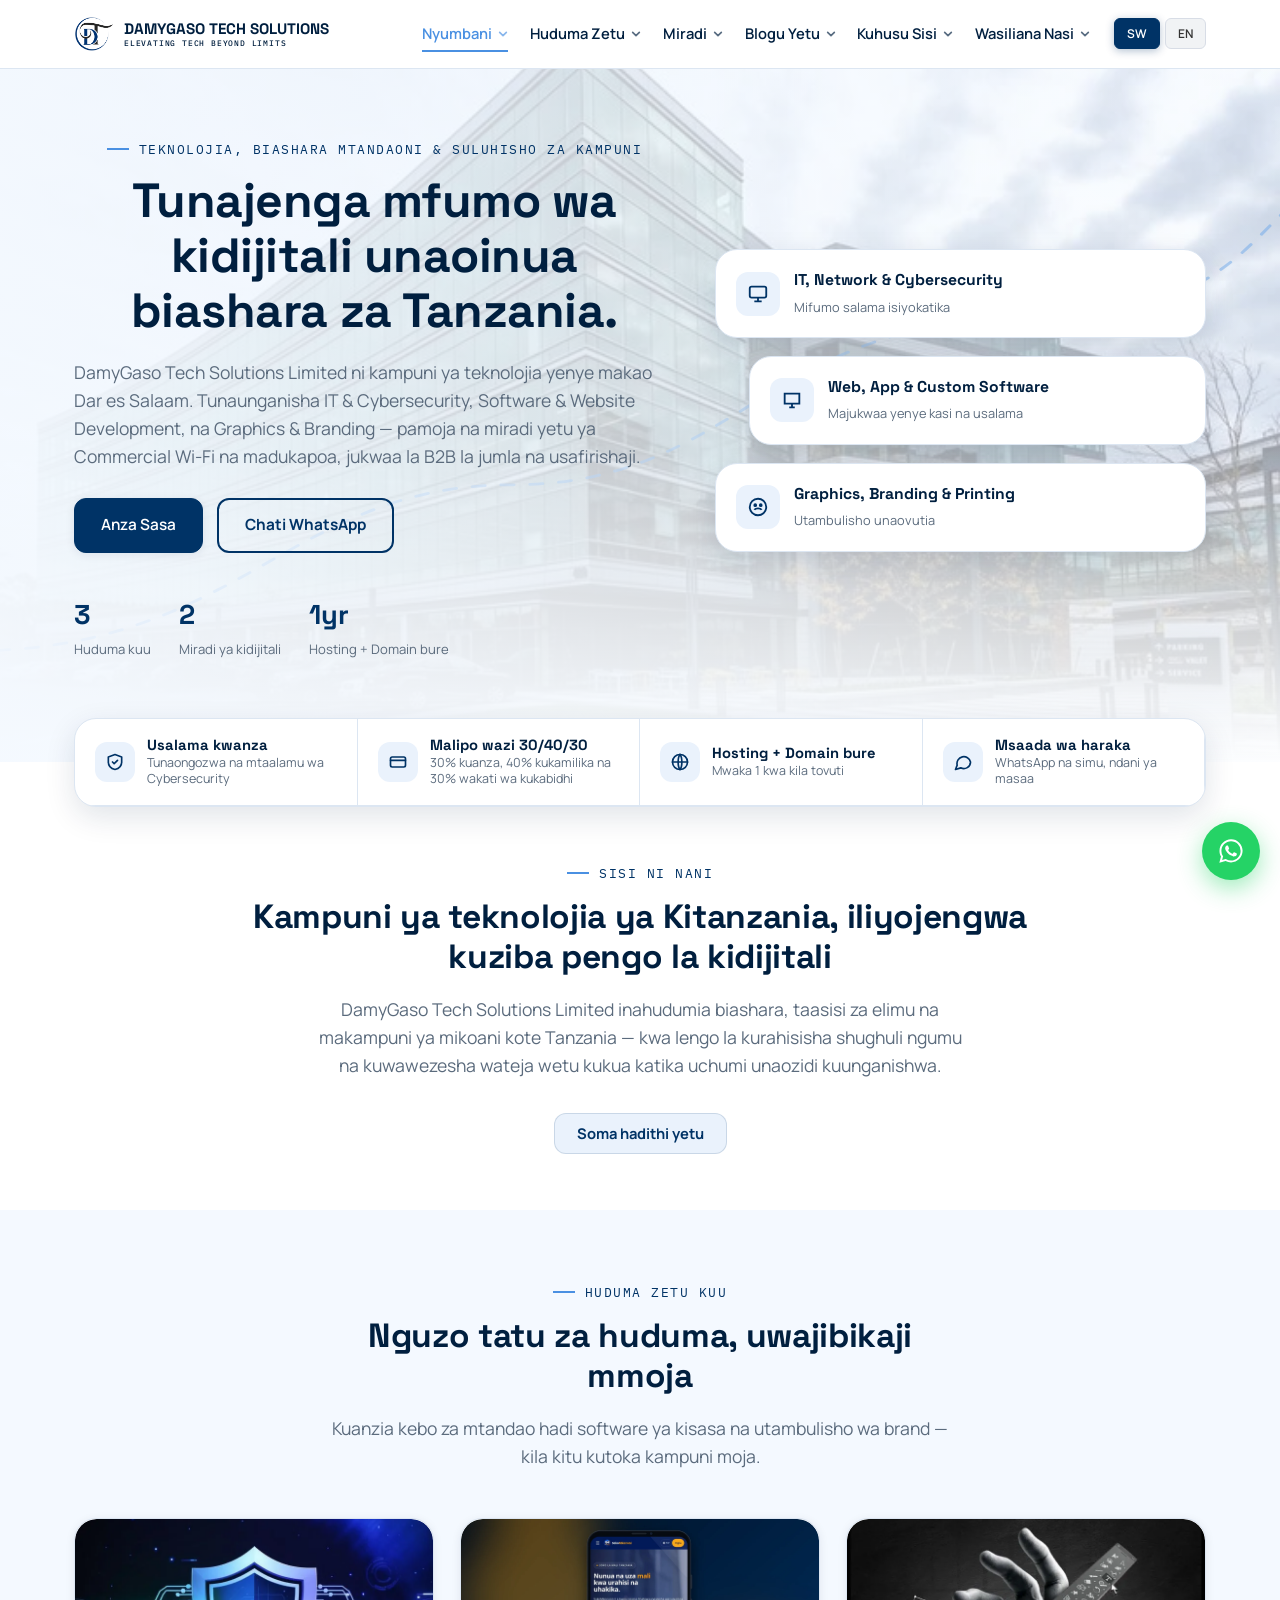
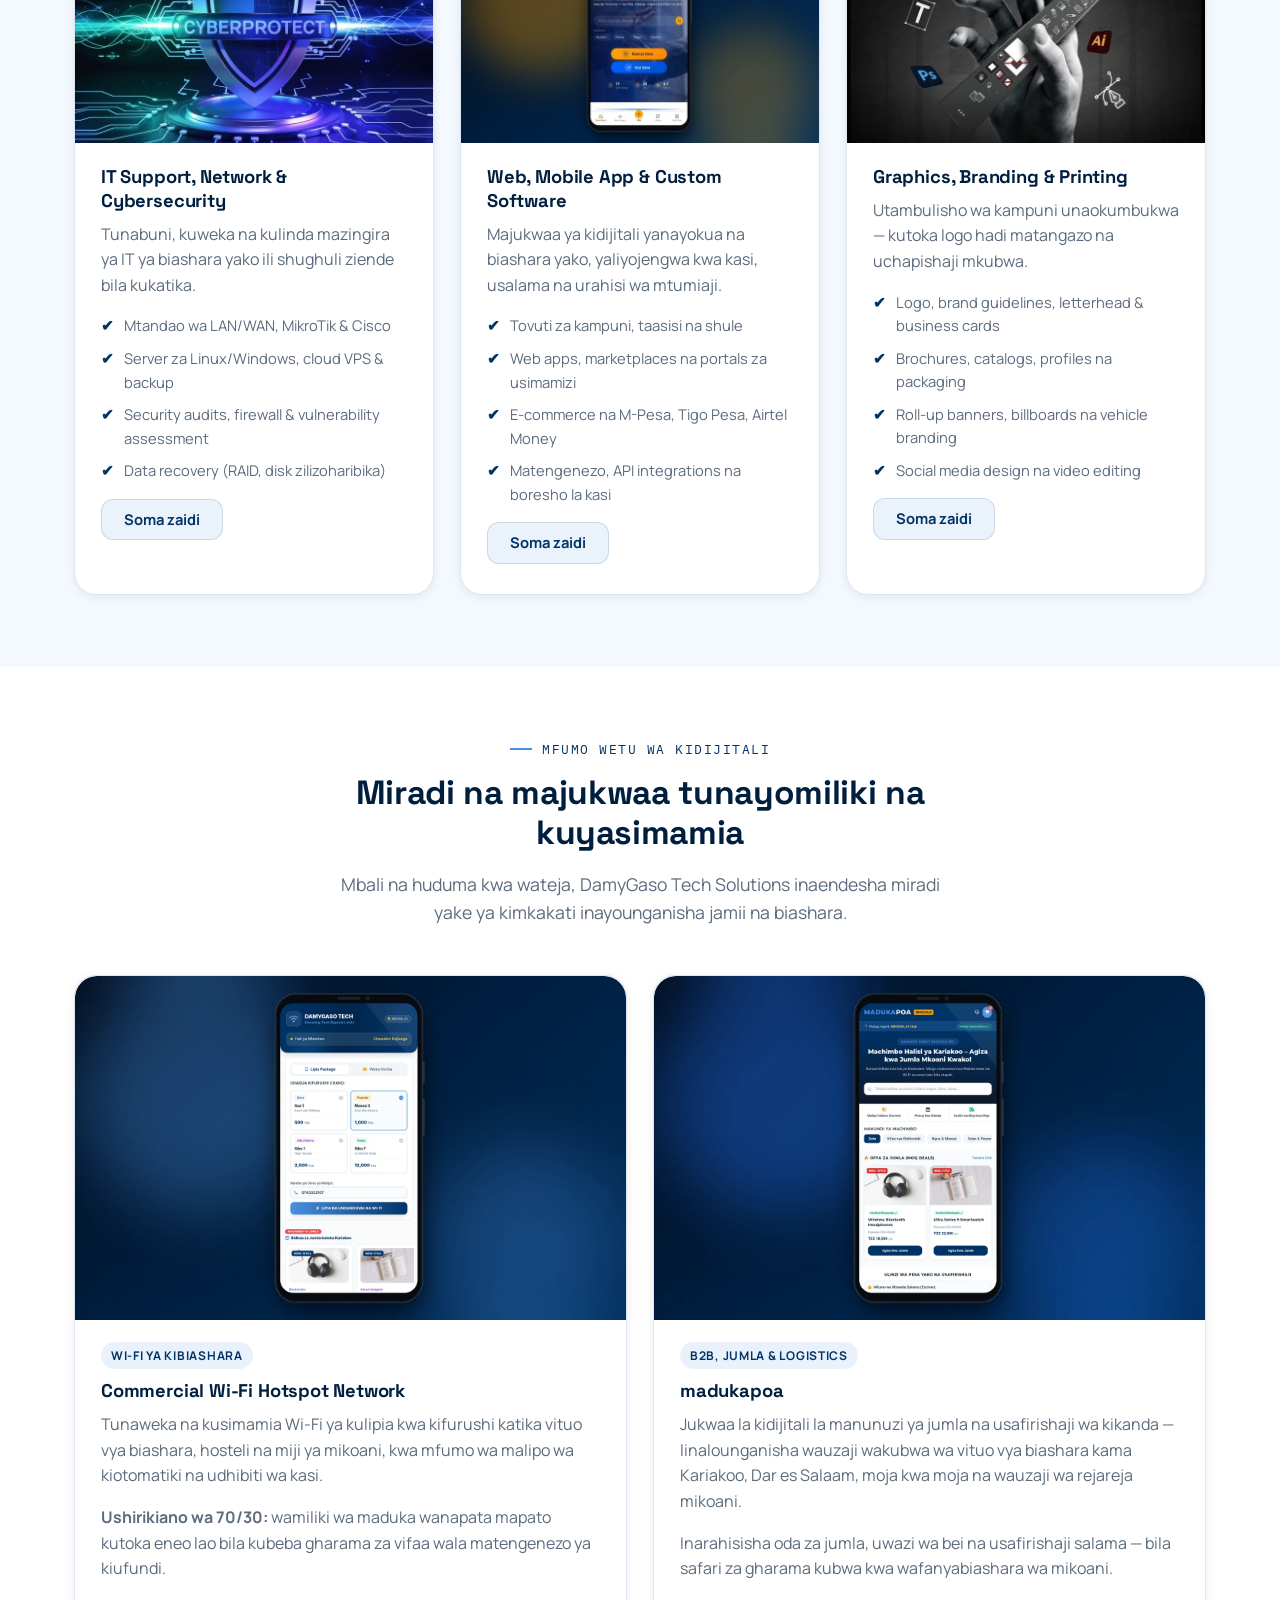
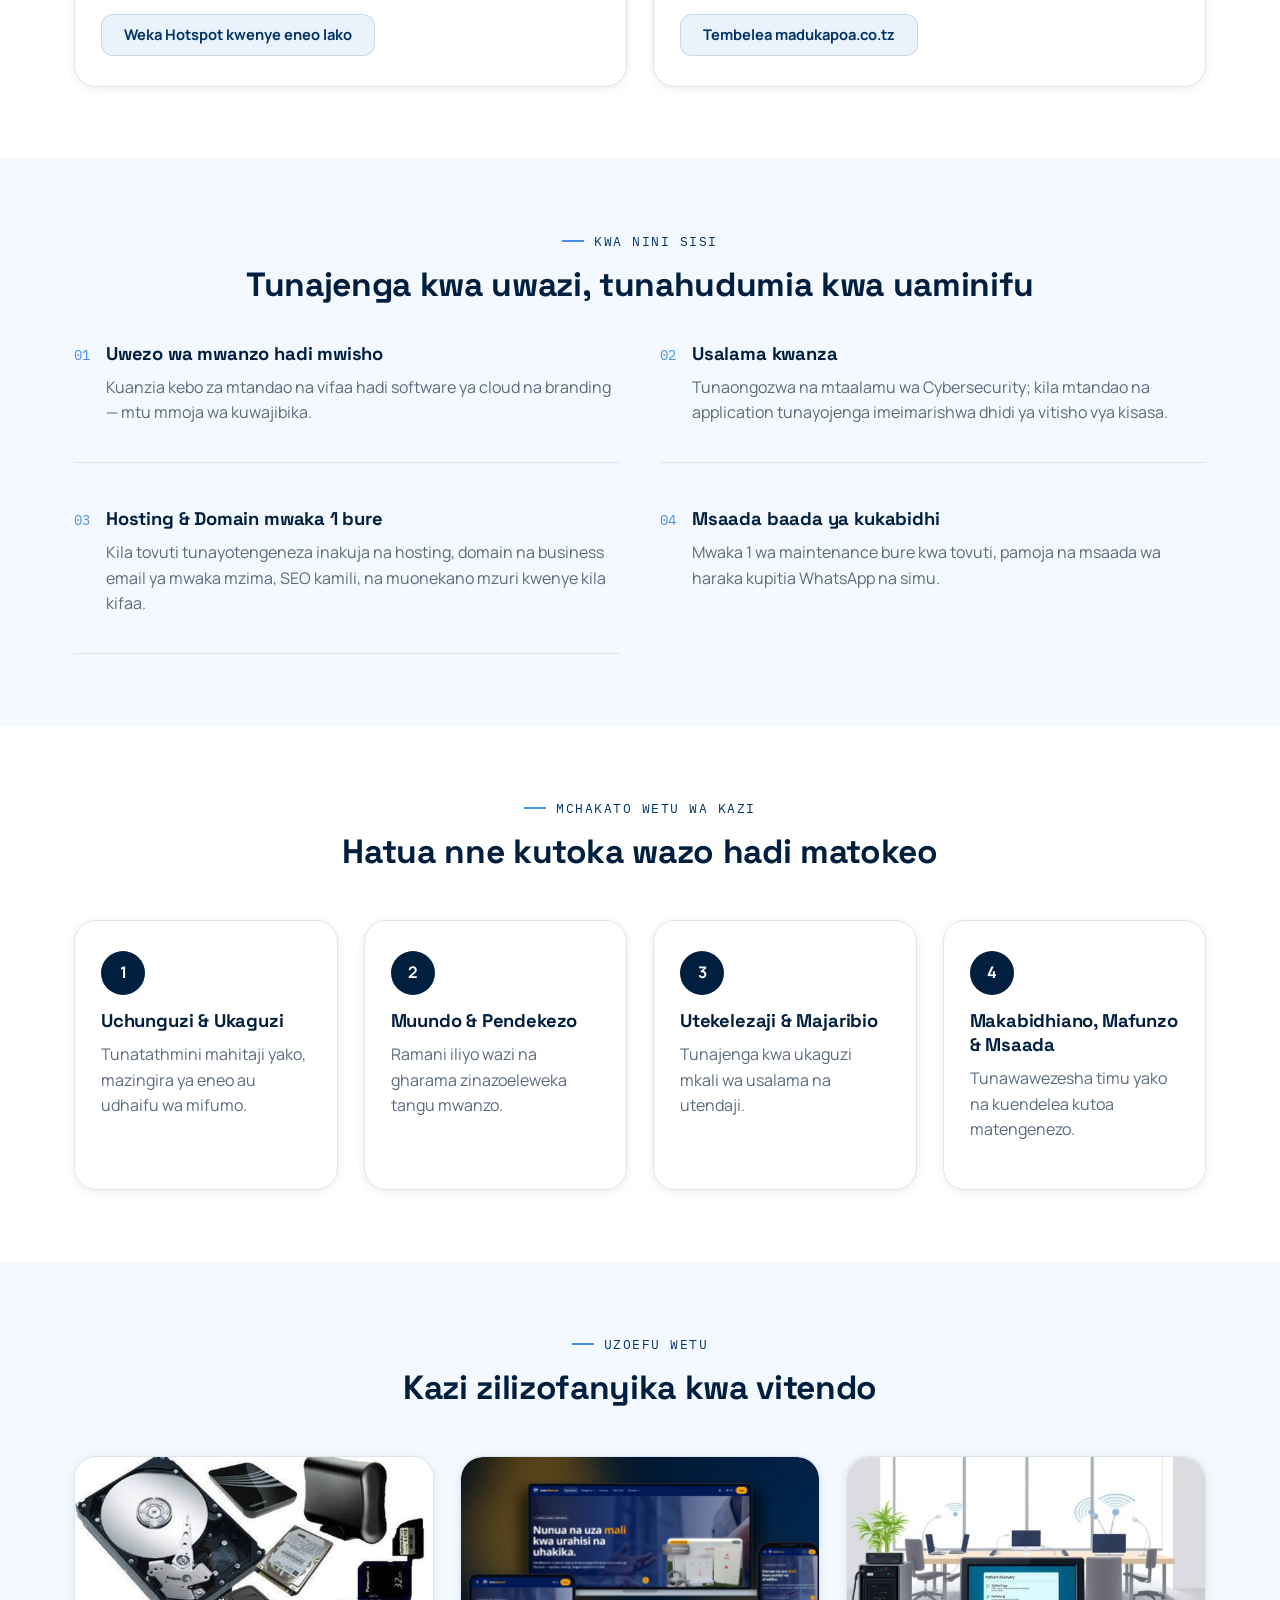
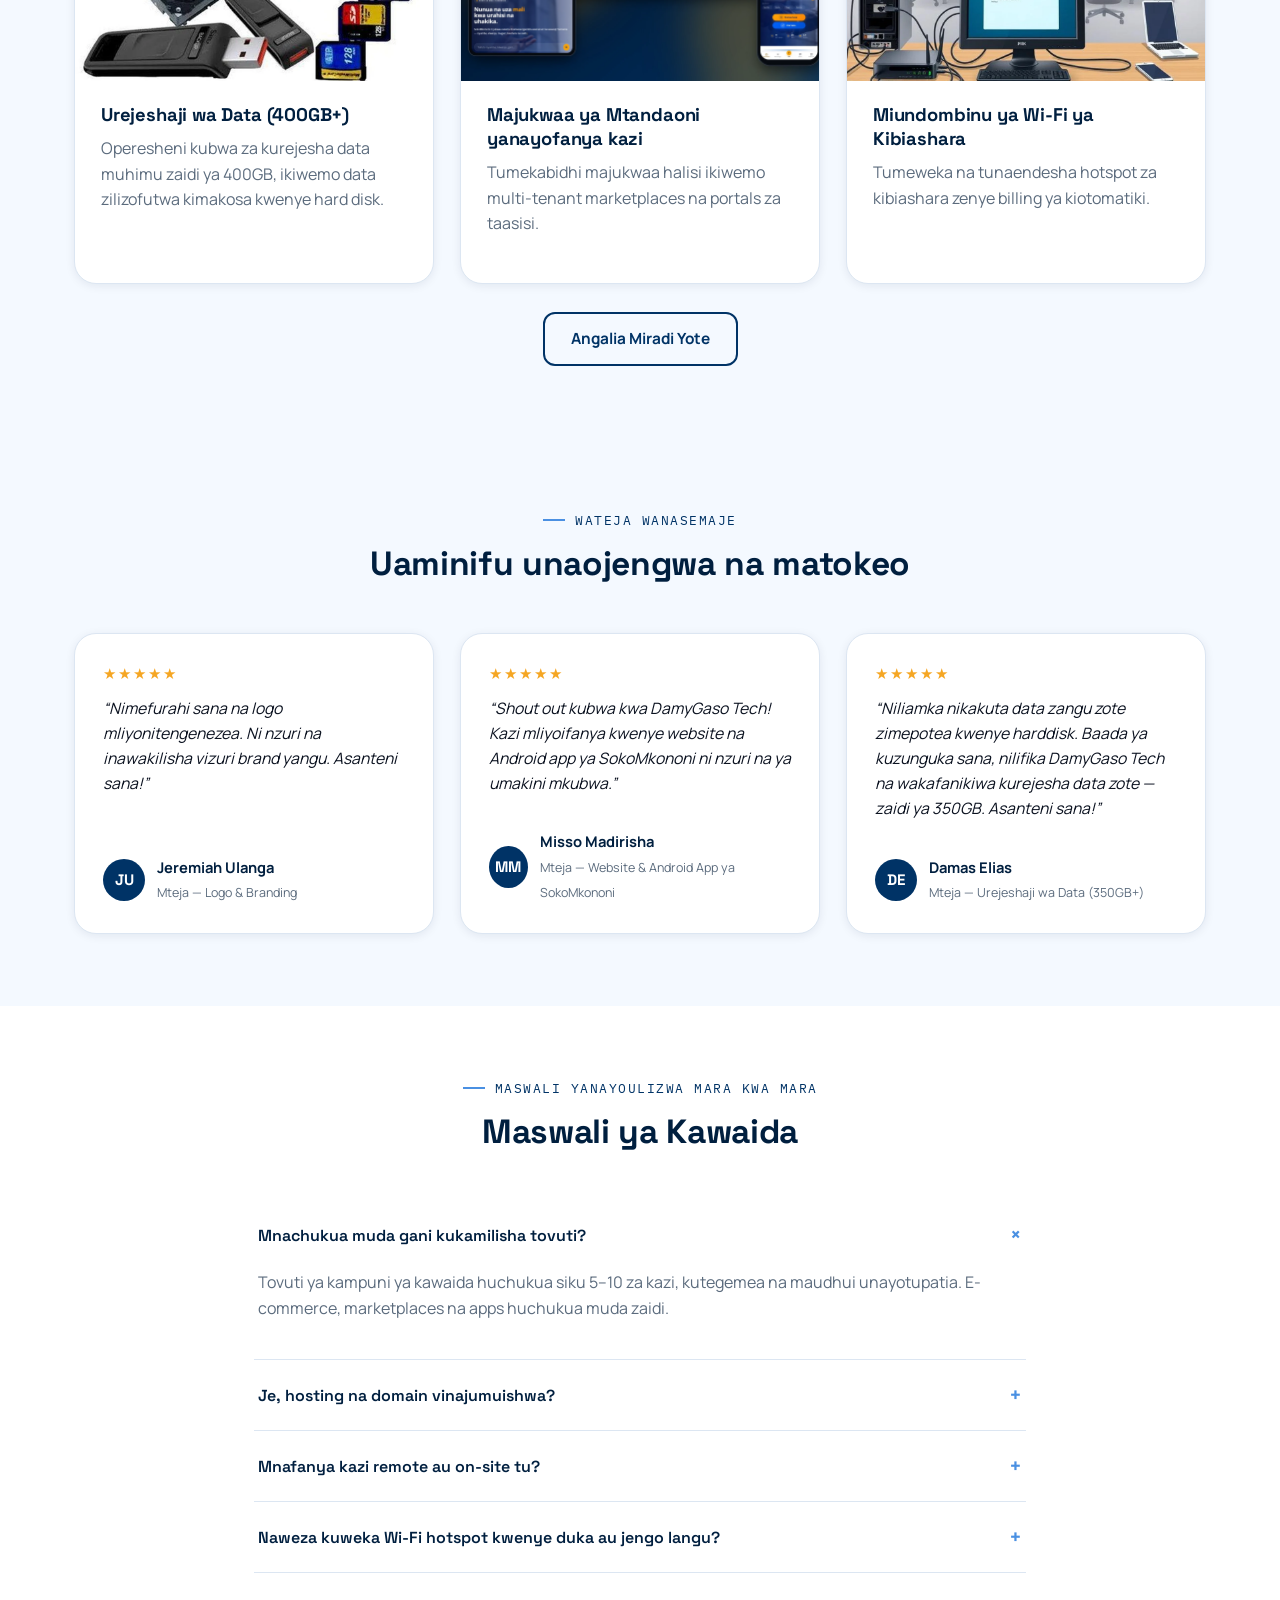
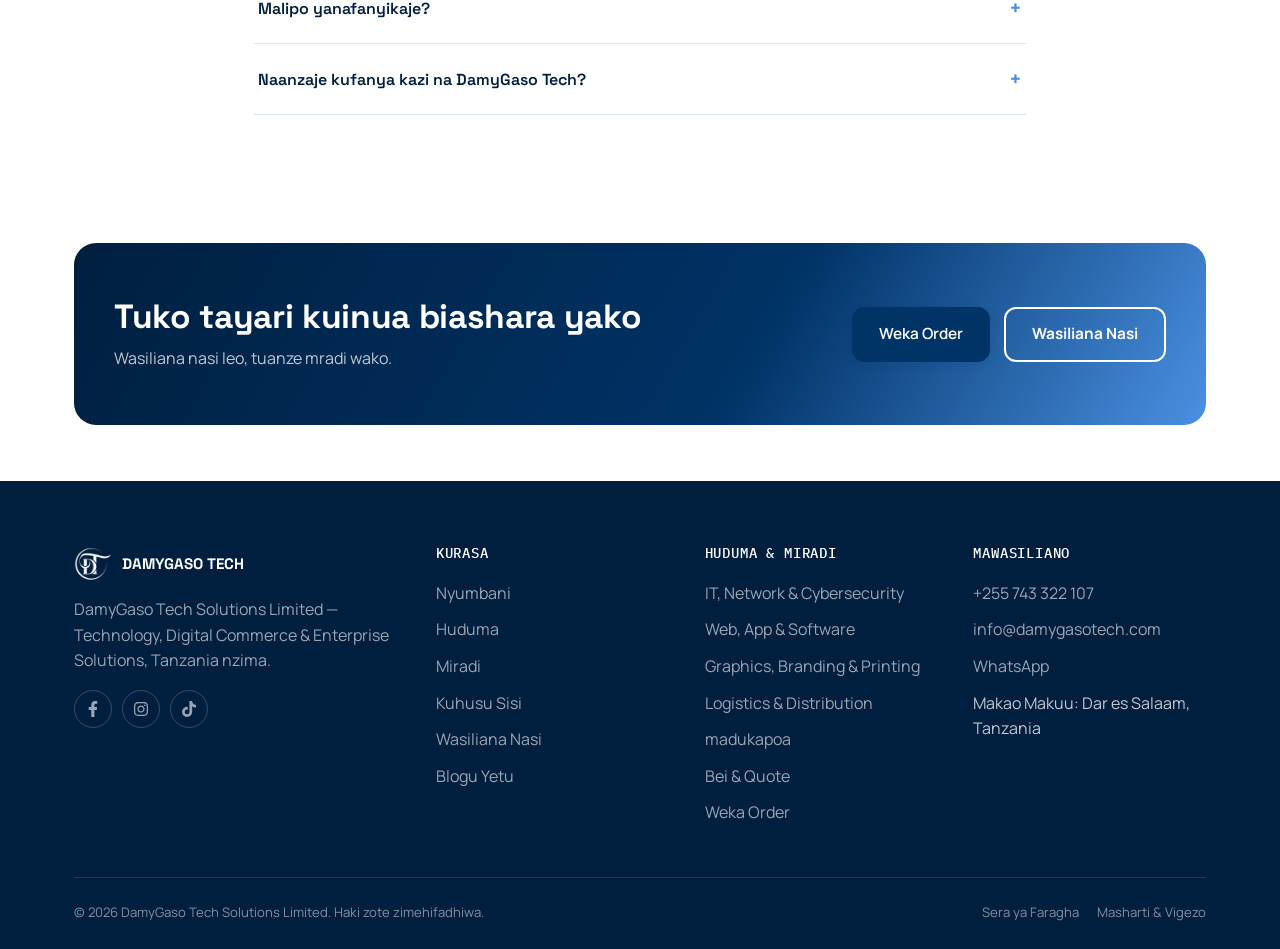
<file: index.html>
<!DOCTYPE html>
<html lang="sw" data-lang="sw">
<head>
<meta charset="UTF-8">
<script>document.documentElement.setAttribute("data-lang-early","1");document.documentElement.setAttribute("data-lang", new URLSearchParams(location.search).get("lang")==="en"?"en":"sw");</script>
<meta name="viewport" content="width=device-width, initial-scale=1.0">
<title>DamyGaso Tech Solutions Limited - IT, Software, Wi-Fi, Biashara Mtandaoni & Design | Tanzania</title>

<meta name="description" content="DamyGaso Tech Solutions Limited ni kampuni ya teknolojia Tanzania: IT Support & Cybersecurity, Website & Custom Software, Graphics & Branding, Commercial Wi-Fi Hotspot, na madukapoa — jukwaa la B2B la jumla na usafirishaji. Makao makuu Dar es Salaam.">
<meta name="keywords" content="DamyGaso Tech Solutions, kampuni ya teknolojia Tanzania, IT support Dar es Salaam, cybersecurity Tanzania, software development Tanzania, Wi-Fi hotspot Tanzania, madukapoa, graphic design Tanzania, website development Tanzania">
<meta name="robots" content="index, follow">
<link rel="canonical" href="https://www.damygasotech.com/">

<meta property="og:type" content="website">
<meta property="og:title" content="DamyGaso Tech Solutions Limited — Elevating Tech Beyond Limits">
<meta property="og:description" content="IT & Cybersecurity, Software Development, Graphics & Branding, Commercial Wi-Fi, na madukapoa B2B — mfumo mmoja wa kidijitali.">
<meta property="og:image" content="https://www.damygasotech.com/assets/images/logo-512.webp">
<meta property="og:image:width" content="512">
<meta property="og:image:height" content="512">
<meta property="og:url" content="https://www.damygasotech.com/">
<meta property="og:site_name" content="DamyGaso Tech Solutions Limited">
<meta property="og:locale" content="sw_TZ">
<meta property="og:locale:alternate" content="en_US">

<meta name="twitter:card" content="summary_large_image">
<meta name="twitter:title" content="DamyGaso Tech Solutions Limited — Elevating Tech Beyond Limits">
<meta name="twitter:description" content="IT & Cybersecurity, Software Development, Graphics & Branding, Commercial Wi-Fi, na madukapoa B2B — mfumo mmoja wa kidijitali.">
<meta name="twitter:image" content="https://www.damygasotech.com/assets/images/logo-512.webp">

<link rel="icon" href="assets/images/favicon.webp" type="image/webp">
<link rel="apple-touch-icon" href="assets/images/logo-180.webp">
<link rel="preconnect" href="https://fonts.googleapis.com">
<link rel="preconnect" href="https://fonts.gstatic.com" crossorigin>
<link rel="stylesheet" href="https://fonts.googleapis.com/css2?family=Space+Grotesk:wght@500;600;700&family=Manrope:wght@400;500;600;700;800&family=IBM+Plex+Mono:wght@400;500&display=swap">
<meta name="theme-color" content="#003366">
<link rel="stylesheet" href="assets/style.css">
<script type="application/ld+json">
{
  "@context": "https://schema.org",
  "@type": "Organization",
  "name": "DamyGaso Tech Solutions Limited",
  "alternateName": "Damygaso Tech",
  "url": "https://www.damygasotech.com/",
  "logo": "https://www.damygasotech.com/assets/images/logo-512.webp",
  "image": "https://www.damygasotech.com/assets/images/logo-512.webp",
  "slogan": "Elevating Tech Beyond Limits",
  "description": "Kampuni ya teknolojia na suluhisho za kidijitali Tanzania: IT Support & Cybersecurity, Website & Custom Software, Graphics & Branding, Commercial Wi-Fi Hotspot, na madukapoa B2B.",
  "founder": {"@type": "Person", "name": "Damas Gambo Salimu", "jobTitle": "Founder & Managing Director"},
  "email": "info@damygasotech.com",
  "telephone": "+255743322107",
  "address": {
    "@type": "PostalAddress",
    "streetAddress": "Ukonga - Mombasa",
    "addressLocality": "Dar es Salaam",
    "addressCountry": "TZ"
  },
  "areaServed": "Tanzania",
  "sameAs": [
    "https://www.instagram.com/damygaso",
    "https://www.facebook.com/damygaso",
    "https://www.tiktok.com/@damygaso"
  ]
}
</script>

<style>
  .pillar-card-img{
    margin:-30px -26px 22px;
    border-radius:var(--radius-lg) var(--radius-lg) 0 0;
    overflow:hidden;
    line-height:0;
    aspect-ratio:16/10;
    background:var(--sky-tint);
  }
  .pillar-card-img img{
    width:100%;
    height:100%;
    object-fit:cover;
    display:block;
  }
  .card-points{
    list-style:none;
    padding:0;
    margin:14px 0 0;
    display:grid;
    gap:8px;
    font-size:.95rem;
  }
  .card-points li::before{ content:"✔ "; color:var(--navy, #003366); font-weight:700; }
  @media (max-width:760px){.why-grid{grid-template-columns:1fr !important}}
</style>
</head>
<body>

  <!-- ===== HEADER ===== -->
  <header class="site-header">
  <div class="header-inner">
    <a href="index.html" class="brand">
      <img src="assets/images/logo.webp" alt="DamyGaso Tech Solutions Limited logo" width="38" height="38">
      <div class="brand-text">
        <span class="brand-word">DAMYGASO TECH SOLUTIONS</span>
        <span class="brand-slogan">ELEVATING TECH BEYOND LIMITS</span>
      </div>
    </a>

    <nav class="nav-desktop">
      <ul>
        <li class="has-dropdown"><a href="index.html" class="active" aria-haspopup="true" aria-expanded="false"><span data-sw>Nyumbani</span><span data-en>Home</span><svg class="caret" width="10" height="10" viewBox="0 0 12 12" aria-hidden="true"><path d="M2 4l4 4 4-4" fill="none" stroke="currentColor" stroke-width="2" stroke-linecap="round" stroke-linejoin="round"/></svg></a>
          <ul class="dropdown"><li><a href="index.html#about-us"><span data-sw>Sisi ni Nani</span><span data-en>Who We Are</span></a></li><li><a href="index.html#core-services"><span data-sw>Huduma Zetu Kuu</span><span data-en>Core Services</span></a></li><li><a href="index.html#ecosystem"><span data-sw>Mfumo wa Kidijitali</span><span data-en>Digital Ecosystem</span></a></li><li><a href="index.html#why-us"><span data-sw>Kwa Nini Sisi</span><span data-en>Why Partner With Us</span></a></li><li><a href="index.html#approach"><span data-sw>Mchakato Wetu</span><span data-en>Our Approach</span></a></li><li><a href="index.html#track-record"><span data-sw>Uzoefu Wetu</span><span data-en>Track Record</span></a></li><li><a href="index.html#testimonials"><span data-sw>Wateja Wanasemaje</span><span data-en>What Clients Say</span></a></li><li><a href="index.html#faqs"><span data-sw>Maswali ya Kawaida</span><span data-en>FAQs</span></a></li></ul>
        </li>
        <li class="has-dropdown"><a href="services.html" aria-haspopup="true" aria-expanded="false"><span data-sw>Huduma Zetu</span><span data-en>Our Services</span><svg class="caret" width="10" height="10" viewBox="0 0 12 12" aria-hidden="true"><path d="M2 4l4 4 4-4" fill="none" stroke="currentColor" stroke-width="2" stroke-linecap="round" stroke-linejoin="round"/></svg></a>
          <ul class="dropdown"><li><a href="services.html#it-support"><span data-sw>IT, Network &amp; Cybersecurity</span><span data-en>IT, Network &amp; Cybersecurity</span></a></li><li><a href="services.html#web-app"><span data-sw>Web, App &amp; Software</span><span data-en>Web, App &amp; Software</span></a></li><li><a href="services.html#design"><span data-sw>Graphics, Branding &amp; Printing</span><span data-en>Graphics, Branding &amp; Printing</span></a></li><li><a href="services.html#logistics"><span data-sw>Logistics &amp; Usafirishaji</span><span data-en>Logistics &amp; Distribution</span></a></li><li><a href="services.html#wifi-hotspot"><span data-sw>Wi-Fi Hotspot ya Kibiashara</span><span data-en>Commercial Wi-Fi Hotspot</span></a></li><li><a href="pricing.html"><span data-sw>Bei &amp; Quote</span><span data-en>Pricing &amp; Quote</span></a></li></ul>
        </li>
        <li class="has-dropdown"><a href="portfolio.html" aria-haspopup="true" aria-expanded="false"><span data-sw>Miradi</span><span data-en>Portfolio</span><svg class="caret" width="10" height="10" viewBox="0 0 12 12" aria-hidden="true"><path d="M2 4l4 4 4-4" fill="none" stroke="currentColor" stroke-width="2" stroke-linecap="round" stroke-linejoin="round"/></svg></a>
          <ul class="dropdown"><li><a href="portfolio.html#web-apps"><span data-sw>Web Apps &amp; Majukwaa</span><span data-en>Web Apps &amp; Platforms</span></a></li><li><a href="portfolio.html#mobile-wifi"><span data-sw>Mobile App &amp; Wi-Fi</span><span data-en>Mobile App &amp; Wi-Fi</span></a></li><li><a href="portfolio.html#it-support-work"><span data-sw>Kazi za IT Support</span><span data-en>IT Support Work</span></a></li><li><a href="portfolio.html#sample-designs"><span data-sw>Designs Halisi</span><span data-en>Sample Designs</span></a></li></ul>
        </li>
        <li class="has-dropdown"><a href="https://blog.damygasotech.com/" aria-haspopup="true" aria-expanded="false"><span data-sw>Blogu Yetu</span><span data-en>Our Blog</span><svg class="caret" width="10" height="10" viewBox="0 0 12 12" aria-hidden="true"><path d="M2 4l4 4 4-4" fill="none" stroke="currentColor" stroke-width="2" stroke-linecap="round" stroke-linejoin="round"/></svg></a>
          <ul class="dropdown"><li><a href="https://blog.damygasotech.com/"><span data-sw>Makala Zote</span><span data-en>All Articles</span></a></li><li><a href="https://blog.damygasotech.com/search/label/SEO"><span data-sw>SEO &amp; Digital Marketing</span><span data-en>SEO &amp; Digital Marketing</span></a></li><li><a href="https://blog.damygasotech.com/search/label/Graphics%20%26%20Branding"><span data-sw>Graphics &amp; Branding</span><span data-en>Graphics &amp; Branding</span></a></li><li><a href="https://blog.damygasotech.com/search/label/IT%20Support"><span data-sw>IT Support &amp; Security</span><span data-en>IT Support &amp; Security</span></a></li><li><a href="https://blog.damygasotech.com/search/label/Tech%20Consultant"><span data-sw>Tech Consultant</span><span data-en>Tech Consultant</span></a></li><li><a href="https://blog.damygasotech.com/search/label/Website%20%26%20Apps"><span data-sw>Website &amp; Apps</span><span data-en>Website &amp; Apps</span></a></li><li><a href="https://blog.damygasotech.com/p/kuhusu-damygaso-tech.html"><span data-sw>Kuhusu Blogu</span><span data-en>About the Blog</span></a></li></ul>
        </li>
        <li class="has-dropdown"><a href="about.html" aria-haspopup="true" aria-expanded="false"><span data-sw>Kuhusu Sisi</span><span data-en>About Us</span><svg class="caret" width="10" height="10" viewBox="0 0 12 12" aria-hidden="true"><path d="M2 4l4 4 4-4" fill="none" stroke="currentColor" stroke-width="2" stroke-linecap="round" stroke-linejoin="round"/></svg></a>
          <ul class="dropdown"><li><a href="about.html#story"><span data-sw>Hadithi Yetu</span><span data-en>Our Story</span></a></li><li><a href="about.html#vision"><span data-sw>Dira &amp; Dhamira</span><span data-en>Vision &amp; Mission</span></a></li><li><a href="about.html#values"><span data-sw>Misingi Yetu Mikuu</span><span data-en>Our Core Values</span></a></li><li><a href="about.html#what-we-do"><span data-sw>Tunachofanya</span><span data-en>What We Do</span></a></li><li><a href="about.html#why-us"><span data-sw>Faida Yetu</span><span data-en>Why Us</span></a></li><li><a href="about.html#approach"><span data-sw>Mchakato wa Kazi</span><span data-en>Our Approach</span></a></li><li><a href="about.html#team"><span data-sw>Uongozi &amp; Timu</span><span data-en>Leadership &amp; Team</span></a></li></ul>
        </li>
        <li class="has-dropdown"><a href="contact.html" aria-haspopup="true" aria-expanded="false"><span data-sw>Wasiliana Nasi</span><span data-en>Contact Us</span><svg class="caret" width="10" height="10" viewBox="0 0 12 12" aria-hidden="true"><path d="M2 4l4 4 4-4" fill="none" stroke="currentColor" stroke-width="2" stroke-linecap="round" stroke-linejoin="round"/></svg></a>
          <ul class="dropdown"><li><a href="contact.html#contact-info"><span data-sw>Njia za Mawasiliano</span><span data-en>Ways to Reach Us</span></a></li><li><a href="contact.html#map"><span data-sw>Ramani ya Ofisi</span><span data-en>Office Map</span></a></li><li><a href="contact.html#message"><span data-sw>Tuma Ujumbe</span><span data-en>Send a Message</span></a></li><li><a href="contact.html#faqs"><span data-sw>Maswali ya Kawaida</span><span data-en>FAQs</span></a></li><li><a href="https://wa.me/255743322107?text=Habari%20DamyGaso%20Tech"><span data-sw>Chati WhatsApp</span><span data-en>Chat on WhatsApp</span></a></li></ul>
        </li>
      </ul>

      <!-- Kitufe cha lugha kwa ajili ya Laptop -->
      <div class="lang-toggle-desktop">
        <button data-lang-btn="sw" class="lang-btn active">SW</button>
        <button data-lang-btn="en" class="lang-btn">EN</button>
      </div>
    </nav>

    <button class="hamburger" aria-label="Fungua menyu">
      <span></span>
      <span></span>
      <span></span>
    </button>
  </div>
</header>


<!-- ===== OFFCANVAS MENU ===== -->
<div class="offcanvas-backdrop"></div>
<aside class="offcanvas">
  <div class="offcanvas-top">
    <img src="assets/images/logo-white.webp" alt="DamyGaso Tech" width="34" height="34" style="height:34px">
    <button class="offcanvas-close" aria-label="Funga menyu">&times;</button>
  </div>

  <nav>
    <ul>
      <li><a href="index.html"><span data-sw>Nyumbani</span><span data-en>Home</span></a></li>
      <li><a href="services.html"><span data-sw>Huduma Zetu</span><span data-en> Our Services</span></a></li>
      <li><a href="portfolio.html"><span data-sw>Miradi</span><span data-en>Portfolio</span></a></li>
      <li><a href="https://blog.damygasotech.com"><span data-sw>Blogu Yetu</span><span data-en>Our Blog</span></a></li>
      <li><a href="about.html"><span data-sw>Kuhusu Sisi</span><span data-en>About Us</span></a></li>
      <li><a href="contact.html"><span data-sw>Wasiliana Nasi</span><span data-en>Contact Us</span></a></li>
      <li><a href="privacy-policy.html"><span data-sw>Sera ya Faragha</span><span data-en>Privacy Policy</span></a></li>
      <li><a href="terms.html"><span data-sw>Masharti &amp; Vigezo</span><span data-en>Terms &amp; Conditions</span></a></li>
    </ul>
  </nav>

  <div class="offcanvas-actions">
    <div class="lang-slider" role="group" aria-label="Language / Lugha">
      <button type="button" data-lang-btn="sw" class="lang-btn active">SW</button>
      <button type="button" data-lang-btn="en" class="lang-btn">EN</button>
    </div>
  </div>

  <div class="offcanvas-foot">
    <p>Dar es Salaam &  Tanzania nzima</p>
    <p style="margin-top:6px;">+255 743 322 107</p>
    <p style="margin-top:6px;">info@damygasotech.com</p>
    <div class="socials">
      <a href="https://www.facebook.com/damygaso" aria-label="Facebook" target="_blank" rel="noopener"><svg width="16" height="16" viewBox="0 0 320 512" fill="currentColor" aria-hidden="true"><path d="M279.14 288l14.22-92.66h-88.91v-60.13c0-25.35 12.42-50.06 52.24-50.06h40.42V6.26S260.43 0 225.36 0c-73.22 0-121.08 44.38-121.08 124.72v70.62H22.89V288h81.39v224h100.17V288z"/></svg></a>
      <a href="https://www.instagram.com/damygaso" aria-label="Instagram" target="_blank" rel="noopener"><svg width="16" height="16" viewBox="0 0 448 512" fill="currentColor" aria-hidden="true"><path d="M224.1 141c-63.6 0-114.9 51.3-114.9 114.9s51.3 114.9 114.9 114.9S339 319.5 339 255.9 287.7 141 224.1 141zm0 189.6c-41.1 0-74.7-33.5-74.7-74.7s33.5-74.7 74.7-74.7 74.7 33.5 74.7 74.7-33.6 74.7-74.7 74.7zm146.4-194.3c0 14.9-12 26.8-26.8 26.8-14.9 0-26.8-12-26.8-26.8s12-26.8 26.8-26.8 26.8 12 26.8 26.8zm76.1 27.2c-1.7-35.9-9.9-67.7-36.2-93.9-26.2-26.2-58-34.4-93.9-36.2-37-2.1-147.9-2.1-184.9 0-35.8 1.7-67.6 9.9-93.9 36.1s-34.4 58-36.2 93.9c-2.1 37-2.1 147.9 0 184.9 1.7 35.9 9.9 67.7 36.2 93.9s58 34.4 93.9 36.2c37 2.1 147.9 2.1 184.9 0 35.9-1.7 67.7-9.9 93.9-36.2 26.2-26.2 34.4-58 36.2-93.9 2.1-37 2.1-147.8 0-184.8zM398.8 388c-7.8 19.6-22.9 34.7-42.6 42.6-29.5 11.7-99.5 9-132.1 9s-102.7 2.6-132.1-9c-19.6-7.8-34.7-22.9-42.6-42.6-11.7-29.5-9-99.5-9-132.1s-2.6-102.7 9-132.1c7.8-19.6 22.9-34.7 42.6-42.6 29.5-11.7 99.5-9 132.1-9s102.7-2.6 132.1 9c19.6 7.8 34.7 22.9 42.6 42.6 11.7 29.5 9 99.5 9 132.1s2.7 102.7-9 132.1z"/></svg></a>
      <a href="https://www.tiktok.com/@damygaso" aria-label="TikTok" target="_blank" rel="noopener"><svg width="16" height="16" viewBox="0 0 448 512" fill="currentColor" aria-hidden="true"><path d="M448,209.91a210.06,210.06,0,0,1-122.77-39.25V349.38A162.55,162.55,0,1,1,185,188.31V278.2a74.62,74.62,0,1,0,52.23,71.18V0l88,0a121.18,121.18,0,0,0,1.86,22.17h0A122.18,122.18,0,0,0,381,102.39a121.43,121.43,0,0,0,67,20.14Z"/></svg></a>
    </div>
  </div>
</aside>


<!-- ===== HERO ===== -->
<section class="hero">
  <svg class="signal-path" viewBox="0 0 800 500" preserveAspectRatio="none" aria-hidden="true">
    <path d="M -20 420 C 150 420, 180 300, 320 300 S 480 180, 640 180 S 780 80, 850 80"></path>
  </svg>
  <div class="container hero-inner">
    <div>
      <div style="text-align:center;">
        <p class="eyebrow" style="justify-content:center" data-sw>TEKNOLOJIA, BIASHARA MTANDAONI &amp; SULUHISHO ZA KAMPUNI</p>
        <p class="eyebrow" style="justify-content:center" data-en>TECHNOLOGY, DIGITAL COMMERCE &amp; ENTERPRISE SOLUTIONS</p>

        <h1>
          <span data-sw>Tunajenga mfumo wa kidijitali unaoinua biashara za Tanzania.</span>
          <span data-en>We build the digital ecosystem that elevates Tanzanian business.</span>
        </h1>
      </div>
      <p class="lede" data-sw>DamyGaso Tech Solutions Limited ni kampuni ya teknolojia yenye makao Dar es Salaam. Tunaunganisha IT &amp; Cybersecurity, Software &amp; Website Development, na Graphics &amp; Branding — pamoja na miradi yetu ya Commercial Wi-Fi na madukapoa, jukwaa la B2B la jumla na usafirishaji.</p>
      <p class="lede" data-en>DamyGaso Tech Solutions Limited is a Dar es Salaam-based technology company. We combine IT &amp; Cybersecurity, Software &amp; Website Development, and Graphics &amp; Branding — alongside our own Commercial Wi-Fi network and madukapoa, a B2B wholesale and logistics platform.</p>
      <div class="hero-cta">
        <a href="services.html#booking" class="btn btn-primary" data-sw>Anza Sasa</a>
        <a href="services.html#booking" class="btn btn-primary" data-en>Get Started</a>
        <a href="https://wa.me/255743322107?text=Habari%20DamyGaso%20Tech%2C%20naomba%20maelezo%20zaidi" target="_blank" rel="noopener" class="btn btn-outline" data-sw>Chati WhatsApp</a>
        <a href="https://wa.me/255743322107?text=Hello%20DamyGaso%20Tech%2C%20I%27d%20like%20more%20info" target="_blank" rel="noopener" class="btn btn-outline" data-en>Chat on WhatsApp</a>
      </div>
      <div class="hero-stats">
        <div class="stat"><b>3</b><span data-sw>Huduma kuu</span><span data-en>Core services</span></div>
        <div class="stat"><b>2</b><span data-sw>Miradi ya kidijitali</span><span data-en>Digital ventures</span></div>
        <div class="stat"><b>1yr</b><span data-sw>Hosting + Domain bure</span><span data-en>Free hosting + domain</span></div>
      </div>
    </div>
    <div class="hero-diagram">
      <div class="node-stack">
        <div class="node-card">
          <div class="ico">
            <svg width="22" height="22" viewBox="0 0 24 24" fill="none" stroke="#003366" stroke-width="2"><rect x="3" y="4" width="18" height="12" rx="2"/><path d="M8 20h8M12 16v4"/></svg>
          </div>
          <div><b data-sw>IT, Network &amp; Cybersecurity</b><b data-en>IT, Network &amp; Cybersecurity</b><span data-sw>Mifumo salama isiyokatika</span><span data-en>Secure, uninterrupted systems</span></div>
        </div>
        <div class="node-card">
          <div class="ico">
            <svg width="22" height="22" viewBox="0 0 24 24" fill="none" stroke="#003366" stroke-width="2"><path d="M4 5h16v11H4z"/><path d="M9 20h6M12 16v4"/></svg>
          </div>
          <div><b data-sw>Web, App &amp; Custom Software</b><b data-en>Web, App &amp; Custom Software</b><span data-sw>Majukwaa yenye kasi na usalama</span><span data-en>Fast, secure platforms</span></div>
        </div>
        <div class="node-card">
          <div class="ico">
            <svg width="22" height="22" viewBox="0 0 24 24" fill="none" stroke="#003366" stroke-width="2"><circle cx="12" cy="12" r="9"/><path d="M8 15c1.5-2 6.5-2 8 0"/><circle cx="9" cy="10" r="1" fill="#003366"/><circle cx="15" cy="10" r="1" fill="#003366"/></svg>
          </div>
          <div><b data-sw>Graphics, Branding &amp; Printing</b><b data-en>Graphics, Branding &amp; Printing</b><span data-sw>Utambulisho unaovutia</span><span data-en>Identity that stands out</span></div>
        </div>
      </div>
    </div>
  </div>
</section>

<!-- ===== TRUST STRIP ===== -->
<section class="trust-strip" aria-label="Trust">
  <div class="container">
    <div class="trust-grid">
      <div class="trust-item"><div class="ico"><svg width="20" height="20" viewBox="0 0 24 24" fill="none" stroke="currentColor" stroke-width="2" stroke-linecap="round" stroke-linejoin="round" aria-hidden="true"><path d="M12 3l8 3v6c0 5-3.5 8-8 9-4.5-1-8-4-8-9V6z"/><path d="M9 12l2 2 4-4"/></svg></div><div><b data-sw>Usalama kwanza</b><b data-en>Security-first</b><span class="sub" data-sw>Tunaongozwa na mtaalamu wa Cybersecurity</span><span class="sub" data-en>Led by a Cybersecurity specialist</span></div></div>
      <div class="trust-item"><div class="ico"><svg width="20" height="20" viewBox="0 0 24 24" fill="none" stroke="currentColor" stroke-width="2" stroke-linecap="round" stroke-linejoin="round" aria-hidden="true"><rect x="3" y="6" width="18" height="12" rx="2"/><path d="M3 10h18"/></svg></div><div><b data-sw>Malipo wazi 30/40/30</b><b data-en>30/40/30 payments</b><span class="sub" data-sw>30% kuanza, 40% kukamilika na 30% wakati wa kukabidhi</span><span class="sub" data-en>30% to start, 40% completion, and 30% during delivery</span></div></div>
      <div class="trust-item"><div class="ico"><svg width="20" height="20" viewBox="0 0 24 24" fill="none" stroke="currentColor" stroke-width="2" stroke-linecap="round" stroke-linejoin="round" aria-hidden="true"><circle cx="12" cy="12" r="9"/><path d="M3 12h18M12 3c3 3.5 3 14.5 0 18M12 3c-3 3.5-3 14.5 0 18"/></svg></div><div><b data-sw>Hosting + Domain bure</b><b data-en>Free hosting + domain</b><span class="sub" data-sw>Mwaka 1 kwa kila tovuti</span><span class="sub" data-en>1 year with every website</span></div></div>
      <div class="trust-item"><div class="ico"><svg width="20" height="20" viewBox="0 0 24 24" fill="none" stroke="currentColor" stroke-width="2" stroke-linecap="round" stroke-linejoin="round" aria-hidden="true"><path d="M21 12a8 8 0 0 1-11.7 7L3 21l2-5.3A8 8 0 1 1 21 12z"/></svg></div><div><b data-sw>Msaada wa haraka</b><b data-en>Fast support</b><span class="sub" data-sw>WhatsApp na simu, ndani ya masaa</span><span class="sub" data-en>WhatsApp and phone, within hours</span></div></div>
    </div>
  </div>
</section>

<!-- ===== ABOUT STRIP ===== -->
<section id="about-us" class="section-tight">
  <div class="container" style="max-width:860px; text-align:center;">
    <p class="eyebrow" style="justify-content:center" data-sw>sisi ni nani</p>
    <p class="eyebrow" style="justify-content:center" data-en>WHO WE ARE</p>
    <h2 data-sw>Kampuni ya teknolojia ya Kitanzania, iliyojengwa kuziba pengo la kidijitali</h2>
    <h2 data-en>A Tanzanian technology company built to bridge the digital gap</h2>
    <p class="lede" style="margin-inline:auto" data-sw>DamyGaso Tech Solutions Limited inahudumia biashara, taasisi za elimu na makampuni ya mikoani kote Tanzania — kwa lengo la kurahisisha shughuli ngumu na kuwawezesha wateja wetu kukua katika uchumi unaozidi kuunganishwa.</p>
    <p class="lede" style="margin-inline:auto" data-en>DamyGaso Tech Solutions Limited serves businesses, educational institutions and regional enterprises across Tanzania — simplifying complex operations so clients can scale in an increasingly connected economy.</p>
    <a href="about.html" class="btn btn-ghost" style="margin-top:16px;" data-sw>Soma hadithi yetu</a>
    <a href="about.html" class="btn btn-ghost" style="margin-top:16px;" data-en>Read our story</a>
  </div>
</section>

<!-- ===== CORE SERVICES ===== -->
<section id="core-services" class="bg-tint">
  <div class="container">
    <div class="section-head center" style="margin-inline:auto;">
      <p class="eyebrow" style="justify-content:center" data-sw>HUDUMA ZETU KUU</p>
      <p class="eyebrow" style="justify-content:center" data-en>OUR CORE SERVICES</p>
      <h2 data-sw>Nguzo tatu za huduma, uwajibikaji mmoja</h2>
      <h2 data-en>Three service pillars, one point of accountability</h2>
      <p class="lede" style="margin-inline:auto" data-sw>Kuanzia kebo za mtandao hadi software ya kisasa na utambulisho wa brand — kila kitu kutoka kampuni moja.</p>
      <p class="lede" style="margin-inline:auto" data-en>From network cabling to custom cloud software and brand identity — everything from one accountable partner.</p>
    </div>

    <div class="grid grid-3">
      <div class="card reveal">
        <div class="pillar-card-img">
          <img src="./assets/images/cyber.webp" alt="IT Support, Network & Cybersecurity - DamyGaso Tech" loading="lazy" decoding="async">
        </div>
        <h3 data-sw>IT Support, Network &amp; Cybersecurity</h3>
        <h3 data-en>IT Support, Network &amp; Cybersecurity</h3>
        <p data-sw>Tunabuni, kuweka na kulinda mazingira ya IT ya biashara yako ili shughuli ziende bila kukatika.</p>
        <p data-en>We design, deploy and safeguard your IT environment so operations run without interruption.</p>
        <ul class="card-points" data-sw>
          <li>Mtandao wa LAN/WAN, MikroTik &amp; Cisco</li>
          <li>Server za Linux/Windows, cloud VPS &amp; backup</li>
          <li>Security audits, firewall &amp; vulnerability assessment</li>
          <li>Data recovery (RAID, disk zilizoharibika)</li>
        </ul>
        <ul class="card-points" data-en>
          <li>LAN/WAN design, MikroTik &amp; Cisco routing</li>
          <li>Linux/Windows servers, cloud VPS &amp; backups</li>
          <li>Security audits, firewalls &amp; vulnerability assessments</li>
          <li>Data recovery (RAID, corrupted drives)</li>
        </ul>
        <a href="services.html#it-support" class="btn btn-ghost" style="margin-top:16px;" data-sw>Soma zaidi</a>
        <a href="services.html#it-support" class="btn btn-ghost" style="margin-top:16px;" data-en>Learn more</a>
      </div>

      <div class="card reveal">
        <div class="pillar-card-img">
          <img src="./assets/images/sokomkononi.webp" alt="Web, Mobile App & Custom Software - DamyGaso Tech" loading="lazy" decoding="async">
        </div>
        <h3 data-sw>Web, Mobile App &amp; Custom Software</h3>
        <h3 data-en>Web, Mobile App &amp; Custom Software</h3>
        <p data-sw>Majukwaa ya kidijitali yanayokua na biashara yako, yaliyojengwa kwa kasi, usalama na urahisi wa mtumiaji.</p>
        <p data-en>Scalable, user-centric digital platforms engineered for performance and security.</p>
        <ul class="card-points" data-sw>
          <li>Tovuti za kampuni, taasisi na shule</li>
          <li>Web apps, marketplaces na portals za usimamizi</li>
          <li>E-commerce na M-Pesa, Tigo Pesa, Airtel Money</li>
          <li>Matengenezo, API integrations na boresho la kasi</li>
        </ul>
        <ul class="card-points" data-en>
          <li>Corporate, institutional and school websites</li>
          <li>Web apps, marketplaces and management portals</li>
          <li>E-commerce with M-Pesa, Tigo Pesa, Airtel Money</li>
          <li>Maintenance, API integrations and optimization</li>
        </ul>
        <a href="services.html#web-app" class="btn btn-ghost" style="margin-top:16px;" data-sw>Soma zaidi</a>
        <a href="services.html#web-app" class="btn btn-ghost" style="margin-top:16px;" data-en>Learn more</a>
      </div>

      <div class="card reveal">
        <div class="pillar-card-img">
          <img src="./assets/images/design.webp" alt="Graphics, Branding & Printing - DamyGaso Tech" loading="lazy" decoding="async">
        </div>
        <h3 data-sw>Graphics, Branding &amp; Printing</h3>
        <h3 data-en>Graphics, Branding &amp; Printing</h3>
        <p data-sw>Utambulisho wa kampuni unaokumbukwa — kutoka logo hadi matangazo na uchapishaji mkubwa.</p>
        <p data-en>Memorable corporate identity — from logos to campaigns and large-format printing.</p>
        <ul class="card-points" data-sw>
          <li>Logo, brand guidelines, letterhead &amp; business cards</li>
          <li>Brochures, catalogs, profiles na packaging</li>
          <li>Roll-up banners, billboards na vehicle branding</li>
          <li>Social media design na video editing</li>
        </ul>
        <ul class="card-points" data-en>
          <li>Logos, brand guidelines, letterheads &amp; business cards</li>
          <li>Brochures, catalogs, profiles and packaging</li>
          <li>Roll-up banners, billboards and vehicle branding</li>
          <li>Social media design and video editing</li>
        </ul>
        <a href="services.html#design" class="btn btn-ghost" style="margin-top:16px;" data-sw>Soma zaidi</a>
        <a href="services.html#design" class="btn btn-ghost" style="margin-top:16px;" data-en>Learn more</a>
      </div>
    </div>
  </div>
</section>

<!-- ===== DIGITAL ECOSYSTEM ===== -->
<section id="ecosystem">
  <div class="container">
    <div class="section-head center" style="margin-inline:auto;">
      <p class="eyebrow" style="justify-content:center" data-sw>MFUMO WETU WA KIDIJITALI</p>
      <p class="eyebrow" style="justify-content:center" data-en>OUR DIGITAL ECOSYSTEM</p>
      <h2 data-sw>Miradi na majukwaa tunayomiliki na kuyasimamia</h2>
      <h2 data-en>Ventures and platforms we own and operate</h2>
      <p class="lede" style="margin-inline:auto" data-sw>Mbali na huduma kwa wateja, DamyGaso Tech Solutions inaendesha miradi yake ya kimkakati inayounganisha jamii na biashara.</p>
      <p class="lede" style="margin-inline:auto" data-en>Beyond client services, DamyGaso Tech Solutions runs its own strategic ventures that connect communities and businesses.</p>
    </div>

    <div class="grid grid-2">
      <div class="card reveal">
        <div class="pillar-card-img">
          <img src="./assets/images/portal.webp" alt="Commercial Wi-Fi Hotspot Network - DamyGaso Tech" loading="lazy" decoding="async">
        </div>
        <span class="venture-tag" data-sw>Wi-Fi ya Kibiashara</span>
        <span class="venture-tag" data-en>Commercial Wi-Fi</span>
        <h3 data-sw>Commercial Wi-Fi Hotspot Network</h3>
        <h3 data-en>Commercial Wi-Fi Hotspot Network</h3>
        <p data-sw>Tunaweka na kusimamia Wi-Fi ya kulipia kwa kifurushi katika vituo vya biashara, hosteli na miji ya mikoani, kwa mfumo wa malipo wa kiotomatiki na udhibiti wa kasi.</p>
        <p data-en>We deploy and manage prepaid, high-speed Wi-Fi hotspot zones in commercial centers, hostels and regional towns, with automated billing and bandwidth management.</p>
        <p data-sw><b>Ushirikiano wa 70/30:</b> wamiliki wa maduka wanapata mapato kutoka eneo lao bila kubeba gharama za vifaa wala matengenezo ya kiufundi.</p>
        <p data-en><b>70/30 revenue-sharing:</b> shop owners earn from their location without carrying hardware or technical maintenance burdens.</p>
        <a href="https://wa.me/255743322107?text=Habari%20DamyGaso%20Tech%2C%20nataka%20Wi-Fi%20hotspot%20kwenye%20eneo%20langu.%20Eneo%20ni%3A%20" target="_blank" rel="noopener" class="btn btn-ghost" style="margin-top:16px;" data-sw>Weka Hotspot kwenye eneo lako</a>
        <a href="https://wa.me/255743322107?text=Hello%20DamyGaso%20Tech%2C%20I%20would%20like%20a%20Wi-Fi%20hotspot%20at%20my%20location.%20The%20location%20is%3A%20" target="_blank" rel="noopener" class="btn btn-ghost" style="margin-top:16px;" data-en>Host a hotspot at your location</a>
      </div>

      <div class="card reveal">
        <div class="pillar-card-img">
          <img src="./assets/images/madukapoa.webp" alt="madukapoa B2B Wholesale and Logistics Hub" loading="lazy" decoding="async">
        </div>
        <span class="venture-tag" data-sw>B2B, Jumla &amp; Logistics</span>
        <span class="venture-tag" data-en>B2B, Wholesale &amp; Logistics</span>
        <h3>madukapoa</h3>
        <p data-sw>Jukwaa la kidijitali la manunuzi ya jumla na usafirishaji wa kikanda — linalounganisha wauzaji wakubwa wa vituo vya biashara kama Kariakoo, Dar es Salaam, moja kwa moja na wauzaji wa rejareja mikoani.</p>
        <p data-en>A digital procurement and logistics platform connecting major wholesalers in commercial hubs such as Kariakoo, Dar es Salaam directly with retailers across the regions.</p>
        <p data-sw>Inarahisisha oda za jumla, uwazi wa bei na usafirishaji salama — bila safari za gharama kubwa kwa wafanyabiashara wa mikoani.</p>
        <p data-en>It streamlines bulk ordering, price transparency and secure freight dispatch — removing costly travel for upcountry merchants.</p>
        <a href="https://madukapoa.co.tz" target="_blank" rel="noopener" class="btn btn-ghost" style="margin-top:16px;" data-sw>Tembelea madukapoa.co.tz</a>
        <a href="https://madukapoa.co.tz" target="_blank" rel="noopener" class="btn btn-ghost" style="margin-top:16px;" data-en>Visit madukapoa.co.tz</a>
      </div>
    </div>
  </div>
</section>

<!-- ===== WHY CHOOSE US ===== -->
<section id="why-us" class="bg-tint">
  <div class="container">
    <div>
      <div style="text-align:center;">
        <p class="eyebrow" style="justify-content:center" data-sw>KWA NINI SISI</p>
        <p class="eyebrow" style="justify-content:center" data-en>WHY PARTNER WITH US</p>
        <h2 data-sw>Tunajenga kwa uwazi, tunahudumia kwa uaminifu</h2>
        <h2 data-en>We build with clarity, we serve with trust</h2>
      </div>

      <div class="why-grid" style="display:grid; grid-template-columns:repeat(2,1fr); gap:24px 40px; margin-top:8px;">
      <div class="feature-row">
        <span class="num">01</span>
        <div><h3 data-sw>Uwezo wa mwanzo hadi mwisho</h3><h3 data-en>End-to-end capability</h3>
        <p data-sw>Kuanzia kebo za mtandao na vifaa hadi software ya cloud na branding — mtu mmoja wa kuwajibika.</p>
        <p data-en>From physical cabling and hardware to cloud software and branding — a single point of accountability.</p></div>
      </div>
      <div class="feature-row">
        <span class="num">02</span>
        <div><h3 data-sw>Usalama kwanza</h3><h3 data-en>Security-first mindset</h3>
        <p data-sw>Tunaongozwa na mtaalamu wa Cybersecurity; kila mtandao na application tunayojenga imeimarishwa dhidi ya vitisho vya kisasa.</p>
        <p data-en>Led by a Cybersecurity specialist — every network and application we build is hardened against modern threats.</p></div>
      </div>
      <div class="feature-row">
        <span class="num">03</span>
        <div><h3 data-sw>Hosting &amp; Domain mwaka 1 bure</h3><h3 data-en>1 year free hosting &amp; domain</h3>
        <p data-sw>Kila tovuti tunayotengeneza inakuja na hosting, domain na business email ya mwaka mzima, SEO kamili, na muonekano mzuri kwenye kila kifaa.</p>
        <p data-en>Every website we build includes a year of hosting, domain and business email, full SEO, and a polished look on every device.</p></div>
      </div>
      <div class="feature-row">
        <span class="num">04</span>
        <div><h3 data-sw>Msaada baada ya kukabidhi</h3><h3 data-en>Support after delivery</h3>
        <p data-sw>Mwaka 1 wa maintenance bure kwa tovuti, pamoja na msaada wa haraka kupitia WhatsApp na simu.</p>
        <p data-en>1 year of free website maintenance, plus fast support via WhatsApp and phone.</p></div>
      </div>
      </div>
    </div>
  </div>
</section>

<!-- ===== OUR APPROACH ===== -->
<section id="approach">
  <div class="container">
    <div class="section-head center" style="margin-inline:auto;">
      <p class="eyebrow" style="justify-content:center" data-sw>MCHAKATO WETU WA KAZI</p>
      <p class="eyebrow" style="justify-content:center" data-en>OUR APPROACH</p>
      <h2 data-sw>Hatua nne kutoka wazo hadi matokeo</h2>
      <h2 data-en>Four steps from idea to result</h2>
    </div>
    <div class="grid grid-3" style="grid-template-columns:repeat(auto-fit,minmax(220px,1fr));">
      <div class="card reveal">
        <div class="step-num">1</div>
        <h3 data-sw>Uchunguzi &amp; Ukaguzi</h3><h3 data-en>Discovery &amp; Audit</h3>
        <p data-sw>Tunatathmini mahitaji yako, mazingira ya eneo au udhaifu wa mifumo.</p>
        <p data-en>We assess your requirements, site conditions or system vulnerabilities.</p>
      </div>
      <div class="card reveal">
        <div class="step-num">2</div>
        <h3 data-sw>Muundo &amp; Pendekezo</h3><h3 data-en>Architecture &amp; Proposal</h3>
        <p data-sw>Ramani iliyo wazi na gharama zinazoeleweka tangu mwanzo.</p>
        <p data-en>A clear roadmap and transparent cost structure from the start.</p>
      </div>
      <div class="card reveal">
        <div class="step-num">3</div>
        <h3 data-sw>Utekelezaji &amp; Majaribio</h3><h3 data-en>Deployment &amp; Testing</h3>
        <p data-sw>Tunajenga kwa ukaguzi mkali wa usalama na utendaji.</p>
        <p data-en>We build with rigorous security and performance checks.</p>
      </div>
      <div class="card reveal">
        <div class="step-num">4</div>
        <h3 data-sw>Makabidhiano, Mafunzo &amp; Msaada</h3><h3 data-en>Handover, Training &amp; Support</h3>
        <p data-sw>Tunawawezesha timu yako na kuendelea kutoa matengenezo.</p>
        <p data-en>We empower your team and provide continuous maintenance.</p>
      </div>
    </div>
  </div>
</section>

<!-- ===== TRACK RECORD ===== -->
<section id="track-record" class="bg-tint">
  <div class="container">
    <div class="section-head center" style="margin-inline:auto;">
      <p class="eyebrow" style="justify-content:center" data-sw>UZOEFU WETU</p>
      <p class="eyebrow" style="justify-content:center" data-en>OUR TRACK RECORD</p>
      <h2 data-sw>Kazi zilizofanyika kwa vitendo</h2>
      <h2 data-en>Proven execution in the field</h2>
    </div>
    <div class="grid grid-3">
      <div class="card reveal">
        <div class="pillar-card-img">
          <img src="./assets/images/recover.webp" alt="Data recovery on-site" loading="lazy" decoding="async">
        </div>
        <h3 data-sw>Urejeshaji wa Data (400GB+)</h3><h3 data-en>Data Recovery (400GB+)</h3>
        <p data-sw>Operesheni kubwa za kurejesha data muhimu zaidi ya 400GB, ikiwemo data zilizofutwa kimakosa kwenye hard disk.</p>
        <p data-en>Large-scale recovery operations restoring 400GB+ of critical data, including files accidentally deleted from hard drives.</p>
      </div>
      <div class="card reveal">
        <div class="pillar-card-img">
          <img src="./assets/images/cmpny.webp" alt="Production web platforms" loading="lazy" decoding="async">
        </div>
        <h3 data-sw>Majukwaa ya Mtandaoni yanayofanya kazi</h3><h3 data-en>Live Web Platforms</h3>
        <p data-sw>Tumekabidhi majukwaa halisi ikiwemo multi-tenant marketplaces na portals za taasisi.</p>
        <p data-en>We have delivered production platforms, including multi-tenant marketplaces and institutional portals.</p>
      </div>
      <div class="card reveal">
        <div class="pillar-card-img">
          <img src="./assets/images/network.webp" alt="Commercial hotspot infrastructure" loading="lazy" decoding="async">
        </div>
        <h3 data-sw>Miundombinu ya Wi-Fi ya Kibiashara</h3><h3 data-en>Commercial Hotspot Infrastructure</h3>
        <p data-sw>Tumeweka na tunaendesha hotspot za kibiashara zenye billing ya kiotomatiki.</p>
        <p data-en>We have deployed and operate commercial hotspots with automated billing.</p>
      </div>
    </div>
    <div style="text-align:center; margin-top:28px;">
      <a href="portfolio.html" class="btn btn-outline" data-sw>Angalia Miradi Yote</a>
      <a href="portfolio.html" class="btn btn-outline" data-en>View All Projects</a>
    </div>
  </div>
</section>

<!-- ===== TESTIMONIALS ===== -->
<section class="bg-tint" id="testimonials">
  <div class="container">
    <div class="section-head center" style="margin-inline:auto;">
      <p class="eyebrow" style="justify-content:center" data-sw>WATEJA WANASEMAJE</p>
      <p class="eyebrow" style="justify-content:center" data-en>WHAT CLIENTS SAY</p>
      <h2 data-sw>Uaminifu unaojengwa na matokeo</h2>
      <h2 data-en>Trust built on results</h2>
    </div>
    <div class="grid grid-3">
      <div class="testi-card reveal">
        <div class="testi-stars" aria-label="5 stars">★★★★★</div>
        <p data-sw>“Nimefurahi sana na logo mliyonitengenezea. Ni nzuri na inawakilisha vizuri brand yangu. Asanteni sana!”</p>
        <p data-en>“I’m very happy with the logo you designed for me. It’s beautiful and truly represents my brand. Thank you so much!”</p>
        <div class="testi-person">
          <div class="avatar">JU</div>
          <div><b>Jeremiah Ulanga</b><span data-sw>Mteja — Logo &amp; Branding</span><span data-en>Client — Logo &amp; Branding</span></div>
        </div>
      </div>
      <div class="testi-card reveal">
        <div class="testi-stars" aria-label="5 stars">★★★★★</div>
        <p data-sw>“Shout out kubwa kwa DamyGaso Tech! Kazi mliyoifanya kwenye website na Android app ya SokoMkononi ni nzuri na ya umakini mkubwa.”</p>
        <p data-en>“A big shout-out to DamyGaso Tech! The work you did on the SokoMkononi website and Android app is excellent and very carefully done.”</p>
        <div class="testi-person">
          <div class="avatar">MM</div>
          <div><b>Misso Madirisha</b><span data-sw>Mteja — Website &amp; Android App ya SokoMkononi</span><span data-en>Client — SokoMkononi Website &amp; Android App</span></div>
        </div>
      </div>
      <div class="testi-card reveal">
        <div class="testi-stars" aria-label="5 stars">★★★★★</div>
        <p data-sw>“Niliamka nikakuta data zangu zote zimepotea kwenye harddisk. Baada ya kuzunguka sana, nilifika DamyGaso Tech na wakafanikiwa kurejesha data zote — zaidi ya 350GB. Asanteni sana!”</p>
        <p data-en>“I woke up to find all my data gone from my hard drive. After searching everywhere, I came to DamyGaso Tech and they recovered all of it — over 350GB. Thank you so much!”</p>
        <div class="testi-person">
          <div class="avatar">DE</div>
          <div><b>Damas Elias</b><span data-sw>Mteja — Urejeshaji wa Data (350GB+)</span><span data-en>Client — Data Recovery (350GB+)</span></div>
        </div>
      </div>
    </div>
  </div>
</section>

<!-- ===== FAQS ===== -->
<section id="faqs">
  <div class="container" style="max-width:820px;">
    <div class="section-head center">
      <p class="eyebrow" style="justify-content:center" data-sw>MASWALI YANAYOULIZWA MARA KWA MARA</p>
      <p class="eyebrow" style="justify-content:center" data-en>FREQUENTLY ASKED QUESTIONS</p>
      <h2>
        <span data-sw>Maswali ya Kawaida</span>
        <span data-en>FAQs</span>
      </h2>
    </div>

    <div class="faq-item is-open">
      <button class="faq-q"><span data-sw>Mnachukua muda gani kukamilisha tovuti?</span><span data-en>How long does a website take to complete?</span><span class="plus">+</span></button>
      <div class="faq-a">
        <p data-sw>Tovuti ya kampuni ya kawaida huchukua siku 5–10 za kazi, kutegemea na maudhui unayotupatia. E-commerce, marketplaces na apps huchukua muda zaidi.</p>
        <p data-en>A standard company website takes about 5–10 working days, depending on how quickly content is provided. E-commerce, marketplaces and apps take longer.</p>
      </div>
    </div>
    <div class="faq-item">
      <button class="faq-q"><span data-sw>Je, hosting na domain vinajumuishwa?</span><span data-en>Are hosting and domain included?</span><span class="plus">+</span></button>
      <div class="faq-a">
        <p data-sw>Ndiyo — kila mradi wa website unakuja na mwaka mmoja wa hosting na domain, pamoja na mwaka mmoja wa maintenance bila malipo. Kuanzia mwaka wa pili kuna uhuishaji wa kila mwaka; angalia bei kwenye ukurasa wa Huduma.</p>
        <p data-en>Yes — every website project includes one year of hosting and domain, plus one year of free maintenance. From year two an annual renewal applies; see the Services page for rates.</p>
      </div>
    </div>
    <div class="faq-item">
      <button class="faq-q"><span data-sw>Mnafanya kazi remote au on-site tu?</span><span data-en>Do you only work on-site, or remotely too?</span><span class="plus">+</span></button>
      <div class="faq-a">
        <p data-sw>Zote mbili. Huduma za IT support tunaweza kufanya on-site (Dar es Salaam) au remote kwa maeneo mengine ya Tanzania.</p>
        <p data-en>Both. IT support can be delivered on-site in Dar es Salaam or remotely for clients elsewhere in Tanzania.</p>
      </div>
    </div>
    <div class="faq-item">
      <button class="faq-q"><span data-sw>Naweza kuweka Wi-Fi hotspot kwenye duka au jengo langu?</span><span data-en>Can I host a Wi-Fi hotspot at my shop or building?</span><span class="plus">+</span></button>
      <div class="faq-a">
        <p data-sw>Ndiyo. Kupitia mfumo wetu wa ushirikiano wa 70/30, sisi tunaweka na kusimamia vifaa na mfumo wa malipo, wewe unapata sehemu ya mapato. Wasiliana nasi tuangalie eneo lako.</p>
        <p data-en>Yes. Through our 50/50 revenue-sharing model, we install and manage the equipment and billing, and you earn a share of revenue. Contact us and we'll assess your location.</p>
      </div>
    </div>
    <div class="faq-item">
      <button class="faq-q"><span data-sw>Malipo yanafanyikaje?</span><span data-en>How does payment work?</span><span class="plus">+</span></button>
      <div class="faq-a">
        <p data-sw>Tunatumia mfumo wa awamu tatu: asilimia 30 kuanza mradi,asilimia 40 kukamilisha na asilimia 30 ukabidhi kazi ya mwisho.</p>
        <p data-en>We use a three-part payment plan: 30% to start the project, 40% to complete and 30% to final delivery.</p>
      </div>
    </div>
    <div class="faq-item">
      <button class="faq-q"><span data-sw>Naanzaje kufanya kazi na DamyGaso Tech?</span><span data-en>How do I get started with DamyGaso Tech?</span><span class="plus">+</span></button>
      <div class="faq-a">
        <p data-sw>Jaza fomu ya "Book yours now" kwenye ukurasa wa Huduma, au tuma ujumbe WhatsApp — tutakujibu ndani ya masaa machache.</p>
        <p data-en>Fill the "Book yours now" form on the Services page, or message us on WhatsApp — we'll reply within hours.</p>
      </div>
    </div>
  </div>
</section>

<!-- ===== CTA BANNER ===== -->
<section class="section-tight">
  <div class="container">
    <div class="cta-banner reveal">
      <div>
        <h2 data-sw>Tuko tayari kuinua biashara yako</h2>
        <h2 data-en>We're ready to elevate your business</h2>
        <p data-sw>Wasiliana nasi leo, tuanze mradi wako.</p>
        <p data-en>Get in touch today and let's start your project.</p>
      </div>
      <div style="display:flex; gap:14px; flex-wrap:wrap;">
        <a href="services.html#booking" class="btn btn-primary" style="background:#fff; color:var(--navy);" data-sw>Weka Order</a>
        <a href="services.html#booking" class="btn btn-primary" style="background:#fff; color:var(--navy);" data-en>Book Now</a>
        <a href="contact.html" class="btn btn-outline" style="border-color:#fff; color:#fff;" data-sw>Wasiliana Nasi</a>
        <a href="contact.html" class="btn btn-outline" style="border-color:#fff; color:#fff;" data-en>Contact Us</a>
      </div>
    </div>
  </div>
</section>

<!-- ===== FOOTER ===== -->
<footer class="site-footer">
  <div class="container">
    <div class="footer-grid">
      <div class="footer-brand">
        <div class="brand" style="margin-bottom:14px;">
          <img src="assets/images/logo-white.webp" alt="DamyGaso Tech" width="38" height="38" style="height:38px;">
          <span class="brand-word">DAMYGASO TECH</span>
        </div>
        <p data-sw>DamyGaso Tech Solutions Limited — Technology, Digital Commerce &amp; Enterprise Solutions, Tanzania nzima.</p>
        <p data-en>DamyGaso Tech Solutions Limited — Technology, Digital Commerce &amp; Enterprise Solutions, across Tanzania.</p>
        <div class="footer-socials">
          <a href="https://www.facebook.com/damygaso" aria-label="Facebook" target="_blank" rel="noopener"><svg width="16" height="16" viewBox="0 0 320 512" fill="currentColor" aria-hidden="true"><path d="M279.14 288l14.22-92.66h-88.91v-60.13c0-25.35 12.42-50.06 52.24-50.06h40.42V6.26S260.43 0 225.36 0c-73.22 0-121.08 44.38-121.08 124.72v70.62H22.89V288h81.39v224h100.17V288z"/></svg></a>
          <a href="https://www.instagram.com/damygaso" aria-label="Instagram" target="_blank" rel="noopener"><svg width="16" height="16" viewBox="0 0 448 512" fill="currentColor" aria-hidden="true"><path d="M224.1 141c-63.6 0-114.9 51.3-114.9 114.9s51.3 114.9 114.9 114.9S339 319.5 339 255.9 287.7 141 224.1 141zm0 189.6c-41.1 0-74.7-33.5-74.7-74.7s33.5-74.7 74.7-74.7 74.7 33.5 74.7 74.7-33.6 74.7-74.7 74.7zm146.4-194.3c0 14.9-12 26.8-26.8 26.8-14.9 0-26.8-12-26.8-26.8s12-26.8 26.8-26.8 26.8 12 26.8 26.8zm76.1 27.2c-1.7-35.9-9.9-67.7-36.2-93.9-26.2-26.2-58-34.4-93.9-36.2-37-2.1-147.9-2.1-184.9 0-35.8 1.7-67.6 9.9-93.9 36.1s-34.4 58-36.2 93.9c-2.1 37-2.1 147.9 0 184.9 1.7 35.9 9.9 67.7 36.2 93.9s58 34.4 93.9 36.2c37 2.1 147.9 2.1 184.9 0 35.9-1.7 67.7-9.9 93.9-36.2 26.2-26.2 34.4-58 36.2-93.9 2.1-37 2.1-147.8 0-184.8zM398.8 388c-7.8 19.6-22.9 34.7-42.6 42.6-29.5 11.7-99.5 9-132.1 9s-102.7 2.6-132.1-9c-19.6-7.8-34.7-22.9-42.6-42.6-11.7-29.5-9-99.5-9-132.1s-2.6-102.7 9-132.1c7.8-19.6 22.9-34.7 42.6-42.6 29.5-11.7 99.5-9 132.1-9s102.7-2.6 132.1 9c19.6 7.8 34.7 22.9 42.6 42.6 11.7 29.5 9 99.5 9 132.1s2.7 102.7-9 132.1z"/></svg></a>
          <a href="https://www.tiktok.com/@damygaso" aria-label="TikTok" target="_blank" rel="noopener"><svg width="16" height="16" viewBox="0 0 448 512" fill="currentColor" aria-hidden="true"><path d="M448,209.91a210.06,210.06,0,0,1-122.77-39.25V349.38A162.55,162.55,0,1,1,185,188.31V278.2a74.62,74.62,0,1,0,52.23,71.18V0l88,0a121.18,121.18,0,0,0,1.86,22.17h0A122.18,122.18,0,0,0,381,102.39a121.43,121.43,0,0,0,67,20.14Z"/></svg></a>
        </div>
      </div>
      <div>
        <h3>
          <span data-sw>Kurasa</span>
          <span data-en>Pages</span>
        </h3>
        <ul>
          <li><a href="index.html" data-sw>Nyumbani</a><a href="index.html" data-en>Home</a></li>
          <li><a href="services.html" data-sw>Huduma</a><a href="services.html" data-en>Services</a></li>
          <li><a href="portfolio.html" data-sw>Miradi</a><a href="portfolio.html" data-en>Portfolio</a></li>
          <li><a href="about.html" data-sw>Kuhusu Sisi</a><a href="about.html" data-en>About Us</a></li>
          <li><a href="contact.html" data-sw>Wasiliana Nasi</a><a href="contact.html" data-en>Contact</a></li>
          <li><a href="https://blog.damygasotech.com"><span data-sw>Blogu Yetu</span><span data-en>Our Blog</span></a></li>
        </ul>
      </div>
      <div>
        <h3>
          <span data-sw>Huduma &amp; Miradi</span>
          <span data-en>Services &amp; Ventures</span>
        </h3>
        <ul>
          <li><a href="services.html#it-support">IT, Network &amp; Cybersecurity</a></li>
          <li><a href="services.html#web-app">Web, App &amp; Software</a></li>
          <li><a href="services.html#design">Graphics, Branding &amp; Printing</a></li>
          <li><a href="services.html#logistics">Logistics &amp; Distribution</a></li>
          <li><a href="https://madukapoa.co.tz" target="_blank" rel="noopener">madukapoa</a></li>
          <li><a href="pricing.html"><span data-sw>Bei &amp; Quote</span><span data-en>Pricing &amp; Quote</span></a></li>
          <li><a href="services.html#booking" data-sw>Weka Order</a><a href="services.html#booking" data-en>Book Now</a></li>
        </ul>
      </div>
      <div>
        <h3>
          <span data-sw>Mawasiliano</span>
          <span data-en>Contact</span>
        </h3>
        <ul>
          <li><a href="tel:+255743322107">+255 743 322 107</a></li>
          <li><a href="mailto:info@damygasotech.com">info@damygasotech.com</a></li>
          <li><a href="https://wa.me/255743322107" target="_blank" rel="noopener">WhatsApp</a></li>
          <li data-sw>Makao Makuu: Dar es Salaam, Tanzania</li>
          <li data-en>Head Office: Dar es Salaam, Tanzania</li>
        </ul>
      </div>
    </div>
    <div class="footer-bottom">
      <span>&copy; <span id="year"></span> DamyGaso Tech Solutions Limited. <span data-sw>Haki zote zimehifadhiwa.</span><span data-en>All rights reserved.</span></span>
      <span style="display:flex; gap:18px;">
        <a href="privacy-policy.html"><span data-sw>Sera ya Faragha</span><span data-en>Privacy Policy</span></a>
        <a href="terms.html"><span data-sw>Masharti &amp; Vigezo</span><span data-en>Terms &amp; Conditions</span></a>
      </span>
    </div>
  </div>
</footer>

<!-- ===== WHATSAPP FLOAT ===== -->
<a class="wa-float" href="https://wa.me/255743322107?text=Habari%20DamyGaso%20Tech" target="_blank" rel="noopener" aria-label="WhatsApp">
  <svg width="28" height="28" viewBox="0 0 24 24" fill="#fff"><path d="M12.04 2C6.58 2 2.13 6.45 2.13 11.91c0 1.72.45 3.39 1.3 4.86L2 22l5.36-1.4a9.9 9.9 0 0 0 4.68 1.19h.01c5.46 0 9.9-4.45 9.9-9.91 0-2.65-1.03-5.14-2.9-7.01A9.85 9.85 0 0 0 12.04 2zm0 18.13h-.01a8.2 8.2 0 0 1-4.2-1.15l-.3-.18-3.12.82.83-3.04-.2-.31a8.17 8.17 0 0 1-1.26-4.36c0-4.53 3.69-8.22 8.24-8.22 2.2 0 4.27.86 5.82 2.41a8.15 8.15 0 0 1 2.41 5.82c0 4.53-3.7 8.21-8.21 8.21zm4.5-6.16c-.25-.12-1.47-.72-1.7-.81-.23-.08-.39-.12-.56.13-.17.24-.64.81-.78.97-.14.17-.29.19-.53.06-.25-.12-1.04-.38-1.98-1.22-.73-.65-1.23-1.46-1.37-1.7-.14-.25-.02-.38.11-.51.11-.11.25-.29.37-.43.12-.15.16-.25.24-.42.08-.16.04-.31-.02-.43-.06-.12-.56-1.35-.77-1.85-.2-.48-.41-.42-.56-.43h-.48c-.16 0-.43.06-.66.31-.23.25-.86.84-.86 2.05 0 1.21.88 2.38 1 2.54.12.17 1.74 2.65 4.21 3.72.59.25 1.05.4 1.41.52.59.19 1.13.16 1.56.1.48-.07 1.47-.6 1.68-1.18.2-.58.2-1.08.14-1.18-.06-.1-.23-.16-.48-.28z"/></svg>
</a>

<script src="assets/script.js"></script>
<script>document.getElementById('year').textContent = new Date().getFullYear();</script>
</body>
</html>
</file>
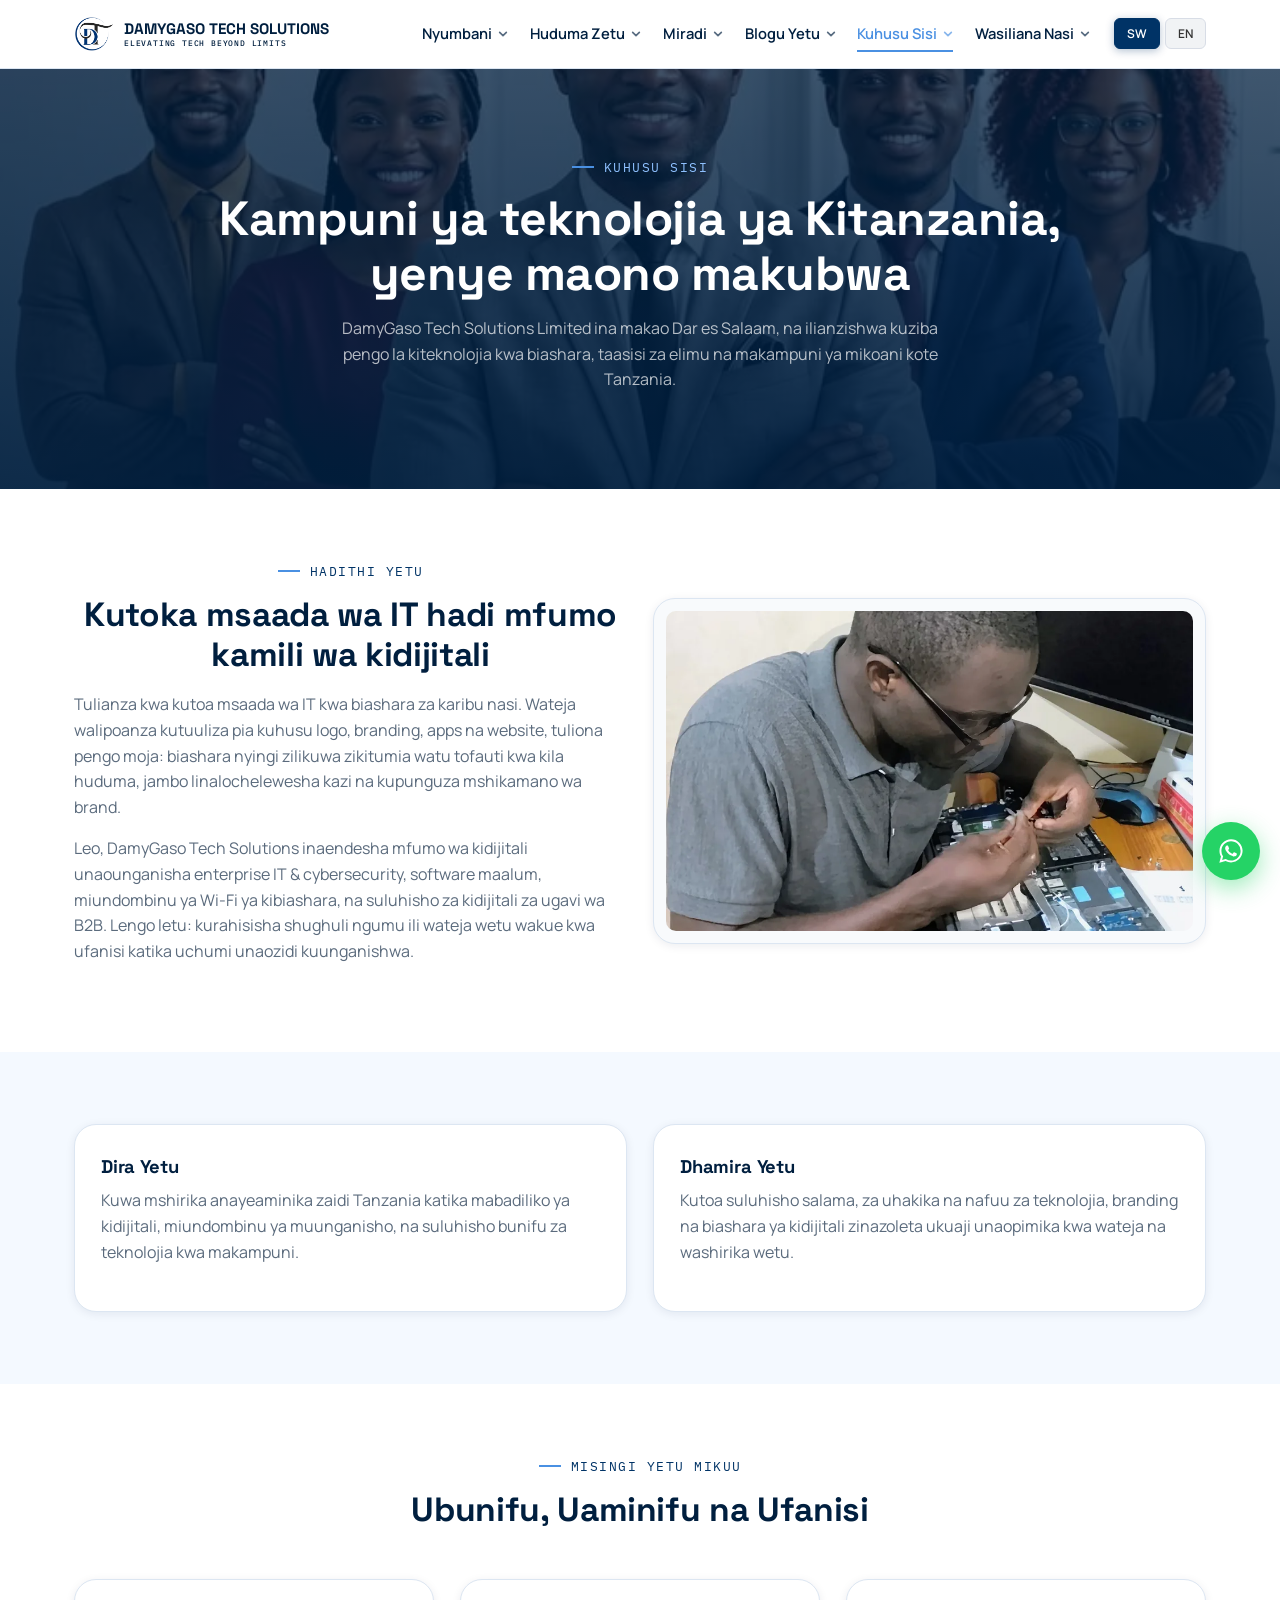
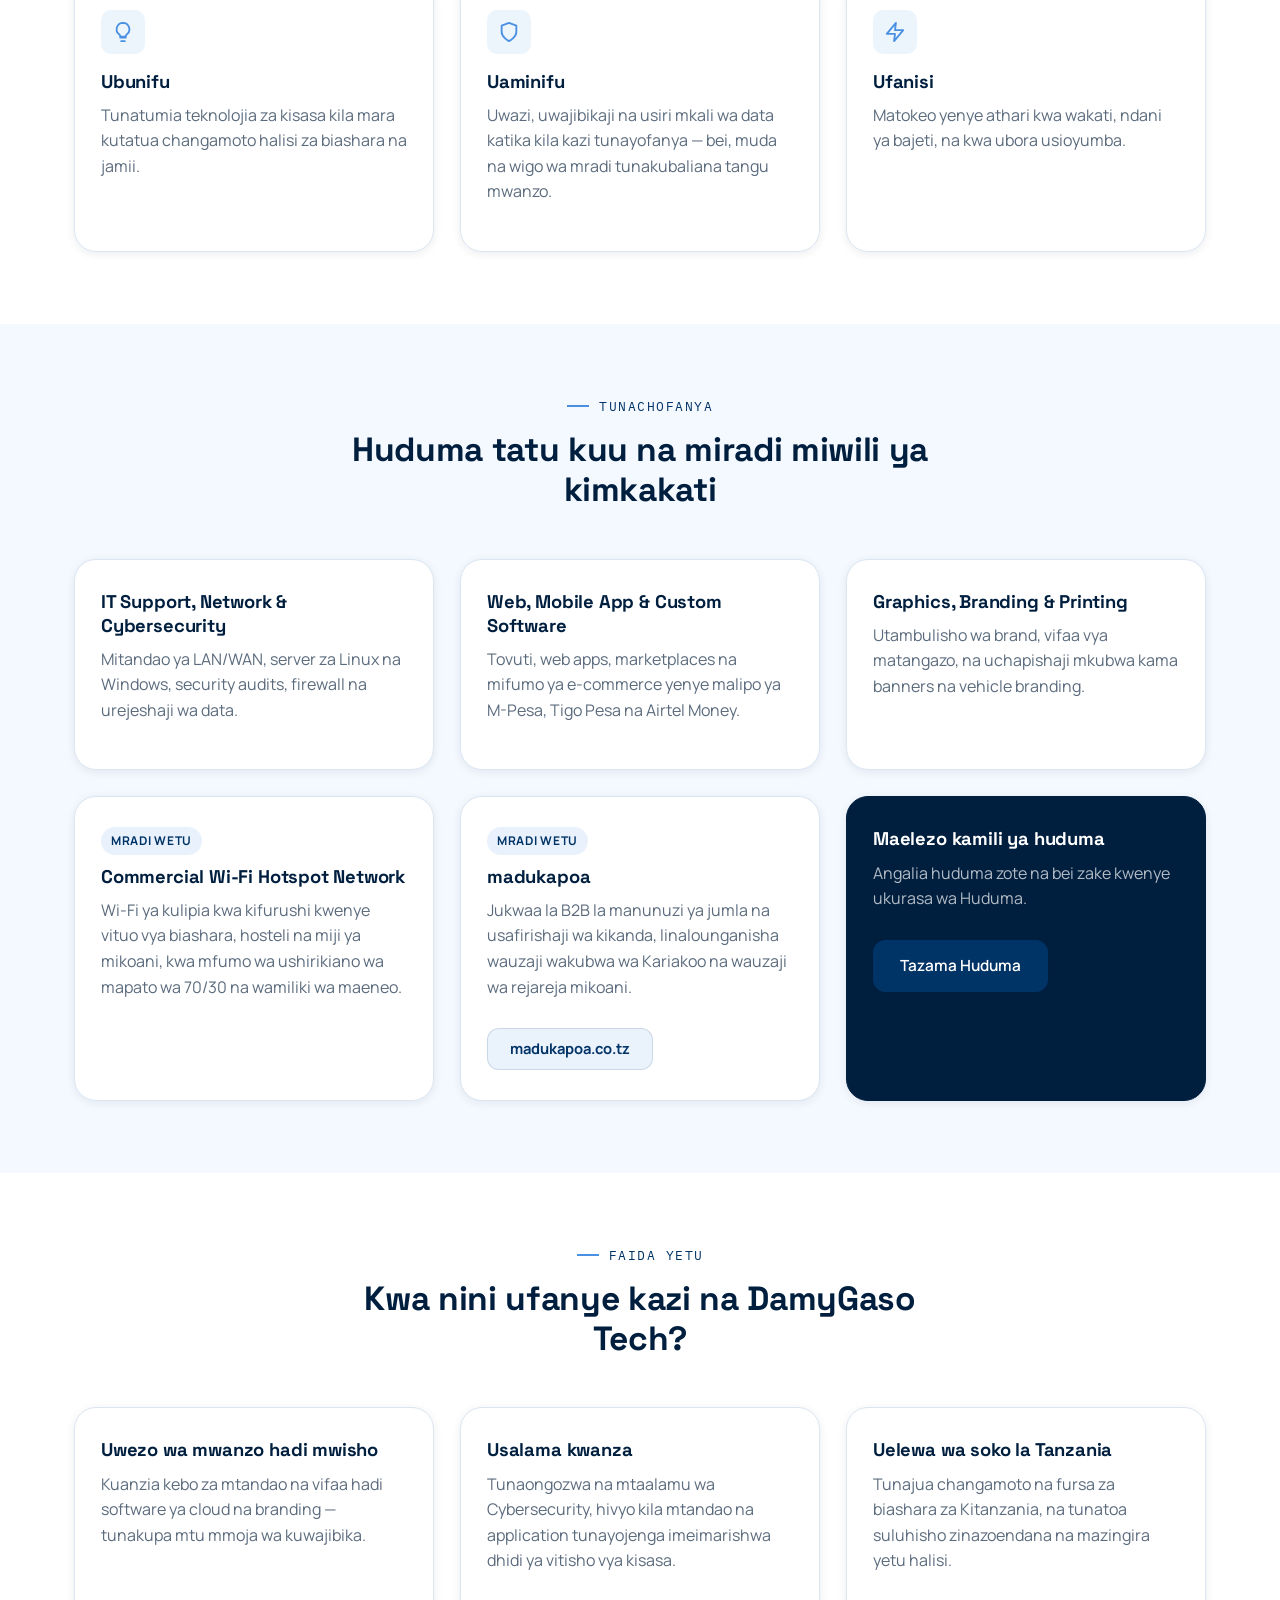
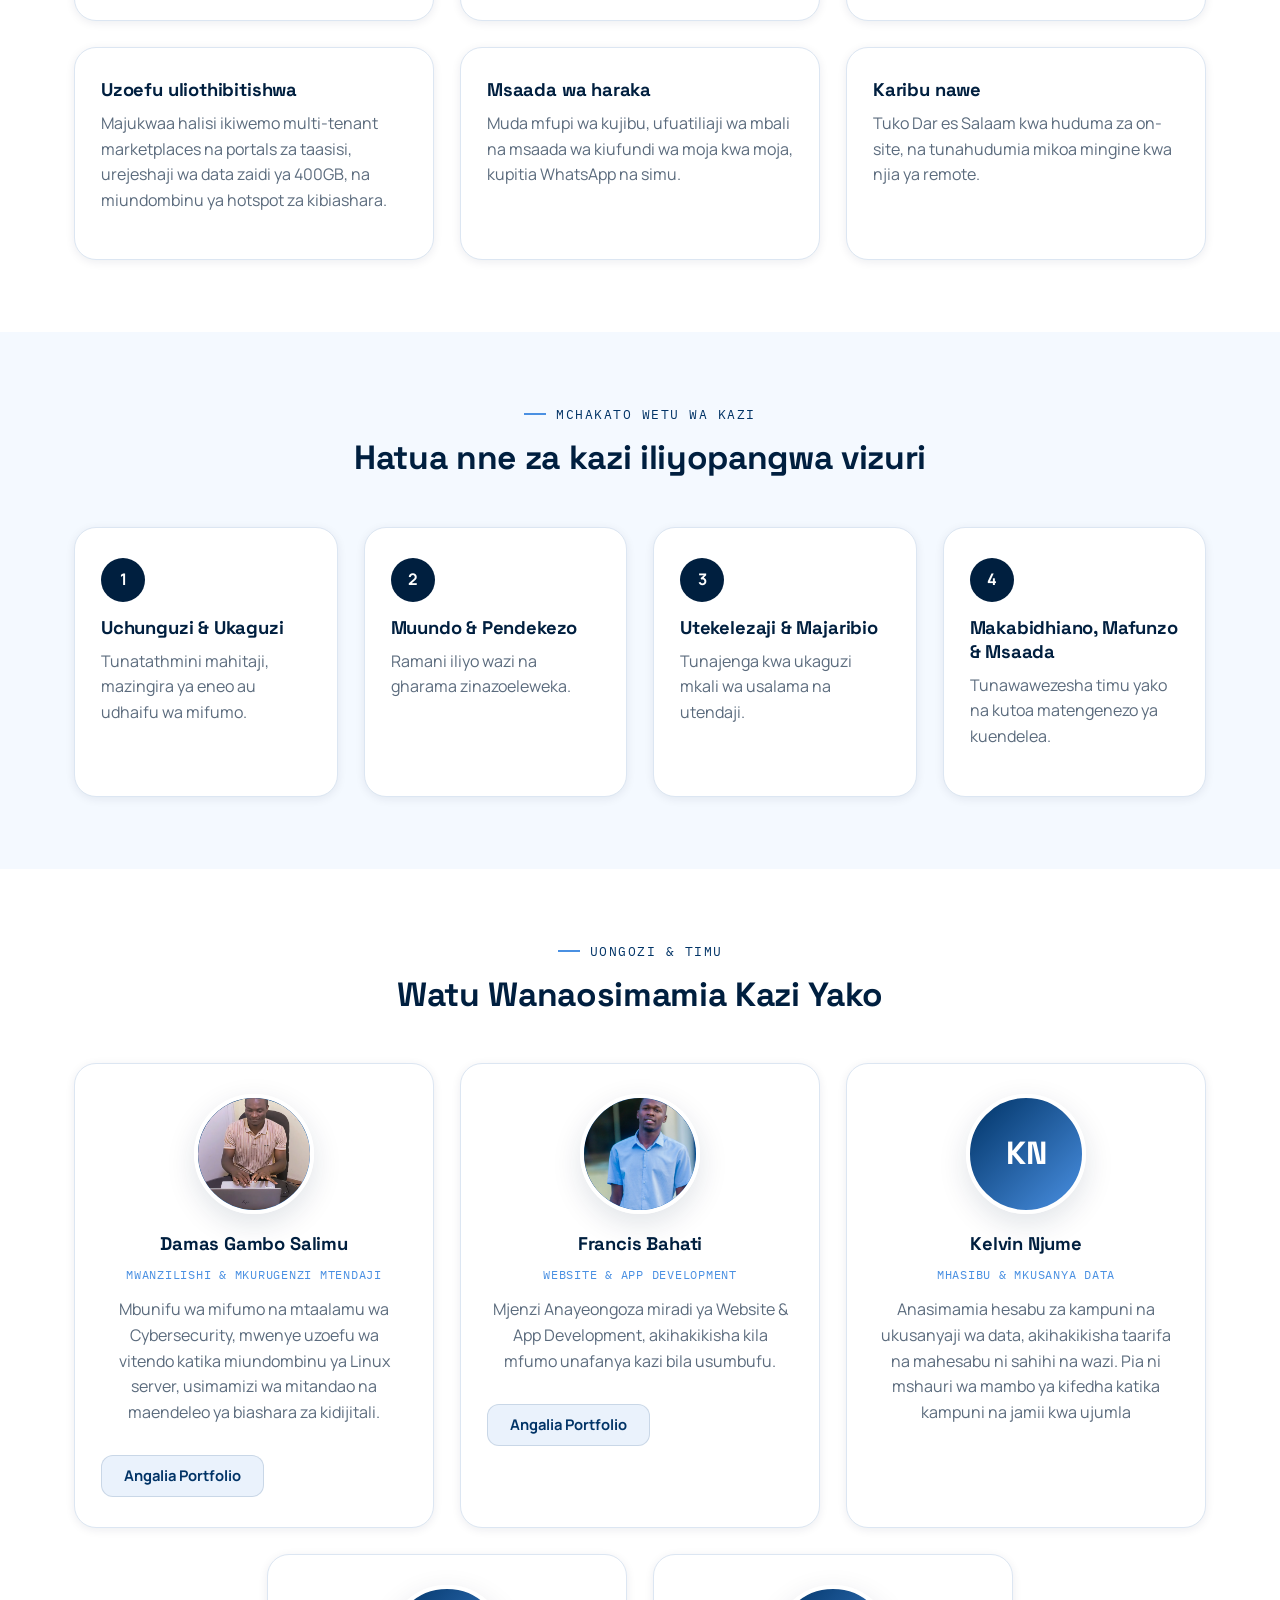
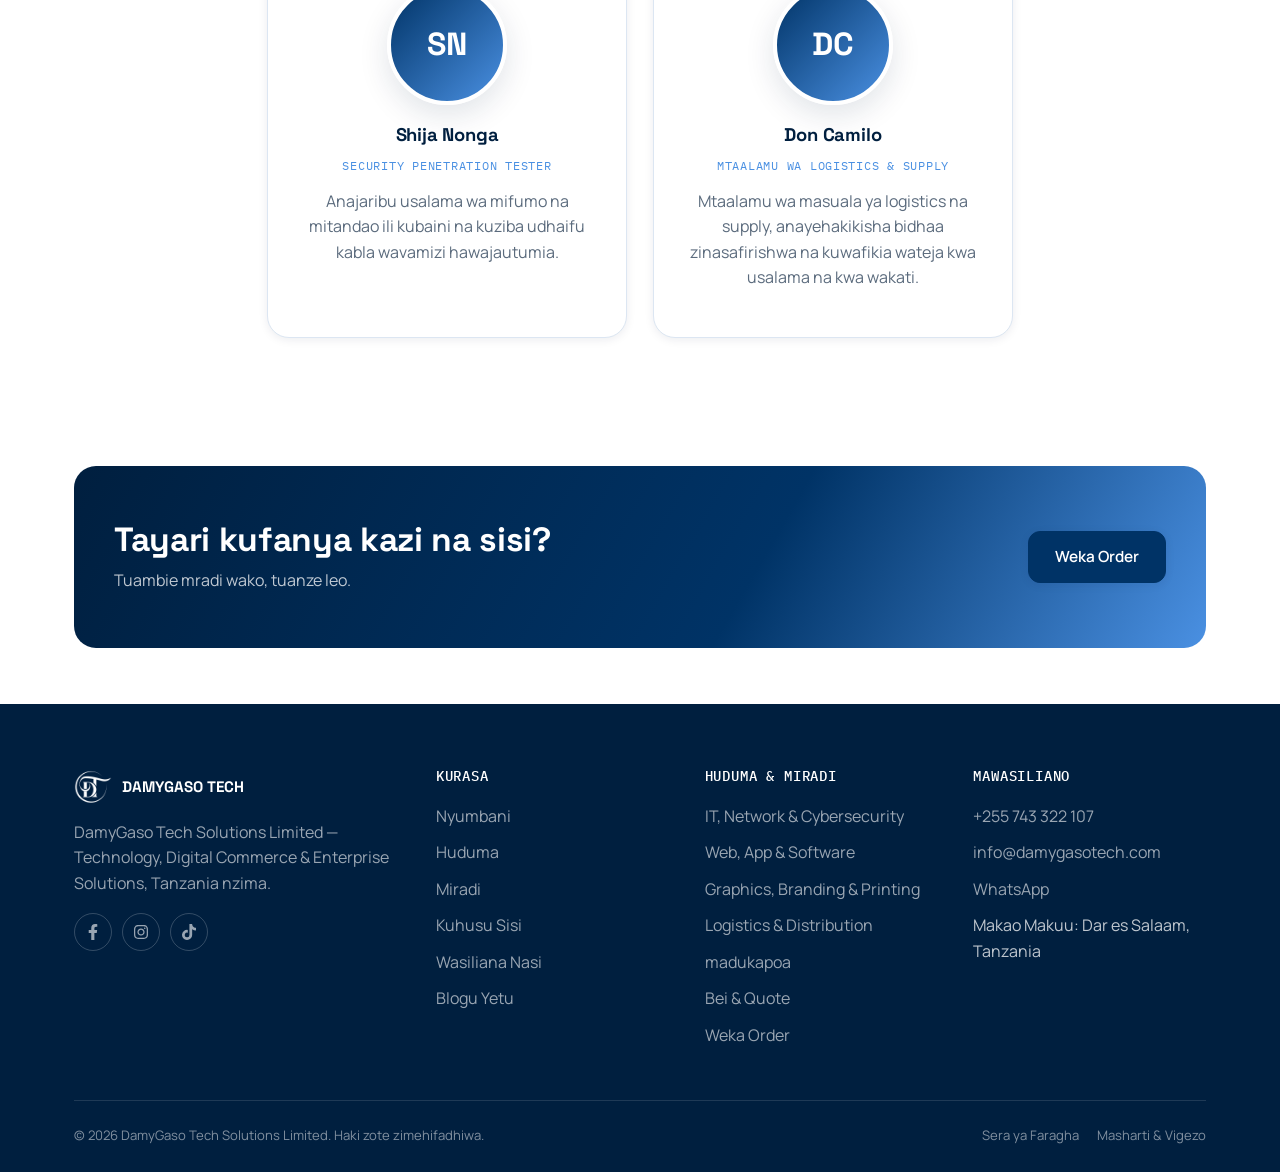
<file: about.html>
<!DOCTYPE html>
<html lang="sw" data-lang="sw">
<head>
<meta charset="UTF-8">
<meta name="description" content="Jifunze kuhusu DamyGaso Tech Solutions Limited — kampuni ya teknolojia na suluhisho za kidijitali yenye makao Dar es Salaam: IT & Cybersecurity, Software Development, Graphics & Branding, Commercial Wi-Fi na madukapoa.">

<script>document.documentElement.setAttribute("data-lang-early","1");document.documentElement.setAttribute("data-lang", new URLSearchParams(location.search).get("lang")==="en"?"en":"sw");</script>
<meta name="viewport" content="width=device-width, initial-scale=1.0">
<title>Kuhusu Sisi | DamyGaso Tech Solutions Limited — Historia, Dira na Uongozi</title>

<link rel="canonical" href="https://www.damygasotech.com/about.html">

<meta property="og:type" content="website">
<meta property="og:title" content="Kuhusu Sisi — DamyGaso Tech Solutions Limited">
<meta property="og:description" content="Kampuni ya teknolojia na suluhisho za kidijitali yenye makao Dar es Salaam, inayohudumia Tanzania nzima.">
<meta property="og:image" content="https://www.damygasotech.com/assets/images/logo-512.webp">
<meta property="og:image:width" content="512">
<meta property="og:image:height" content="512">
<meta property="og:url" content="https://www.damygasotech.com/about.html">
<meta property="og:site_name" content="DamyGaso Tech Solutions Limited">
<meta property="og:locale" content="sw_TZ">

<meta name="twitter:card" content="summary_large_image">
<meta name="twitter:title" content="Kuhusu Sisi — DamyGaso Tech Solutions Limited">
<meta name="twitter:description" content="Kampuni ya teknolojia na suluhisho za kidijitali yenye makao Dar es Salaam.">
<meta name="twitter:image" content="https://www.damygasotech.com/assets/images/logo-512.webp">
<meta name="robots" content="index, follow">

<link rel="icon" href="assets/images/favicon.webp" type="image/webp">
<link rel="preconnect" href="https://fonts.googleapis.com">
<link rel="preconnect" href="https://fonts.gstatic.com" crossorigin>
<link rel="stylesheet" href="https://fonts.googleapis.com/css2?family=Space+Grotesk:wght@500;600;700&family=Manrope:wght@400;500;600;700;800&family=IBM+Plex+Mono:wght@400;500&display=swap">
<meta name="theme-color" content="#003366">
<link rel="stylesheet" href="assets/style.css">


<script type="application/ld+json">
{
  "@context": "https://schema.org",
  "@type": "AboutPage",
  "url": "https://www.damygasotech.com/about.html",
  "mainEntity": {
    "@type": "Organization",
    "name": "DamyGaso Tech Solutions Limited",
    "alternateName": "Damygaso Tech",
    "url": "https://www.damygasotech.com/",
    "logo": "https://www.damygasotech.com/assets/images/logo-512.webp",
    "slogan": "Elevating Tech Beyond Limits",
    "email": "info@damygasotech.com",
    "foundingLocation": "Dar es Salaam, Tanzania",
    "founder": {"@type":"Person","name":"Damas Gambo Salimu","jobTitle":"Founder & Managing Director"},
    "employee": [
      {"@type":"Person","name":"Damas Gambo Salimu","jobTitle":"Founder & Managing Director"},
      {"@type":"Person","name":"Francis Bahati","jobTitle":"Website & App Development"}
    ]
  }
}
</script>
</head>
<body>

 <!-- ===== HEADER ===== -->
  <header class="site-header">
  <div class="header-inner">
    <a href="index.html" class="brand">
      <img src="assets/images/logo.webp" alt="DamyGaso Tech Solutions Limited logo" width="38" height="38">
      <div class="brand-text">
        <span class="brand-word">DAMYGASO TECH SOLUTIONS</span>
        <span class="brand-slogan">ELEVATING TECH BEYOND LIMITS</span>
      </div>
    </a>

    <nav class="nav-desktop">
      <ul>
        <li class="has-dropdown"><a href="index.html" aria-haspopup="true" aria-expanded="false"><span data-sw>Nyumbani</span><span data-en>Home</span><svg class="caret" width="10" height="10" viewBox="0 0 12 12" aria-hidden="true"><path d="M2 4l4 4 4-4" fill="none" stroke="currentColor" stroke-width="2" stroke-linecap="round" stroke-linejoin="round"/></svg></a>
          <ul class="dropdown"><li><a href="index.html#about-us"><span data-sw>Sisi ni Nani</span><span data-en>Who We Are</span></a></li><li><a href="index.html#core-services"><span data-sw>Huduma Zetu Kuu</span><span data-en>Core Services</span></a></li><li><a href="index.html#ecosystem"><span data-sw>Mfumo wa Kidijitali</span><span data-en>Digital Ecosystem</span></a></li><li><a href="index.html#why-us"><span data-sw>Kwa Nini Sisi</span><span data-en>Why Partner With Us</span></a></li><li><a href="index.html#approach"><span data-sw>Mchakato Wetu</span><span data-en>Our Approach</span></a></li><li><a href="index.html#track-record"><span data-sw>Uzoefu Wetu</span><span data-en>Track Record</span></a></li><li><a href="index.html#testimonials"><span data-sw>Wateja Wanasemaje</span><span data-en>What Clients Say</span></a></li><li><a href="index.html#faqs"><span data-sw>Maswali ya Kawaida</span><span data-en>FAQs</span></a></li></ul>
        </li>
        <li class="has-dropdown"><a href="services.html" aria-haspopup="true" aria-expanded="false"><span data-sw>Huduma Zetu</span><span data-en>Our Services</span><svg class="caret" width="10" height="10" viewBox="0 0 12 12" aria-hidden="true"><path d="M2 4l4 4 4-4" fill="none" stroke="currentColor" stroke-width="2" stroke-linecap="round" stroke-linejoin="round"/></svg></a>
          <ul class="dropdown"><li><a href="services.html#it-support"><span data-sw>IT, Network &amp; Cybersecurity</span><span data-en>IT, Network &amp; Cybersecurity</span></a></li><li><a href="services.html#web-app"><span data-sw>Web, App &amp; Software</span><span data-en>Web, App &amp; Software</span></a></li><li><a href="services.html#design"><span data-sw>Graphics, Branding &amp; Printing</span><span data-en>Graphics, Branding &amp; Printing</span></a></li><li><a href="services.html#logistics"><span data-sw>Logistics &amp; Usafirishaji</span><span data-en>Logistics &amp; Distribution</span></a></li><li><a href="services.html#wifi-hotspot"><span data-sw>Wi-Fi Hotspot ya Kibiashara</span><span data-en>Commercial Wi-Fi Hotspot</span></a></li><li><a href="pricing.html"><span data-sw>Bei &amp; Quote</span><span data-en>Pricing &amp; Quote</span></a></li></ul>
        </li>
        <li class="has-dropdown"><a href="portfolio.html" aria-haspopup="true" aria-expanded="false"><span data-sw>Miradi</span><span data-en>Portfolio</span><svg class="caret" width="10" height="10" viewBox="0 0 12 12" aria-hidden="true"><path d="M2 4l4 4 4-4" fill="none" stroke="currentColor" stroke-width="2" stroke-linecap="round" stroke-linejoin="round"/></svg></a>
          <ul class="dropdown"><li><a href="portfolio.html#web-apps"><span data-sw>Web Apps &amp; Majukwaa</span><span data-en>Web Apps &amp; Platforms</span></a></li><li><a href="portfolio.html#mobile-wifi"><span data-sw>Mobile App &amp; Wi-Fi</span><span data-en>Mobile App &amp; Wi-Fi</span></a></li><li><a href="portfolio.html#it-support-work"><span data-sw>Kazi za IT Support</span><span data-en>IT Support Work</span></a></li><li><a href="portfolio.html#sample-designs"><span data-sw>Designs Halisi</span><span data-en>Sample Designs</span></a></li></ul>
        </li>
        <li class="has-dropdown"><a href="https://blog.damygasotech.com/" aria-haspopup="true" aria-expanded="false"><span data-sw>Blogu Yetu</span><span data-en>Our Blog</span><svg class="caret" width="10" height="10" viewBox="0 0 12 12" aria-hidden="true"><path d="M2 4l4 4 4-4" fill="none" stroke="currentColor" stroke-width="2" stroke-linecap="round" stroke-linejoin="round"/></svg></a>
          <ul class="dropdown"><li><a href="https://blog.damygasotech.com/"><span data-sw>Makala Zote</span><span data-en>All Articles</span></a></li><li><a href="https://blog.damygasotech.com/search/label/SEO"><span data-sw>SEO &amp; Digital Marketing</span><span data-en>SEO &amp; Digital Marketing</span></a></li><li><a href="https://blog.damygasotech.com/search/label/Graphics%20%26%20Branding"><span data-sw>Graphics &amp; Branding</span><span data-en>Graphics &amp; Branding</span></a></li><li><a href="https://blog.damygasotech.com/search/label/IT%20Support"><span data-sw>IT Support &amp; Security</span><span data-en>IT Support &amp; Security</span></a></li><li><a href="https://blog.damygasotech.com/search/label/Tech%20Consultant"><span data-sw>Tech Consultant</span><span data-en>Tech Consultant</span></a></li><li><a href="https://blog.damygasotech.com/search/label/Website%20%26%20Apps"><span data-sw>Website &amp; Apps</span><span data-en>Website &amp; Apps</span></a></li><li><a href="https://blog.damygasotech.com/p/kuhusu-damygaso-tech.html"><span data-sw>Kuhusu Blogu</span><span data-en>About the Blog</span></a></li></ul>
        </li>
        <li class="has-dropdown"><a href="about.html" class="active" aria-haspopup="true" aria-expanded="false"><span data-sw>Kuhusu Sisi</span><span data-en>About Us</span><svg class="caret" width="10" height="10" viewBox="0 0 12 12" aria-hidden="true"><path d="M2 4l4 4 4-4" fill="none" stroke="currentColor" stroke-width="2" stroke-linecap="round" stroke-linejoin="round"/></svg></a>
          <ul class="dropdown"><li><a href="about.html#story"><span data-sw>Hadithi Yetu</span><span data-en>Our Story</span></a></li><li><a href="about.html#vision"><span data-sw>Dira &amp; Dhamira</span><span data-en>Vision &amp; Mission</span></a></li><li><a href="about.html#values"><span data-sw>Misingi Yetu Mikuu</span><span data-en>Our Core Values</span></a></li><li><a href="about.html#what-we-do"><span data-sw>Tunachofanya</span><span data-en>What We Do</span></a></li><li><a href="about.html#why-us"><span data-sw>Faida Yetu</span><span data-en>Why Us</span></a></li><li><a href="about.html#approach"><span data-sw>Mchakato wa Kazi</span><span data-en>Our Approach</span></a></li><li><a href="about.html#team"><span data-sw>Uongozi &amp; Timu</span><span data-en>Leadership &amp; Team</span></a></li></ul>
        </li>
        <li class="has-dropdown"><a href="contact.html" aria-haspopup="true" aria-expanded="false"><span data-sw>Wasiliana Nasi</span><span data-en>Contact Us</span><svg class="caret" width="10" height="10" viewBox="0 0 12 12" aria-hidden="true"><path d="M2 4l4 4 4-4" fill="none" stroke="currentColor" stroke-width="2" stroke-linecap="round" stroke-linejoin="round"/></svg></a>
          <ul class="dropdown"><li><a href="contact.html#contact-info"><span data-sw>Njia za Mawasiliano</span><span data-en>Ways to Reach Us</span></a></li><li><a href="contact.html#map"><span data-sw>Ramani ya Ofisi</span><span data-en>Office Map</span></a></li><li><a href="contact.html#message"><span data-sw>Tuma Ujumbe</span><span data-en>Send a Message</span></a></li><li><a href="contact.html#faqs"><span data-sw>Maswali ya Kawaida</span><span data-en>FAQs</span></a></li><li><a href="https://wa.me/255743322107?text=Habari%20DamyGaso%20Tech"><span data-sw>Chati WhatsApp</span><span data-en>Chat on WhatsApp</span></a></li></ul>
        </li>
      </ul>

      <div class="lang-toggle-desktop">
        <button data-lang-btn="sw" class="lang-btn active">SW</button>
        <button data-lang-btn="en" class="lang-btn">EN</button>
      </div>
    </nav>

    <button class="hamburger" aria-label="Fungua menyu">
      <span></span>
      <span></span>
      <span></span>
    </button>
  </div>
</header>


<!-- ===== OFFCANVAS MENU ===== -->
<div class="offcanvas-backdrop"></div>
<aside class="offcanvas">
  <div class="offcanvas-top">
    <img src="assets/images/logo-white.webp" alt="DamyGaso Tech" width="34" height="34" style="height:34px">
    <button class="offcanvas-close" aria-label="Funga menyu">&times;</button>
  </div>

  <nav>
    <ul>
      <li><a href="index.html"><span data-sw>Nyumbani</span><span data-en>Home</span></a></li>
      <li><a href="services.html"><span data-sw>Huduma Zetu</span><span data-en>Our Services</span></a></li>
      <li><a href="portfolio.html"><span data-sw>Miradi</span><span data-en>Portfolio</span></a></li>
      <li><a href="https://blog.damygasotech.com"><span data-sw>Blogu Yetu</span><span data-en>Our Blog</span></a></li>
      <li><a href="about.html"><span data-sw>Kuhusu Sisi</span><span data-en>About Us</span></a></li>
      <li><a href="contact.html"><span data-sw>Wasiliana Nasi</span><span data-en>Contact Us</span></a></li>
      <li><a href="privacy-policy.html"><span data-sw>Sera ya Faragha</span><span data-en>Privacy Policy</span></a></li>
      <li><a href="terms.html"><span data-sw>Masharti &amp; Vigezo</span><span data-en>Terms &amp; Conditions</span></a></li>
    </ul>
  </nav>

  <div class="offcanvas-actions">
    <div class="lang-slider" role="group" aria-label="Language / Lugha">
      <button type="button" data-lang-btn="sw" class="lang-btn active">SW</button>
      <button type="button" data-lang-btn="en" class="lang-btn">EN</button>
    </div>
  </div>

  <div class="offcanvas-foot">
    <p>Dar es Salaam & Tanzania nzima</p>
    <p style="margin-top:6px;">+255 743 322 107</p>
    <p style="margin-top:6px;">info@damygasotech.com</p>
    <div class="socials">
      <a href="https://www.facebook.com/damygaso" aria-label="Facebook" target="_blank" rel="noopener"><svg width="16" height="16" viewBox="0 0 320 512" fill="currentColor" aria-hidden="true"><path d="M279.14 288l14.22-92.66h-88.91v-60.13c0-25.35 12.42-50.06 52.24-50.06h40.42V6.26S260.43 0 225.36 0c-73.22 0-121.08 44.38-121.08 124.72v70.62H22.89V288h81.39v224h100.17V288z"/></svg></a>
      <a href="https://www.instagram.com/damygaso" aria-label="Instagram" target="_blank" rel="noopener"><svg width="16" height="16" viewBox="0 0 448 512" fill="currentColor" aria-hidden="true"><path d="M224.1 141c-63.6 0-114.9 51.3-114.9 114.9s51.3 114.9 114.9 114.9S339 319.5 339 255.9 287.7 141 224.1 141zm0 189.6c-41.1 0-74.7-33.5-74.7-74.7s33.5-74.7 74.7-74.7 74.7 33.5 74.7 74.7-33.6 74.7-74.7 74.7zm146.4-194.3c0 14.9-12 26.8-26.8 26.8-14.9 0-26.8-12-26.8-26.8s12-26.8 26.8-26.8 26.8 12 26.8 26.8zm76.1 27.2c-1.7-35.9-9.9-67.7-36.2-93.9-26.2-26.2-58-34.4-93.9-36.2-37-2.1-147.9-2.1-184.9 0-35.8 1.7-67.6 9.9-93.9 36.1s-34.4 58-36.2 93.9c-2.1 37-2.1 147.9 0 184.9 1.7 35.9 9.9 67.7 36.2 93.9s58 34.4 93.9 36.2c37 2.1 147.9 2.1 184.9 0 35.9-1.7 67.7-9.9 93.9-36.2 26.2-26.2 34.4-58 36.2-93.9 2.1-37 2.1-147.8 0-184.8zM398.8 388c-7.8 19.6-22.9 34.7-42.6 42.6-29.5 11.7-99.5 9-132.1 9s-102.7 2.6-132.1-9c-19.6-7.8-34.7-22.9-42.6-42.6-11.7-29.5-9-99.5-9-132.1s-2.6-102.7 9-132.1c7.8-19.6 22.9-34.7 42.6-42.6 29.5-11.7 99.5-9 132.1-9s102.7-2.6 132.1 9c19.6 7.8 34.7 22.9 42.6 42.6 11.7 29.5 9 99.5 9 132.1s2.7 102.7-9 132.1z"/></svg></a>
      <a href="https://www.tiktok.com/@damygaso" aria-label="TikTok" target="_blank" rel="noopener"><svg width="16" height="16" viewBox="0 0 448 512" fill="currentColor" aria-hidden="true"><path d="M448,209.91a210.06,210.06,0,0,1-122.77-39.25V349.38A162.55,162.55,0,1,1,185,188.31V278.2a74.62,74.62,0,1,0,52.23,71.18V0l88,0a121.18,121.18,0,0,0,1.86,22.17h0A122.18,122.18,0,0,0,381,102.39a121.43,121.43,0,0,0,67,20.14Z"/></svg></a>
    </div>
  </div>
</aside>

<main>
<section class="page-hero" style="--hero-img:url('images/about.webp')">
  <div class="container">
    <p class="eyebrow" style="color:#8FC1FF; justify-content:center;" data-sw>KUHUSU SISI</p>
    <p class="eyebrow" style="color:#8FC1FF; justify-content:center;" data-en>ABOUT US</p>
    <h1 style="text-align:center;">
    <span data-sw>Kampuni ya teknolojia ya Kitanzania, yenye maono makubwa</span>
    <span data-en>A Tanzanian technology company with big ambitions</span>
</h1>
    <p style="text-align:center;" data-sw>DamyGaso Tech Solutions Limited ina makao Dar es Salaam, na ilianzishwa kuziba pengo la kiteknolojia kwa biashara, taasisi za elimu na makampuni ya mikoani kote Tanzania.</p>
    <p style="text-align:center;" data-en>DamyGaso Tech Solutions Limited is headquartered in Dar es Salaam and was established to bridge the technology gap for businesses, educational institutions and regional enterprises across Tanzania.</p>
  </div>
</section>

<!-- ===== HADITHI YETU ===== -->
<section id="story">
  <div class="container grid grid-2" style="align-items:center;">
    <div>
      <div style="text-align:center;">
        <p class="eyebrow" style="justify-content:center" data-sw>HADITHI YETU</p>
        <p class="eyebrow" style="justify-content:center" data-en>OUR STORY</p>
        <h2><span data-sw>Kutoka msaada wa IT hadi mfumo kamili wa kidijitali</span>
        <span data-en>From IT support to a full digital ecosystem</span></h2>
      </div>
      <p data-sw>Tulianza kwa kutoa msaada wa IT kwa biashara za karibu nasi. Wateja walipoanza kutuuliza pia kuhusu logo, branding, apps na website, tuliona pengo moja: biashara nyingi zilikuwa zikitumia watu tofauti kwa kila huduma, jambo linalochelewesha kazi na kupunguza mshikamano wa brand.</p>
      <p data-en>We started by offering IT support to businesses near us. When clients began asking about logos, branding, apps and websites too, we noticed a gap: many businesses were juggling different providers for each service — slowing work down and breaking brand consistency.</p>
      <p data-sw>Leo, DamyGaso Tech Solutions inaendesha mfumo wa kidijitali unaounganisha enterprise IT &amp; cybersecurity, software maalum, miundombinu ya Wi-Fi ya kibiashara, na suluhisho za kidijitali za ugavi wa B2B. Lengo letu: kurahisisha shughuli ngumu ili wateja wetu wakue kwa ufanisi katika uchumi unaozidi kuunganishwa.</p>
      <p data-en>Today, DamyGaso Tech Solutions operates an integrated digital ecosystem that combines enterprise IT &amp; cybersecurity, custom software, commercial Wi-Fi infrastructure and digital B2B supply chain solutions. Our aim: simplify complex operations so clients can scale efficiently in an increasingly connected economy.</p>
    </div>
    <div class="card" style="padding: 12px; background: #f8fafc;">
      <img src="assets/images/it.webp" alt="DamyGaso Tech Solutions Office &amp; Team" style="width:100%; height:320px; object-fit:cover; border-radius:10px; display:block;" loading="lazy" decoding="async">
    </div>
  </div>
</section>

<!-- ===== DIRA NA DHAMIRA ===== -->
<section class="bg-tint" id="vision">
  <div class="container grid grid-2">
    <div class="card reveal">
      <h3 data-sw>Dira Yetu</h3><h3 data-en>Our Vision</h3>
      <p data-sw>Kuwa mshirika anayeaminika zaidi Tanzania katika mabadiliko ya kidijitali, miundombinu ya muunganisho, na suluhisho bunifu za teknolojia kwa makampuni.</p>
      <p data-en>To be Tanzania's most trusted partner in digital transformation, connectivity infrastructure and innovative enterprise technology solutions.</p>
    </div>
    <div class="card reveal">
      <h3 data-sw>Dhamira Yetu</h3><h3 data-en>Our Mission</h3>
      <p data-sw>Kutoa suluhisho salama, za uhakika na nafuu za teknolojia, branding na biashara ya kidijitali zinazoleta ukuaji unaopimika kwa wateja na washirika wetu.</p>
      <p data-en>To deliver secure, reliable and cost-effective technology, branding and digital commerce solutions that drive measurable growth for our clients and partners.</p>
    </div>
  </div>
</section>

<!-- ===== MISINGI YETU ===== -->
<section id="values">
  <div class="container">
    <div class="section-head center">
      <p class="eyebrow" style="justify-content:center" data-sw>MISINGI YETU MIKUU</p>
      <p class="eyebrow" style="justify-content:center" data-en>OUR CORE VALUES</p>
      <h2><span data-sw>Ubunifu, Uaminifu na Ufanisi</span>
      <span data-en>Innovation, Integrity and Efficiency</span></h2>
    </div>
    <div class="grid grid-3">
      <div class="card reveal" style="background: #ffffff;">
        <div class="ico" style="width: 44px; height: 44px; border-radius: 10px; background: rgba(74, 144, 226, 0.1); display: flex; align-items: center; justify-content: center; margin-bottom: 16px;">
          <svg width="22" height="22" viewBox="0 0 24 24" fill="none" stroke="#4A90E2" stroke-width="2" stroke-linecap="round" stroke-linejoin="round"><path d="M9 18h6"/><path d="M10 22h4"/><path d="M12 2a7 7 0 0 0-4 12.7c.6.5 1 1.2 1 2V17h6v-.3c0-.8.4-1.5 1-2A7 7 0 0 0 12 2z"/></svg>
        </div>
        <h3 data-sw>Ubunifu</h3><h3 data-en>Innovation</h3>
        <p data-sw>Tunatumia teknolojia za kisasa kila mara kutatua changamoto halisi za biashara na jamii.</p>
        <p data-en>We continuously adopt modern technologies to solve real-world business and community challenges.</p>
      </div>

      <div class="card reveal" style="background: #ffffff;">
        <div class="ico" style="width: 44px; height: 44px; border-radius: 10px; background: rgba(74, 144, 226, 0.1); display: flex; align-items: center; justify-content: center; margin-bottom: 16px;">
          <svg width="22" height="22" viewBox="0 0 24 24" fill="none" stroke="#4A90E2" stroke-width="2" stroke-linecap="round" stroke-linejoin="round"><path d="M12 22s8-4 8-10V5l-8-3-8 3v7c0 6 8 10 8 10z"/></svg>
        </div>
        <h3 data-sw>Uaminifu</h3><h3 data-en>Integrity</h3>
        <p data-sw>Uwazi, uwajibikaji na usiri mkali wa data katika kila kazi tunayofanya — bei, muda na wigo wa mradi tunakubaliana tangu mwanzo.</p>
        <p data-en>Transparency, accountability and strict data confidentiality in every engagement — price, timeline and scope are agreed upfront.</p>
      </div>

      <div class="card reveal" style="background: #ffffff;">
        <div class="ico" style="width: 44px; height: 44px; border-radius: 10px; background: rgba(74, 144, 226, 0.1); display: flex; align-items: center; justify-content: center; margin-bottom: 16px;">
          <svg width="22" height="22" viewBox="0 0 24 24" fill="none" stroke="#4A90E2" stroke-width="2" stroke-linecap="round" stroke-linejoin="round"><path d="M13 2L3 14h9l-1 8 10-12h-9l1-8z"/></svg>
        </div>
        <h3 data-sw>Ufanisi</h3><h3 data-en>Efficiency</h3>
        <p data-sw>Matokeo yenye athari kwa wakati, ndani ya bajeti, na kwa ubora usioyumba.</p>
        <p data-en>High-impact results delivered on schedule, within budget and with uncompromising quality.</p>
      </div>
    </div>
  </div>
</section>

<!-- ===== TUNACHOFANYA / NGUZO ===== -->
<section class="bg-tint" id="what-we-do">
  <div class="container">
    <div class="section-head center">
      <p class="eyebrow" style="justify-content:center" data-sw>TUNACHOFANYA</p>
      <p class="eyebrow" style="justify-content:center" data-en>WHAT WE DO</p>
      <h2><span data-sw>Huduma tatu kuu na miradi miwili ya kimkakati</span>
      <span data-en>Three core services and two strategic ventures</span></h2>
    </div>
    <div class="grid grid-3">
      <div class="card reveal">
        <h3 data-sw>IT Support, Network &amp; Cybersecurity</h3><h3 data-en>IT Support, Network &amp; Cybersecurity</h3>
        <p data-sw>Mitandao ya LAN/WAN, server za Linux na Windows, security audits, firewall na urejeshaji wa data.</p>
        <p data-en>LAN/WAN networks, Linux and Windows servers, security audits, firewalls and data recovery.</p>
      </div>
      <div class="card reveal">
        <h3 data-sw>Web, Mobile App &amp; Custom Software</h3><h3 data-en>Web, Mobile App &amp; Custom Software</h3>
        <p data-sw>Tovuti, web apps, marketplaces na mifumo ya e-commerce yenye malipo ya M-Pesa, Tigo Pesa na Airtel Money.</p>
        <p data-en>Websites, web apps, marketplaces and e-commerce systems with M-Pesa, Tigo Pesa and Airtel Money payments.</p>
      </div>
      <div class="card reveal">
        <h3 data-sw>Graphics, Branding &amp; Printing</h3><h3 data-en>Graphics, Branding &amp; Printing</h3>
        <p data-sw>Utambulisho wa brand, vifaa vya matangazo, na uchapishaji mkubwa kama banners na vehicle branding.</p>
        <p data-en>Brand identity, marketing collateral and large-format printing such as banners and vehicle branding.</p>
      </div>
      <div class="card reveal">
        <span class="venture-tag" data-sw>Mradi wetu</span><span class="venture-tag" data-en>Our venture</span>
        <h3 data-sw>Commercial Wi-Fi Hotspot Network</h3><h3 data-en>Commercial Wi-Fi Hotspot Network</h3>
        <p data-sw>Wi-Fi ya kulipia kwa kifurushi kwenye vituo vya biashara, hosteli na miji ya mikoani, kwa mfumo wa ushirikiano wa mapato wa 70/30 na wamiliki wa maeneo.</p>
        <p data-en>Prepaid Wi-Fi in commercial centers, hostels and regional towns, run through a 50/50 revenue-sharing partnership with location owners.</p>
      </div>
      <div class="card reveal">
        <span class="venture-tag" data-sw>Mradi wetu</span><span class="venture-tag" data-en>Our venture</span>
        <h3>madukapoa</h3>
        <p data-sw>Jukwaa la B2B la manunuzi ya jumla na usafirishaji wa kikanda, linalounganisha wauzaji wakubwa wa Kariakoo na wauzaji wa rejareja mikoani.</p>
        <p data-en>A B2B wholesale and regional logistics platform connecting major Kariakoo wholesalers with retailers across the regions.</p>
        <a href="https://madukapoa.co.tz" target="_blank" rel="noopener" class="btn btn-ghost" style="margin-top:12px;" data-sw>madukapoa.co.tz</a>
        <a href="https://madukapoa.co.tz" target="_blank" rel="noopener" class="btn btn-ghost" style="margin-top:12px;" data-en>madukapoa.co.tz</a>
      </div>
      <div class="card reveal" style="background:var(--navy-deep); border-color:var(--navy-deep);">
        <h3 style="color:#fff" data-sw>Maelezo kamili ya huduma</h3><h3 style="color:#fff" data-en>Full service details</h3>
        <p style="color:rgba(255,255,255,.7)" data-sw>Angalia huduma zote na bei zake kwenye ukurasa wa Huduma.</p>
        <p style="color:rgba(255,255,255,.7)" data-en>See every service and its pricing on the Services page.</p>
        <a href="services.html" class="btn btn-primary" style="margin-top:12px;" data-sw>Tazama Huduma</a>
        <a href="services.html" class="btn btn-primary" style="margin-top:12px;" data-en>View Services</a>
      </div>
    </div>
  </div>
</section>

<!-- ===== KWA NINI UCHAGUE ===== -->
<section id="why-us">
  <div class="container">
    <div class="section-head center">
      <p class="eyebrow" style="justify-content:center" data-sw>FAIDA YETU</p>
      <p class="eyebrow" style="justify-content:center" data-en>WHY US</p>
      <h2><span data-sw>Kwa nini ufanye kazi na DamyGaso Tech?</span>
      <span data-en>Why partner with DamyGaso Tech?</span></h2>
    </div>
    <div class="grid grid-3">
      <div class="card reveal">
        <h3 data-sw>Uwezo wa mwanzo hadi mwisho</h3><h3 data-en>End-to-end capability</h3>
        <p data-sw>Kuanzia kebo za mtandao na vifaa hadi software ya cloud na branding — tunakupa mtu mmoja wa kuwajibika.</p>
        <p data-en>From physical cabling and hardware to custom cloud software and branding, you get a single point of accountability.</p>
      </div>
      <div class="card reveal">
        <h3 data-sw>Usalama kwanza</h3><h3 data-en>Security-first mindset</h3>
        <p data-sw>Tunaongozwa na mtaalamu wa Cybersecurity, hivyo kila mtandao na application tunayojenga imeimarishwa dhidi ya vitisho vya kisasa.</p>
        <p data-en>Led by a Cybersecurity specialist, every network and application we build is hardened against modern digital threats.</p>
      </div>
      <div class="card reveal">
        <h3 data-sw>Uelewa wa soko la Tanzania</h3><h3 data-en>Local market insight</h3>
        <p data-sw>Tunajua changamoto na fursa za biashara za Kitanzania, na tunatoa suluhisho zinazoendana na mazingira yetu halisi.</p>
        <p data-en>We understand the Tanzanian business landscape and deliver solutions tailored to our environment.</p>
      </div>
      <div class="card reveal">
        <h3 data-sw>Uzoefu uliothibitishwa</h3><h3 data-en>Proven execution</h3>
        <p data-sw>Majukwaa halisi ikiwemo multi-tenant marketplaces na portals za taasisi, urejeshaji wa data zaidi ya 400GB, na miundombinu ya hotspot za kibiashara.</p>
        <p data-en>Production platforms including multi-tenant marketplaces and institutional portals, 400GB+ of critical data recovered, and commercial hotspot infrastructure.</p>
      </div>
      <div class="card reveal">
        <h3 data-sw>Msaada wa haraka</h3><h3 data-en>Dedicated support</h3>
        <p data-sw>Muda mfupi wa kujibu, ufuatiliaji wa mbali na msaada wa kiufundi wa moja kwa moja, kupitia WhatsApp na simu.</p>
        <p data-en>Rapid response times, remote monitoring and hands-on technical support through WhatsApp and phone.</p>
      </div>
      <div class="card reveal">
        <h3 data-sw>Karibu nawe</h3><h3 data-en>Close to you</h3>
        <p data-sw>Tuko Dar es Salaam kwa huduma za on-site, na tunahudumia mikoa mingine kwa njia ya remote.</p>
        <p data-en>Based in Dar es Salaam for on-site visits, and serving other regions remotely.</p>
      </div>
    </div>
  </div>
</section>

<!-- ===== MCHAKATO ===== -->
<section class="bg-tint" id="approach">
  <div class="container">
    <div class="section-head center">
      <p class="eyebrow" style="justify-content:center" data-sw>MCHAKATO WETU WA KAZI</p>
      <p class="eyebrow" style="justify-content:center" data-en>OUR APPROACH</p>
      <h2><span data-sw>Hatua nne za kazi iliyopangwa vizuri</span>
      <span data-en>Four steps to well-run delivery</span></h2>
    </div>
    <div class="grid grid-3" style="grid-template-columns:repeat(auto-fit,minmax(220px,1fr));">
      <div class="card reveal">
        <div class="step-num">1</div>
        <h3 data-sw>Uchunguzi &amp; Ukaguzi</h3><h3 data-en>Discovery &amp; Audit</h3>
        <p data-sw>Tunatathmini mahitaji, mazingira ya eneo au udhaifu wa mifumo.</p>
        <p data-en>We assess client requirements, site conditions or system vulnerabilities.</p>
      </div>
      <div class="card reveal">
        <div class="step-num">2</div>
        <h3 data-sw>Muundo &amp; Pendekezo</h3><h3 data-en>Architecture &amp; Proposal</h3>
        <p data-sw>Ramani iliyo wazi na gharama zinazoeleweka.</p>
        <p data-en>A clear roadmap and a transparent cost structure.</p>
      </div>
      <div class="card reveal">
        <div class="step-num">3</div>
        <h3 data-sw>Utekelezaji &amp; Majaribio</h3><h3 data-en>Deployment &amp; Testing</h3>
        <p data-sw>Tunajenga kwa ukaguzi mkali wa usalama na utendaji.</p>
        <p data-en>We build with rigorous security and performance checks.</p>
      </div>
      <div class="card reveal">
        <div class="step-num">4</div>
        <h3 data-sw>Makabidhiano, Mafunzo &amp; Msaada</h3><h3 data-en>Handover, Training &amp; Support</h3>
        <p data-sw>Tunawawezesha timu yako na kutoa matengenezo ya kuendelea.</p>
        <p data-en>We empower your team and provide continuous maintenance.</p>
      </div>
    </div>
  </div>
</section>

<!-- ===== UONGOZI / TIMU ===== -->
<section id="team">
  <div class="container">
    <div class="section-head center">
      <p class="eyebrow" style="justify-content:center" data-sw>UONGOZI &amp; TIMU</p>
      <p class="eyebrow" style="justify-content:center" data-en>LEADERSHIP &amp; TEAM</p>
      <h2><span data-sw>Watu Wanaosimamia Kazi Yako</span>
      <span data-en>The People Behind Your Project</span></h2>
    </div>
    <div class="team-grid">
      <div class="team-card card reveal">
        <div class="team-photo">
          <img src="assets/images/damy.webp" alt="Damas Gambo Salimu" loading="lazy" decoding="async">
        </div>
        <h3>Damas Gambo Salimu</h3>
        <p class="team-role" data-sw>Mwanzilishi &amp; Mkurugenzi Mtendaji </p>
        <p class="team-role" data-en>Founder &amp; Managing Director</p>
        <p style="margin-top:12px;" data-sw>Mbunifu wa mifumo na mtaalamu wa Cybersecurity, mwenye uzoefu wa vitendo katika miundombinu ya Linux server, usimamizi wa mitandao na maendeleo ya biashara za kidijitali.</p>
        <p style="margin-top:12px;" data-en>A systems architect and Cybersecurity specialist with hands-on expertise in Linux server infrastructure, network administration and digital business development.</p>
        <div style="margin-top:14px; display:flex; gap:10px; flex-wrap:wrap;">
          <a href="https://portfolio.damygasotech.com" target="_blank" rel="noopener noreferrer" class="team-portfolio-link" data-sw>Angalia Portfolio</a>
          <a href="https://portfolio.damygasotech.com" target="_blank" rel="noopener noreferrer" class="team-portfolio-link" data-en>View Portfolio</a>
        </div>
      </div>
      <div class="team-card card reveal">
        <div class="team-photo">
          <img src="assets/images/fb.webp" alt="Francis Bahati" loading="lazy" decoding="async">
        </div>
        <h3>Francis Bahati</h3>
        <p class="team-role" data-sw>Website &amp; App Development</p>
        <p class="team-role" data-en>Website &amp; App Development</p>
        <p style="margin-top:12px;" data-sw>Mjenzi Anayeongoza miradi ya Website &amp; App Development, akihakikisha kila mfumo unafanya kazi bila usumbufu.</p>
        <p style="margin-top:12px;" data-en>Architecture who Leads Website &amp; App Development projects, making sure every system runs without a hitch.</p>
        <div style="margin-top:14px; display:flex; gap:10px; flex-wrap:wrap;">
          <a href="https://francisbahatiportfolio.netlify.app/" target="_blank" rel="noopener noreferrer" class="team-portfolio-link" data-sw>Angalia Portfolio</a>
          <a href="https://francisbahatiportfolio.netlify.app/" target="_blank" rel="noopener noreferrer" class="team-portfolio-link" data-en>View Portfolio</a>
        </div>
      </div>
      <div class="team-card card reveal">
        <div class="team-photo">KN</div>
        <h3>Kelvin Njume</h3>
        <p class="team-role" data-sw>Mhasibu &amp; Mkusanya Data</p>
        <p class="team-role" data-en>Accountant &amp; Data Collector</p>
        <p style="margin-top:12px;" data-sw>Anasimamia hesabu za kampuni na ukusanyaji wa data, akihakikisha taarifa na mahesabu ni sahihi na wazi. Pia ni mshauri wa mambo ya kifedha katika kampuni na jamii kwa ujumla</p>
        <p style="margin-top:12px;" data-en>Manages the company’s accounts and data collection, keeping records and figures accurate and transparent. Also he is a financial advisor of the company and societies</p>
      </div>
      <div class="team-card card reveal">
        <div class="team-photo">SN</div>
        <h3>Shija Nonga</h3>
        <p class="team-role" data-sw>Security Penetration Tester</p>
        <p class="team-role" data-en>Security Penetration Tester</p>
        <p style="margin-top:12px;" data-sw>Anajaribu usalama wa mifumo na mitandao ili kubaini na kuziba udhaifu kabla wavamizi hawajautumia.</p>
        <p style="margin-top:12px;" data-en>Tests the security of systems and networks to find and close weaknesses before attackers can exploit them.</p>
      </div>
      <div class="team-card card reveal">
        <div class="team-photo">DC</div>
        <h3>Don Camilo</h3>
        <p class="team-role" data-sw>Mtaalamu wa Logistics &amp; Supply</p>
        <p class="team-role" data-en>Logistics &amp; Supply Specialist</p>
        <p style="margin-top:12px;" data-sw>Mtaalamu wa masuala ya logistics na supply, anayehakikisha bidhaa zinasafirishwa na kuwafikia wateja kwa usalama na kwa wakati.</p>
        <p style="margin-top:12px;" data-en>A logistics and supply specialist who makes sure goods are moved safely and reach customers on time.</p>
      </div>
    </div>
  </div>
</section>

<section class="section-tight">
  <div class="container">
    <div class="cta-banner reveal">
      <div>
        <h2><span data-sw>Tayari kufanya kazi na sisi?</span>
        <span data-en>Ready to work with us?</span></h2>
        <p data-sw>Tuambie mradi wako, tuanze leo.</p>
        <p data-en>Tell us about your project, and let's get started today.</p>
      </div>
      <div style="display:flex; gap:14px; flex-wrap:wrap;">
        <a href="services.html#booking" class="btn btn-primary" style="background:#fff; color:var(--navy);" data-sw>Weka Order</a>
        <a href="services.html#booking" class="btn btn-primary" style="background:#fff; color:var(--navy);" data-en>Book Now</a>
      </div>
    </div>
  </div>
</section>
</main>

<footer class="site-footer">
  <div class="container">
    <div class="footer-grid">
      <div class="footer-brand">
        <div class="brand" style="margin-bottom:14px;">
          <img src="assets/images/logo-white.webp" alt="DamyGaso Tech" width="38" height="38" style="height:38px;">
          <span class="brand-word">DAMYGASO TECH</span>
        </div>
        <p data-sw>DamyGaso Tech Solutions Limited — Technology, Digital Commerce &amp; Enterprise Solutions, Tanzania nzima.</p>
        <p data-en>DamyGaso Tech Solutions Limited — Technology, Digital Commerce &amp; Enterprise Solutions, across Tanzania.</p>
        <div class="footer-socials">
          <a href="https://www.facebook.com/damygaso" aria-label="Facebook" target="_blank" rel="noopener"><svg width="16" height="16" viewBox="0 0 320 512" fill="currentColor" aria-hidden="true"><path d="M279.14 288l14.22-92.66h-88.91v-60.13c0-25.35 12.42-50.06 52.24-50.06h40.42V6.26S260.43 0 225.36 0c-73.22 0-121.08 44.38-121.08 124.72v70.62H22.89V288h81.39v224h100.17V288z"/></svg></a>
          <a href="https://www.instagram.com/damygaso" aria-label="Instagram" target="_blank" rel="noopener"><svg width="16" height="16" viewBox="0 0 448 512" fill="currentColor" aria-hidden="true"><path d="M224.1 141c-63.6 0-114.9 51.3-114.9 114.9s51.3 114.9 114.9 114.9S339 319.5 339 255.9 287.7 141 224.1 141zm0 189.6c-41.1 0-74.7-33.5-74.7-74.7s33.5-74.7 74.7-74.7 74.7 33.5 74.7 74.7-33.6 74.7-74.7 74.7zm146.4-194.3c0 14.9-12 26.8-26.8 26.8-14.9 0-26.8-12-26.8-26.8s12-26.8 26.8-26.8 26.8 12 26.8 26.8zm76.1 27.2c-1.7-35.9-9.9-67.7-36.2-93.9-26.2-26.2-58-34.4-93.9-36.2-37-2.1-147.9-2.1-184.9 0-35.8 1.7-67.6 9.9-93.9 36.1s-34.4 58-36.2 93.9c-2.1 37-2.1 147.9 0 184.9 1.7 35.9 9.9 67.7 36.2 93.9s58 34.4 93.9 36.2c37 2.1 147.9 2.1 184.9 0 35.9-1.7 67.7-9.9 93.9-36.2 26.2-26.2 34.4-58 36.2-93.9 2.1-37 2.1-147.8 0-184.8zM398.8 388c-7.8 19.6-22.9 34.7-42.6 42.6-29.5 11.7-99.5 9-132.1 9s-102.7 2.6-132.1-9c-19.6-7.8-34.7-22.9-42.6-42.6-11.7-29.5-9-99.5-9-132.1s-2.6-102.7 9-132.1c7.8-19.6 22.9-34.7 42.6-42.6 29.5-11.7 99.5-9 132.1-9s102.7-2.6 132.1 9c19.6 7.8 34.7 22.9 42.6 42.6 11.7 29.5 9 99.5 9 132.1s2.7 102.7-9 132.1z"/></svg></a>
          <a href="https://www.tiktok.com/@damygaso" aria-label="TikTok" target="_blank" rel="noopener"><svg width="16" height="16" viewBox="0 0 448 512" fill="currentColor" aria-hidden="true"><path d="M448,209.91a210.06,210.06,0,0,1-122.77-39.25V349.38A162.55,162.55,0,1,1,185,188.31V278.2a74.62,74.62,0,1,0,52.23,71.18V0l88,0a121.18,121.18,0,0,0,1.86,22.17h0A122.18,122.18,0,0,0,381,102.39a121.43,121.43,0,0,0,67,20.14Z"/></svg></a>
        </div>
      </div>
      <div>
        <h3>
          <span data-sw>Kurasa</span>
          <span data-en>Pages</span>
        </h3>
        <ul>
          <li><a href="index.html" data-sw>Nyumbani</a><a href="index.html" data-en>Home</a></li>
          <li><a href="services.html" data-sw>Huduma</a><a href="services.html" data-en>Services</a></li>
          <li><a href="portfolio.html" data-sw>Miradi</a><a href="portfolio.html" data-en>Portfolio</a></li>
          <li><a href="about.html" data-sw>Kuhusu Sisi</a><a href="about.html" data-en>About Us</a></li>
          <li><a href="contact.html" data-sw>Wasiliana Nasi</a><a href="contact.html" data-en>Contact</a></li>
          <li><a href="https://blog.damygasotech.com"><span data-sw>Blogu Yetu</span><span data-en>Our Blog</span></a></li>
        </ul>
      </div>
      <div>
        <h3>
          <span data-sw>Huduma &amp; Miradi</span>
          <span data-en>Services &amp; Ventures</span>
        </h3>
        <ul>
          <li><a href="services.html#it-support">IT, Network &amp; Cybersecurity</a></li>
          <li><a href="services.html#web-app">Web, App &amp; Software</a></li>
          <li><a href="services.html#design">Graphics, Branding &amp; Printing</a></li>
          <li><a href="services.html#logistics">Logistics &amp; Distribution</a></li>
          <li><a href="https://madukapoa.co.tz" target="_blank" rel="noopener">madukapoa</a></li>
          <li><a href="pricing.html"><span data-sw>Bei &amp; Quote</span><span data-en>Pricing &amp; Quote</span></a></li>
          <li><a href="services.html#booking" data-sw>Weka Order</a><a href="services.html#booking" data-en>Book Now</a></li>
        </ul>
      </div>
      <div>
        <h3>
          <span data-sw>Mawasiliano</span>
          <span data-en>Contact</span>
        </h3>
        <ul>
          <li><a href="tel:+255743322107">+255 743 322 107</a></li>
          <li><a href="mailto:info@damygasotech.com">info@damygasotech.com</a></li>
          <li><a href="https://wa.me/255743322107" target="_blank" rel="noopener">WhatsApp</a></li>
          <li data-sw>Makao Makuu: Dar es Salaam, Tanzania</li>
          <li data-en>Head Office: Dar es Salaam, Tanzania</li>
        </ul>
      </div>
    </div>
    <div class="footer-bottom">
      <span>&copy; <span id="year"></span> DamyGaso Tech Solutions Limited. <span data-sw>Haki zote zimehifadhiwa.</span><span data-en>All rights reserved.</span></span>
      <span style="display:flex; gap:18px;">
        <a href="privacy-policy.html"><span data-sw>Sera ya Faragha</span><span data-en>Privacy Policy</span></a>
        <a href="terms.html"><span data-sw>Masharti &amp; Vigezo</span><span data-en>Terms &amp; Conditions</span></a>
      </span>
    </div>
  </div>
</footer>

<a class="wa-float" href="https://wa.me/255743322107?text=Habari%20DamyGaso%20Tech" target="_blank" rel="noopener" aria-label="WhatsApp">
  <svg width="28" height="28" viewBox="0 0 24 24" fill="#fff"><path d="M12.04 2C6.58 2 2.13 6.45 2.13 11.91c0 1.72.45 3.39 1.3 4.86L2 22l5.36-1.4a9.9 9.9 0 0 0 4.68 1.19h.01c5.46 0 9.9-4.45 9.9-9.91 0-2.65-1.03-5.14-2.9-7.01A9.85 9.85 0 0 0 12.04 2zm0 18.13h-.01a8.2 8.2 0 0 1-4.2-1.15l-.3-.18-3.12.82.83-3.04-.2-.31a8.17 8.17 0 0 1-1.26-4.36c0-4.53 3.69-8.22 8.24-8.22 2.2 0 4.27.86 5.82 2.41a8.15 8.15 0 0 1 2.41 5.82c0 4.53-3.7 8.21-8.21 8.21zm4.5-6.16c-.25-.12-1.47-.72-1.7-.81-.23-.08-.39-.12-.56.13-.17.24-.64.81-.78.97-.14.17-.29.19-.53.06-.25-.12-1.04-.38-1.98-1.22-.73-.65-1.23-1.46-1.37-1.7-.14-.25-.02-.38.11-.51.11-.11.25-.29.37-.43.12-.15.16-.25.24-.42.08-.16.04-.31-.02-.43-.06-.12-.56-1.35-.77-1.85-.2-.48-.41-.42-.56-.43h-.48c-.16 0-.43.06-.66.31-.23.25-.86.84-.86 2.05 0 1.21.88 2.38 1 2.54.12.17 1.74 2.65 4.21 3.72.59.25 1.05.4 1.41.52.59.19 1.13.16 1.56.1.48-.07 1.47-.6 1.68-1.18.2-.58.2-1.08.14-1.18-.06-.1-.23-.16-.48-.28z"/></svg>
</a>

<script src="assets/script.js"></script>
<script>document.getElementById('year').textContent = new Date().getFullYear();</script>
</body>
</html>
</file>
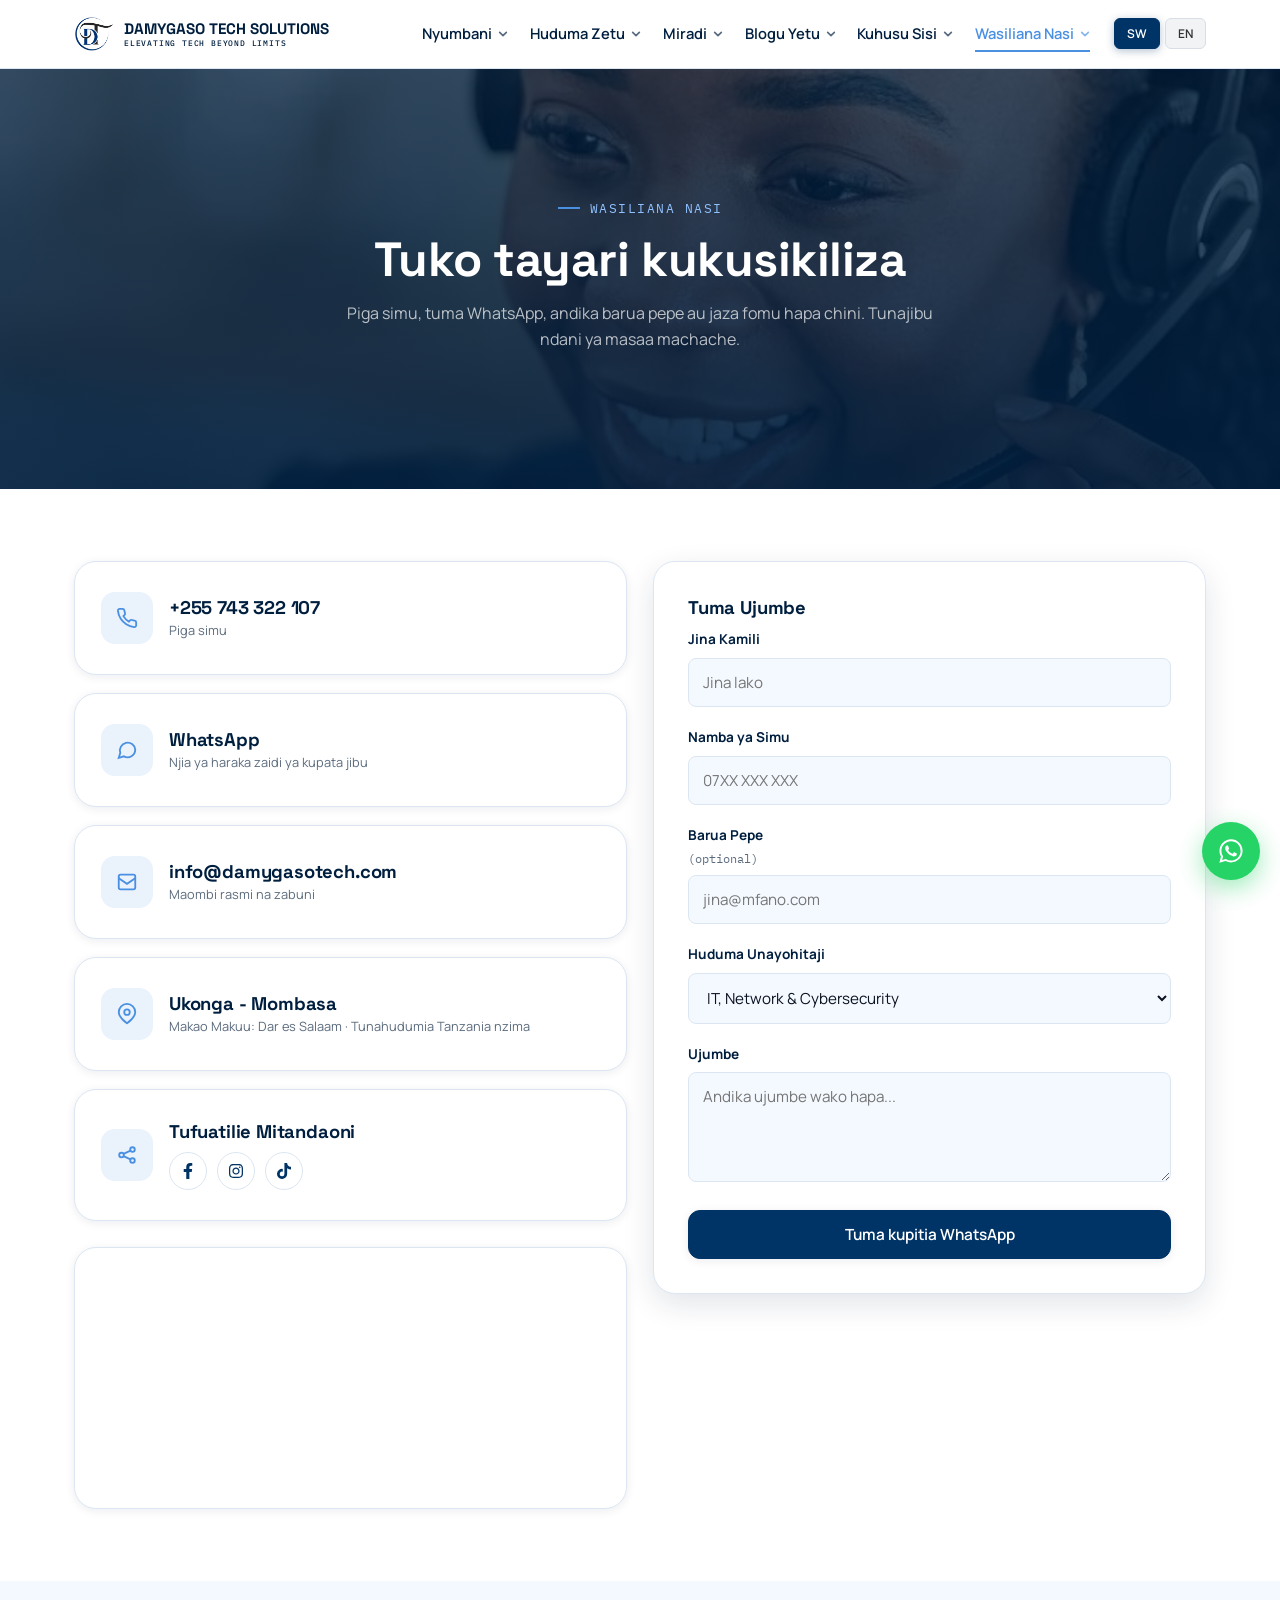
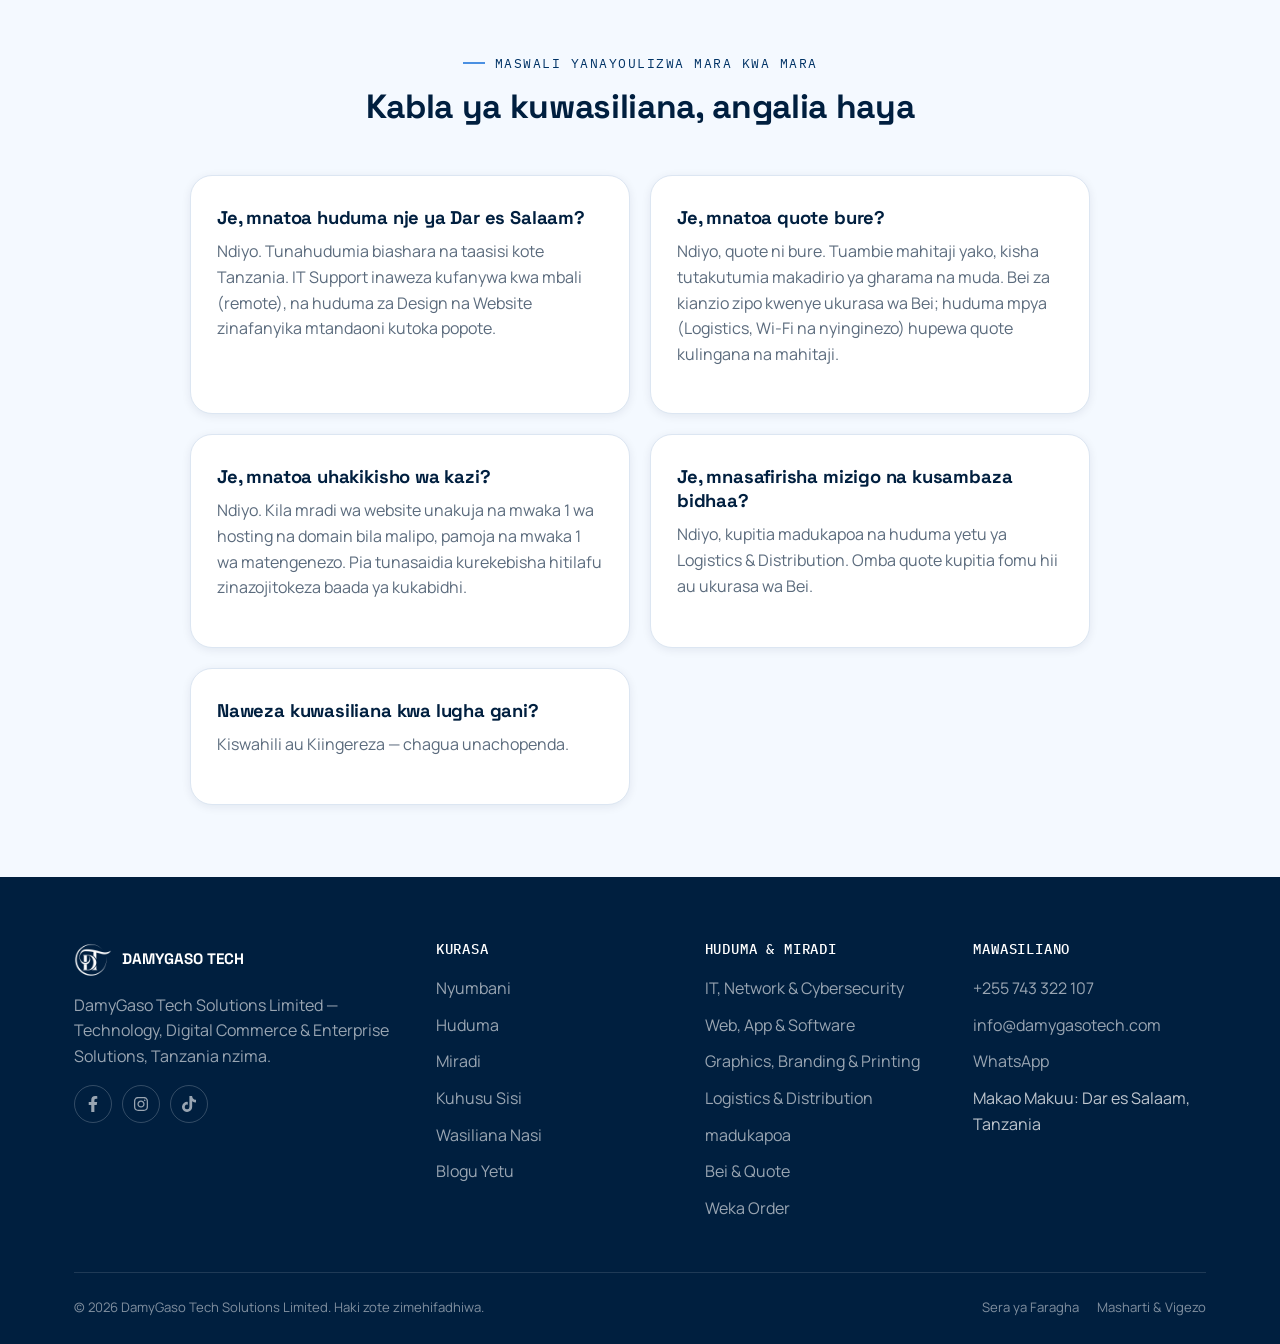
<file: contact.html>
<!DOCTYPE html>
<html lang="sw" data-lang="sw">
<head>
<meta charset="UTF-8">
<script>document.documentElement.setAttribute("data-lang-early","1");document.documentElement.setAttribute("data-lang", new URLSearchParams(location.search).get("lang")==="en"?"en":"sw");</script>
<meta name="viewport" content="width=device-width, initial-scale=1.0">
<title>Wasiliana Nasi | DamyGaso Tech Solutions Limited</title>
<meta name="description" content="Wasiliana na DamyGaso Tech Solutions Limited kwa simu, WhatsApp, barua pepe au fomu. Dar es Salaam, tunahudumia Tanzania nzima.">
<link rel="canonical" href="https://www.damygasotech.com/contact.html">
<meta name="robots" content="index, follow">

<meta property="og:type" content="website">
<meta property="og:title" content="Wasiliana Nasi — DamyGaso Tech Solutions Limited">
<meta property="og:description" content="Wasiliana na DamyGaso Tech Solutions Limited kwa simu, WhatsApp, barua pepe au fomu. Dar es Salaam, tunahudumia Tanzania nzima.">
<meta property="og:image" content="https://www.damygasotech.com/assets/images/logo-512.webp">
<meta property="og:image:width" content="512">
<meta property="og:image:height" content="512">
<meta property="og:url" content="https://www.damygasotech.com/contact.html">
<meta property="og:site_name" content="DamyGaso Tech Solutions Limited">
<meta property="og:locale" content="sw_TZ">

<meta name="twitter:card" content="summary_large_image">
<meta name="twitter:title" content="Wasiliana Nasi — DamyGaso Tech Solutions Limited">
<meta name="twitter:description" content="Wasiliana na DamyGaso Tech Solutions Limited kwa simu, WhatsApp, barua pepe au fomu. Dar es Salaam, tunahudumia Tanzania nzima.">
<meta name="twitter:image" content="https://www.damygasotech.com/assets/images/logo-512.webp">

<link rel="icon" href="assets/images/favicon.webp" type="image/webp">
<link rel="preconnect" href="https://fonts.googleapis.com">
<link rel="preconnect" href="https://fonts.gstatic.com" crossorigin>
<link rel="stylesheet" href="https://fonts.googleapis.com/css2?family=Space+Grotesk:wght@500;600;700&family=Manrope:wght@400;500;600;700;800&family=IBM+Plex+Mono:wght@400;500&display=swap">
<meta name="theme-color" content="#003366">
<link rel="stylesheet" href="assets/style.css">
<script type="application/ld+json">
{
  "@context": "https://schema.org",
  "@type": "ContactPage",
  "url": "https://www.damygasotech.com/contact.html",
  "mainEntity": {
    "@type": "Organization",
    "name": "DamyGaso Tech Solutions Limited",
    "alternateName": "Damygaso Tech",
    "url": "https://www.damygasotech.com/",
    "telephone": "+255743322107",
    "email": "info@damygasotech.com",
    "address": {"@type": "PostalAddress", "streetAddress": "Ukonga - Mombasa", "addressLocality": "Dar es Salaam", "addressCountry": "TZ"},
    "contactPoint": {"@type": "ContactPoint", "telephone": "+255743322107", "contactType": "customer service", "availableLanguage": ["sw", "en"]},
    "sameAs": ["https://www.facebook.com/damygaso", "https://www.instagram.com/damygaso", "https://www.tiktok.com/@damygaso"]
  }
}
</script>
</head>
<body>

 <!-- ===== HEADER ===== -->
  <header class="site-header">
  <div class="header-inner">
    <a href="index.html" class="brand">
      <img src="assets/images/logo.webp" alt="DamyGaso Tech Solutions Limited logo" width="38" height="38">
      <div class="brand-text">
        <span class="brand-word">DAMYGASO TECH SOLUTIONS</span>
        <span class="brand-slogan">ELEVATING TECH BEYOND LIMITS</span>
      </div>
    </a>

    <nav class="nav-desktop">
      <ul>
        <li class="has-dropdown"><a href="index.html" aria-haspopup="true" aria-expanded="false"><span data-sw>Nyumbani</span><span data-en>Home</span><svg class="caret" width="10" height="10" viewBox="0 0 12 12" aria-hidden="true"><path d="M2 4l4 4 4-4" fill="none" stroke="currentColor" stroke-width="2" stroke-linecap="round" stroke-linejoin="round"/></svg></a>
          <ul class="dropdown"><li><a href="index.html#about-us"><span data-sw>Sisi ni Nani</span><span data-en>Who We Are</span></a></li><li><a href="index.html#core-services"><span data-sw>Huduma Zetu Kuu</span><span data-en>Core Services</span></a></li><li><a href="index.html#ecosystem"><span data-sw>Mfumo wa Kidijitali</span><span data-en>Digital Ecosystem</span></a></li><li><a href="index.html#why-us"><span data-sw>Kwa Nini Sisi</span><span data-en>Why Partner With Us</span></a></li><li><a href="index.html#approach"><span data-sw>Mchakato Wetu</span><span data-en>Our Approach</span></a></li><li><a href="index.html#track-record"><span data-sw>Uzoefu Wetu</span><span data-en>Track Record</span></a></li><li><a href="index.html#testimonials"><span data-sw>Wateja Wanasemaje</span><span data-en>What Clients Say</span></a></li><li><a href="index.html#faqs"><span data-sw>Maswali ya Kawaida</span><span data-en>FAQs</span></a></li></ul>
        </li>
        <li class="has-dropdown"><a href="services.html" aria-haspopup="true" aria-expanded="false"><span data-sw>Huduma Zetu</span><span data-en>Our Services</span><svg class="caret" width="10" height="10" viewBox="0 0 12 12" aria-hidden="true"><path d="M2 4l4 4 4-4" fill="none" stroke="currentColor" stroke-width="2" stroke-linecap="round" stroke-linejoin="round"/></svg></a>
          <ul class="dropdown"><li><a href="services.html#it-support"><span data-sw>IT, Network &amp; Cybersecurity</span><span data-en>IT, Network &amp; Cybersecurity</span></a></li><li><a href="services.html#web-app"><span data-sw>Web, App &amp; Software</span><span data-en>Web, App &amp; Software</span></a></li><li><a href="services.html#design"><span data-sw>Graphics, Branding &amp; Printing</span><span data-en>Graphics, Branding &amp; Printing</span></a></li><li><a href="services.html#logistics"><span data-sw>Logistics &amp; Usafirishaji</span><span data-en>Logistics &amp; Distribution</span></a></li><li><a href="services.html#wifi-hotspot"><span data-sw>Wi-Fi Hotspot ya Kibiashara</span><span data-en>Commercial Wi-Fi Hotspot</span></a></li><li><a href="pricing.html"><span data-sw>Bei &amp; Quote</span><span data-en>Pricing &amp; Quote</span></a></li></ul>
        </li>
        <li class="has-dropdown"><a href="portfolio.html" aria-haspopup="true" aria-expanded="false"><span data-sw>Miradi</span><span data-en>Portfolio</span><svg class="caret" width="10" height="10" viewBox="0 0 12 12" aria-hidden="true"><path d="M2 4l4 4 4-4" fill="none" stroke="currentColor" stroke-width="2" stroke-linecap="round" stroke-linejoin="round"/></svg></a>
          <ul class="dropdown"><li><a href="portfolio.html#web-apps"><span data-sw>Web Apps &amp; Majukwaa</span><span data-en>Web Apps &amp; Platforms</span></a></li><li><a href="portfolio.html#mobile-wifi"><span data-sw>Mobile App &amp; Wi-Fi</span><span data-en>Mobile App &amp; Wi-Fi</span></a></li><li><a href="portfolio.html#it-support-work"><span data-sw>Kazi za IT Support</span><span data-en>IT Support Work</span></a></li><li><a href="portfolio.html#sample-designs"><span data-sw>Designs Halisi</span><span data-en>Sample Designs</span></a></li></ul>
        </li>
        <li class="has-dropdown"><a href="https://blog.damygasotech.com/" aria-haspopup="true" aria-expanded="false"><span data-sw>Blogu Yetu</span><span data-en>Our Blog</span><svg class="caret" width="10" height="10" viewBox="0 0 12 12" aria-hidden="true"><path d="M2 4l4 4 4-4" fill="none" stroke="currentColor" stroke-width="2" stroke-linecap="round" stroke-linejoin="round"/></svg></a>
          <ul class="dropdown"><li><a href="https://blog.damygasotech.com/"><span data-sw>Makala Zote</span><span data-en>All Articles</span></a></li><li><a href="https://blog.damygasotech.com/search/label/SEO"><span data-sw>SEO &amp; Digital Marketing</span><span data-en>SEO &amp; Digital Marketing</span></a></li><li><a href="https://blog.damygasotech.com/search/label/Graphics%20%26%20Branding"><span data-sw>Graphics &amp; Branding</span><span data-en>Graphics &amp; Branding</span></a></li><li><a href="https://blog.damygasotech.com/search/label/IT%20Support"><span data-sw>IT Support &amp; Security</span><span data-en>IT Support &amp; Security</span></a></li><li><a href="https://blog.damygasotech.com/search/label/Tech%20Consultant"><span data-sw>Tech Consultant</span><span data-en>Tech Consultant</span></a></li><li><a href="https://blog.damygasotech.com/search/label/Website%20%26%20Apps"><span data-sw>Website &amp; Apps</span><span data-en>Website &amp; Apps</span></a></li><li><a href="https://blog.damygasotech.com/p/kuhusu-damygaso-tech.html"><span data-sw>Kuhusu Blogu</span><span data-en>About the Blog</span></a></li></ul>
        </li>
        <li class="has-dropdown"><a href="about.html" aria-haspopup="true" aria-expanded="false"><span data-sw>Kuhusu Sisi</span><span data-en>About Us</span><svg class="caret" width="10" height="10" viewBox="0 0 12 12" aria-hidden="true"><path d="M2 4l4 4 4-4" fill="none" stroke="currentColor" stroke-width="2" stroke-linecap="round" stroke-linejoin="round"/></svg></a>
          <ul class="dropdown"><li><a href="about.html#story"><span data-sw>Hadithi Yetu</span><span data-en>Our Story</span></a></li><li><a href="about.html#vision"><span data-sw>Dira &amp; Dhamira</span><span data-en>Vision &amp; Mission</span></a></li><li><a href="about.html#values"><span data-sw>Misingi Yetu Mikuu</span><span data-en>Our Core Values</span></a></li><li><a href="about.html#what-we-do"><span data-sw>Tunachofanya</span><span data-en>What We Do</span></a></li><li><a href="about.html#why-us"><span data-sw>Faida Yetu</span><span data-en>Why Us</span></a></li><li><a href="about.html#approach"><span data-sw>Mchakato wa Kazi</span><span data-en>Our Approach</span></a></li><li><a href="about.html#team"><span data-sw>Uongozi &amp; Timu</span><span data-en>Leadership &amp; Team</span></a></li></ul>
        </li>
        <li class="has-dropdown"><a href="contact.html" class="active" aria-haspopup="true" aria-expanded="false"><span data-sw>Wasiliana Nasi</span><span data-en>Contact Us</span><svg class="caret" width="10" height="10" viewBox="0 0 12 12" aria-hidden="true"><path d="M2 4l4 4 4-4" fill="none" stroke="currentColor" stroke-width="2" stroke-linecap="round" stroke-linejoin="round"/></svg></a>
          <ul class="dropdown"><li><a href="contact.html#contact-info"><span data-sw>Njia za Mawasiliano</span><span data-en>Ways to Reach Us</span></a></li><li><a href="contact.html#map"><span data-sw>Ramani ya Ofisi</span><span data-en>Office Map</span></a></li><li><a href="contact.html#message"><span data-sw>Tuma Ujumbe</span><span data-en>Send a Message</span></a></li><li><a href="contact.html#faqs"><span data-sw>Maswali ya Kawaida</span><span data-en>FAQs</span></a></li><li><a href="https://wa.me/255743322107?text=Habari%20DamyGaso%20Tech"><span data-sw>Chati WhatsApp</span><span data-en>Chat on WhatsApp</span></a></li></ul>
        </li>
      </ul>

      <div class="lang-toggle-desktop">
        <button data-lang-btn="sw" class="lang-btn active">SW</button>
        <button data-lang-btn="en" class="lang-btn">EN</button>
      </div>
    </nav>

    <button class="hamburger" aria-label="Fungua menyu">
      <span></span>
      <span></span>
      <span></span>
    </button>
  </div>
</header>


<!-- ===== OFFCANVAS MENU ===== -->
<div class="offcanvas-backdrop"></div>
<aside class="offcanvas">
  <div class="offcanvas-top">
    <img src="assets/images/logo-white.webp" alt="DamyGaso Tech" width="34" height="34" style="height:34px">
    <button class="offcanvas-close" aria-label="Funga menyu">&times;</button>
  </div>

  <nav>
    <ul>
      <li><a href="index.html"><span data-sw>Nyumbani</span><span data-en>Home</span></a></li>
      <li><a href="services.html"><span data-sw>Huduma Zetu</span><span data-en>Our Services</span></a></li>
      <li><a href="portfolio.html"><span data-sw>Miradi</span><span data-en>Portfolio</span></a></li>
      <li><a href="https://blog.damygasotech.com"><span data-sw>Blogu Yetu</span><span data-en>Our Blog</span></a></li>
      <li><a href="about.html"><span data-sw>Kuhusu Sisi</span><span data-en>About Us</span></a></li>
      <li><a href="contact.html"><span data-sw>Wasiliana Nasi</span><span data-en>Contact Us</span></a></li>
      <li><a href="privacy-policy.html"><span data-sw>Sera ya Faragha</span><span data-en>Privacy Policy</span></a></li>
      <li><a href="terms.html"><span data-sw>Masharti &amp; Vigezo</span><span data-en>Terms &amp; Conditions</span></a></li>
    </ul>
  </nav>

  <div class="offcanvas-actions">
    <div class="lang-slider" role="group" aria-label="Language / Lugha">
      <button type="button" data-lang-btn="sw" class="lang-btn active">SW</button>
      <button type="button" data-lang-btn="en" class="lang-btn">EN</button>
    </div>
  </div>

  <div class="offcanvas-foot">
    <p>Dar es Salaam & Tanzania nzima</p>
    <p style="margin-top:6px;">+255 743 322 107</p>
    <p style="margin-top:6px;">info@damygasotech.com</p>
    <div class="socials">
      <a href="https://www.facebook.com/damygaso" aria-label="Facebook" target="_blank" rel="noopener"><svg width="16" height="16" viewBox="0 0 320 512" fill="currentColor" aria-hidden="true"><path d="M279.14 288l14.22-92.66h-88.91v-60.13c0-25.35 12.42-50.06 52.24-50.06h40.42V6.26S260.43 0 225.36 0c-73.22 0-121.08 44.38-121.08 124.72v70.62H22.89V288h81.39v224h100.17V288z"/></svg></a>
      <a href="https://www.instagram.com/damygaso" aria-label="Instagram" target="_blank" rel="noopener"><svg width="16" height="16" viewBox="0 0 448 512" fill="currentColor" aria-hidden="true"><path d="M224.1 141c-63.6 0-114.9 51.3-114.9 114.9s51.3 114.9 114.9 114.9S339 319.5 339 255.9 287.7 141 224.1 141zm0 189.6c-41.1 0-74.7-33.5-74.7-74.7s33.5-74.7 74.7-74.7 74.7 33.5 74.7 74.7-33.6 74.7-74.7 74.7zm146.4-194.3c0 14.9-12 26.8-26.8 26.8-14.9 0-26.8-12-26.8-26.8s12-26.8 26.8-26.8 26.8 12 26.8 26.8zm76.1 27.2c-1.7-35.9-9.9-67.7-36.2-93.9-26.2-26.2-58-34.4-93.9-36.2-37-2.1-147.9-2.1-184.9 0-35.8 1.7-67.6 9.9-93.9 36.1s-34.4 58-36.2 93.9c-2.1 37-2.1 147.9 0 184.9 1.7 35.9 9.9 67.7 36.2 93.9s58 34.4 93.9 36.2c37 2.1 147.9 2.1 184.9 0 35.9-1.7 67.7-9.9 93.9-36.2 26.2-26.2 34.4-58 36.2-93.9 2.1-37 2.1-147.8 0-184.8zM398.8 388c-7.8 19.6-22.9 34.7-42.6 42.6-29.5 11.7-99.5 9-132.1 9s-102.7 2.6-132.1-9c-19.6-7.8-34.7-22.9-42.6-42.6-11.7-29.5-9-99.5-9-132.1s-2.6-102.7 9-132.1c7.8-19.6 22.9-34.7 42.6-42.6 29.5-11.7 99.5-9 132.1-9s102.7-2.6 132.1 9c19.6 7.8 34.7 22.9 42.6 42.6 11.7 29.5 9 99.5 9 132.1s2.7 102.7-9 132.1z"/></svg></a>
      <a href="https://www.tiktok.com/@damygaso" aria-label="TikTok" target="_blank" rel="noopener"><svg width="16" height="16" viewBox="0 0 448 512" fill="currentColor" aria-hidden="true"><path d="M448,209.91a210.06,210.06,0,0,1-122.77-39.25V349.38A162.55,162.55,0,1,1,185,188.31V278.2a74.62,74.62,0,1,0,52.23,71.18V0l88,0a121.18,121.18,0,0,0,1.86,22.17h0A122.18,122.18,0,0,0,381,102.39a121.43,121.43,0,0,0,67,20.14Z"/></svg></a>
    </div>
  </div>
</aside>

<main>
<section class="page-hero" style="--hero-img:url('images/contact.webp')">
  <div class="container">
    <p class="eyebrow" data-sw>WASILIANA NASI</p>
    <p class="eyebrow" data-en>GET IN TOUCH</p>
    <h1><span data-sw>Tuko tayari kukusikiliza</span><span data-en>We are ready to hear from you</span></h1>
    <p data-sw>Piga simu, tuma WhatsApp, andika barua pepe au jaza fomu hapa chini. Tunajibu ndani ya masaa machache.</p>
    <p data-en>Call, message us on WhatsApp, email us or fill the form below. We reply within hours.</p>
  </div>
</section>

<section>
  <div class="container grid grid-2" style="align-items:flex-start;">
    <div id="contact-info">
      <h2 style="position:absolute;width:1px;height:1px;overflow:hidden;clip:rect(0,0,0,0);white-space:nowrap;" data-sw>Njia za Mawasiliano</h2>
      <h2 style="position:absolute;width:1px;height:1px;overflow:hidden;clip:rect(0,0,0,0);white-space:nowrap;" data-en>Ways to Reach Us</h2>
      <div class="grid" style="gap:18px;margin-bottom:26px;">
        <div class="card contact-card"><div class="ico"><svg width="22" height="22" viewBox="0 0 24 24" fill="none" stroke="#4A90E2" stroke-width="2" aria-hidden="true"><path d="M22 16.92v3a2 2 0 0 1-2.18 2 19.79 19.79 0 0 1-8.63-3.07 19.5 19.5 0 0 1-6-6 19.79 19.79 0 0 1-3.07-8.67A2 2 0 0 1 4.11 2h3a2 2 0 0 1 2 1.72c.13.96.36 1.9.7 2.81a2 2 0 0 1-.45 2.11L8.09 9.91a16 16 0 0 0 6 6l1.27-1.27a2 2 0 0 1 2.11-.45c.9.34 1.85.57 2.81.7A2 2 0 0 1 22 16.92z"/></svg></div><div><h3><a href="tel:+255743322107">+255 743 322 107</a></h3><p class="tiny mb-0" data-sw>Piga simu</p><p class="tiny mb-0" data-en>Call us</p></div></div>
        <div class="card contact-card"><div class="ico"><svg width="22" height="22" viewBox="0 0 24 24" fill="none" stroke="#4A90E2" stroke-width="2" aria-hidden="true"><path d="M21 11.5a8.4 8.4 0 0 1-12.4 7.4L3 20.5l1.7-5.4A8.4 8.4 0 1 1 21 11.5z"/></svg></div><div><h3><a href="https://wa.me/255743322107?text=Habari%20DamyGaso%20Tech" target="_blank" rel="noopener">WhatsApp</a></h3><p class="tiny mb-0" data-sw>Njia ya haraka zaidi ya kupata jibu</p><p class="tiny mb-0" data-en>The fastest way to get a reply</p></div></div>
        <div class="card contact-card"><div class="ico"><svg width="22" height="22" viewBox="0 0 24 24" fill="none" stroke="#4A90E2" stroke-width="2" aria-hidden="true"><rect x="3" y="4" width="18" height="16" rx="2"/><path d="M3 8l9 6 9-6"/></svg></div><div><h3><a href="mailto:info@damygasotech.com">info@damygasotech.com</a></h3><p class="tiny mb-0" data-sw>Maombi rasmi na zabuni</p><p class="tiny mb-0" data-en>Formal requests and tenders</p></div></div>
        <div class="card contact-card"><div class="ico"><svg width="22" height="22" viewBox="0 0 24 24" fill="none" stroke="#4A90E2" stroke-width="2" aria-hidden="true"><path d="M21 10c0 6-9 12-9 12s-9-6-9-12a9 9 0 0 1 18 0z"/><circle cx="12" cy="10" r="3"/></svg></div><div><h3>Ukonga - Mombasa</h3><p class="tiny mb-0" data-sw>Makao Makuu: Dar es Salaam · Tunahudumia Tanzania nzima</p><p class="tiny mb-0" data-en>Head Office: Dar es Salaam · Serving all of Tanzania</p></div></div>
        <div class="card contact-card"><div class="ico"><svg width="22" height="22" viewBox="0 0 24 24" fill="none" stroke="#4A90E2" stroke-width="2" aria-hidden="true"><circle cx="6" cy="12" r="2.5"/><circle cx="18" cy="6" r="2.5"/><circle cx="18" cy="18" r="2.5"/><path d="M8.2 10.8l7.6-3.6M8.2 13.2l7.6 3.6"/></svg></div><div><h3 data-sw>Tufuatilie Mitandaoni</h3><h3 data-en>Follow Us Online</h3><div class="footer-socials" style="margin-top:8px;">
          <a style="border-color:var(--line);color:var(--navy);" href="https://www.facebook.com/damygaso" aria-label="Facebook" target="_blank" rel="noopener"><svg width="16" height="16" viewBox="0 0 320 512" fill="currentColor" aria-hidden="true"><path d="M279.14 288l14.22-92.66h-88.91v-60.13c0-25.35 12.42-50.06 52.24-50.06h40.42V6.26S260.43 0 225.36 0c-73.22 0-121.08 44.38-121.08 124.72v70.62H22.89V288h81.39v224h100.17V288z"/></svg></a>
          <a style="border-color:var(--line);color:var(--navy);" href="https://www.instagram.com/damygaso" aria-label="Instagram" target="_blank" rel="noopener"><svg width="16" height="16" viewBox="0 0 448 512" fill="currentColor" aria-hidden="true"><path d="M224.1 141c-63.6 0-114.9 51.3-114.9 114.9s51.3 114.9 114.9 114.9S339 319.5 339 255.9 287.7 141 224.1 141zm0 189.6c-41.1 0-74.7-33.5-74.7-74.7s33.5-74.7 74.7-74.7 74.7 33.5 74.7 74.7-33.6 74.7-74.7 74.7zm146.4-194.3c0 14.9-12 26.8-26.8 26.8-14.9 0-26.8-12-26.8-26.8s12-26.8 26.8-26.8 26.8 12 26.8 26.8zm76.1 27.2c-1.7-35.9-9.9-67.7-36.2-93.9-26.2-26.2-58-34.4-93.9-36.2-37-2.1-147.9-2.1-184.9 0-35.8 1.7-67.6 9.9-93.9 36.1s-34.4 58-36.2 93.9c-2.1 37-2.1 147.9 0 184.9 1.7 35.9 9.9 67.7 36.2 93.9s58 34.4 93.9 36.2c37 2.1 147.9 2.1 184.9 0 35.9-1.7 67.7-9.9 93.9-36.2 26.2-26.2 34.4-58 36.2-93.9 2.1-37 2.1-147.8 0-184.8zM398.8 388c-7.8 19.6-22.9 34.7-42.6 42.6-29.5 11.7-99.5 9-132.1 9s-102.7 2.6-132.1-9c-19.6-7.8-34.7-22.9-42.6-42.6-11.7-29.5-9-99.5-9-132.1s-2.6-102.7 9-132.1c7.8-19.6 22.9-34.7 42.6-42.6 29.5-11.7 99.5-9 132.1-9s102.7-2.6 132.1 9c19.6 7.8 34.7 22.9 42.6 42.6 11.7 29.5 9 99.5 9 132.1s2.7 102.7-9 132.1z"/></svg></a>
          <a style="border-color:var(--line);color:var(--navy);" href="https://www.tiktok.com/@damygaso" aria-label="TikTok" target="_blank" rel="noopener"><svg width="16" height="16" viewBox="0 0 448 512" fill="currentColor" aria-hidden="true"><path d="M448,209.91a210.06,210.06,0,0,1-122.77-39.25V349.38A162.55,162.55,0,1,1,185,188.31V278.2a74.62,74.62,0,1,0,52.23,71.18V0l88,0a121.18,121.18,0,0,0,1.86,22.17h0A122.18,122.18,0,0,0,381,102.39a121.43,121.43,0,0,0,67,20.14Z"/></svg></a>
        </div></div></div>
      </div>
      <div class="card" id="map" style="padding:0;overflow:hidden;">
        <iframe title="Ramani ya Ukonga Mombasa, Dar es Salaam" src="https://www.google.com/maps?q=Ukonga,Dar%20es%20Salaam,Tanzania&output=embed" width="100%" height="260" style="border:0;display:block;" loading="lazy" referrerpolicy="no-referrer-when-downgrade"></iframe>
      </div>
    </div>

    <div class="form-card" id="message">
      <div class="form-success" id="cf-success">
        <span data-sw>Asante! WhatsApp imefunguka na ujumbe wako ukiwa tayari. Bonyeza "Send" ili ututumie.</span>
        <span data-en>Thank you! WhatsApp has opened with your message ready. Press "Send" to deliver it.</span>
      </div>
      <h3 data-sw>Tuma Ujumbe</h3><h3 data-en>Send a Message</h3>
      <form id="contact-form">
        <div class="field"><label for="cf-name" data-sw>Jina Kamili</label><label for="cf-name" data-en>Full Name</label>
          <input id="cf-name" type="text" name="name" required autocomplete="name" placeholder="Jina lako"></div>
        <div class="field"><label for="cf-phone" data-sw>Namba ya Simu</label><label for="cf-phone" data-en>Phone Number</label>
          <input id="cf-phone" type="tel" name="phone" required autocomplete="tel" placeholder="07XX XXX XXX"></div>
        <div class="field"><label for="cf-email" data-sw>Barua Pepe</label><label for="cf-email" data-en>Email</label><span class="hint">(optional)</span>
          <input id="cf-email" type="email" name="email" autocomplete="email" placeholder="jina@mfano.com"></div>
        <div class="field"><label for="cf-service" data-sw>Huduma Unayohitaji</label><label for="cf-service" data-en>Service Needed</label>
          <select id="cf-service" name="service">
            <option value="it" data-sw-label="IT, Network & Cybersecurity" data-en-label="IT, Network & Cybersecurity">IT, Network &amp; Cybersecurity</option>
            <option value="web" data-sw-label="Website, App & Software" data-en-label="Website, App & Software">Website, App &amp; Software</option>
            <option value="design" data-sw-label="Graphics, Branding & Printing" data-en-label="Graphics, Branding & Printing">Graphics, Branding &amp; Printing</option>
            <option value="wifi" data-sw-label="Wi-Fi ya Kibiashara (Hotspot)" data-en-label="Commercial Wi-Fi (Hotspot)">Wi-Fi ya Kibiashara </option>
            <option value="other" data-sw-label="Nyingine / Swali la jumla" data-en-label="Other / General question">Nyingine / Swali la jumla</option>
          </select></div>
        <div class="field"><label for="cf-msg" data-sw>Ujumbe</label><label for="cf-msg" data-en>Message</label>
          <textarea id="cf-msg" name="message" required placeholder="Andika ujumbe wako hapa..."></textarea></div>
        <button type="submit" class="btn btn-primary btn-block" data-sw>Tuma kupitia WhatsApp</button>
        <button type="submit" class="btn btn-primary btn-block" data-en>Send via WhatsApp</button>
      </form>
    </div>
  </div>
</section>

<section class="bg-tint" id="faqs">
  <div class="container">
    <div class="section-head center">
      <p class="eyebrow" data-sw>MASWALI YANAYOULIZWA MARA KWA MARA</p>
      <p class="eyebrow" data-en>FREQUENTLY ASKED QUESTIONS</p>
      <h2><span data-sw>Kabla ya kuwasiliana, angalia haya</span><span data-en>Before you reach out</span></h2>
    </div>
    <div class="grid grid-2" style="max-width:900px;margin-inline:auto;gap:20px;">
      <div class="card reveal">
        <h3 data-sw>Je, mnatoa huduma nje ya Dar es Salaam?</h3><h3 data-en>Do you serve clients outside Dar es Salaam?</h3>
        <p data-sw>Ndiyo. Tunahudumia biashara na taasisi kote Tanzania. IT Support inaweza kufanywa kwa mbali (remote), na huduma za Design na Website zinafanyika mtandaoni kutoka popote.</p><p data-en>Yes. We serve businesses and institutions across Tanzania. IT Support can be delivered remotely, and Design and Website services are done fully online.</p>
      </div>
      <div class="card reveal">
        <h3 data-sw>Je, mnatoa quote bure?</h3><h3 data-en>Are quotes free?</h3>
        <p data-sw>Ndiyo, quote ni bure. Tuambie mahitaji yako, kisha tutakutumia makadirio ya gharama na muda. Bei za kianzio zipo kwenye <a href="pricing.html">ukurasa wa Bei</a>; huduma mpya (Logistics, Wi-Fi na nyinginezo) hupewa quote kulingana na mahitaji.</p><p data-en>Yes, quotes are free. Tell us what you need and we will send a cost and timeline estimate. Starting prices are on the <a href="pricing.html">Pricing page</a>; newer services (Logistics, Wi-Fi and others) are quoted to your requirements.</p>
      </div>
      <div class="card reveal">
        <h3 data-sw>Je, mnatoa uhakikisho wa kazi?</h3><h3 data-en>Do you guarantee your work?</h3>
        <p data-sw>Ndiyo. Kila mradi wa website unakuja na mwaka 1 wa hosting na domain bila malipo, pamoja na mwaka 1 wa matengenezo. Pia tunasaidia kurekebisha hitilafu zinazojitokeza baada ya kukabidhi.</p><p data-en>Yes. Every website project includes one year of free hosting and domain, plus one year of maintenance. We also fix issues that appear after handover.</p>
      </div>
      <div class="card reveal">
        <h3 data-sw>Je, mnasafirisha mizigo na kusambaza bidhaa?</h3><h3 data-en>Do you handle logistics and distribution?</h3>
        <p data-sw>Ndiyo, kupitia <a href="https://madukapoa.co.tz" target="_blank" rel="noopener">madukapoa</a> na huduma yetu ya Logistics &amp; Distribution. Omba quote kupitia fomu hii au <a href="pricing.html#pricing-logistics">ukurasa wa Bei</a>.</p><p data-en>Yes, through <a href="https://madukapoa.co.tz" target="_blank" rel="noopener">madukapoa</a> and our Logistics &amp; Distribution service. Request a quote via this form or the <a href="pricing.html#pricing-logistics">Pricing page</a>.</p>
      </div>
      <div class="card reveal">
        <h3 data-sw>Naweza kuwasiliana kwa lugha gani?</h3><h3 data-en>Which language can I use?</h3>
        <p data-sw>Kiswahili au Kiingereza — chagua unachopenda.</p><p data-en>Swahili or English — whichever you prefer.</p>
      </div>
    </div>
  </div>
</section>
</main>

<footer class="site-footer">
  <div class="container">
    <div class="footer-grid">
      <div class="footer-brand">
        <div class="brand" style="margin-bottom:14px;">
          <img src="assets/images/logo-white.webp" alt="DamyGaso Tech" width="38" height="38" style="height:38px;">
          <span class="brand-word">DAMYGASO TECH</span>
        </div>
        <p data-sw>DamyGaso Tech Solutions Limited — Technology, Digital Commerce &amp; Enterprise Solutions, Tanzania nzima.</p>
        <p data-en>DamyGaso Tech Solutions Limited — Technology, Digital Commerce &amp; Enterprise Solutions, across Tanzania.</p>
        <div class="footer-socials">
          <a href="https://www.facebook.com/damygaso" aria-label="Facebook" target="_blank" rel="noopener"><svg width="16" height="16" viewBox="0 0 320 512" fill="currentColor" aria-hidden="true"><path d="M279.14 288l14.22-92.66h-88.91v-60.13c0-25.35 12.42-50.06 52.24-50.06h40.42V6.26S260.43 0 225.36 0c-73.22 0-121.08 44.38-121.08 124.72v70.62H22.89V288h81.39v224h100.17V288z"/></svg></a>
          <a href="https://www.instagram.com/damygaso" aria-label="Instagram" target="_blank" rel="noopener"><svg width="16" height="16" viewBox="0 0 448 512" fill="currentColor" aria-hidden="true"><path d="M224.1 141c-63.6 0-114.9 51.3-114.9 114.9s51.3 114.9 114.9 114.9S339 319.5 339 255.9 287.7 141 224.1 141zm0 189.6c-41.1 0-74.7-33.5-74.7-74.7s33.5-74.7 74.7-74.7 74.7 33.5 74.7 74.7-33.6 74.7-74.7 74.7zm146.4-194.3c0 14.9-12 26.8-26.8 26.8-14.9 0-26.8-12-26.8-26.8s12-26.8 26.8-26.8 26.8 12 26.8 26.8zm76.1 27.2c-1.7-35.9-9.9-67.7-36.2-93.9-26.2-26.2-58-34.4-93.9-36.2-37-2.1-147.9-2.1-184.9 0-35.8 1.7-67.6 9.9-93.9 36.1s-34.4 58-36.2 93.9c-2.1 37-2.1 147.9 0 184.9 1.7 35.9 9.9 67.7 36.2 93.9s58 34.4 93.9 36.2c37 2.1 147.9 2.1 184.9 0 35.9-1.7 67.7-9.9 93.9-36.2 26.2-26.2 34.4-58 36.2-93.9 2.1-37 2.1-147.8 0-184.8zM398.8 388c-7.8 19.6-22.9 34.7-42.6 42.6-29.5 11.7-99.5 9-132.1 9s-102.7 2.6-132.1-9c-19.6-7.8-34.7-22.9-42.6-42.6-11.7-29.5-9-99.5-9-132.1s-2.6-102.7 9-132.1c7.8-19.6 22.9-34.7 42.6-42.6 29.5-11.7 99.5-9 132.1-9s102.7-2.6 132.1 9c19.6 7.8 34.7 22.9 42.6 42.6 11.7 29.5 9 99.5 9 132.1s2.7 102.7-9 132.1z"/></svg></a>
          <a href="https://www.tiktok.com/@damygaso" aria-label="TikTok" target="_blank" rel="noopener"><svg width="16" height="16" viewBox="0 0 448 512" fill="currentColor" aria-hidden="true"><path d="M448,209.91a210.06,210.06,0,0,1-122.77-39.25V349.38A162.55,162.55,0,1,1,185,188.31V278.2a74.62,74.62,0,1,0,52.23,71.18V0l88,0a121.18,121.18,0,0,0,1.86,22.17h0A122.18,122.18,0,0,0,381,102.39a121.43,121.43,0,0,0,67,20.14Z"/></svg></a>
        </div>
      </div>
      <div>
        <h3>
          <span data-sw>Kurasa</span>
          <span data-en>Pages</span>
        </h3>
        <ul>
          <li><a href="index.html" data-sw>Nyumbani</a><a href="index.html" data-en>Home</a></li>
          <li><a href="services.html" data-sw>Huduma</a><a href="services.html" data-en>Services</a></li>
          <li><a href="portfolio.html" data-sw>Miradi</a><a href="portfolio.html" data-en>Portfolio</a></li>
          <li><a href="about.html" data-sw>Kuhusu Sisi</a><a href="about.html" data-en>About Us</a></li>
          <li><a href="contact.html" data-sw>Wasiliana Nasi</a><a href="contact.html" data-en>Contact</a></li>
          <li><a href="https://blog.damygasotech.com"><span data-sw>Blogu Yetu</span><span data-en>Our Blog</span></a></li>
        </ul>
      </div>
      <div>
        <h3>
          <span data-sw>Huduma &amp; Miradi</span>
          <span data-en>Services &amp; Ventures</span>
        </h3>
        <ul>
          <li><a href="services.html#it-support">IT, Network &amp; Cybersecurity</a></li>
          <li><a href="services.html#web-app">Web, App &amp; Software</a></li>
          <li><a href="services.html#design">Graphics, Branding &amp; Printing</a></li>
          <li><a href="services.html#logistics">Logistics &amp; Distribution</a></li>
          <li><a href="https://madukapoa.co.tz" target="_blank" rel="noopener">madukapoa</a></li>
          <li><a href="pricing.html"><span data-sw>Bei &amp; Quote</span><span data-en>Pricing &amp; Quote</span></a></li>
          <li><a href="services.html#booking" data-sw>Weka Order</a><a href="services.html#booking" data-en>Book Now</a></li>
        </ul>
      </div>
      <div>
        <h3>
          <span data-sw>Mawasiliano</span>
          <span data-en>Contact</span>
        </h3>
        <ul>
          <li><a href="tel:+255743322107">+255 743 322 107</a></li>
          <li><a href="mailto:info@damygasotech.com">info@damygasotech.com</a></li>
          <li><a href="https://wa.me/255743322107" target="_blank" rel="noopener">WhatsApp</a></li>
          <li data-sw>Makao Makuu: Dar es Salaam, Tanzania</li>
          <li data-en>Head Office: Dar es Salaam, Tanzania</li>
        </ul>
      </div>
    </div>
    <div class="footer-bottom">
      <span>&copy; <span id="year"></span> DamyGaso Tech Solutions Limited. <span data-sw>Haki zote zimehifadhiwa.</span><span data-en>All rights reserved.</span></span>
      <span style="display:flex; gap:18px;">
        <a href="privacy-policy.html"><span data-sw>Sera ya Faragha</span><span data-en>Privacy Policy</span></a>
        <a href="terms.html"><span data-sw>Masharti &amp; Vigezo</span><span data-en>Terms &amp; Conditions</span></a>
      </span>
    </div>
  </div>
</footer>

<a class="wa-float" href="https://wa.me/255743322107?text=Habari%20DamyGaso%20Tech" target="_blank" rel="noopener" aria-label="WhatsApp">
  <svg width="28" height="28" viewBox="0 0 24 24" fill="#fff"><path d="M12.04 2C6.58 2 2.13 6.45 2.13 11.91c0 1.72.45 3.39 1.3 4.86L2 22l5.36-1.4a9.9 9.9 0 0 0 4.68 1.19h.01c5.46 0 9.9-4.45 9.9-9.91 0-2.65-1.03-5.14-2.9-7.01A9.85 9.85 0 0 0 12.04 2zm0 18.13h-.01a8.2 8.2 0 0 1-4.2-1.15l-.3-.18-3.12.82.83-3.04-.2-.31a8.17 8.17 0 0 1-1.26-4.36c0-4.53 3.69-8.22 8.24-8.22 2.2 0 4.27.86 5.82 2.41a8.15 8.15 0 0 1 2.41 5.82c0 4.53-3.7 8.21-8.21 8.21zm4.5-6.16c-.25-.12-1.47-.72-1.7-.81-.23-.08-.39-.12-.56.13-.17.24-.64.81-.78.97-.14.17-.29.19-.53.06-.25-.12-1.04-.38-1.98-1.22-.73-.65-1.23-1.46-1.37-1.7-.14-.25-.02-.38.11-.51.11-.11.25-.29.37-.43.12-.15.16-.25.24-.42.08-.16.04-.31-.02-.43-.06-.12-.56-1.35-.77-1.85-.2-.48-.41-.42-.56-.43h-.48c-.16 0-.43.06-.66.31-.23.25-.86.84-.86 2.05 0 1.21.88 2.38 1 2.54.12.17 1.74 2.65 4.21 3.72.59.25 1.05.4 1.41.52.59.19 1.13.16 1.56.1.48-.07 1.47-.6 1.68-1.18.2-.58.2-1.08.14-1.18-.06-.1-.23-.16-.48-.28z"/></svg>
</a>


<script src="assets/script.js"></script>
<script>document.getElementById('year').textContent = new Date().getFullYear();</script>
<script>
(function(){
  var f=document.getElementById('contact-form'); if(!f) return;
  f.addEventListener('submit',function(e){
    e.preventDefault();
    var en=document.documentElement.getAttribute('data-lang')==='en';
    var sel=f.service, svc=sel.options[sel.selectedIndex].getAttribute(en?'data-en-label':'data-sw-label');
    var lines=[en?'Hello DamyGaso Tech, I would like to get in touch.':'Habari DamyGaso Tech, ninahitaji kuwasiliana nanyi.',
      (en?'Name: ':'Jina: ')+f.name.value.trim(),(en?'Phone: ':'Simu: ')+f.phone.value.trim()];
    if(f.email.value.trim()) lines.push('Email: '+f.email.value.trim());
    lines.push((en?'Service: ':'Huduma: ')+svc,(en?'Message: ':'Ujumbe: ')+f.message.value.trim());
    window.open('https://wa.me/255743322107?text='+encodeURIComponent(lines.join('\n')),'_blank','noopener');
    document.getElementById('cf-success').classList.add('is-visible'); f.reset();
  });
})();
</script>
</body>
</html>
</file>
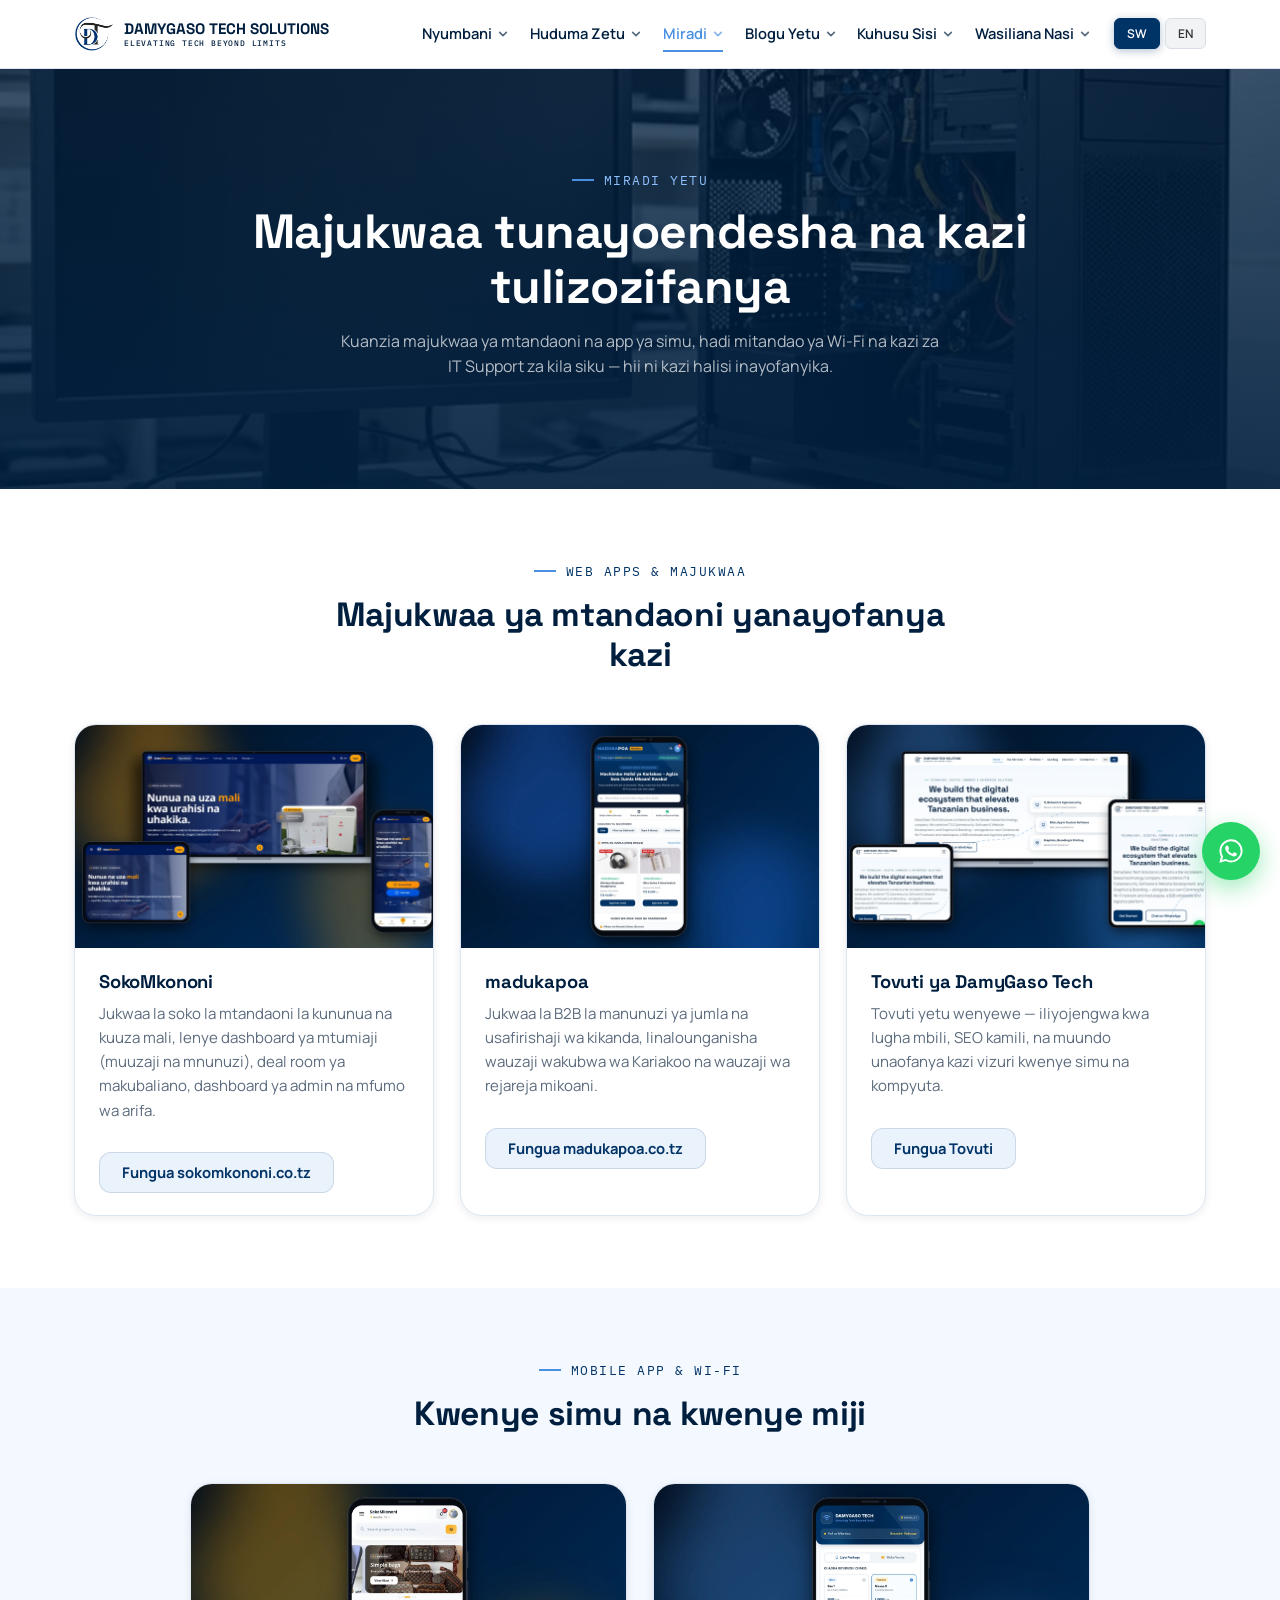
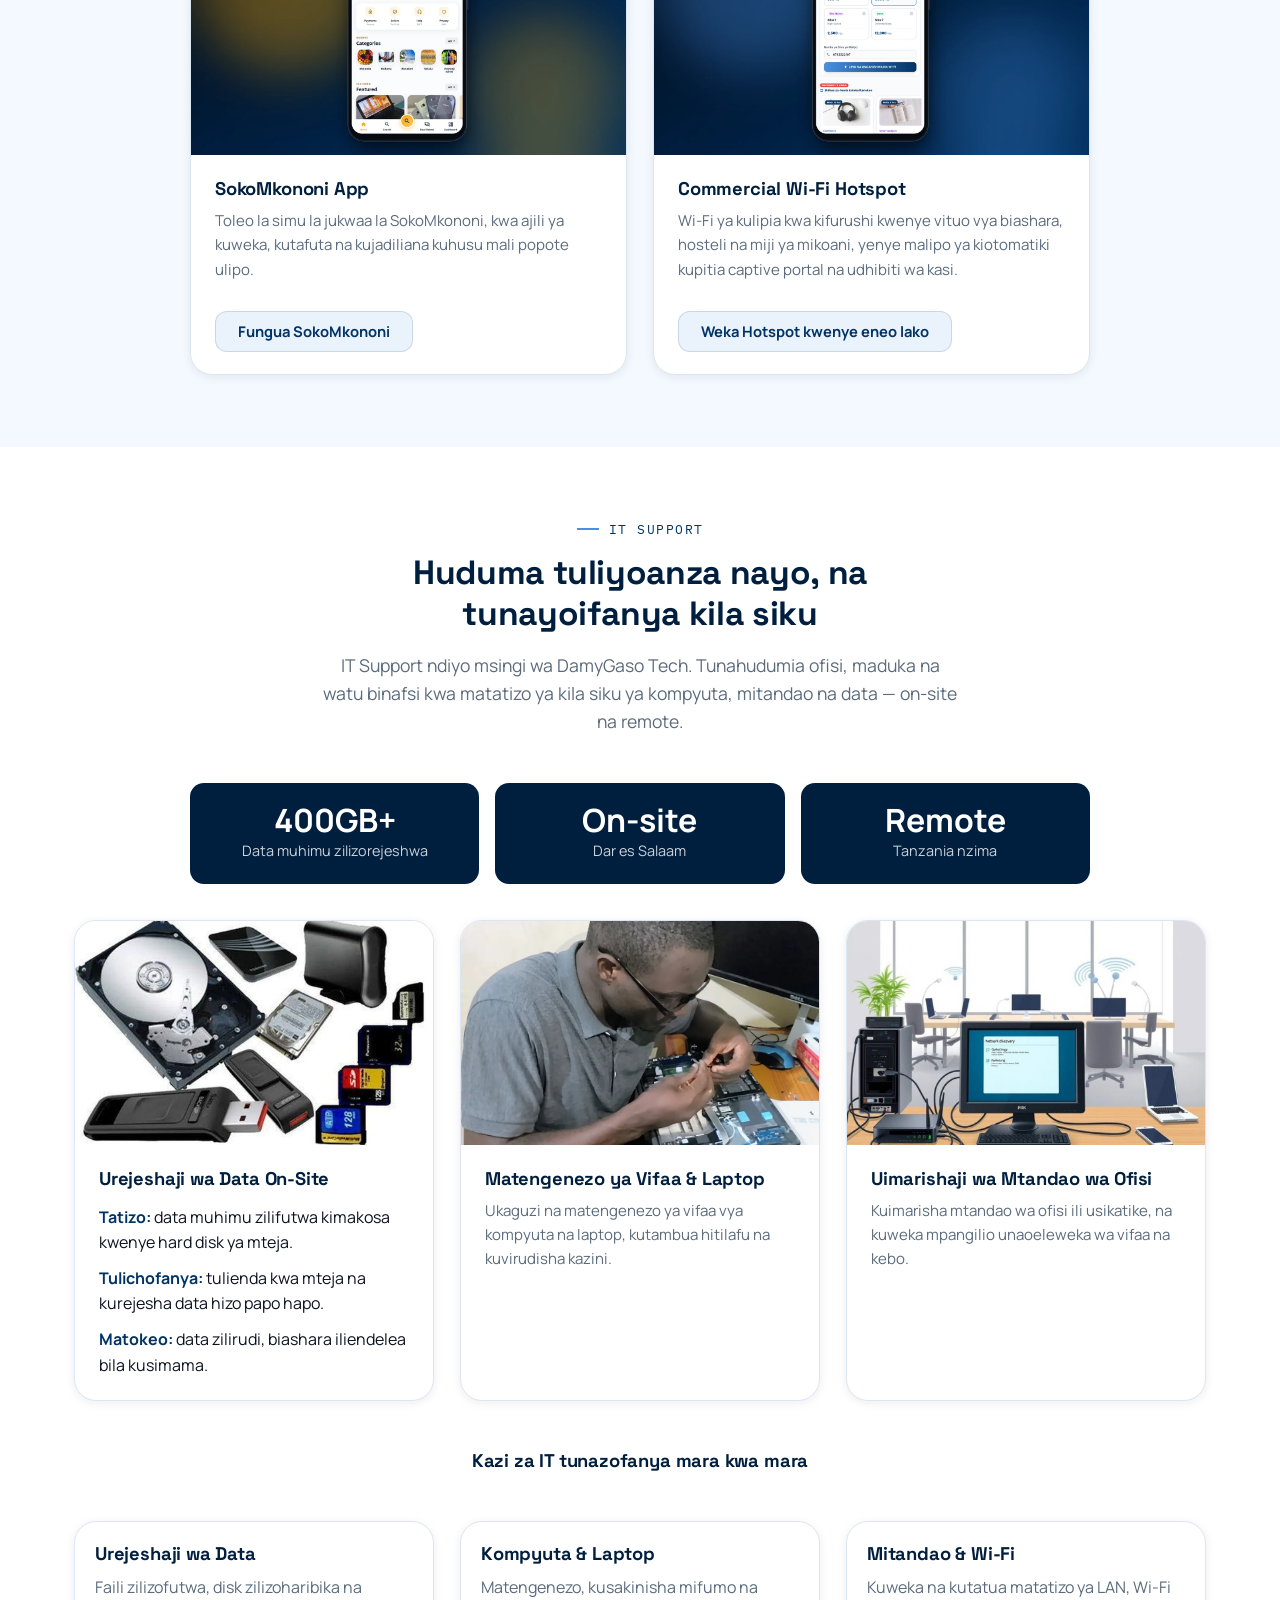
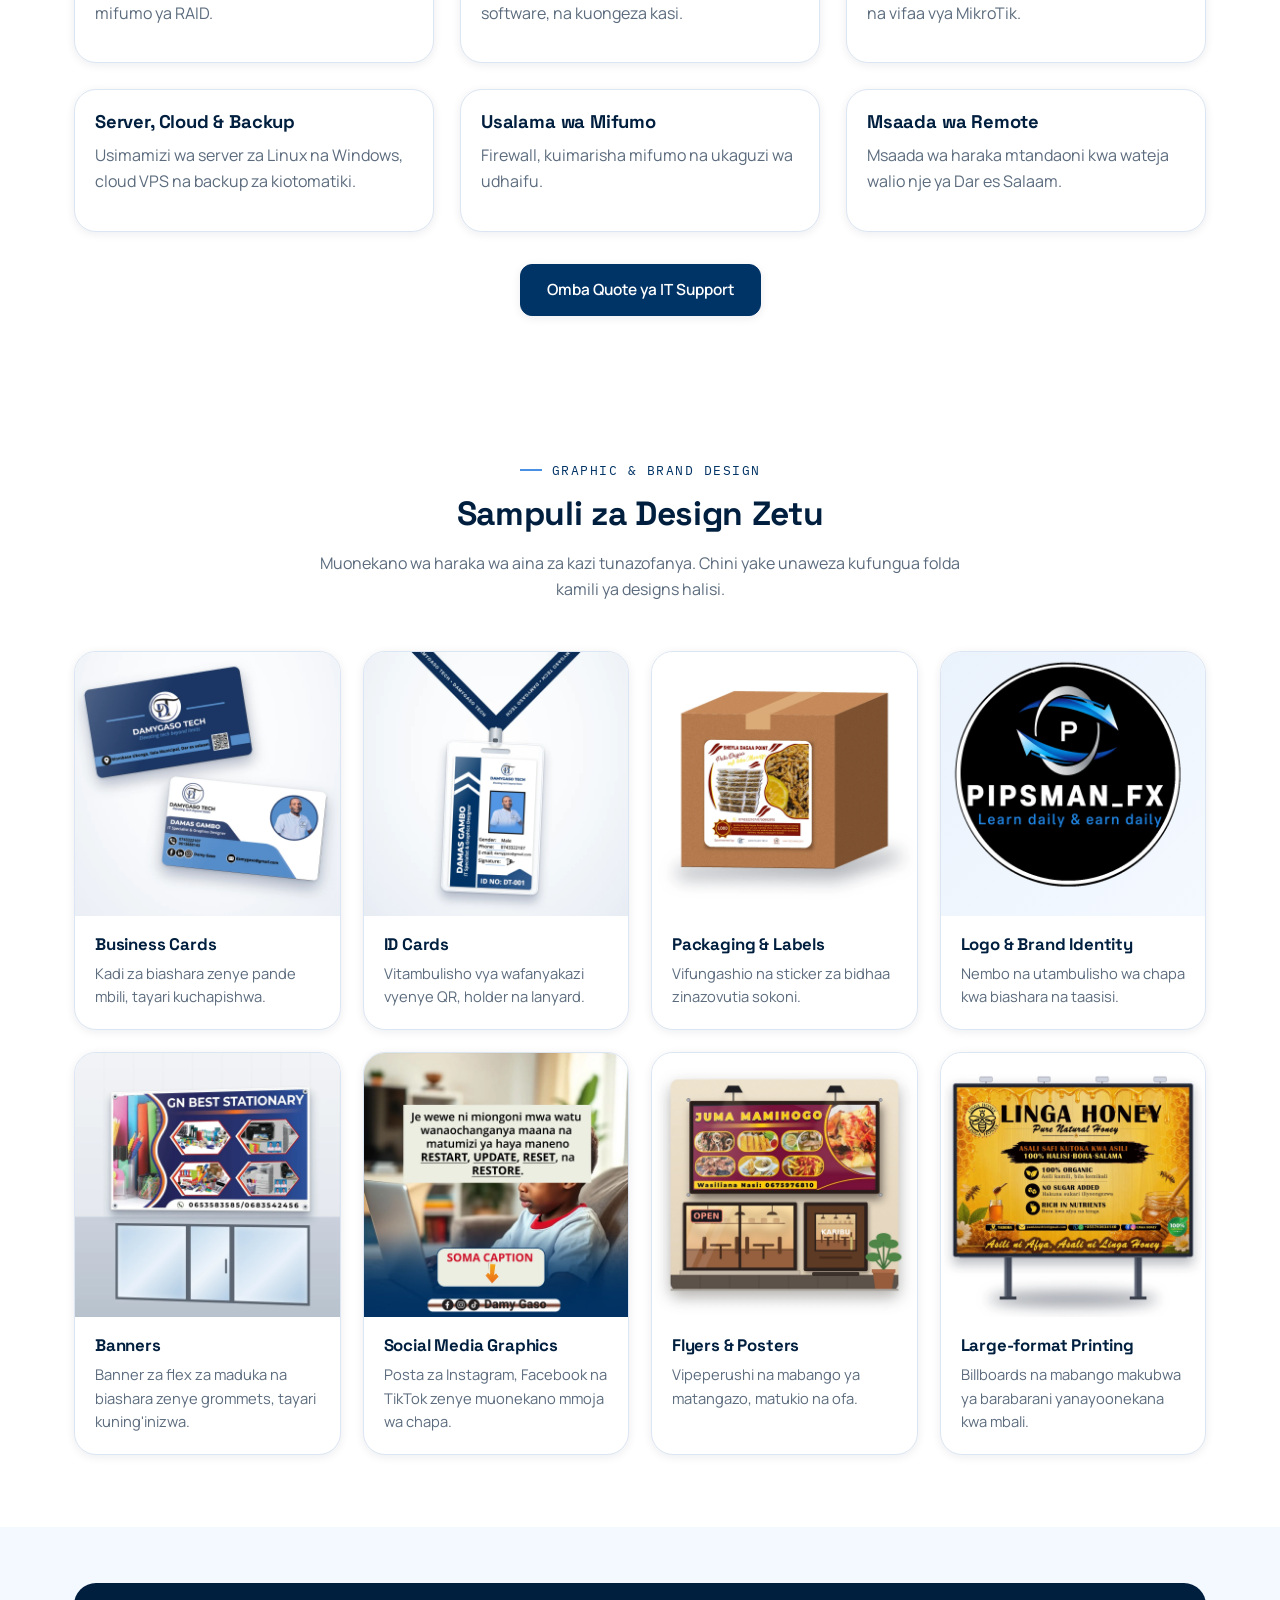
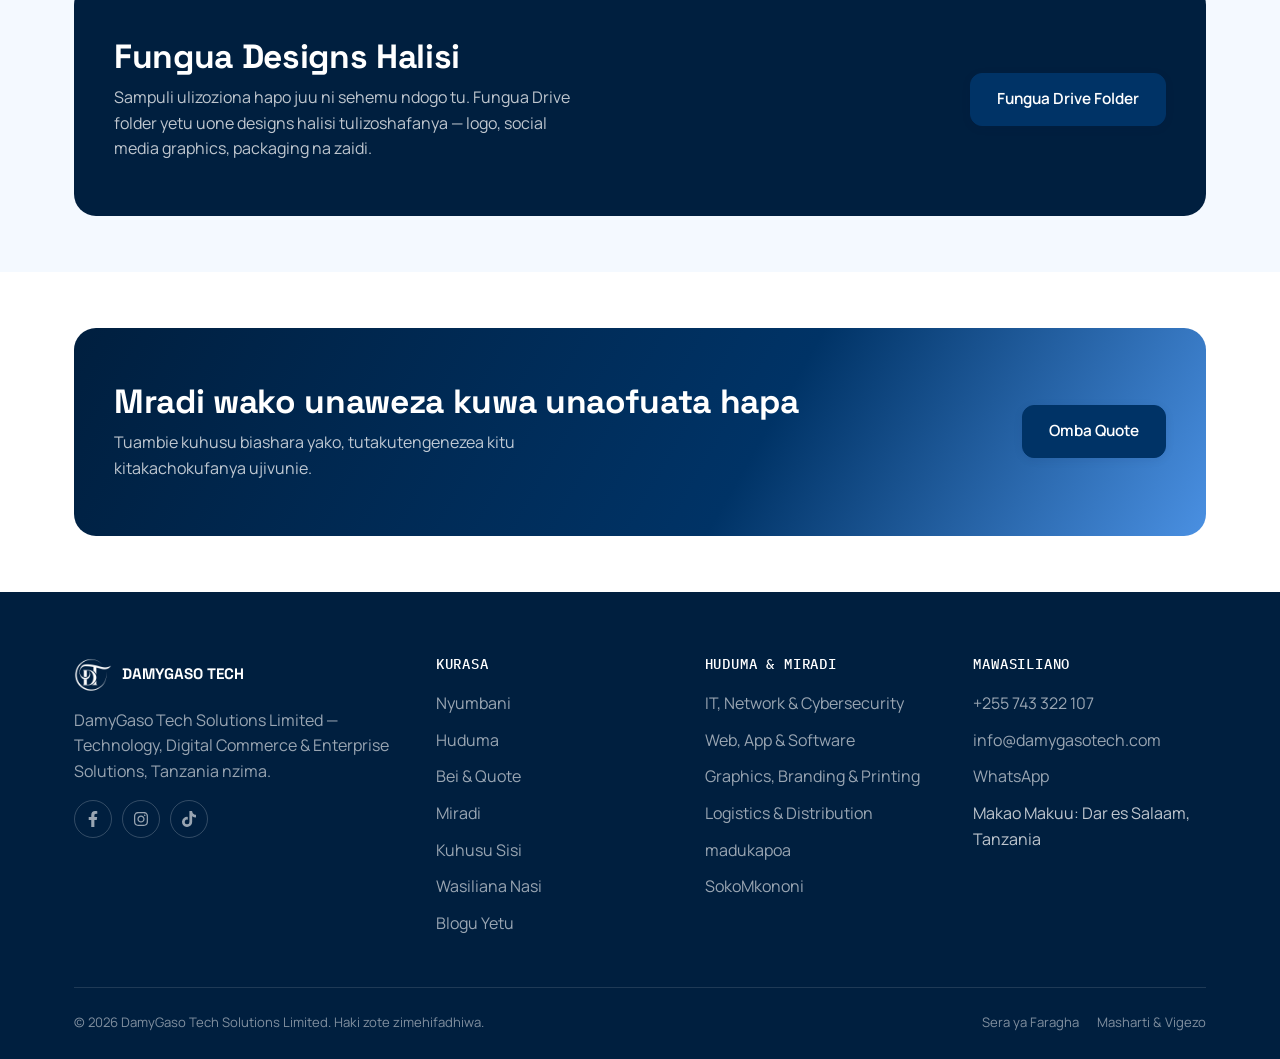
<file: portfolio.html>
<!DOCTYPE html>
<html lang="sw" data-lang="sw">
<head>
<meta charset="UTF-8">
<script>document.documentElement.setAttribute("data-lang-early","1");document.documentElement.setAttribute("data-lang", new URLSearchParams(location.search).get("lang")==="en"?"en":"sw");</script>
<meta name="viewport" content="width=device-width, initial-scale=1.0">
<!-- ===== SEO BASICS ===== -->
<title>Miradi Yetu | DamyGaso Tech Solutions Limited</title>
<meta name="description" content="Miradi ya DamyGaso Tech Solutions: majukwaa ya mtandaoni (sokomkononi.co.tz, madukapoa.co.tz), SokoMkononi App, Commercial Wi-Fi Hotspot, na kazi za IT Support kama urejeshaji wa data, matengenezo ya vifaa na mitandao ya ofisi.">
<link rel="canonical" href="https://www.damygasotech.com/portfolio.html">
<meta name="robots" content="index, follow">

<!-- ===== OPEN GRAPH ===== -->
<meta property="og:type" content="website">
<meta property="og:title" content="Miradi — DamyGaso Tech Solutions Limited">
<meta property="og:description" content="Majukwaa ya mtandaoni, mobile app, Wi-Fi hotspot na kazi za IT Support tulizozifanya.">
<meta property="og:image" content="https://www.damygasotech.com/assets/images/logo-512.webp">
<meta property="og:image:width" content="512">
<meta property="og:image:height" content="512">
<meta property="og:url" content="https://www.damygasotech.com/portfolio.html">
<meta property="og:site_name" content="DamyGaso Tech Solutions Limited">
<meta property="og:locale" content="sw_TZ">
<meta property="og:locale:alternate" content="en_US">

<!-- ===== TWITTER CARD ===== -->
<meta name="twitter:card" content="summary_large_image">
<meta name="twitter:title" content="Miradi — DamyGaso Tech Solutions Limited">
<meta name="twitter:description" content="Majukwaa ya mtandaoni, mobile app, Wi-Fi hotspot na kazi za IT Support tulizozifanya.">
<meta name="twitter:image" content="https://www.damygasotech.com/assets/images/logo-512.webp">

<meta name="keywords" content="portfolio DamyGaso Tech, sokomkononi, madukapoa, miradi ya website Tanzania, data recovery Dar es Salaam, IT support Dar es Salaam, Wi-Fi hotspot Tanzania">

<link rel="icon" href="assets/images/favicon.webp" type="image/webp">
<link rel="preconnect" href="https://fonts.googleapis.com">
<link rel="preconnect" href="https://fonts.gstatic.com" crossorigin>
<link rel="stylesheet" href="https://fonts.googleapis.com/css2?family=Space+Grotesk:wght@500;600;700&family=Manrope:wght@400;500;600;700;800&family=IBM+Plex+Mono:wght@400;500&display=swap">
<meta name="theme-color" content="#003366">
<link rel="stylesheet" href="assets/style.css">

<style>
  .design-grid{display:grid;grid-template-columns:1fr;gap:22px}
  @media (min-width:600px){.design-grid{grid-template-columns:repeat(2,1fr)}}
  @media (min-width:1100px){.design-grid{grid-template-columns:repeat(4,1fr)}}
  .design-card{background:#fff;border:1px solid var(--line);border-radius:var(--radius-lg);overflow:hidden;box-shadow:var(--shadow-sm);transition:transform .2s ease,box-shadow .2s ease}
  .design-card:hover{transform:translateY(-4px);box-shadow:var(--shadow-md)}
  .design-img{position:relative;aspect-ratio:1/1;background:linear-gradient(135deg,var(--sky-tint),var(--sky-tint-2));display:flex;align-items:center;justify-content:center;overflow:hidden}
  .design-img img{position:absolute;inset:0;width:100%;height:100%;object-fit:contain;z-index:1}
  .design-ph{font-family:var(--font-mono);font-size:.78rem;letter-spacing:.06em;text-transform:uppercase;color:var(--navy);opacity:.55;padding:0 16px;text-align:center}
  .design-body{padding:18px 20px 20px}
  .design-body h3{font-size:1.05rem;margin-bottom:6px}
  .design-body p{font-size:.92rem;margin:0}
  .grid-3 .card { overflow: hidden; padding: 20px; }
  .card-img { width: 100%; margin-bottom: 18px; }
  .card-img img {
    display: block;
    width: 100%;
    height: 180px;
    object-fit: cover;
    border-radius: 14px;
  }
  .tech-tags { display:flex; flex-wrap:wrap; gap:8px; margin-top:12px; }
  .tech-tags span {
    font-size:.75rem;
    font-weight:700;
    padding:4px 10px;
    border-radius:999px;
    background:rgba(74,144,226,.12);
    color:#003366;
  }
  .it-stats {
    display:grid;
    grid-template-columns:repeat(auto-fit,minmax(180px,1fr));
    gap:16px;
    margin:0 auto 36px;
    max-width:900px;
  }
  .it-stat {
    background:var(--navy-deep, #003366);
    color:#fff;
    border-radius:14px;
    padding:20px;
    text-align:center;
  }
  .it-stat b { display:block; font-size:2rem; line-height:1.1; }
  .it-stat span { font-size:.9rem; opacity:.8; }
  .case-flow { list-style:none; padding:0; margin:14px 0 0; display:grid; gap:10px; }
  .case-flow li b { color:var(--navy, #003366); }
</style>

<script type="application/ld+json">
{
  "@context": "https://schema.org",
  "@type": "CollectionPage",
  "name": "Miradi Yetu — DamyGaso Tech Solutions Limited",
  "url": "https://www.damygasotech.com/portfolio.html",
  "isPartOf": {
    "@type": "Organization",
    "name": "DamyGaso Tech Solutions Limited",
    "url": "https://www.damygasotech.com/"
  },
  "mainEntity": {
    "@type": "ItemList",
    "itemListElement": [
      {"@type": "ListItem", "position": 1, "name": "SokoMkononi", "url": "https://sokomkononi.co.tz"},
      {"@type": "ListItem", "position": 2, "name": "madukapoa", "url": "https://madukapoa.co.tz"},
      {"@type": "ListItem", "position": 3, "name": "DamyGaso Tech website", "url": "https://www.damygasotech.com/"}
    ]
  }
}
</script>
</head>
<body>

 <!-- ===== HEADER ===== -->
  <header class="site-header">
  <div class="header-inner">
    <a href="index.html" class="brand">
      <img src="assets/images/logo.webp" alt="DamyGaso Tech Solutions Limited logo" width="38" height="38">
      <div class="brand-text">
        <span class="brand-word">DAMYGASO TECH SOLUTIONS</span>
        <span class="brand-slogan">ELEVATING TECH BEYOND LIMITS</span>
      </div>
    </a>

    <nav class="nav-desktop">
      <ul>
        <li class="has-dropdown"><a href="index.html" aria-haspopup="true" aria-expanded="false"><span data-sw>Nyumbani</span><span data-en>Home</span><svg class="caret" width="10" height="10" viewBox="0 0 12 12" aria-hidden="true"><path d="M2 4l4 4 4-4" fill="none" stroke="currentColor" stroke-width="2" stroke-linecap="round" stroke-linejoin="round"/></svg></a>
          <ul class="dropdown"><li><a href="index.html#about-us"><span data-sw>Sisi ni Nani</span><span data-en>Who We Are</span></a></li><li><a href="index.html#core-services"><span data-sw>Huduma Zetu Kuu</span><span data-en>Core Services</span></a></li><li><a href="index.html#ecosystem"><span data-sw>Mfumo wa Kidijitali</span><span data-en>Digital Ecosystem</span></a></li><li><a href="index.html#why-us"><span data-sw>Kwa Nini Sisi</span><span data-en>Why Partner With Us</span></a></li><li><a href="index.html#approach"><span data-sw>Mchakato Wetu</span><span data-en>Our Approach</span></a></li><li><a href="index.html#track-record"><span data-sw>Uzoefu Wetu</span><span data-en>Track Record</span></a></li><li><a href="index.html#testimonials"><span data-sw>Wateja Wanasemaje</span><span data-en>What Clients Say</span></a></li><li><a href="index.html#faqs"><span data-sw>Maswali ya Kawaida</span><span data-en>FAQs</span></a></li></ul>
        </li>
        <li class="has-dropdown"><a href="services.html" aria-haspopup="true" aria-expanded="false"><span data-sw>Huduma Zetu</span><span data-en>Our Services</span><svg class="caret" width="10" height="10" viewBox="0 0 12 12" aria-hidden="true"><path d="M2 4l4 4 4-4" fill="none" stroke="currentColor" stroke-width="2" stroke-linecap="round" stroke-linejoin="round"/></svg></a>
          <ul class="dropdown"><li><a href="services.html#it-support"><span data-sw>IT, Network &amp; Cybersecurity</span><span data-en>IT, Network &amp; Cybersecurity</span></a></li><li><a href="services.html#web-app"><span data-sw>Web, App &amp; Software</span><span data-en>Web, App &amp; Software</span></a></li><li><a href="services.html#design"><span data-sw>Graphics, Branding &amp; Printing</span><span data-en>Graphics, Branding &amp; Printing</span></a></li><li><a href="services.html#logistics"><span data-sw>Logistics &amp; Usafirishaji</span><span data-en>Logistics &amp; Distribution</span></a></li><li><a href="services.html#wifi-hotspot"><span data-sw>Wi-Fi Hotspot ya Kibiashara</span><span data-en>Commercial Wi-Fi Hotspot</span></a></li><li><a href="pricing.html"><span data-sw>Bei &amp; Quote</span><span data-en>Pricing &amp; Quote</span></a></li></ul>
        </li>
        <li class="has-dropdown"><a href="portfolio.html" class="active" aria-haspopup="true" aria-expanded="false"><span data-sw>Miradi</span><span data-en>Portfolio</span><svg class="caret" width="10" height="10" viewBox="0 0 12 12" aria-hidden="true"><path d="M2 4l4 4 4-4" fill="none" stroke="currentColor" stroke-width="2" stroke-linecap="round" stroke-linejoin="round"/></svg></a>
          <ul class="dropdown"><li><a href="portfolio.html#web-apps"><span data-sw>Web Apps &amp; Majukwaa</span><span data-en>Web Apps &amp; Platforms</span></a></li><li><a href="portfolio.html#mobile-wifi"><span data-sw>Mobile App &amp; Wi-Fi</span><span data-en>Mobile App &amp; Wi-Fi</span></a></li><li><a href="portfolio.html#it-support-work"><span data-sw>Kazi za IT Support</span><span data-en>IT Support Work</span></a></li><li><a href="portfolio.html#sample-designs"><span data-sw>Designs Halisi</span><span data-en>Sample Designs</span></a></li></ul>
        </li>
        <li class="has-dropdown"><a href="https://blog.damygasotech.com/" aria-haspopup="true" aria-expanded="false"><span data-sw>Blogu Yetu</span><span data-en>Our Blog</span><svg class="caret" width="10" height="10" viewBox="0 0 12 12" aria-hidden="true"><path d="M2 4l4 4 4-4" fill="none" stroke="currentColor" stroke-width="2" stroke-linecap="round" stroke-linejoin="round"/></svg></a>
          <ul class="dropdown"><li><a href="https://blog.damygasotech.com/"><span data-sw>Makala Zote</span><span data-en>All Articles</span></a></li><li><a href="https://blog.damygasotech.com/search/label/SEO"><span data-sw>SEO &amp; Digital Marketing</span><span data-en>SEO &amp; Digital Marketing</span></a></li><li><a href="https://blog.damygasotech.com/search/label/Graphics%20%26%20Branding"><span data-sw>Graphics &amp; Branding</span><span data-en>Graphics &amp; Branding</span></a></li><li><a href="https://blog.damygasotech.com/search/label/IT%20Support"><span data-sw>IT Support &amp; Security</span><span data-en>IT Support &amp; Security</span></a></li><li><a href="https://blog.damygasotech.com/search/label/Tech%20Consultant"><span data-sw>Tech Consultant</span><span data-en>Tech Consultant</span></a></li><li><a href="https://blog.damygasotech.com/search/label/Website%20%26%20Apps"><span data-sw>Website &amp; Apps</span><span data-en>Website &amp; Apps</span></a></li><li><a href="https://blog.damygasotech.com/p/kuhusu-damygaso-tech.html"><span data-sw>Kuhusu Blogu</span><span data-en>About the Blog</span></a></li></ul>
        </li>
        <li class="has-dropdown"><a href="about.html" aria-haspopup="true" aria-expanded="false"><span data-sw>Kuhusu Sisi</span><span data-en>About Us</span><svg class="caret" width="10" height="10" viewBox="0 0 12 12" aria-hidden="true"><path d="M2 4l4 4 4-4" fill="none" stroke="currentColor" stroke-width="2" stroke-linecap="round" stroke-linejoin="round"/></svg></a>
          <ul class="dropdown"><li><a href="about.html#story"><span data-sw>Hadithi Yetu</span><span data-en>Our Story</span></a></li><li><a href="about.html#vision"><span data-sw>Dira &amp; Dhamira</span><span data-en>Vision &amp; Mission</span></a></li><li><a href="about.html#values"><span data-sw>Misingi Yetu Mikuu</span><span data-en>Our Core Values</span></a></li><li><a href="about.html#what-we-do"><span data-sw>Tunachofanya</span><span data-en>What We Do</span></a></li><li><a href="about.html#why-us"><span data-sw>Faida Yetu</span><span data-en>Why Us</span></a></li><li><a href="about.html#approach"><span data-sw>Mchakato wa Kazi</span><span data-en>Our Approach</span></a></li><li><a href="about.html#team"><span data-sw>Uongozi &amp; Timu</span><span data-en>Leadership &amp; Team</span></a></li></ul>
        </li>
        <li class="has-dropdown"><a href="contact.html" aria-haspopup="true" aria-expanded="false"><span data-sw>Wasiliana Nasi</span><span data-en>Contact Us</span><svg class="caret" width="10" height="10" viewBox="0 0 12 12" aria-hidden="true"><path d="M2 4l4 4 4-4" fill="none" stroke="currentColor" stroke-width="2" stroke-linecap="round" stroke-linejoin="round"/></svg></a>
          <ul class="dropdown"><li><a href="contact.html#contact-info"><span data-sw>Njia za Mawasiliano</span><span data-en>Ways to Reach Us</span></a></li><li><a href="contact.html#map"><span data-sw>Ramani ya Ofisi</span><span data-en>Office Map</span></a></li><li><a href="contact.html#message"><span data-sw>Tuma Ujumbe</span><span data-en>Send a Message</span></a></li><li><a href="contact.html#faqs"><span data-sw>Maswali ya Kawaida</span><span data-en>FAQs</span></a></li><li><a href="https://wa.me/255743322107?text=Habari%20DamyGaso%20Tech"><span data-sw>Chati WhatsApp</span><span data-en>Chat on WhatsApp</span></a></li></ul>
        </li>
      </ul>

      <div class="lang-toggle-desktop">
        <button data-lang-btn="sw" class="lang-btn active">SW</button>
        <button data-lang-btn="en" class="lang-btn">EN</button>
      </div>
    </nav>

    <button class="hamburger" aria-label="Fungua menyu">
      <span></span>
      <span></span>
      <span></span>
    </button>
  </div>
</header>


<!-- ===== OFFCANVAS MENU ===== -->
<div class="offcanvas-backdrop"></div>
<aside class="offcanvas">
  <div class="offcanvas-top">
    <img src="assets/images/logo-white.webp" alt="DamyGaso Tech" width="34" height="34" style="height:34px">
    <button class="offcanvas-close" aria-label="Funga menyu">&times;</button>
  </div>

  <nav>
    <ul>
      <li><a href="index.html"><span data-sw>Nyumbani</span><span data-en>Home</span></a></li>
      <li><a href="services.html"><span data-sw>Huduma Zetu</span><span data-en>Our Services</span></a></li>
      <li><a href="portfolio.html"><span data-sw>Miradi</span><span data-en>Portfolio</span></a></li>
      <li><a href="https://blog.damygasotech.com"><span data-sw>Blogu Yetu</span><span data-en>Our Blog</span></a></li>
      <li><a href="about.html"><span data-sw>Kuhusu Sisi</span><span data-en>About Us</span></a></li>
      <li><a href="contact.html"><span data-sw>Wasiliana Nasi</span><span data-en>Contact Us</span></a></li>
      <li><a href="privacy-policy.html"><span data-sw>Sera ya Faragha</span><span data-en>Privacy Policy</span></a></li>
      <li><a href="terms.html"><span data-sw>Masharti &amp; Vigezo</span><span data-en>Terms &amp; Conditions</span></a></li>
    </ul>
  </nav>

 <div class="offcanvas-actions">
    <div class="lang-slider" role="group" aria-label="Language / Lugha">
      <button type="button" data-lang-btn="sw" class="lang-btn active">SW</button>
      <button type="button" data-lang-btn="en" class="lang-btn">EN</button>
    </div>
  </div>

  <div class="offcanvas-foot">
    <p>Dar es Salaam & Tanzania nzima</p>
    <p style="margin-top:6px;">+255 743 322 107</p>
    <p style="margin-top:6px;">info@damygasotech.com</p>
    <div class="socials">
      <a href="https://www.facebook.com/damygaso" aria-label="Facebook" target="_blank" rel="noopener"><svg width="16" height="16" viewBox="0 0 320 512" fill="currentColor" aria-hidden="true"><path d="M279.14 288l14.22-92.66h-88.91v-60.13c0-25.35 12.42-50.06 52.24-50.06h40.42V6.26S260.43 0 225.36 0c-73.22 0-121.08 44.38-121.08 124.72v70.62H22.89V288h81.39v224h100.17V288z"/></svg></a>
      <a href="https://www.instagram.com/damygaso" aria-label="Instagram" target="_blank" rel="noopener"><svg width="16" height="16" viewBox="0 0 448 512" fill="currentColor" aria-hidden="true"><path d="M224.1 141c-63.6 0-114.9 51.3-114.9 114.9s51.3 114.9 114.9 114.9S339 319.5 339 255.9 287.7 141 224.1 141zm0 189.6c-41.1 0-74.7-33.5-74.7-74.7s33.5-74.7 74.7-74.7 74.7 33.5 74.7 74.7-33.6 74.7-74.7 74.7zm146.4-194.3c0 14.9-12 26.8-26.8 26.8-14.9 0-26.8-12-26.8-26.8s12-26.8 26.8-26.8 26.8 12 26.8 26.8zm76.1 27.2c-1.7-35.9-9.9-67.7-36.2-93.9-26.2-26.2-58-34.4-93.9-36.2-37-2.1-147.9-2.1-184.9 0-35.8 1.7-67.6 9.9-93.9 36.1s-34.4 58-36.2 93.9c-2.1 37-2.1 147.9 0 184.9 1.7 35.9 9.9 67.7 36.2 93.9s58 34.4 93.9 36.2c37 2.1 147.9 2.1 184.9 0 35.9-1.7 67.7-9.9 93.9-36.2 26.2-26.2 34.4-58 36.2-93.9 2.1-37 2.1-147.8 0-184.8zM398.8 388c-7.8 19.6-22.9 34.7-42.6 42.6-29.5 11.7-99.5 9-132.1 9s-102.7 2.6-132.1-9c-19.6-7.8-34.7-22.9-42.6-42.6-11.7-29.5-9-99.5-9-132.1s-2.6-102.7 9-132.1c7.8-19.6 22.9-34.7 42.6-42.6 29.5-11.7 99.5-9 132.1-9s102.7-2.6 132.1 9c19.6 7.8 34.7 22.9 42.6 42.6 11.7 29.5 9 99.5 9 132.1s2.7 102.7-9 132.1z"/></svg></a>
      <a href="https://www.tiktok.com/@damygaso" aria-label="TikTok" target="_blank" rel="noopener"><svg width="16" height="16" viewBox="0 0 448 512" fill="currentColor" aria-hidden="true"><path d="M448,209.91a210.06,210.06,0,0,1-122.77-39.25V349.38A162.55,162.55,0,1,1,185,188.31V278.2a74.62,74.62,0,1,0,52.23,71.18V0l88,0a121.18,121.18,0,0,0,1.86,22.17h0A122.18,122.18,0,0,0,381,102.39a121.43,121.43,0,0,0,67,20.14Z"/></svg></a>
    </div>
  </div>
</aside>

<main>
<section class="page-hero" style="--hero-img:url('images/projects.webp')">
  <div class="container">
    <p class="eyebrow" style="color:#8FC1FF; justify-content:center;" data-sw>MIRADI YETU</p>
    <p class="eyebrow" style="color:#8FC1FF; justify-content:center;" data-en>OUR PROJECTS</p>
    <h1 style="text-align:center;">
    <span data-sw>Majukwaa tunayoendesha na kazi tulizozifanya</span>
    <span data-en>Platforms we run and work we've delivered</span>
</h1>
    <p style="text-align:center;" data-sw>Kuanzia majukwaa ya mtandaoni na app ya simu, hadi mitandao ya Wi-Fi na kazi za IT Support za kila siku — hii ni kazi halisi inayofanyika.</p>
    <p style="text-align:center;" data-en>From online platforms and a mobile app to Wi-Fi networks and everyday IT Support — this is real work in motion.</p>
  </div>
</section>

<!-- ===== WEB PLATFORMS ===== -->
<section id="web-apps">
  <div class="container">
    <div class="section-head center">
      <p class="eyebrow" style="justify-content:center" data-sw>WEB APPS &amp; MAJUKWAA</p>
      <p class="eyebrow" style="justify-content:center" data-en>WEB APPS &amp; PLATFORMS</p>
      <h2>
        <span data-sw>Majukwaa ya mtandaoni yanayofanya kazi</span>
        <span data-en>Live web platforms</span>
      </h2>
    </div>

    <div class="grid grid-3">
      <div class="work-card reveal">
        <div class="work-img">
          <!-- Badilisha na screenshot halisi: assets/images/sokomkononi.webp -->
          <img src="assets/images/cmpny.webp" alt="SokoMkononi marketplace platform" loading="lazy" decoding="async">
        </div>
        <div class="work-body">
          <h3>SokoMkononi</h3>
          <p data-sw>Jukwaa la soko la mtandaoni la kununua na kuuza mali, lenye dashboard ya mtumiaji (muuzaji na mnunuzi), deal room ya makubaliano, dashboard ya admin na mfumo wa arifa.</p>
          <p data-en>An online marketplace for buying and selling property, with user dashboards (seller and buyer), a deal room for agreements, an admin dashboard and a notification system.</p>
          <a href="https://sokomkononi.co.tz" target="_blank" rel="noopener" class="work-link" data-sw>Fungua sokomkononi.co.tz</a>
          <a href="https://sokomkononi.co.tz" target="_blank" rel="noopener" class="work-link" data-en>Visit sokomkononi.co.tz</a>
        </div>
      </div>

      <div class="work-card reveal">
        <div class="work-img">
          <!-- Badilisha na screenshot halisi: assets/images/madukapoa.webp -->
          <img src="assets/images/madukapoa.webp" alt="madukapoa B2B wholesale and logistics platform" loading="lazy" decoding="async">
        </div>
        <div class="work-body">
          <h3>madukapoa</h3>
          <p data-sw>Jukwaa la B2B la manunuzi ya jumla na usafirishaji wa kikanda, linalounganisha wauzaji wakubwa wa Kariakoo na wauzaji wa rejareja mikoani.</p>
          <p data-en>A B2B wholesale and regional logistics platform connecting major Kariakoo wholesalers with retailers across the regions.</p>
          <a href="https://madukapoa.co.tz" target="_blank" rel="noopener" class="work-link" data-sw>Fungua madukapoa.co.tz</a>
          <a href="https://madukapoa.co.tz" target="_blank" rel="noopener" class="work-link" data-en>Visit madukapoa.co.tz</a>
        </div>
      </div>

      <div class="work-card reveal">
        <div class="work-img">
          <img src="assets/images/search.webp" alt="DamyGaso Tech website" loading="lazy" decoding="async">
        </div>
        <div class="work-body">
          <h3 data-sw>Tovuti ya DamyGaso Tech</h3>
          <h3 data-en>DamyGaso Tech Website</h3>
          <p data-sw>Tovuti yetu wenyewe — iliyojengwa kwa lugha mbili, SEO kamili, na muundo unaofanya kazi vizuri kwenye simu na kompyuta.</p>
          <p data-en>Our own website — built bilingual, fully SEO-optimized, and responsive across mobile and desktop.</p>
          <a href="https://www.damygasotech.com/" target="_blank" rel="noopener" class="work-link" data-sw>Fungua Tovuti</a>
          <a href="https://www.damygasotech.com/" target="_blank" rel="noopener" class="work-link" data-en>Visit Website</a>
        </div>
      </div>
    </div>
  </div>
</section>

<!-- ===== MOBILE APP & HOTSPOT ===== -->
<section class="bg-tint" id="mobile-wifi">
  <div class="container">
    <div class="section-head center">
      <p class="eyebrow" style="justify-content:center" data-sw>MOBILE APP &amp; WI-FI</p>
      <p class="eyebrow" style="justify-content:center" data-en>MOBILE APP &amp; WI-FI</p>
      <h2>
        <span data-sw>Kwenye simu na kwenye miji</span>
        <span data-en>On the phone and across towns</span>
      </h2>
    </div>

    <div class="grid grid-2" style="max-width:900px; margin-inline:auto;">
      <div class="work-card reveal">
        <div class="work-img">
          <!-- Badilisha na screenshot ya app: assets/images/sokomkononi-app.webp -->
          <img src="assets/images/web.webp" alt="SokoMkononi mobile app" loading="lazy" decoding="async">
        </div>
        <div class="work-body">
          <h3>SokoMkononi App</h3>
          <p data-sw>Toleo la simu la jukwaa la SokoMkononi, kwa ajili ya kuweka, kutafuta na kujadiliana kuhusu mali popote ulipo.</p>
          <p data-en>The mobile version of the SokoMkononi platform, for listing, searching and negotiating property wherever you are.</p>
          <a href="https://sokomkononi.co.tz" target="_blank" rel="noopener" class="work-link" data-sw>Fungua SokoMkononi</a>
          <a href="https://sokomkononi.co.tz" target="_blank" rel="noopener" class="work-link" data-en>Open SokoMkononi</a>
        </div>
      </div>

      <div class="work-card reveal">
        <div class="work-img">
          <img src="assets/images/portal.webp" alt="Commercial Wi-Fi hotspot network" loading="lazy" decoding="async">
        </div>
        <div class="work-body">
          <h3>Commercial Wi-Fi Hotspot</h3>
          <p data-sw>Wi-Fi ya kulipia kwa kifurushi kwenye vituo vya biashara, hosteli na miji ya mikoani, yenye malipo ya kiotomatiki kupitia captive portal na udhibiti wa kasi.</p>
          <p data-en>Prepaid Wi-Fi in commercial centers, hostels and regional towns, with automated billing through a captive portal and bandwidth management.</p>
          <a href="https://wa.me/255743322107?text=Habari%20DamyGaso%20Tech%2C%20nataka%20Wi-Fi%20hotspot%20kwenye%20eneo%20langu.%20Eneo%20ni%3A%20" target="_blank" rel="noopener" class="work-link" data-sw>Weka Hotspot kwenye eneo lako</a>
          <a href="https://wa.me/255743322107?text=Hello%20DamyGaso%20Tech%2C%20I%20would%20like%20a%20Wi-Fi%20hotspot%20at%20my%20location.%20The%20location%20is%3A%20" target="_blank" rel="noopener" class="work-link" data-en>Host a hotspot at your location</a>
        </div>
      </div>
    </div>
  </div>
</section>

<!-- ===== IT SUPPORT ===== -->
<section id="it-support-work">
  <div class="container">
    <div class="section-head center">
      <p class="eyebrow" style="justify-content:center" data-sw>IT SUPPORT</p>
      <p class="eyebrow" style="justify-content:center" data-en>IT SUPPORT</p>
      <h2>
        <span data-sw>Huduma tuliyoanza nayo, na tunayoifanya kila siku</span>
        <span data-en>Where we started, and what we do every day</span>
      </h2>
      <p class="lede" style="margin-inline:auto" data-sw>IT Support ndiyo msingi wa DamyGaso Tech. Tunahudumia ofisi, maduka na watu binafsi kwa matatizo ya kila siku ya kompyuta, mitandao na data — on-site na remote.</p>
      <p class="lede" style="margin-inline:auto" data-en>IT Support is the foundation of DamyGaso Tech. We help offices, shops and individuals with everyday computer, network and data problems — on-site and remotely.</p>
    </div>

    <!-- Ongeza takwimu zaidi hapa kutoka kwenye Excel ya kumbukumbu (idadi ya kazi, wateja, saa) pale zitakapokuwa halisi. -->
    <div class="it-stats">
      <div class="it-stat"><b>400GB+</b><span data-sw>Data muhimu zilizorejeshwa</span><span data-en>Critical data recovered</span></div>
      <div class="it-stat"><b>On-site</b><span data-sw>Dar es Salaam</span><span data-en>Dar es Salaam</span></div>
      <div class="it-stat"><b>Remote</b><span data-sw>Tanzania nzima</span><span data-en>Across Tanzania</span></div>
    </div>

    <div class="grid grid-3">
      <div class="work-card reveal">
        <div class="work-img">
          <img src="assets/images/recover.webp" alt="On-site data recovery" loading="lazy" decoding="async">
        </div>
        <div class="work-body">
          <h3 data-sw>Urejeshaji wa Data On-Site</h3>
          <h3 data-en>On-Site Data Recovery</h3>
          <ul class="case-flow">
            <li data-sw><b>Tatizo:</b> data muhimu zilifutwa kimakosa kwenye hard disk ya mteja.</li>
            <li data-sw><b>Tulichofanya:</b> tulienda kwa mteja na kurejesha data hizo papo hapo.</li>
            <li data-sw><b>Matokeo:</b> data zilirudi, biashara iliendelea bila kusimama.</li>
            <li data-en><b>Problem:</b> critical data was accidentally deleted from a client's hard drive.</li>
            <li data-en><b>What we did:</b> we went on-site and recovered the data right there.</li>
            <li data-en><b>Result:</b> the data was restored and the business kept running.</li>
          </ul>
        </div>
      </div>

      <div class="work-card reveal">
        <div class="work-img">
          <img src="assets/images/it.webp" alt="Hardware and laptop maintenance" loading="lazy" decoding="async">
        </div>
        <div class="work-body">
          <h3 data-sw>Matengenezo ya Vifaa &amp; Laptop</h3>
          <h3 data-en>Hardware &amp; Laptop Maintenance</h3>
          <p data-sw>Ukaguzi na matengenezo ya vifaa vya kompyuta na laptop, kutambua hitilafu na kuvirudisha kazini.</p>
          <p data-en>Inspection and repair of computers and laptops — diagnosing faults and getting them back to work.</p>
        </div>
      </div>

      <div class="work-card reveal">
        <div class="work-img">
          <img src="assets/images/network.webp" alt="Office network reliability" loading="lazy" decoding="async">
        </div>
        <div class="work-body">
          <h3 data-sw>Uimarishaji wa Mtandao wa Ofisi</h3>
          <h3 data-en>Office Network Reliability</h3>
          <p data-sw>Kuimarisha mtandao wa ofisi ili usikatike, na kuweka mpangilio unaoeleweka wa vifaa na kebo.</p>
          <p data-en>Strengthening office networks so they stay up, with clear, well-organized devices and cabling.</p>
        </div>
      </div>
    </div>

    <div class="section-head center" style="margin-top:48px;">
      <h3>
        <span data-sw>Kazi za IT tunazofanya mara kwa mara</span>
        <span data-en>IT jobs we handle regularly</span>
      </h3>
    </div>
    <div class="grid grid-3">
      <div class="card reveal">
        <h3 data-sw>Urejeshaji wa Data</h3><h3 data-en>Data Recovery</h3>
        <p data-sw>Faili zilizofutwa, disk zilizoharibika na mifumo ya RAID.</p>
        <p data-en>Deleted files, corrupted drives and RAID systems.</p>
      </div>
      <div class="card reveal">
        <h3 data-sw>Kompyuta &amp; Laptop</h3><h3 data-en>Computers &amp; Laptops</h3>
        <p data-sw>Matengenezo, kusakinisha mifumo na software, na kuongeza kasi.</p>
        <p data-en>Repairs, OS and software installation, and performance tune-ups.</p>
      </div>
      <div class="card reveal">
        <h3 data-sw>Mitandao &amp; Wi-Fi</h3><h3 data-en>Networks &amp; Wi-Fi</h3>
        <p data-sw>Kuweka na kutatua matatizo ya LAN, Wi-Fi na vifaa vya MikroTik.</p>
        <p data-en>Setting up and troubleshooting LAN, Wi-Fi and MikroTik equipment.</p>
      </div>
      <div class="card reveal">
        <h3 data-sw>Server, Cloud &amp; Backup</h3><h3 data-en>Server, Cloud &amp; Backup</h3>
        <p data-sw>Usimamizi wa server za Linux na Windows, cloud VPS na backup za kiotomatiki.</p>
        <p data-en>Linux and Windows server administration, cloud VPS and automated backups.</p>
      </div>
      <div class="card reveal">
        <h3 data-sw>Usalama wa Mifumo</h3><h3 data-en>Systems Security</h3>
        <p data-sw>Firewall, kuimarisha mifumo na ukaguzi wa udhaifu.</p>
        <p data-en>Firewalls, system hardening and vulnerability checks.</p>
      </div>
      <div class="card reveal">
        <h3 data-sw>Msaada wa Remote</h3><h3 data-en>Remote Support</h3>
        <p data-sw>Msaada wa haraka mtandaoni kwa wateja walio nje ya Dar es Salaam.</p>
        <p data-en>Fast online help for clients outside Dar es Salaam.</p>
      </div>
    </div>

    <div style="text-align:center; margin-top:32px;">
      <a href="pricing.html#pricing-it" class="btn btn-primary" data-sw>Omba Quote ya IT Support</a>
      <a href="pricing.html#pricing-it" class="btn btn-primary" data-en>Request an IT Support Quote</a>
    </div>
  </div>
</section>

<!-- ===== SAMPLE DESIGNS ===== -->
<section id="sample-designs">
  <div class="container">
    <div class="section-head center">
      <p class="eyebrow" data-sw>GRAPHIC &amp; BRAND DESIGN</p>
      <p class="eyebrow" data-en>GRAPHIC &amp; BRAND DESIGN</p>
      <h2><span data-sw>Sampuli za Design Zetu</span><span data-en>Our Sample Designs</span></h2>
      <p data-sw>Muonekano wa haraka wa aina za kazi tunazofanya. Chini yake unaweza kufungua folda kamili ya designs halisi.</p>
      <p data-en>A quick look at the kinds of work we do. Below, you can open the full folder of real designs.</p>
    </div>
    <div class="design-grid">
      <article class="design-card reveal">
        <div class="design-img">
          <!-- Weka design halisi: assets/images/design-businesscard.webp -->
          <img src="assets/images/design-businesscard.webp" alt="Sample ya Business Cards — DamyGaso Tech" loading="lazy" onerror="this.remove()">
          <span class="design-ph" aria-hidden="true">Business Cards</span>
        </div>
        <div class="design-body">
          <h3>Business Cards</h3>
          <p data-sw>Kadi za biashara zenye pande mbili, tayari kuchapishwa.</p>
          <p data-en>Double-sided business cards, print-ready.</p>
        </div>
      </article>
      <article class="design-card reveal">
        <div class="design-img">
          <!-- Weka design halisi: assets/images/design-idcard-holder.webp -->
          <img src="assets/images/design-idcard-holder.webp" alt="Sample ya ID Cards — DamyGaso Tech" loading="lazy" onerror="this.remove()">
          <span class="design-ph" aria-hidden="true">ID Cards</span>
        </div>
        <div class="design-body">
          <h3>ID Cards</h3>
          <p data-sw>Vitambulisho vya wafanyakazi vyenye QR, holder na lanyard.</p>
          <p data-en>Staff ID cards with QR code, holder and lanyard.</p>
        </div>
      </article>
      <article class="design-card reveal">
        <div class="design-img">
          <!-- Weka design halisi: assets/images/design-packaging-2.webp -->
          <img src="assets/images/design-packaging-2.webp" alt="Sample ya Packaging &amp; Labels — DamyGaso Tech" loading="lazy" onerror="this.remove()">
          <span class="design-ph" aria-hidden="true">Packaging &amp; Labels</span>
        </div>
        <div class="design-body">
          <h3>Packaging &amp; Labels</h3>
          <p data-sw>Vifungashio na sticker za bidhaa zinazovutia sokoni.</p>
          <p data-en>Product packaging and stickers that stand out on the shelf.</p>
        </div>
      </article>
      <article class="design-card reveal">
        <div class="design-img">
          <!-- Weka design halisi: assets/images/design-logo.webp -->
          <img src="assets/images/design-logo.webp" alt="Sample ya Logo &amp; Brand Identity — DamyGaso Tech" loading="lazy" onerror="this.remove()">
          <span class="design-ph" aria-hidden="true">Logo &amp; Brand Identity</span>
        </div>
        <div class="design-body">
          <h3>Logo &amp; Brand Identity</h3>
          <p data-sw>Nembo na utambulisho wa chapa kwa biashara na taasisi.</p>
          <p data-en>Logos and brand identity for businesses and institutions.</p>
        </div>
      </article>
      <article class="design-card reveal">
        <div class="design-img">
          <!-- Weka design halisi: assets/images/design-banner.webp -->
          <img src="assets/images/design-banner.webp" alt="Sample ya Banners — DamyGaso Tech" loading="lazy" onerror="this.remove()">
          <span class="design-ph" aria-hidden="true">Banners</span>
        </div>
        <div class="design-body">
          <h3>Banners</h3>
          <p data-sw>Banner za flex za maduka na biashara zenye grommets, tayari kuning'inizwa.</p>
          <p data-en>Flex banners for shops and businesses, with grommets, ready to hang.</p>
        </div>
      </article>
      <article class="design-card reveal">
        <div class="design-img">
          <!-- Weka design halisi: assets/images/design-social.webp -->
          <img src="assets/images/design-social.webp" alt="Sample ya Social Media Graphics — DamyGaso Tech" loading="lazy" onerror="this.remove()">
          <span class="design-ph" aria-hidden="true">Social Media Graphics</span>
        </div>
        <div class="design-body">
          <h3>Social Media Graphics</h3>
          <p data-sw>Posta za Instagram, Facebook na TikTok zenye muonekano mmoja wa chapa.</p>
          <p data-en>Instagram, Facebook and TikTok posts with one consistent brand look.</p>
        </div>
      </article>
      <article class="design-card reveal">
        <div class="design-img">
          <!-- Weka design halisi: assets/images/design-flyer.webp -->
          <img src="assets/images/design-flyer.webp" alt="Sample ya Flyers &amp; Posters — DamyGaso Tech" loading="lazy" onerror="this.remove()">
          <span class="design-ph" aria-hidden="true">Flyers &amp; Posters</span>
        </div>
        <div class="design-body">
          <h3>Flyers &amp; Posters</h3>
          <p data-sw>Vipeperushi na mabango ya matangazo, matukio na ofa.</p>
          <p data-en>Flyers and posters for promotions, events and offers.</p>
        </div>
      </article>
      <article class="design-card reveal">
        <div class="design-img">
          <!-- Weka design halisi: assets/images/design-largeformat.webp -->
          <img src="assets/images/design-largeformat.webp" alt="Sample ya Large-format Printing — DamyGaso Tech" loading="lazy" onerror="this.remove()">
          <span class="design-ph" aria-hidden="true">Large-format Printing</span>
        </div>
        <div class="design-body">
          <h3>Large-format Printing</h3>
          <p data-sw>Billboards na mabango makubwa ya barabarani yanayoonekana kwa mbali.</p>
          <p data-en>Billboards and large roadside signs that read from a distance.</p>
        </div>
      </article>
    </div>
  </div>
</section>

<!-- ===== CTA BANNER - DESIGN FOLDER ===== -->
<section class="section-tight bg-tint">
  <div class="container">
    <div class="cta-banner reveal" style="background: var(--navy-deep);">
      <div>
        <h2 data-sw>Fungua Designs Halisi</h2>
        <h2 data-en>Open the Real Designs</h2>
        <p data-sw>Sampuli ulizoziona hapo juu ni sehemu ndogo tu. Fungua Drive folder yetu uone designs halisi tulizoshafanya — logo, social media graphics, packaging na zaidi.</p>
        <p data-en>The samples above are only a small part. Open our Drive folder to see the real designs we've done — logos, social media graphics, packaging and more.</p>
      </div>
      <div style="display:flex; gap:14px; flex-wrap:wrap;">
        <a href="https://drive.google.com/drive/folders/1G8Zvzom2HRnX2OhCyz0RTkDym2Oz6UUF?usp=sharing"
           target="_blank" rel="noopener noreferrer" class="btn btn-primary" style="background:#fff; color:var(--navy);" data-sw>Fungua Drive Folder</a>
        <a href="https://drive.google.com/drive/folders/1G8Zvzom2HRnX2OhCyz0RTkDym2Oz6UUF?usp=sharing"
           target="_blank" rel="noopener noreferrer" class="btn btn-primary" style="background:#fff; color:var(--navy);" data-en>Open Drive Folder</a>
      </div>
    </div>
  </div>
</section>

<!-- ===== CTA BANNER - START PROJECT ===== -->
<section class="section-tight">
  <div class="container">
    <div class="cta-banner reveal">
      <div>
        <h2>
          <span data-sw>Mradi wako unaweza kuwa unaofuata hapa</span>
          <span data-en>Your project could be next</span>
        </h2>
        <p data-sw>Tuambie kuhusu biashara yako, tutakutengenezea kitu kitakachokufanya ujivunie.</p>
        <p data-en>Tell us about your business — we'll build something you'll be proud to show off.</p>
      </div>
      <a href="pricing.html" class="btn btn-primary" style="background:#fff; color:var(--navy);" data-sw>Omba Quote</a>
      <a href="pricing.html" class="btn btn-primary" style="background:#fff; color:var(--navy);" data-en>Request a Quote</a>
    </div>
  </div>
</section>
</main>

<!-- ===== FOOTER ===== -->
<footer class="site-footer">
  <div class="container">
    <div class="footer-grid">
      <div class="footer-brand">
        <div class="brand" style="margin-bottom:14px;">
          <img src="assets/images/logo-white.webp" alt="DamyGaso Tech" width="38" height="38" style="height:38px;">
          <span class="brand-word">DAMYGASO TECH</span>
        </div>
        <p data-sw>DamyGaso Tech Solutions Limited — Technology, Digital Commerce &amp; Enterprise Solutions, Tanzania nzima.</p>
        <p data-en>DamyGaso Tech Solutions Limited — Technology, Digital Commerce &amp; Enterprise Solutions, across Tanzania.</p>
        <div class="footer-socials">
          <a href="https://www.facebook.com/damygaso" aria-label="Facebook" target="_blank" rel="noopener"><svg width="16" height="16" viewBox="0 0 320 512" fill="currentColor" aria-hidden="true"><path d="M279.14 288l14.22-92.66h-88.91v-60.13c0-25.35 12.42-50.06 52.24-50.06h40.42V6.26S260.43 0 225.36 0c-73.22 0-121.08 44.38-121.08 124.72v70.62H22.89V288h81.39v224h100.17V288z"/></svg></a>
          <a href="https://www.instagram.com/damygaso" aria-label="Instagram" target="_blank" rel="noopener"><svg width="16" height="16" viewBox="0 0 448 512" fill="currentColor" aria-hidden="true"><path d="M224.1 141c-63.6 0-114.9 51.3-114.9 114.9s51.3 114.9 114.9 114.9S339 319.5 339 255.9 287.7 141 224.1 141zm0 189.6c-41.1 0-74.7-33.5-74.7-74.7s33.5-74.7 74.7-74.7 74.7 33.5 74.7 74.7-33.6 74.7-74.7 74.7zm146.4-194.3c0 14.9-12 26.8-26.8 26.8-14.9 0-26.8-12-26.8-26.8s12-26.8 26.8-26.8 26.8 12 26.8 26.8zm76.1 27.2c-1.7-35.9-9.9-67.7-36.2-93.9-26.2-26.2-58-34.4-93.9-36.2-37-2.1-147.9-2.1-184.9 0-35.8 1.7-67.6 9.9-93.9 36.1s-34.4 58-36.2 93.9c-2.1 37-2.1 147.9 0 184.9 1.7 35.9 9.9 67.7 36.2 93.9s58 34.4 93.9 36.2c37 2.1 147.9 2.1 184.9 0 35.9-1.7 67.7-9.9 93.9-36.2 26.2-26.2 34.4-58 36.2-93.9 2.1-37 2.1-147.8 0-184.8zM398.8 388c-7.8 19.6-22.9 34.7-42.6 42.6-29.5 11.7-99.5 9-132.1 9s-102.7 2.6-132.1-9c-19.6-7.8-34.7-22.9-42.6-42.6-11.7-29.5-9-99.5-9-132.1s-2.6-102.7 9-132.1c7.8-19.6 22.9-34.7 42.6-42.6 29.5-11.7 99.5-9 132.1-9s102.7-2.6 132.1 9c19.6 7.8 34.7 22.9 42.6 42.6 11.7 29.5 9 99.5 9 132.1s2.7 102.7-9 132.1z"/></svg></a>
          <a href="https://www.tiktok.com/@damygaso" aria-label="TikTok" target="_blank" rel="noopener"><svg width="16" height="16" viewBox="0 0 448 512" fill="currentColor" aria-hidden="true"><path d="M448,209.91a210.06,210.06,0,0,1-122.77-39.25V349.38A162.55,162.55,0,1,1,185,188.31V278.2a74.62,74.62,0,1,0,52.23,71.18V0l88,0a121.18,121.18,0,0,0,1.86,22.17h0A122.18,122.18,0,0,0,381,102.39a121.43,121.43,0,0,0,67,20.14Z"/></svg></a>
        </div>
      </div>
      <div>
        <h3><span data-sw>Kurasa</span><span data-en>Pages</span></h3>
        <ul>
          <li><a href="index.html" data-sw>Nyumbani</a><a href="index.html" data-en>Home</a></li>
          <li><a href="services.html" data-sw>Huduma</a><a href="services.html" data-en>Services</a></li>
          <li><a href="pricing.html" data-sw>Bei &amp; Quote</a><a href="pricing.html" data-en>Pricing &amp; Quote</a></li>
          <li><a href="portfolio.html" data-sw>Miradi</a><a href="portfolio.html" data-en>Portfolio</a></li>
          <li><a href="about.html" data-sw>Kuhusu Sisi</a><a href="about.html" data-en>About Us</a></li>
          <li><a href="contact.html" data-sw>Wasiliana Nasi</a><a href="contact.html" data-en>Contact</a></li>
          <li><a href="https://blog.damygasotech.com"><span data-sw>Blogu Yetu</span><span data-en>Our Blog</span></a></li>
        </ul>
      </div>
      <div>
        <h3><span data-sw>Huduma &amp; Miradi</span><span data-en>Services &amp; Ventures</span></h3>
        <ul>
          <li><a href="services.html#it-support">IT, Network &amp; Cybersecurity</a></li>
          <li><a href="services.html#web-app">Web, App &amp; Software</a></li>
          <li><a href="services.html#design">Graphics, Branding &amp; Printing</a></li>
          <li><a href="services.html#logistics">Logistics &amp; Distribution</a></li>
          <li><a href="https://madukapoa.co.tz" target="_blank" rel="noopener">madukapoa</a></li>
          <li><a href="https://sokomkononi.co.tz" target="_blank" rel="noopener">SokoMkononi</a></li>
        </ul>
      </div>
      <div>
        <h3><span data-sw>Mawasiliano</span><span data-en>Contact</span></h3>
        <ul>
          <li><a href="tel:+255743322107">+255 743 322 107</a></li>
          <li><a href="mailto:info@damygasotech.com">info@damygasotech.com</a></li>
          <li><a href="https://wa.me/255743322107" target="_blank" rel="noopener">WhatsApp</a></li>
          <li data-sw>Makao Makuu: Dar es Salaam, Tanzania</li>
          <li data-en>Head Office: Dar es Salaam, Tanzania</li>
        </ul>
      </div>
    </div>
    <div class="footer-bottom">
      <span>&copy; <span id="year"></span> DamyGaso Tech Solutions Limited. <span data-sw>Haki zote zimehifadhiwa.</span><span data-en>All rights reserved.</span></span>
      <span style="display:flex; gap:18px;">
        <a href="privacy-policy.html"><span data-sw>Sera ya Faragha</span><span data-en>Privacy Policy</span></a>
        <a href="terms.html"><span data-sw>Masharti &amp; Vigezo</span><span data-en>Terms &amp; Conditions</span></a>
      </span>
    </div>
  </div>
</footer>

<!-- ===== WHATSAPP FLOAT ===== -->
<a class="wa-float" href="https://wa.me/255743322107?text=Habari%20DamyGaso%20Tech" target="_blank" rel="noopener" aria-label="WhatsApp">
  <svg width="28" height="28" viewBox="0 0 24 24" fill="#fff"><path d="M12.04 2C6.58 2 2.13 6.45 2.13 11.91c0 1.72.45 3.39 1.3 4.86L2 22l5.36-1.4a9.9 9.9 0 0 0 4.68 1.19h.01c5.46 0 9.9-4.45 9.9-9.91 0-2.65-1.03-5.14-2.9-7.01A9.85 9.85 0 0 0 12.04 2zm0 18.13h-.01a8.2 8.2 0 0 1-4.2-1.15l-.3-.18-3.12.82.83-3.04-.2-.31a8.17 8.17 0 0 1-1.26-4.36c0-4.53 3.69-8.22 8.24-8.22 2.2 0 4.27.86 5.82 2.41a8.15 8.15 0 0 1 2.41 5.82c0 4.53-3.7 8.21-8.21 8.21zm4.5-6.16c-.25-.12-1.47-.72-1.7-.81-.23-.08-.39-.12-.56.13-.17.24-.64.81-.78.97-.14.17-.29.19-.53.06-.25-.12-1.04-.38-1.98-1.22-.73-.65-1.23-1.46-1.37-1.7-.14-.25-.02-.38.11-.51.11-.11.25-.29.37-.43.12-.15.16-.25.24-.42.08-.16.04-.31-.02-.43-.06-.12-.56-1.35-.77-1.85-.2-.48-.41-.42-.56-.43h-.48c-.16 0-.43.06-.66.31-.23.25-.86.84-.86 2.05 0 1.21.88 2.38 1 2.54.12.17 1.74 2.65 4.21 3.72.59.25 1.05.4 1.41.52.59.19 1.13.16 1.56.1.48-.07 1.47-.6 1.68-1.18.2-.58.2-1.08.14-1.18-.06-.1-.23-.16-.48-.28z"/></svg>
</a>

<script src="assets/script.js"></script>
<script>document.getElementById('year').textContent = new Date().getFullYear();</script>
</body>
</html>
</file>
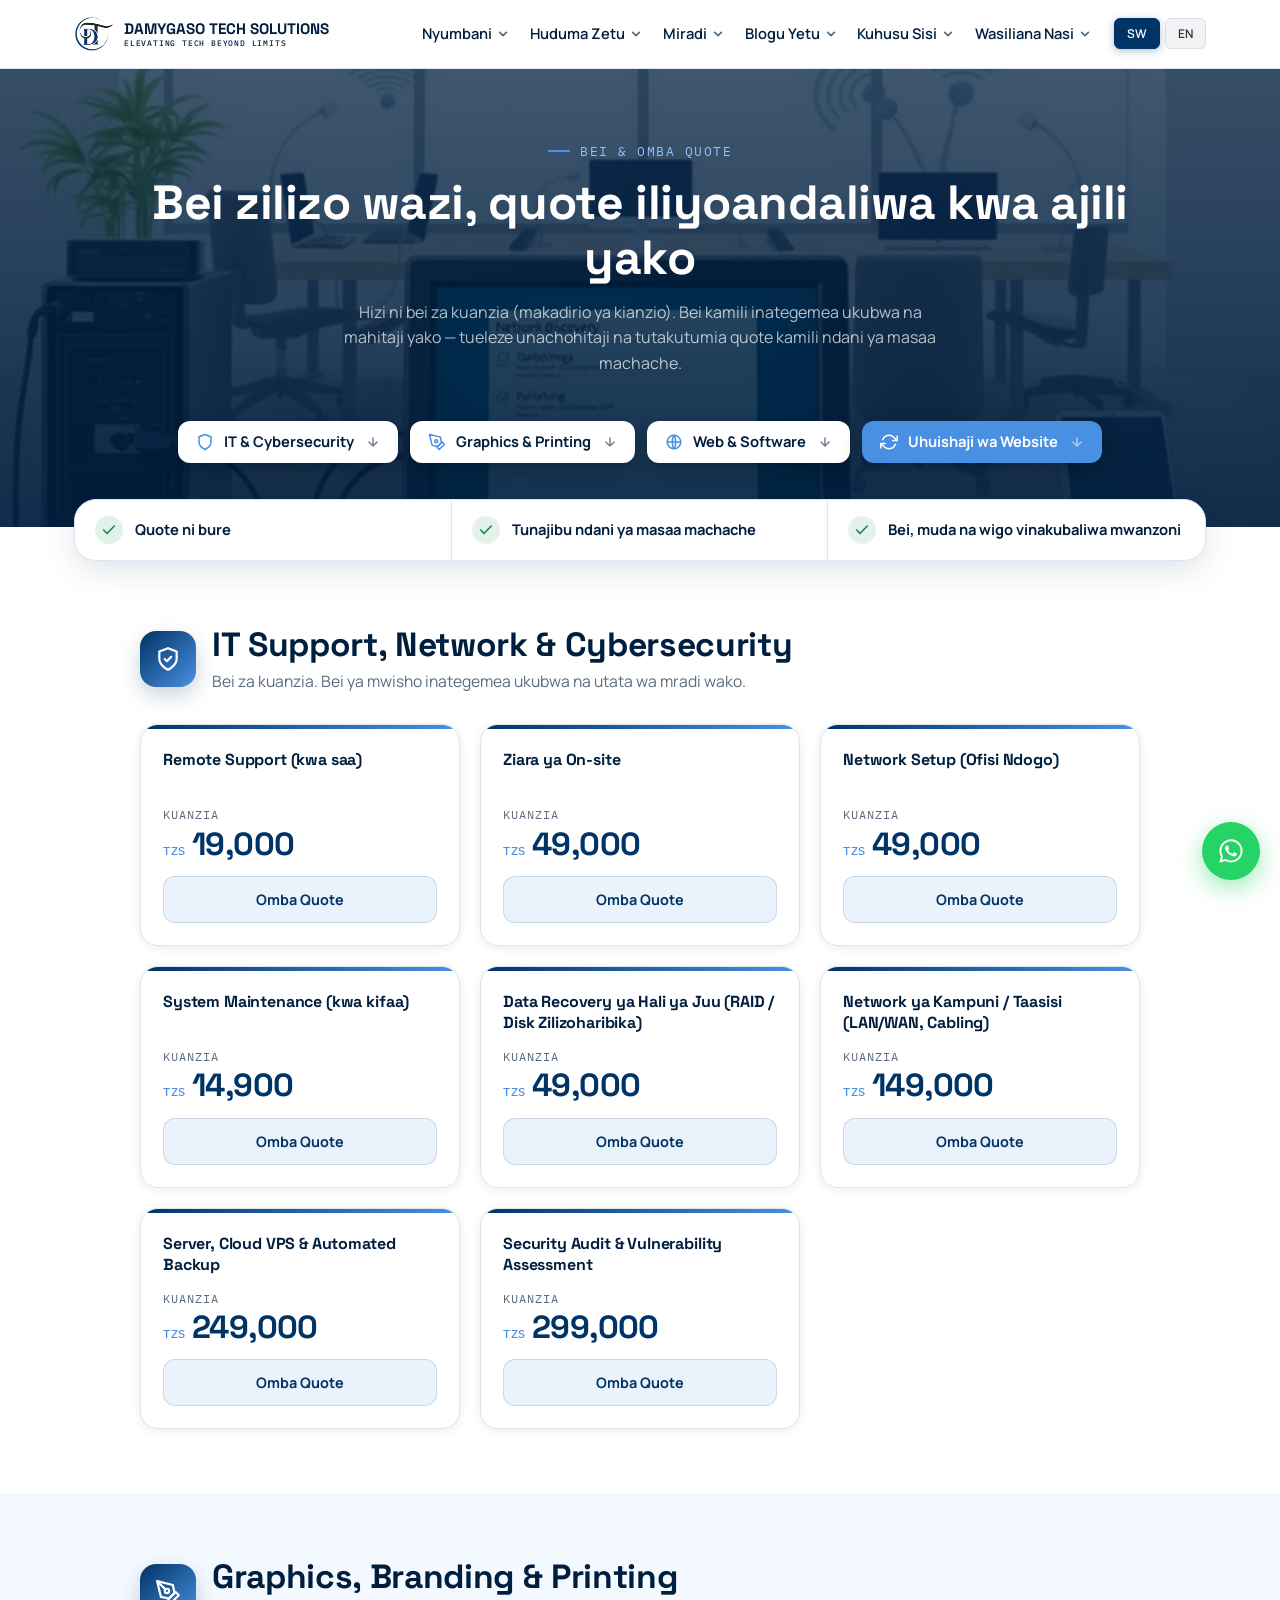
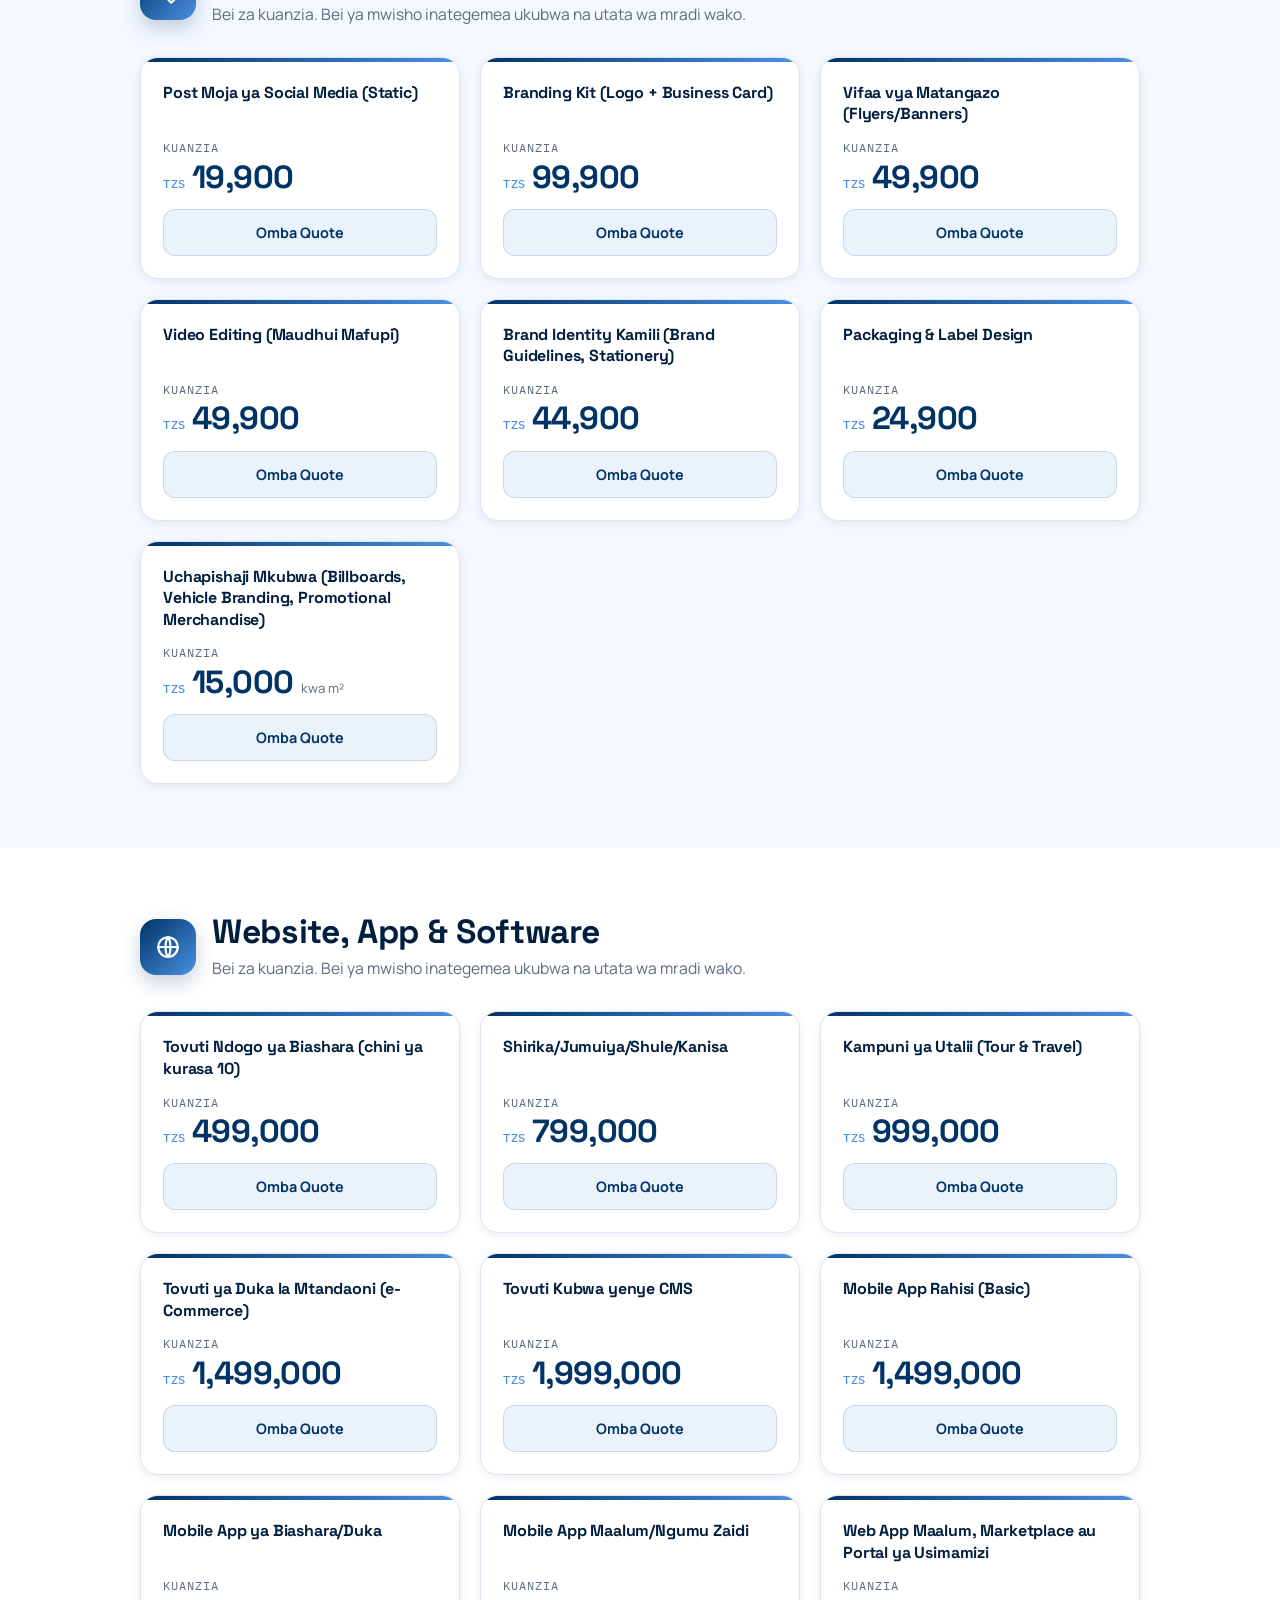
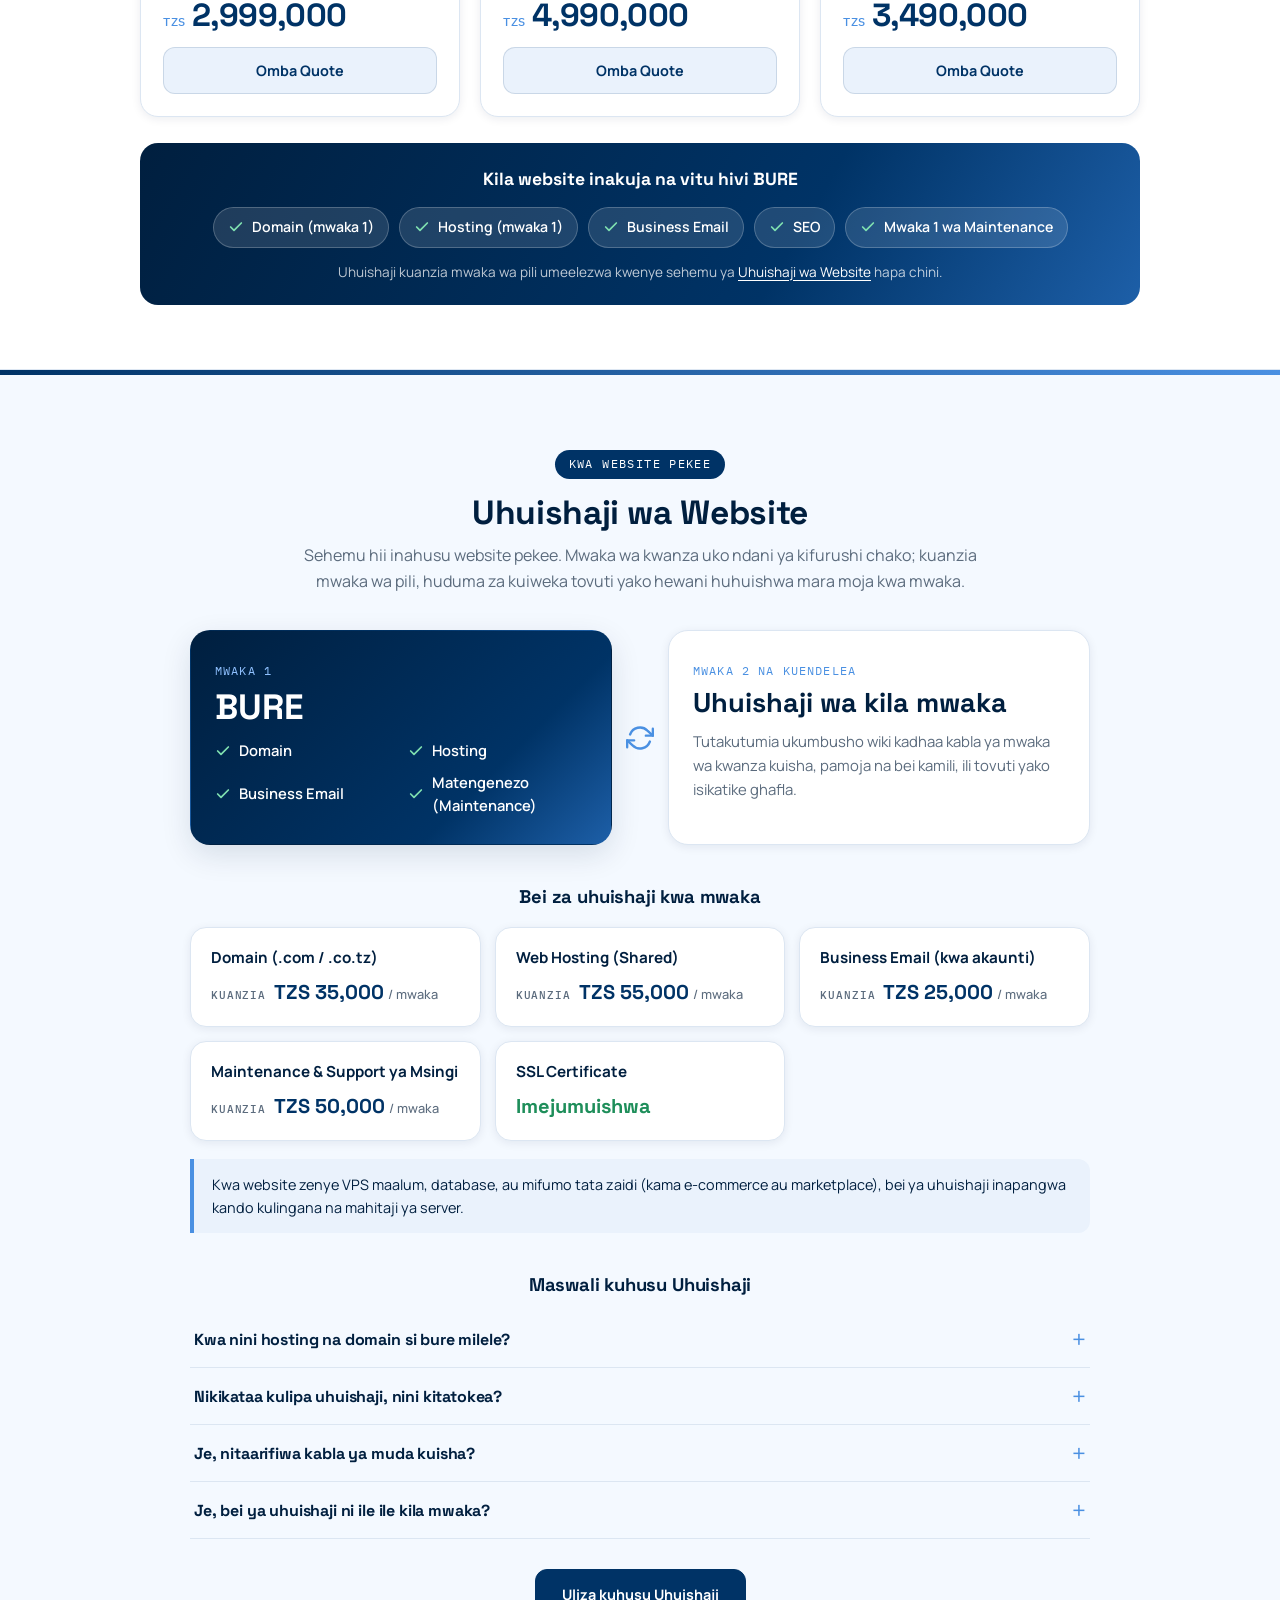
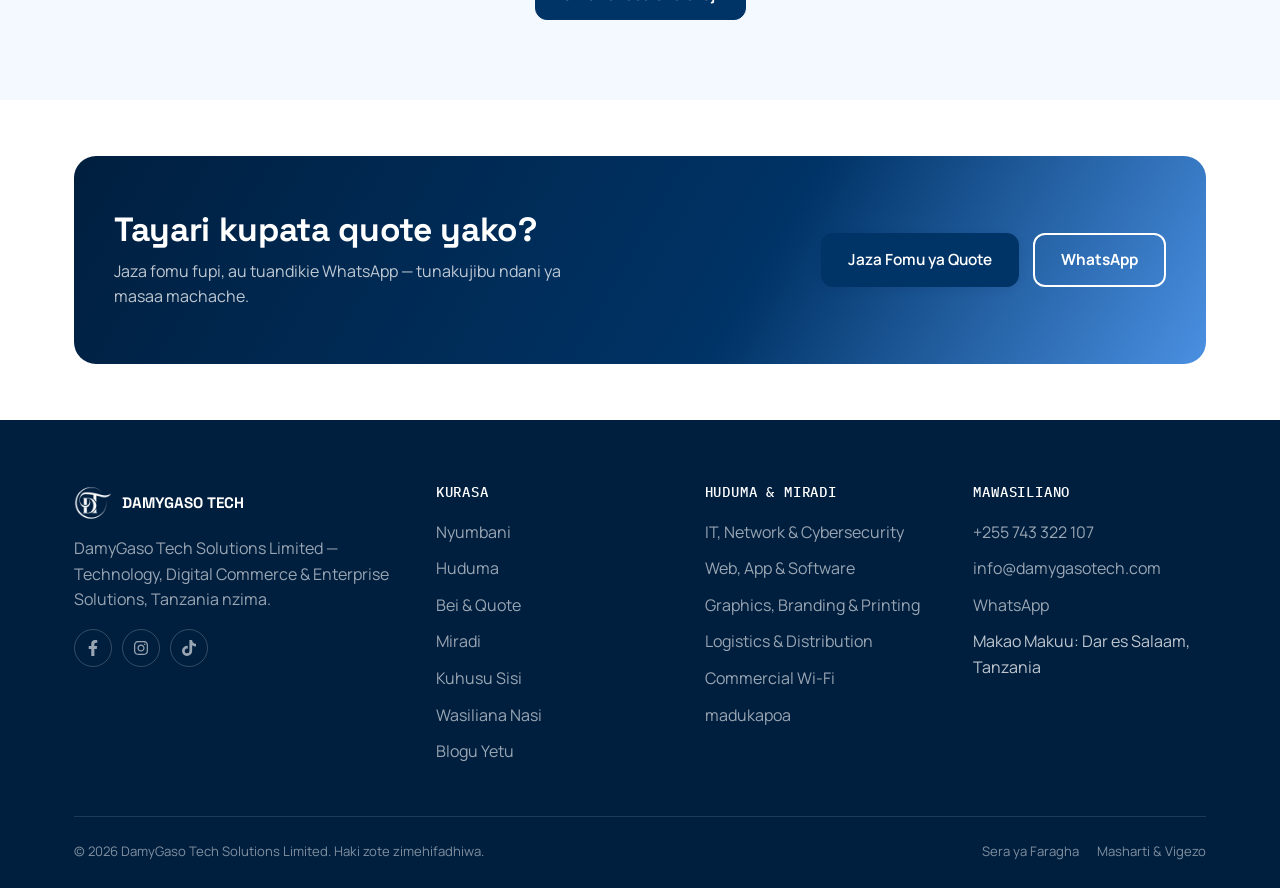
<file: pricing.html>
<!DOCTYPE html>
<html lang="sw" data-lang="sw">
<head>
<meta charset="UTF-8">
<script>document.documentElement.setAttribute("data-lang-early","1");document.documentElement.setAttribute("data-lang", new URLSearchParams(location.search).get("lang")==="en"?"en":"sw");</script>
<meta name="viewport" content="width=device-width, initial-scale=1.0">

<title>Bei &amp; Omba Quote | DamyGaso Tech Solutions Limited</title>
<meta name="description" content="Bei za DamyGaso Tech Solutions: IT Support & Cybersecurity, Website & App Development, Graphic Design & Printing. Angalia bei za kianzio na omba quote yako leo.">
<link rel="canonical" href="https://www.damygasotech.com/pricing.html">
<meta name="robots" content="index, follow">
<meta name="keywords" content="bei za website Tanzania, bei ya graphic design Dar es Salaam, bei ya IT support, omba quote, bei ya mobile app Tanzania">

<meta property="og:type" content="website">
<meta property="og:title" content="Bei &amp; Omba Quote — DamyGaso Tech Solutions Limited">
<meta property="og:description" content="Bei za kianzio za huduma zetu zote, na njia rahisi ya kuomba quote kamili.">
<meta property="og:image" content="https://www.damygasotech.com/assets/images/logo-512.webp">
<meta property="og:image:width" content="512">
<meta property="og:image:height" content="512">
<meta property="og:url" content="https://www.damygasotech.com/pricing.html">
<meta property="og:site_name" content="DamyGaso Tech Solutions Limited">
<meta property="og:locale" content="sw_TZ">

<meta name="twitter:card" content="summary_large_image">
<meta name="twitter:title" content="Bei &amp; Omba Quote — DamyGaso Tech Solutions Limited">
<meta name="twitter:description" content="Bei za kianzio za huduma zetu zote, na njia rahisi ya kuomba quote kamili.">
<meta name="twitter:image" content="https://www.damygasotech.com/assets/images/logo-512.webp">

<link rel="icon" href="assets/images/favicon.webp" type="image/webp">
<link rel="preconnect" href="https://fonts.googleapis.com">
<link rel="preconnect" href="https://fonts.gstatic.com" crossorigin>
<link rel="stylesheet" href="https://fonts.googleapis.com/css2?family=Space+Grotesk:wght@500;600;700&family=Manrope:wght@400;500;600;700;800&family=IBM+Plex+Mono:wght@400;500&display=swap">
<meta name="theme-color" content="#003366">
<link rel="stylesheet" href="assets/style.css">

<script type="application/ld+json">
{
  "@context": "https://schema.org",
  "@type": "WebPage",
  "name": "Bei & Omba Quote — DamyGaso Tech Solutions Limited",
  "url": "https://www.damygasotech.com/pricing.html",
  "isPartOf": {"@type": "WebSite", "name": "DamyGaso Tech Solutions Limited", "url": "https://www.damygasotech.com/"},
  "about": {"@type": "Organization", "name": "DamyGaso Tech Solutions Limited", "url": "https://www.damygasotech.com/"}
}
</script>
</head>
<body>

 <!-- ===== HEADER ===== -->
  <header class="site-header">
  <div class="header-inner">
    <a href="index.html" class="brand">
      <img src="assets/images/logo.webp" alt="DamyGaso Tech Solutions Limited logo" width="38" height="38">
      <div class="brand-text">
        <span class="brand-word">DAMYGASO TECH SOLUTIONS</span>
        <span class="brand-slogan">ELEVATING TECH BEYOND LIMITS</span>
      </div>
    </a>

    <nav class="nav-desktop">
      <ul>
        <li class="has-dropdown"><a href="index.html" aria-haspopup="true" aria-expanded="false"><span data-sw>Nyumbani</span><span data-en>Home</span><svg class="caret" width="10" height="10" viewBox="0 0 12 12" aria-hidden="true"><path d="M2 4l4 4 4-4" fill="none" stroke="currentColor" stroke-width="2" stroke-linecap="round" stroke-linejoin="round"/></svg></a>
          <ul class="dropdown"><li><a href="index.html#about-us"><span data-sw>Sisi ni Nani</span><span data-en>Who We Are</span></a></li><li><a href="index.html#core-services"><span data-sw>Huduma Zetu Kuu</span><span data-en>Core Services</span></a></li><li><a href="index.html#ecosystem"><span data-sw>Mfumo wa Kidijitali</span><span data-en>Digital Ecosystem</span></a></li><li><a href="index.html#why-us"><span data-sw>Kwa Nini Sisi</span><span data-en>Why Partner With Us</span></a></li><li><a href="index.html#approach"><span data-sw>Mchakato Wetu</span><span data-en>Our Approach</span></a></li><li><a href="index.html#track-record"><span data-sw>Uzoefu Wetu</span><span data-en>Track Record</span></a></li><li><a href="index.html#testimonials"><span data-sw>Wateja Wanasemaje</span><span data-en>What Clients Say</span></a></li><li><a href="index.html#faqs"><span data-sw>Maswali ya Kawaida</span><span data-en>FAQs</span></a></li></ul>
        </li>
        <li class="has-dropdown"><a href="services.html" aria-haspopup="true" aria-expanded="false"><span data-sw>Huduma Zetu</span><span data-en>Our Services</span><svg class="caret" width="10" height="10" viewBox="0 0 12 12" aria-hidden="true"><path d="M2 4l4 4 4-4" fill="none" stroke="currentColor" stroke-width="2" stroke-linecap="round" stroke-linejoin="round"/></svg></a>
          <ul class="dropdown"><li><a href="services.html#it-support"><span data-sw>IT, Network &amp; Cybersecurity</span><span data-en>IT, Network &amp; Cybersecurity</span></a></li><li><a href="services.html#web-app"><span data-sw>Web, App &amp; Software</span><span data-en>Web, App &amp; Software</span></a></li><li><a href="services.html#design"><span data-sw>Graphics, Branding &amp; Printing</span><span data-en>Graphics, Branding &amp; Printing</span></a></li><li><a href="services.html#logistics"><span data-sw>Logistics &amp; Usafirishaji</span><span data-en>Logistics &amp; Distribution</span></a></li><li><a href="services.html#wifi-hotspot"><span data-sw>Wi-Fi Hotspot ya Kibiashara</span><span data-en>Commercial Wi-Fi Hotspot</span></a></li><li><a href="pricing.html"><span data-sw>Bei &amp; Quote</span><span data-en>Pricing &amp; Quote</span></a></li></ul>
        </li>
        <li class="has-dropdown"><a href="portfolio.html" aria-haspopup="true" aria-expanded="false"><span data-sw>Miradi</span><span data-en>Portfolio</span><svg class="caret" width="10" height="10" viewBox="0 0 12 12" aria-hidden="true"><path d="M2 4l4 4 4-4" fill="none" stroke="currentColor" stroke-width="2" stroke-linecap="round" stroke-linejoin="round"/></svg></a>
          <ul class="dropdown"><li><a href="portfolio.html#web-apps"><span data-sw>Web Apps &amp; Majukwaa</span><span data-en>Web Apps &amp; Platforms</span></a></li><li><a href="portfolio.html#mobile-wifi"><span data-sw>Mobile App &amp; Wi-Fi</span><span data-en>Mobile App &amp; Wi-Fi</span></a></li><li><a href="portfolio.html#it-support-work"><span data-sw>Kazi za IT Support</span><span data-en>IT Support Work</span></a></li><li><a href="portfolio.html#sample-designs"><span data-sw>Designs Halisi</span><span data-en>Sample Designs</span></a></li></ul>
        </li>
        <li class="has-dropdown"><a href="https://blog.damygasotech.com/" aria-haspopup="true" aria-expanded="false"><span data-sw>Blogu Yetu</span><span data-en>Our Blog</span><svg class="caret" width="10" height="10" viewBox="0 0 12 12" aria-hidden="true"><path d="M2 4l4 4 4-4" fill="none" stroke="currentColor" stroke-width="2" stroke-linecap="round" stroke-linejoin="round"/></svg></a>
          <ul class="dropdown"><li><a href="https://blog.damygasotech.com/"><span data-sw>Makala Zote</span><span data-en>All Articles</span></a></li><li><a href="https://blog.damygasotech.com/search/label/SEO"><span data-sw>SEO &amp; Digital Marketing</span><span data-en>SEO &amp; Digital Marketing</span></a></li><li><a href="https://blog.damygasotech.com/search/label/Graphics%20%26%20Branding"><span data-sw>Graphics &amp; Branding</span><span data-en>Graphics &amp; Branding</span></a></li><li><a href="https://blog.damygasotech.com/search/label/IT%20Support"><span data-sw>IT Support &amp; Security</span><span data-en>IT Support &amp; Security</span></a></li><li><a href="https://blog.damygasotech.com/search/label/Tech%20Consultant"><span data-sw>Tech Consultant</span><span data-en>Tech Consultant</span></a></li><li><a href="https://blog.damygasotech.com/search/label/Website%20%26%20Apps"><span data-sw>Website &amp; Apps</span><span data-en>Website &amp; Apps</span></a></li><li><a href="https://blog.damygasotech.com/p/kuhusu-damygaso-tech.html"><span data-sw>Kuhusu Blogu</span><span data-en>About the Blog</span></a></li></ul>
        </li>
        <li class="has-dropdown"><a href="about.html" aria-haspopup="true" aria-expanded="false"><span data-sw>Kuhusu Sisi</span><span data-en>About Us</span><svg class="caret" width="10" height="10" viewBox="0 0 12 12" aria-hidden="true"><path d="M2 4l4 4 4-4" fill="none" stroke="currentColor" stroke-width="2" stroke-linecap="round" stroke-linejoin="round"/></svg></a>
          <ul class="dropdown"><li><a href="about.html#story"><span data-sw>Hadithi Yetu</span><span data-en>Our Story</span></a></li><li><a href="about.html#vision"><span data-sw>Dira &amp; Dhamira</span><span data-en>Vision &amp; Mission</span></a></li><li><a href="about.html#values"><span data-sw>Misingi Yetu Mikuu</span><span data-en>Our Core Values</span></a></li><li><a href="about.html#what-we-do"><span data-sw>Tunachofanya</span><span data-en>What We Do</span></a></li><li><a href="about.html#why-us"><span data-sw>Faida Yetu</span><span data-en>Why Us</span></a></li><li><a href="about.html#approach"><span data-sw>Mchakato wa Kazi</span><span data-en>Our Approach</span></a></li><li><a href="about.html#team"><span data-sw>Uongozi &amp; Timu</span><span data-en>Leadership &amp; Team</span></a></li></ul>
        </li>
        <li class="has-dropdown"><a href="contact.html" aria-haspopup="true" aria-expanded="false"><span data-sw>Wasiliana Nasi</span><span data-en>Contact Us</span><svg class="caret" width="10" height="10" viewBox="0 0 12 12" aria-hidden="true"><path d="M2 4l4 4 4-4" fill="none" stroke="currentColor" stroke-width="2" stroke-linecap="round" stroke-linejoin="round"/></svg></a>
          <ul class="dropdown"><li><a href="contact.html#contact-info"><span data-sw>Njia za Mawasiliano</span><span data-en>Ways to Reach Us</span></a></li><li><a href="contact.html#map"><span data-sw>Ramani ya Ofisi</span><span data-en>Office Map</span></a></li><li><a href="contact.html#message"><span data-sw>Tuma Ujumbe</span><span data-en>Send a Message</span></a></li><li><a href="contact.html#faqs"><span data-sw>Maswali ya Kawaida</span><span data-en>FAQs</span></a></li><li><a href="https://wa.me/255743322107?text=Habari%20DamyGaso%20Tech"><span data-sw>Chati WhatsApp</span><span data-en>Chat on WhatsApp</span></a></li></ul>
        </li>
      </ul>

      <div class="lang-toggle-desktop">
        <button data-lang-btn="sw" class="lang-btn active">SW</button>
        <button data-lang-btn="en" class="lang-btn">EN</button>
      </div>
    </nav>

    <button class="hamburger" aria-label="Fungua menyu">
      <span></span>
      <span></span>
      <span></span>
    </button>
  </div>
</header>


<!-- ===== OFFCANVAS MENU ===== -->
<div class="offcanvas-backdrop"></div>
<aside class="offcanvas">
  <div class="offcanvas-top">
    <img src="assets/images/logo-white.webp" alt="DamyGaso Tech" width="34" height="34" style="height:34px">
    <button class="offcanvas-close" aria-label="Funga menyu">&times;</button>
  </div>

  <nav>
    <ul>
      <li><a href="index.html"><span data-sw>Nyumbani</span><span data-en>Home</span></a></li>
      <li><a href="services.html"><span data-sw>Huduma Zetu</span><span data-en>Our Services</span></a></li>
      <li><a href="portfolio.html"><span data-sw>Miradi</span><span data-en>Portfolio</span></a></li>
      <li><a href="https://blog.damygasotech.com"><span data-sw>Blogu Yetu</span><span data-en>Our Blog</span></a></li>
      <li><a href="about.html"><span data-sw>Kuhusu Sisi</span><span data-en>About Us</span></a></li>
      <li><a href="contact.html"><span data-sw>Wasiliana Nasi</span><span data-en>Contact Us</span></a></li>
      <li><a href="privacy-policy.html"><span data-sw>Sera ya Faragha</span><span data-en>Privacy Policy</span></a></li>
      <li><a href="terms.html"><span data-sw>Masharti &amp; Vigezo</span><span data-en>Terms &amp; Conditions</span></a></li>
    </ul>
  </nav>

  <div class="offcanvas-actions">
    <div class="lang-slider" role="group" aria-label="Language / Lugha">
      <button type="button" data-lang-btn="sw" class="lang-btn active">SW</button>
      <button type="button" data-lang-btn="en" class="lang-btn">EN</button>
    </div>
  </div>

  <div class="offcanvas-foot">
    <p>Dar es Salaam & Tanzania nzima</p>
    <p style="margin-top:6px;">+255 743 322 107</p>
    <p style="margin-top:6px;">info@damygasotech.com</p>
    <div class="socials">
      <a href="https://www.facebook.com/damygaso" aria-label="Facebook" target="_blank" rel="noopener"><svg width="16" height="16" viewBox="0 0 320 512" fill="currentColor" aria-hidden="true"><path d="M279.14 288l14.22-92.66h-88.91v-60.13c0-25.35 12.42-50.06 52.24-50.06h40.42V6.26S260.43 0 225.36 0c-73.22 0-121.08 44.38-121.08 124.72v70.62H22.89V288h81.39v224h100.17V288z"/></svg></a>
      <a href="https://www.instagram.com/damygaso" aria-label="Instagram" target="_blank" rel="noopener"><svg width="16" height="16" viewBox="0 0 448 512" fill="currentColor" aria-hidden="true"><path d="M224.1 141c-63.6 0-114.9 51.3-114.9 114.9s51.3 114.9 114.9 114.9S339 319.5 339 255.9 287.7 141 224.1 141zm0 189.6c-41.1 0-74.7-33.5-74.7-74.7s33.5-74.7 74.7-74.7 74.7 33.5 74.7 74.7-33.6 74.7-74.7 74.7zm146.4-194.3c0 14.9-12 26.8-26.8 26.8-14.9 0-26.8-12-26.8-26.8s12-26.8 26.8-26.8 26.8 12 26.8 26.8zm76.1 27.2c-1.7-35.9-9.9-67.7-36.2-93.9-26.2-26.2-58-34.4-93.9-36.2-37-2.1-147.9-2.1-184.9 0-35.8 1.7-67.6 9.9-93.9 36.1s-34.4 58-36.2 93.9c-2.1 37-2.1 147.9 0 184.9 1.7 35.9 9.9 67.7 36.2 93.9s58 34.4 93.9 36.2c37 2.1 147.9 2.1 184.9 0 35.9-1.7 67.7-9.9 93.9-36.2 26.2-26.2 34.4-58 36.2-93.9 2.1-37 2.1-147.8 0-184.8zM398.8 388c-7.8 19.6-22.9 34.7-42.6 42.6-29.5 11.7-99.5 9-132.1 9s-102.7 2.6-132.1-9c-19.6-7.8-34.7-22.9-42.6-42.6-11.7-29.5-9-99.5-9-132.1s-2.6-102.7 9-132.1c7.8-19.6 22.9-34.7 42.6-42.6 29.5-11.7 99.5-9 132.1-9s102.7-2.6 132.1 9c19.6 7.8 34.7 22.9 42.6 42.6 11.7 29.5 9 99.5 9 132.1s2.7 102.7-9 132.1z"/></svg></a>
      <a href="https://www.tiktok.com/@damygaso" aria-label="TikTok" target="_blank" rel="noopener"><svg width="16" height="16" viewBox="0 0 448 512" fill="currentColor" aria-hidden="true"><path d="M448,209.91a210.06,210.06,0,0,1-122.77-39.25V349.38A162.55,162.55,0,1,1,185,188.31V278.2a74.62,74.62,0,1,0,52.23,71.18V0l88,0a121.18,121.18,0,0,0,1.86,22.17h0A122.18,122.18,0,0,0,381,102.39a121.43,121.43,0,0,0,67,20.14Z"/></svg></a>
    </div>
  </div>
</aside>


<main>
<section class="page-hero" style="--hero-img:url('images/network.webp')">
  <div class="container">
    <p class="eyebrow" style="color:#8FC1FF; justify-content:center;" data-sw>BEI &amp; OMBA QUOTE</p>
    <p class="eyebrow" style="color:#8FC1FF; justify-content:center;" data-en>PRICING &amp; REQUEST A QUOTE</p>
    <h1 style="text-align:center;">
    <span data-sw>Bei zilizo wazi, quote iliyoandaliwa kwa ajili yako</span>
    <span data-en>Transparent pricing, a quote tailored to you</span>
</h1>
    <p style="text-align:center;" data-sw>Hizi ni bei za kuanzia (makadirio ya kianzio). Bei kamili inategemea ukubwa na mahitaji yako — tueleze unachohitaji na tutakutumia quote kamili ndani ya masaa machache.</p>
    <p style="text-align:center;" data-en>These are starting-from prices. The final price depends on your scope and requirements — tell us what you need and we'll send a full quote within hours.</p>
    <div class="price-jump" role="navigation" aria-label="Sections">
      <a href="#pricing-it"><svg width="18" height="18" viewBox="0 0 24 24" fill="none" stroke="currentColor" stroke-width="2" stroke-linecap="round" stroke-linejoin="round" aria-hidden="true"><path d="M12 22s8-4 8-10V5l-8-3-8 3v7c0 6 8 10 8 10z"/></svg><span>IT &amp; Cybersecurity</span><svg class="pj-arrow" width="14" height="14" viewBox="0 0 24 24" fill="none" stroke="currentColor" stroke-width="2.6" stroke-linecap="round" stroke-linejoin="round" aria-hidden="true"><path d="M12 5v14M5 12l7 7 7-7"/></svg></a>
      <a href="#pricing-design"><svg width="18" height="18" viewBox="0 0 24 24" fill="none" stroke="currentColor" stroke-width="2" stroke-linecap="round" stroke-linejoin="round" aria-hidden="true"><path d="M12 19l7-7 3 3-7 7-3-3z"/><path d="M18 13l-1.5-7.5L2 2l3.5 14.5L13 18l5-5z"/><circle cx="11" cy="11" r="2"/></svg><span>Graphics &amp; Printing</span><svg class="pj-arrow" width="14" height="14" viewBox="0 0 24 24" fill="none" stroke="currentColor" stroke-width="2.6" stroke-linecap="round" stroke-linejoin="round" aria-hidden="true"><path d="M12 5v14M5 12l7 7 7-7"/></svg></a>
      <a href="#pricing-web"><svg width="18" height="18" viewBox="0 0 24 24" fill="none" stroke="currentColor" stroke-width="2" stroke-linecap="round" stroke-linejoin="round" aria-hidden="true"><circle cx="12" cy="12" r="9"/><path d="M3 12h18M12 3c3 3.5 3 14.5 0 18M12 3c-3 3.5-3 14.5 0 18"/></svg><span>Web &amp; Software</span><svg class="pj-arrow" width="14" height="14" viewBox="0 0 24 24" fill="none" stroke="currentColor" stroke-width="2.6" stroke-linecap="round" stroke-linejoin="round" aria-hidden="true"><path d="M12 5v14M5 12l7 7 7-7"/></svg></a>
      <a href="#pricing-renewal" class="pj-accent"><svg width="18" height="18" viewBox="0 0 24 24" fill="none" stroke="currentColor" stroke-width="2" stroke-linecap="round" stroke-linejoin="round" aria-hidden="true"><path d="M23 4v6h-6"/><path d="M1 20v-6h6"/><path d="M3.51 9a9 9 0 0 1 14.85-3.36L23 10M1 14l4.64 4.36A9 9 0 0 0 20.49 15"/></svg><span><span data-sw>Uhuishaji wa Website</span><span data-en>Website Renewals</span></span><svg class="pj-arrow" width="14" height="14" viewBox="0 0 24 24" fill="none" stroke="currentColor" stroke-width="2.6" stroke-linecap="round" stroke-linejoin="round" aria-hidden="true"><path d="M12 5v14M5 12l7 7 7-7"/></svg></a>
    </div>
  </div>
</section>


<section class="pz-trust" aria-label="Why request a quote">
  <div class="container">
    <ul class="pz-trust-list">
      <li><svg width="18" height="18" viewBox="0 0 24 24" fill="none" stroke="currentColor" stroke-width="2.5" stroke-linecap="round" stroke-linejoin="round" aria-hidden="true"><path d="M20 6L9 17l-5-5"/></svg><span><b data-sw>Quote ni bure</b><b data-en>Free quotes</b></span></li>
      <li><svg width="18" height="18" viewBox="0 0 24 24" fill="none" stroke="currentColor" stroke-width="2.5" stroke-linecap="round" stroke-linejoin="round" aria-hidden="true"><path d="M20 6L9 17l-5-5"/></svg><span><b data-sw>Tunajibu ndani ya masaa machache</b><b data-en>We reply within hours</b></span></li>
      <li><svg width="18" height="18" viewBox="0 0 24 24" fill="none" stroke="currentColor" stroke-width="2.5" stroke-linecap="round" stroke-linejoin="round" aria-hidden="true"><path d="M20 6L9 17l-5-5"/></svg><span><b data-sw>Bei, muda na wigo vinakubaliwa mwanzoni</b><b data-en>Price, timeline and scope agreed upfront</b></span></li>
    </ul>
  </div>
</section>

<section id="pricing-it" class="pz-section">
  <div class="container">
    <header class="pz-head reveal">
      <span class="pz-icon"><svg width="26" height="26" viewBox="0 0 24 24" fill="none" stroke="currentColor" stroke-width="2" stroke-linecap="round" stroke-linejoin="round" aria-hidden="true"><path d="M12 22s8-4 8-10V5l-8-3-8 3v7c0 6 8 10 8 10z"/><path d="M9 12l2 2 4-4"/></svg></span>
      <div>
        <h2><span data-sw>IT Support, Network &amp; Cybersecurity</span><span data-en>IT Support, Network &amp; Cybersecurity</span></h2>
        <p><span data-sw>Bei za kuanzia. Bei ya mwisho inategemea ukubwa na utata wa mradi wako.</span><span data-en>Starting prices. Your final price depends on the scope and complexity of your project.</span></p>
      </div>
    </header>
    <div class="pz-grid">
        <article class="pz-card reveal">
          <h3 class="pz-name"><span data-sw>Remote Support (kwa saa)</span><span data-en>Remote Support (per hour)</span></h3>
          <div class="pz-price">
            <span class="pz-from"><span data-sw>Kuanzia</span><span data-en>From</span></span>
            <span class="pz-amount"><small>TZS</small>19,000</span>
            
          </div>
          <a class="pz-cta" href="https://wa.me/255743322107?text=Habari%20DamyGaso%20Tech%2C%20naomba%20quote%20ya%3A%20Remote%20Support%20%28kwa%20saa%29" target="_blank" rel="noopener" data-sw>Omba Quote</a>
          <a class="pz-cta" href="https://wa.me/255743322107?text=Hello%20DamyGaso%20Tech%2C%20I%20would%20like%20a%20quote%20for%3A%20Remote%20Support%20%28per%20hour%29" target="_blank" rel="noopener" data-en>Get a Quote</a>
        </article>
        <article class="pz-card reveal">
          <h3 class="pz-name"><span data-sw>Ziara ya On-site</span><span data-en>On-site Visit</span></h3>
          <div class="pz-price">
            <span class="pz-from"><span data-sw>Kuanzia</span><span data-en>From</span></span>
            <span class="pz-amount"><small>TZS</small>49,000</span>
            
          </div>
          <a class="pz-cta" href="https://wa.me/255743322107?text=Habari%20DamyGaso%20Tech%2C%20naomba%20quote%20ya%3A%20Ziara%20ya%20On-site" target="_blank" rel="noopener" data-sw>Omba Quote</a>
          <a class="pz-cta" href="https://wa.me/255743322107?text=Hello%20DamyGaso%20Tech%2C%20I%20would%20like%20a%20quote%20for%3A%20On-site%20Visit" target="_blank" rel="noopener" data-en>Get a Quote</a>
        </article>
        <article class="pz-card reveal">
          <h3 class="pz-name"><span data-sw>Network Setup (Ofisi Ndogo)</span><span data-en>Network Setup (Small Office)</span></h3>
          <div class="pz-price">
            <span class="pz-from"><span data-sw>Kuanzia</span><span data-en>From</span></span>
            <span class="pz-amount"><small>TZS</small>49,000</span>
            
          </div>
          <a class="pz-cta" href="https://wa.me/255743322107?text=Habari%20DamyGaso%20Tech%2C%20naomba%20quote%20ya%3A%20Network%20Setup%20%28Ofisi%20Ndogo%29" target="_blank" rel="noopener" data-sw>Omba Quote</a>
          <a class="pz-cta" href="https://wa.me/255743322107?text=Hello%20DamyGaso%20Tech%2C%20I%20would%20like%20a%20quote%20for%3A%20Network%20Setup%20%28Small%20Office%29" target="_blank" rel="noopener" data-en>Get a Quote</a>
        </article>
        <article class="pz-card reveal">
          <h3 class="pz-name"><span data-sw>System Maintenance (kwa kifaa)</span><span data-en>System Maintenance (per device)</span></h3>
          <div class="pz-price">
            <span class="pz-from"><span data-sw>Kuanzia</span><span data-en>From</span></span>
            <span class="pz-amount"><small>TZS</small>14,900</span>
            
          </div>
          <a class="pz-cta" href="https://wa.me/255743322107?text=Habari%20DamyGaso%20Tech%2C%20naomba%20quote%20ya%3A%20System%20Maintenance%20%28kwa%20kifaa%29" target="_blank" rel="noopener" data-sw>Omba Quote</a>
          <a class="pz-cta" href="https://wa.me/255743322107?text=Hello%20DamyGaso%20Tech%2C%20I%20would%20like%20a%20quote%20for%3A%20System%20Maintenance%20%28per%20device%29" target="_blank" rel="noopener" data-en>Get a Quote</a>
        </article>
        <article class="pz-card reveal">
          <h3 class="pz-name"><span data-sw>Data Recovery ya Hali ya Juu (RAID / Disk Zilizoharibika)</span><span data-en>Advanced Data Recovery (RAID / Corrupted Drives)</span></h3>
          <div class="pz-price">
            <span class="pz-from"><span data-sw>Kuanzia</span><span data-en>From</span></span>
            <span class="pz-amount"><small>TZS</small>49,000</span>
            
          </div>
          <a class="pz-cta" href="https://wa.me/255743322107?text=Habari%20DamyGaso%20Tech%2C%20naomba%20quote%20ya%3A%20Data%20Recovery%20ya%20Hali%20ya%20Juu%20%28RAID%20/%20Disk%20Zilizoharibika%29" target="_blank" rel="noopener" data-sw>Omba Quote</a>
          <a class="pz-cta" href="https://wa.me/255743322107?text=Hello%20DamyGaso%20Tech%2C%20I%20would%20like%20a%20quote%20for%3A%20Advanced%20Data%20Recovery%20%28RAID%20/%20Corrupted%20Drives%29" target="_blank" rel="noopener" data-en>Get a Quote</a>
        </article>
        <article class="pz-card reveal">
          <h3 class="pz-name"><span data-sw>Network ya Kampuni / Taasisi (LAN/WAN, Cabling)</span><span data-en>Enterprise / Institutional Network (LAN/WAN, Cabling)</span></h3>
          <div class="pz-price">
            <span class="pz-from"><span data-sw>Kuanzia</span><span data-en>From</span></span>
            <span class="pz-amount"><small>TZS</small>149,000</span>
            
          </div>
          <a class="pz-cta" href="https://wa.me/255743322107?text=Habari%20DamyGaso%20Tech%2C%20naomba%20quote%20ya%3A%20Network%20ya%20Kampuni%20/%20Taasisi%20%28LAN/WAN%2C%20Cabling%29" target="_blank" rel="noopener" data-sw>Omba Quote</a>
          <a class="pz-cta" href="https://wa.me/255743322107?text=Hello%20DamyGaso%20Tech%2C%20I%20would%20like%20a%20quote%20for%3A%20Enterprise%20/%20Institutional%20Network%20%28LAN/WAN%2C%20Cabling%29" target="_blank" rel="noopener" data-en>Get a Quote</a>
        </article>
        <article class="pz-card reveal">
          <h3 class="pz-name"><span data-sw>Server, Cloud VPS &amp; Automated Backup</span><span data-en>Server, Cloud VPS &amp; Automated Backup</span></h3>
          <div class="pz-price">
            <span class="pz-from"><span data-sw>Kuanzia</span><span data-en>From</span></span>
            <span class="pz-amount"><small>TZS</small>249,000</span>
            
          </div>
          <a class="pz-cta" href="https://wa.me/255743322107?text=Habari%20DamyGaso%20Tech%2C%20naomba%20quote%20ya%3A%20Server%2C%20Cloud%20VPS%20%26%20Automated%20Backup" target="_blank" rel="noopener" data-sw>Omba Quote</a>
          <a class="pz-cta" href="https://wa.me/255743322107?text=Hello%20DamyGaso%20Tech%2C%20I%20would%20like%20a%20quote%20for%3A%20Server%2C%20Cloud%20VPS%20%26%20Automated%20Backup" target="_blank" rel="noopener" data-en>Get a Quote</a>
        </article>
        <article class="pz-card reveal">
          <h3 class="pz-name"><span data-sw>Security Audit &amp; Vulnerability Assessment</span><span data-en>Security Audit &amp; Vulnerability Assessment</span></h3>
          <div class="pz-price">
            <span class="pz-from"><span data-sw>Kuanzia</span><span data-en>From</span></span>
            <span class="pz-amount"><small>TZS</small>299,000</span>
            
          </div>
          <a class="pz-cta" href="https://wa.me/255743322107?text=Habari%20DamyGaso%20Tech%2C%20naomba%20quote%20ya%3A%20Security%20Audit%20%26%20Vulnerability%20Assessment" target="_blank" rel="noopener" data-sw>Omba Quote</a>
          <a class="pz-cta" href="https://wa.me/255743322107?text=Hello%20DamyGaso%20Tech%2C%20I%20would%20like%20a%20quote%20for%3A%20Security%20Audit%20%26%20Vulnerability%20Assessment" target="_blank" rel="noopener" data-en>Get a Quote</a>
        </article>
    </div>
  </div>
</section>

<section id="pricing-design" class="pz-section bg-tint">
  <div class="container">
    <header class="pz-head reveal">
      <span class="pz-icon"><svg width="26" height="26" viewBox="0 0 24 24" fill="none" stroke="currentColor" stroke-width="2" stroke-linecap="round" stroke-linejoin="round" aria-hidden="true"><path d="M12 19l7-7 3 3-7 7-3-3z"/><path d="M18 13l-1.5-7.5L2 2l3.5 14.5L13 18l5-5z"/><path d="M2 2l7.586 7.586"/><circle cx="11" cy="11" r="2"/></svg></span>
      <div>
        <h2><span data-sw>Graphics, Branding &amp; Printing</span><span data-en>Graphics, Branding &amp; Printing</span></h2>
        <p><span data-sw>Bei za kuanzia. Bei ya mwisho inategemea ukubwa na utata wa mradi wako.</span><span data-en>Starting prices. Your final price depends on the scope and complexity of your project.</span></p>
      </div>
    </header>
    <div class="pz-grid">
        <article class="pz-card reveal">
          <h3 class="pz-name"><span data-sw>Post Moja ya Social Media (Static)</span><span data-en>Social Media Post (Single/Static)</span></h3>
          <div class="pz-price">
            <span class="pz-from"><span data-sw>Kuanzia</span><span data-en>From</span></span>
            <span class="pz-amount"><small>TZS</small>19,900</span>
            
          </div>
          <a class="pz-cta" href="https://wa.me/255743322107?text=Habari%20DamyGaso%20Tech%2C%20naomba%20quote%20ya%3A%20Post%20Moja%20ya%20Social%20Media%20%28Static%29" target="_blank" rel="noopener" data-sw>Omba Quote</a>
          <a class="pz-cta" href="https://wa.me/255743322107?text=Hello%20DamyGaso%20Tech%2C%20I%20would%20like%20a%20quote%20for%3A%20Social%20Media%20Post%20%28Single/Static%29" target="_blank" rel="noopener" data-en>Get a Quote</a>
        </article>
        <article class="pz-card reveal">
          <h3 class="pz-name"><span data-sw>Branding Kit (Logo + Business Card)</span><span data-en>Branding Kit (Logo + Business Card + ID card)</span></h3>
          <div class="pz-price">
            <span class="pz-from"><span data-sw>Kuanzia</span><span data-en>From</span></span>
            <span class="pz-amount"><small>TZS</small>99,900</span>
            
          </div>
          <a class="pz-cta" href="https://wa.me/255743322107?text=Habari%20DamyGaso%20Tech%2C%20naomba%20quote%20ya%3A%20Branding%20Kit%20%28Logo%20%2B%20Business%20Card%29" target="_blank" rel="noopener" data-sw>Omba Quote</a>
          <a class="pz-cta" href="https://wa.me/255743322107?text=Hello%20DamyGaso%20Tech%2C%20I%20would%20like%20a%20quote%20for%3A%20Branding%20Kit%20%28Logo%20%2B%20Business%20Card%20%2B%20ID%20card%29" target="_blank" rel="noopener" data-en>Get a Quote</a>
        </article>
        <article class="pz-card reveal">
          <h3 class="pz-name"><span data-sw>Vifaa vya Matangazo (Flyers/Banners)</span><span data-en>Marketing Material (Flyers/Banners)</span></h3>
          <div class="pz-price">
            <span class="pz-from"><span data-sw>Kuanzia</span><span data-en>From</span></span>
            <span class="pz-amount"><small>TZS</small>49,900</span>
            
          </div>
          <a class="pz-cta" href="https://wa.me/255743322107?text=Habari%20DamyGaso%20Tech%2C%20naomba%20quote%20ya%3A%20Vifaa%20vya%20Matangazo%20%28Flyers/Banners%29" target="_blank" rel="noopener" data-sw>Omba Quote</a>
          <a class="pz-cta" href="https://wa.me/255743322107?text=Hello%20DamyGaso%20Tech%2C%20I%20would%20like%20a%20quote%20for%3A%20Marketing%20Material%20%28Flyers/Banners%29" target="_blank" rel="noopener" data-en>Get a Quote</a>
        </article>
        <article class="pz-card reveal">
          <h3 class="pz-name"><span data-sw>Video Editing (Maudhui Mafupi)</span><span data-en>Video Editing (Short Content)</span></h3>
          <div class="pz-price">
            <span class="pz-from"><span data-sw>Kuanzia</span><span data-en>From</span></span>
            <span class="pz-amount"><small>TZS</small>49,900</span>
            
          </div>
          <a class="pz-cta" href="https://wa.me/255743322107?text=Habari%20DamyGaso%20Tech%2C%20naomba%20quote%20ya%3A%20Video%20Editing%20%28Maudhui%20Mafupi%29" target="_blank" rel="noopener" data-sw>Omba Quote</a>
          <a class="pz-cta" href="https://wa.me/255743322107?text=Hello%20DamyGaso%20Tech%2C%20I%20would%20like%20a%20quote%20for%3A%20Video%20Editing%20%28Short%20Content%29" target="_blank" rel="noopener" data-en>Get a Quote</a>
        </article>
        <article class="pz-card reveal">
          <h3 class="pz-name"><span data-sw>Brand Identity Kamili (Brand Guidelines, Stationery)</span><span data-en>Full Brand Identity (Brand Guidelines, Stationery)</span></h3>
          <div class="pz-price">
            <span class="pz-from"><span data-sw>Kuanzia</span><span data-en>From</span></span>
            <span class="pz-amount"><small>TZS</small>44,900</span>
            
          </div>
          <a class="pz-cta" href="https://wa.me/255743322107?text=Habari%20DamyGaso%20Tech%2C%20naomba%20quote%20ya%3A%20Brand%20Identity%20Kamili%20%28Brand%20Guidelines%2C%20Stationery%29" target="_blank" rel="noopener" data-sw>Omba Quote</a>
          <a class="pz-cta" href="https://wa.me/255743322107?text=Hello%20DamyGaso%20Tech%2C%20I%20would%20like%20a%20quote%20for%3A%20Full%20Brand%20Identity%20%28Brand%20Guidelines%2C%20Stationery%29" target="_blank" rel="noopener" data-en>Get a Quote</a>
        </article>
        <article class="pz-card reveal">
          <h3 class="pz-name"><span data-sw>Packaging &amp; Label Design</span><span data-en>Packaging &amp; Label Design</span></h3>
          <div class="pz-price">
            <span class="pz-from"><span data-sw>Kuanzia</span><span data-en>From</span></span>
            <span class="pz-amount"><small>TZS</small>24,900</span>
            
          </div>
          <a class="pz-cta" href="https://wa.me/255743322107?text=Habari%20DamyGaso%20Tech%2C%20naomba%20quote%20ya%3A%20Packaging%20%26%20Label%20Design" target="_blank" rel="noopener" data-sw>Omba Quote</a>
          <a class="pz-cta" href="https://wa.me/255743322107?text=Hello%20DamyGaso%20Tech%2C%20I%20would%20like%20a%20quote%20for%3A%20Packaging%20%26%20Label%20Design" target="_blank" rel="noopener" data-en>Get a Quote</a>
        </article>
        <article class="pz-card reveal">
          <h3 class="pz-name"><span data-sw>Uchapishaji Mkubwa (Billboards, Vehicle Branding, Promotional Merchandise)</span><span data-en>Large-format Printing (Billboards, Vehicle Branding, Promotional Merchandise)</span></h3>
          <div class="pz-price">
            <span class="pz-from"><span data-sw>Kuanzia</span><span data-en>From</span></span>
            <span class="pz-amount"><small>TZS</small>15,000</span>
            <span class="pz-unit"><span data-sw>kwa m²</span><span data-en>per m²</span></span>
          </div>
          <a class="pz-cta" href="https://wa.me/255743322107?text=Habari%20DamyGaso%20Tech%2C%20naomba%20quote%20ya%3A%20Uchapishaji%20Mkubwa%20%28Billboards%2C%20Vehicle%20Branding%2C%20Promotional%20Merchandise%29" target="_blank" rel="noopener" data-sw>Omba Quote</a>
          <a class="pz-cta" href="https://wa.me/255743322107?text=Hello%20DamyGaso%20Tech%2C%20I%20would%20like%20a%20quote%20for%3A%20Large-format%20Printing%20%28Billboards%2C%20Vehicle%20Branding%2C%20Promotional%20Merchandise%29" target="_blank" rel="noopener" data-en>Get a Quote</a>
        </article>
    </div>
  </div>
</section>

<section id="pricing-web" class="pz-section">
  <div class="container">
    <header class="pz-head reveal">
      <span class="pz-icon"><svg width="26" height="26" viewBox="0 0 24 24" fill="none" stroke="currentColor" stroke-width="2" stroke-linecap="round" stroke-linejoin="round" aria-hidden="true"><circle cx="12" cy="12" r="9"/><path d="M3 12h18M12 3c3 3.5 3 14.5 0 18M12 3c-3 3.5-3 14.5 0 18"/></svg></span>
      <div>
        <h2><span data-sw>Website, App &amp; Software</span><span data-en>Website, App &amp; Software</span></h2>
        <p><span data-sw>Bei za kuanzia. Bei ya mwisho inategemea ukubwa na utata wa mradi wako.</span><span data-en>Starting prices. Your final price depends on the scope and complexity of your project.</span></p>
      </div>
    </header>
    <div class="pz-grid">
        <article class="pz-card reveal">
          <h3 class="pz-name"><span data-sw>Tovuti Ndogo ya Biashara (chini ya kurasa 10)</span><span data-en>Small Company Website</span></h3>
          <div class="pz-price">
            <span class="pz-from"><span data-sw>Kuanzia</span><span data-en>From</span></span>
            <span class="pz-amount"><small>TZS</small>499,000</span>
            
          </div>
          <a class="pz-cta" href="https://wa.me/255743322107?text=Habari%20DamyGaso%20Tech%2C%20naomba%20quote%20ya%3A%20Tovuti%20Ndogo%20ya%20Biashara%20%28chini%20ya%20kurasa%2010%29" target="_blank" rel="noopener" data-sw>Omba Quote</a>
          <a class="pz-cta" href="https://wa.me/255743322107?text=Hello%20DamyGaso%20Tech%2C%20I%20would%20like%20a%20quote%20for%3A%20Small%20Company%20Website" target="_blank" rel="noopener" data-en>Get a Quote</a>
        </article>
        <article class="pz-card reveal">
          <h3 class="pz-name"><span data-sw>Shirika/Jumuiya/Shule/Kanisa</span><span data-en>Corporate / Community / Schools / Churches</span></h3>
          <div class="pz-price">
            <span class="pz-from"><span data-sw>Kuanzia</span><span data-en>From</span></span>
            <span class="pz-amount"><small>TZS</small>799,000</span>
            
          </div>
          <a class="pz-cta" href="https://wa.me/255743322107?text=Habari%20DamyGaso%20Tech%2C%20naomba%20quote%20ya%3A%20Shirika/Jumuiya/Shule/Kanisa" target="_blank" rel="noopener" data-sw>Omba Quote</a>
          <a class="pz-cta" href="https://wa.me/255743322107?text=Hello%20DamyGaso%20Tech%2C%20I%20would%20like%20a%20quote%20for%3A%20Corporate%20/%20Community%20/%20Schools%20/%20Churches" target="_blank" rel="noopener" data-en>Get a Quote</a>
        </article>
        <article class="pz-card reveal">
          <h3 class="pz-name"><span data-sw>Kampuni ya Utalii (Tour &amp; Travel)</span><span data-en>Tour &amp; Travel Agency</span></h3>
          <div class="pz-price">
            <span class="pz-from"><span data-sw>Kuanzia</span><span data-en>From</span></span>
            <span class="pz-amount"><small>TZS</small>999,000</span>
            
          </div>
          <a class="pz-cta" href="https://wa.me/255743322107?text=Habari%20DamyGaso%20Tech%2C%20naomba%20quote%20ya%3A%20Kampuni%20ya%20Utalii%20%28Tour%20%26%20Travel%29" target="_blank" rel="noopener" data-sw>Omba Quote</a>
          <a class="pz-cta" href="https://wa.me/255743322107?text=Hello%20DamyGaso%20Tech%2C%20I%20would%20like%20a%20quote%20for%3A%20Tour%20%26%20Travel%20Agency" target="_blank" rel="noopener" data-en>Get a Quote</a>
        </article>
        <article class="pz-card reveal">
          <h3 class="pz-name"><span data-sw>Tovuti ya Duka la Mtandaoni (e-Commerce)</span><span data-en>E-commerce Website</span></h3>
          <div class="pz-price">
            <span class="pz-from"><span data-sw>Kuanzia</span><span data-en>From</span></span>
            <span class="pz-amount"><small>TZS</small>1,499,000</span>
            
          </div>
          <a class="pz-cta" href="https://wa.me/255743322107?text=Habari%20DamyGaso%20Tech%2C%20naomba%20quote%20ya%3A%20Tovuti%20ya%20Duka%20la%20Mtandaoni%20%28e-Commerce%29" target="_blank" rel="noopener" data-sw>Omba Quote</a>
          <a class="pz-cta" href="https://wa.me/255743322107?text=Hello%20DamyGaso%20Tech%2C%20I%20would%20like%20a%20quote%20for%3A%20E-commerce%20Website" target="_blank" rel="noopener" data-en>Get a Quote</a>
        </article>
        <article class="pz-card reveal">
          <h3 class="pz-name"><span data-sw>Tovuti Kubwa yenye CMS</span><span data-en>Large CMS Website</span></h3>
          <div class="pz-price">
            <span class="pz-from"><span data-sw>Kuanzia</span><span data-en>From</span></span>
            <span class="pz-amount"><small>TZS</small>1,999,000</span>
            
          </div>
          <a class="pz-cta" href="https://wa.me/255743322107?text=Habari%20DamyGaso%20Tech%2C%20naomba%20quote%20ya%3A%20Tovuti%20Kubwa%20yenye%20CMS" target="_blank" rel="noopener" data-sw>Omba Quote</a>
          <a class="pz-cta" href="https://wa.me/255743322107?text=Hello%20DamyGaso%20Tech%2C%20I%20would%20like%20a%20quote%20for%3A%20Large%20CMS%20Website" target="_blank" rel="noopener" data-en>Get a Quote</a>
        </article>
        <article class="pz-card reveal">
          <h3 class="pz-name"><span data-sw>Mobile App Rahisi (Basic)</span><span data-en>Simple Mobile App (Basic)</span></h3>
          <div class="pz-price">
            <span class="pz-from"><span data-sw>Kuanzia</span><span data-en>From</span></span>
            <span class="pz-amount"><small>TZS</small>1,499,000</span>
            
          </div>
          <a class="pz-cta" href="https://wa.me/255743322107?text=Habari%20DamyGaso%20Tech%2C%20naomba%20quote%20ya%3A%20Mobile%20App%20Rahisi%20%28Basic%29" target="_blank" rel="noopener" data-sw>Omba Quote</a>
          <a class="pz-cta" href="https://wa.me/255743322107?text=Hello%20DamyGaso%20Tech%2C%20I%20would%20like%20a%20quote%20for%3A%20Simple%20Mobile%20App%20%28Basic%29" target="_blank" rel="noopener" data-en>Get a Quote</a>
        </article>
        <article class="pz-card reveal">
          <h3 class="pz-name"><span data-sw>Mobile App ya Biashara/Duka</span><span data-en>Business / Store Mobile App</span></h3>
          <div class="pz-price">
            <span class="pz-from"><span data-sw>Kuanzia</span><span data-en>From</span></span>
            <span class="pz-amount"><small>TZS</small>2,999,000</span>
            
          </div>
          <a class="pz-cta" href="https://wa.me/255743322107?text=Habari%20DamyGaso%20Tech%2C%20naomba%20quote%20ya%3A%20Mobile%20App%20ya%20Biashara/Duka" target="_blank" rel="noopener" data-sw>Omba Quote</a>
          <a class="pz-cta" href="https://wa.me/255743322107?text=Hello%20DamyGaso%20Tech%2C%20I%20would%20like%20a%20quote%20for%3A%20Business%20/%20Store%20Mobile%20App" target="_blank" rel="noopener" data-en>Get a Quote</a>
        </article>
        <article class="pz-card reveal">
          <h3 class="pz-name"><span data-sw>Mobile App Maalum/Ngumu Zaidi</span><span data-en>Custom / Complex Mobile App</span></h3>
          <div class="pz-price">
            <span class="pz-from"><span data-sw>Kuanzia</span><span data-en>From</span></span>
            <span class="pz-amount"><small>TZS</small>4,990,000</span>
            
          </div>
          <a class="pz-cta" href="https://wa.me/255743322107?text=Habari%20DamyGaso%20Tech%2C%20naomba%20quote%20ya%3A%20Mobile%20App%20Maalum/Ngumu%20Zaidi" target="_blank" rel="noopener" data-sw>Omba Quote</a>
          <a class="pz-cta" href="https://wa.me/255743322107?text=Hello%20DamyGaso%20Tech%2C%20I%20would%20like%20a%20quote%20for%3A%20Custom%20/%20Complex%20Mobile%20App" target="_blank" rel="noopener" data-en>Get a Quote</a>
        </article>
        <article class="pz-card reveal">
          <h3 class="pz-name"><span data-sw>Web App Maalum, Marketplace au Portal ya Usimamizi</span><span data-en>Custom Web App, Marketplace or Management Portal</span></h3>
          <div class="pz-price">
            <span class="pz-from"><span data-sw>Kuanzia</span><span data-en>From</span></span>
            <span class="pz-amount"><small>TZS</small>3,490,000</span>
            
          </div>
          <a class="pz-cta" href="https://wa.me/255743322107?text=Habari%20DamyGaso%20Tech%2C%20naomba%20quote%20ya%3A%20Web%20App%20Maalum%2C%20Marketplace%20au%20Portal%20ya%20Usimamizi" target="_blank" rel="noopener" data-sw>Omba Quote</a>
          <a class="pz-cta" href="https://wa.me/255743322107?text=Hello%20DamyGaso%20Tech%2C%20I%20would%20like%20a%20quote%20for%3A%20Custom%20Web%20App%2C%20Marketplace%20or%20Management%20Portal" target="_blank" rel="noopener" data-en>Get a Quote</a>
        </article>
    </div>
    <div class="pz-includes reveal">
      <div class="pz-includes-title">
        <strong data-sw>Kila website inakuja na vitu hivi BURE</strong>
        <strong data-en>Every website comes with these, FREE</strong>
      </div>
      <ul class="pz-chips"><li><svg width="16" height="16" viewBox="0 0 24 24" fill="none" stroke="currentColor" stroke-width="2.6" stroke-linecap="round" stroke-linejoin="round" aria-hidden="true"><path d="M20 6L9 17l-5-5"/></svg><span data-sw>Domain (mwaka 1)</span><span data-en>Domain (1 year)</span></li><li><svg width="16" height="16" viewBox="0 0 24 24" fill="none" stroke="currentColor" stroke-width="2.6" stroke-linecap="round" stroke-linejoin="round" aria-hidden="true"><path d="M20 6L9 17l-5-5"/></svg><span data-sw>Hosting (mwaka 1)</span><span data-en>Hosting (1 year)</span></li><li><svg width="16" height="16" viewBox="0 0 24 24" fill="none" stroke="currentColor" stroke-width="2.6" stroke-linecap="round" stroke-linejoin="round" aria-hidden="true"><path d="M20 6L9 17l-5-5"/></svg><span data-sw>Business Email</span><span data-en>Business Email</span></li><li><svg width="16" height="16" viewBox="0 0 24 24" fill="none" stroke="currentColor" stroke-width="2.6" stroke-linecap="round" stroke-linejoin="round" aria-hidden="true"><path d="M20 6L9 17l-5-5"/></svg><span data-sw>SEO</span><span data-en>SEO</span></li><li><svg width="16" height="16" viewBox="0 0 24 24" fill="none" stroke="currentColor" stroke-width="2.6" stroke-linecap="round" stroke-linejoin="round" aria-hidden="true"><path d="M20 6L9 17l-5-5"/></svg><span data-sw>Mwaka 1 wa Maintenance</span><span data-en>1 year of Maintenance</span></li></ul>
      <p class="pz-includes-note"><span data-sw>Uhuishaji kuanzia mwaka wa pili umeelezwa kwenye sehemu ya <a href="#pricing-renewal">Uhuishaji wa Website</a> hapa chini.</span><span data-en>Renewals from year two are explained in the <a href="#pricing-renewal">Website Renewals</a> section below.</span></p>
    </div>
  </div>
</section>

<section id="pricing-renewal" class="pz-renew">
  <div class="container">
    <header class="pz-ren-head reveal">
      <span class="pz-badge"><span data-sw>KWA WEBSITE PEKEE</span><span data-en>WEBSITES ONLY</span></span>
      <h2><span data-sw>Uhuishaji wa Website</span><span data-en>Website Renewals</span></h2>
      <p><span data-sw>Sehemu hii inahusu website pekee. Mwaka wa kwanza uko ndani ya kifurushi chako; kuanzia mwaka wa pili, huduma za kuiweka tovuti yako hewani huhuishwa mara moja kwa mwaka.</span><span data-en>This section applies to websites only. Year one is included in your package; from year two, the services that keep your site online are renewed once a year.</span></p>
    </header>

    <div class="pz-timeline reveal">
      <div class="pz-step pz-step-free">
        <span class="pz-step-tag"><span data-sw>MWAKA 1</span><span data-en>YEAR 1</span></span>
        <strong class="pz-step-title"><span data-sw>BURE</span><span data-en>FREE</span></strong>
        <ul>
          <li><svg width="16" height="16" viewBox="0 0 24 24" fill="none" stroke="currentColor" stroke-width="2.6" stroke-linecap="round" stroke-linejoin="round" aria-hidden="true"><path d="M20 6L9 17l-5-5"/></svg><span data-sw>Domain</span><span data-en>Domain</span></li>
          <li><svg width="16" height="16" viewBox="0 0 24 24" fill="none" stroke="currentColor" stroke-width="2.6" stroke-linecap="round" stroke-linejoin="round" aria-hidden="true"><path d="M20 6L9 17l-5-5"/></svg><span data-sw>Hosting</span><span data-en>Hosting</span></li>
          <li><svg width="16" height="16" viewBox="0 0 24 24" fill="none" stroke="currentColor" stroke-width="2.6" stroke-linecap="round" stroke-linejoin="round" aria-hidden="true"><path d="M20 6L9 17l-5-5"/></svg><span data-sw>Business Email</span><span data-en>Business Email</span></li>
          <li><svg width="16" height="16" viewBox="0 0 24 24" fill="none" stroke="currentColor" stroke-width="2.6" stroke-linecap="round" stroke-linejoin="round" aria-hidden="true"><path d="M20 6L9 17l-5-5"/></svg><span data-sw>Matengenezo (Maintenance)</span><span data-en>Maintenance</span></li>
        </ul>
      </div>
      <div class="pz-step-arrow" aria-hidden="true"><svg width="28" height="28" viewBox="0 0 24 24" fill="none" stroke="currentColor" stroke-width="2" stroke-linecap="round" stroke-linejoin="round" aria-hidden="true"><path d="M23 4v6h-6"/><path d="M1 20v-6h6"/><path d="M3.51 9a9 9 0 0 1 14.85-3.36L23 10M1 14l4.64 4.36A9 9 0 0 0 20.49 15"/></svg></div>
      <div class="pz-step">
        <span class="pz-step-tag"><span data-sw>MWAKA 2 NA KUENDELEA</span><span data-en>YEAR 2 ONWARD</span></span>
        <strong class="pz-step-title"><span data-sw>Uhuishaji wa kila mwaka</span><span data-en>Annual renewal</span></strong>
        <p><span data-sw>Tutakutumia ukumbusho wiki kadhaa kabla ya mwaka wa kwanza kuisha, pamoja na bei kamili, ili tovuti yako isikatike ghafla.</span><span data-en>We send a reminder several weeks before year one ends, with full pricing, so your site never goes down unexpectedly.</span></p>
      </div>
    </div>

    <h3 class="pz-ren-title reveal"><span data-sw>Bei za uhuishaji kwa mwaka</span><span data-en>Annual renewal prices</span></h3>
    <div class="pz-ren-grid reveal">
        <div class="pz-ren-item">
          <span class="pz-ren-name"><span data-sw>Domain (.com / .co.tz)</span><span data-en>Domain (.com / .co.tz)</span></span>
          <span class="pz-ren-price"><small><span data-sw>Kuanzia</span><span data-en>From</span></small> TZS 35,000<em><span data-sw>/ mwaka</span><span data-en>/ year</span></em></span>
        </div>
        <div class="pz-ren-item">
          <span class="pz-ren-name"><span data-sw>Web Hosting (Shared)</span><span data-en>Web Hosting (Shared)</span></span>
          <span class="pz-ren-price"><small><span data-sw>Kuanzia</span><span data-en>From</span></small> TZS 55,000<em><span data-sw>/ mwaka</span><span data-en>/ year</span></em></span>
        </div>
        <div class="pz-ren-item">
          <span class="pz-ren-name"><span data-sw>Business Email (kwa akaunti)</span><span data-en>Business Email (per account)</span></span>
          <span class="pz-ren-price"><small><span data-sw>Kuanzia</span><span data-en>From</span></small> TZS 25,000<em><span data-sw>/ mwaka</span><span data-en>/ year</span></em></span>
        </div>
        <div class="pz-ren-item">
          <span class="pz-ren-name"><span data-sw>Maintenance &amp; Support ya Msingi</span><span data-en>Basic Maintenance &amp; Support</span></span>
          <span class="pz-ren-price"><small><span data-sw>Kuanzia</span><span data-en>From</span></small> TZS 50,000<em><span data-sw>/ mwaka</span><span data-en>/ year</span></em></span>
        </div>
        <div class="pz-ren-item">
          <span class="pz-ren-name"><span data-sw>SSL Certificate</span><span data-en>SSL Certificate</span></span>
          <span class="pz-ren-price pz-ren-incl"><span data-sw>Imejumuishwa</span><span data-en>Included</span></span>
        </div>
    </div>
    <p class="pz-ren-note reveal"><span data-sw>Kwa website zenye VPS maalum, database, au mifumo tata zaidi (kama e-commerce au marketplace), bei ya uhuishaji inapangwa kando kulingana na mahitaji ya server.</span><span data-en>For websites requiring a dedicated VPS, database, or more complex systems (e.g. e-commerce or marketplace platforms), renewal pricing is quoted separately based on server requirements.</span></p>

    <div class="pz-faq reveal">
      <h3><span data-sw>Maswali kuhusu Uhuishaji</span><span data-en>Renewal FAQs</span></h3>
      <details class="faq-item">
        <summary><h4><span data-sw>Kwa nini hosting na domain si bure milele?</span><span data-en>Why aren't hosting and domain free forever?</span></h4></summary>
        <div class="faq-answer">
          <p data-sw>Domain na hosting ni huduma zinazotolewa na makampuni mengine ya kimataifa/kitaifa (registrars na server providers), na sisi tunalipia gharama hizo kwa niaba yako mwaka wa kwanza kama sehemu ya kifurushi chako. Gharama hizi zinaendelea kila mwaka bila kujali ni nani anayehudumia tovuti — hakuna kampuni duniani inayoweza kutoa hosting/domain bure milele.</p>
          <p data-en>Domain and hosting are services provided by separate international/local companies (registrars and server providers), and we cover that cost on your behalf in year one as part of your package. These costs continue every year regardless of who manages the website — no company anywhere can offer free hosting/domain forever.</p>
        </div>
      </details>

      <details class="faq-item">
        <summary><h4><span data-sw>Nikikataa kulipa uhuishaji, nini kitatokea?</span><span data-en>What happens if I don't renew?</span></h4></summary>
        <div class="faq-answer">
          <p data-sw>Tovuti yako itasimama na kuacha kuonekana mtandaoni (domain ikiisha muda) au itafungwa (hosting ikiisha muda). Lakini Design na code ya tovuti yako bado itakuwa ni mali yako — tunaweza kukuhamishia mahali pengine ukitaka, lakini bila hosting/domain hai, tovuti haitaonekana kwa wateja wako.</p>
          <p data-en>Your website will go offline once the domain expires, or be suspended once hosting expires. But the design and code remain yours — we can help transfer them elsewhere if you wish — but without active hosting/domain, the site will not be visible to your customers.</p>
        </div>
      </details>

      <details class="faq-item">
        <summary><h4><span data-sw>Je, nitaarifiwa kabla ya muda kuisha?</span><span data-en>Will I be notified before it expires?</span></h4></summary>
        <div class="faq-answer">
          <p data-sw>Ndiyo, tutakutumia ukumbusho wiki kadhaa kabla ya mwaka wako wa kwanza kuisha, ukiwa na maelezo kamili ya bei na jinsi ya kuendelea, ili usishtukizwe wala tovuti yako isikatike ghafla.</p>
          <p data-en>Yes, we'll send you a reminder several weeks before your first year ends, with full pricing details and how to proceed, so there are no surprises and your site never goes down unexpectedly.</p>
        </div>
      </details>

      <details class="faq-item">
        <summary><h4><span data-sw>Je, bei ya uhuishaji ni ile ile kila mwaka?</span><span data-en>Does the renewal price stay the same every year?</span></h4></summary>
        <div class="faq-answer">
          <p data-sw>Kwa kawaida ndiyo, isipokuwa kuna mabadiliko makubwa ya gharama kutoka kwa watoa huduma wa hosting/domain wenyewe. Endapo kutakuwa na mabadiliko, tutakujulisha mapema kabla ya uhuishaji unaofuata.</p>
          <p data-en>Typically yes, unless there's a significant cost change from the hosting/domain providers themselves. If that happens, we'll notify you well ahead of your next renewal.</p>
        </div>
      </details>
    </div>

    <p class="pz-ren-cta reveal">
      <a class="pz-cta pz-cta-solid" href="https://wa.me/255743322107?text=Habari%20DamyGaso%20Tech%2C%20naomba%20maelezo%20kuhusu%20uhuishaji%20wa%20website%20yangu." target="_blank" rel="noopener" data-sw>Uliza kuhusu Uhuishaji</a>
      <a class="pz-cta pz-cta-solid" href="https://wa.me/255743322107?text=Hello%20DamyGaso%20Tech%2C%20I%20would%20like%20details%20about%20renewing%20my%20website." target="_blank" rel="noopener" data-en>Ask about Renewals</a>
    </p>
  </div>
</section>

<!-- ===== CTA ===== -->
<section class="section-tight">
  <div class="container">
    <div class="cta-banner reveal">
      <div>
        <h2 data-sw>Tayari kupata quote yako?</h2>
        <h2 data-en>Ready to get your quote?</h2>
        <p data-sw>Jaza fomu fupi, au tuandikie WhatsApp — tunakujibu ndani ya masaa machache.</p>
        <p data-en>Fill a short form, or message us on WhatsApp — we reply within hours.</p>
      </div>
      <div style="display:flex; gap:14px; flex-wrap:wrap;">
        <a href="services.html#booking" class="btn btn-primary" style="background:#fff; color:var(--navy);" data-sw>Jaza Fomu ya Quote</a>
        <a href="services.html#booking" class="btn btn-primary" style="background:#fff; color:var(--navy);" data-en>Fill the Quote Form</a>
        <a href="https://wa.me/255743322107?text=Habari%20DamyGaso%20Tech%2C%20naomba%20quote" target="_blank" rel="noopener" class="btn btn-outline" style="border-color:#fff; color:#fff;">WhatsApp</a>
      </div>
    </div>
  </div>
</section>
</main>

<footer class="site-footer">
  <div class="container">
    <div class="footer-grid">
      <div class="footer-brand">
        <div class="brand" style="margin-bottom:14px;">
          <img src="assets/images/logo-white.webp" alt="DamyGaso Tech" width="38" height="38" style="height:38px;">
          <span class="brand-word">DAMYGASO TECH</span>
        </div>
        <p data-sw>DamyGaso Tech Solutions Limited — Technology, Digital Commerce &amp; Enterprise Solutions, Tanzania nzima.</p>
        <p data-en>DamyGaso Tech Solutions Limited — Technology, Digital Commerce &amp; Enterprise Solutions, across Tanzania.</p>
        <div class="footer-socials">
          <a href="https://www.facebook.com/damygaso" aria-label="Facebook" target="_blank" rel="noopener"><svg width="16" height="16" viewBox="0 0 320 512" fill="currentColor" aria-hidden="true"><path d="M279.14 288l14.22-92.66h-88.91v-60.13c0-25.35 12.42-50.06 52.24-50.06h40.42V6.26S260.43 0 225.36 0c-73.22 0-121.08 44.38-121.08 124.72v70.62H22.89V288h81.39v224h100.17V288z"/></svg></a>
          <a href="https://www.instagram.com/damygaso" aria-label="Instagram" target="_blank" rel="noopener"><svg width="16" height="16" viewBox="0 0 448 512" fill="currentColor" aria-hidden="true"><path d="M224.1 141c-63.6 0-114.9 51.3-114.9 114.9s51.3 114.9 114.9 114.9S339 319.5 339 255.9 287.7 141 224.1 141zm0 189.6c-41.1 0-74.7-33.5-74.7-74.7s33.5-74.7 74.7-74.7 74.7 33.5 74.7 74.7-33.6 74.7-74.7 74.7zm146.4-194.3c0 14.9-12 26.8-26.8 26.8-14.9 0-26.8-12-26.8-26.8s12-26.8 26.8-26.8 26.8 12 26.8 26.8zm76.1 27.2c-1.7-35.9-9.9-67.7-36.2-93.9-26.2-26.2-58-34.4-93.9-36.2-37-2.1-147.9-2.1-184.9 0-35.8 1.7-67.6 9.9-93.9 36.1s-34.4 58-36.2 93.9c-2.1 37-2.1 147.9 0 184.9 1.7 35.9 9.9 67.7 36.2 93.9s58 34.4 93.9 36.2c37 2.1 147.9 2.1 184.9 0 35.9-1.7 67.7-9.9 93.9-36.2 26.2-26.2 34.4-58 36.2-93.9 2.1-37 2.1-147.8 0-184.8zM398.8 388c-7.8 19.6-22.9 34.7-42.6 42.6-29.5 11.7-99.5 9-132.1 9s-102.7 2.6-132.1-9c-19.6-7.8-34.7-22.9-42.6-42.6-11.7-29.5-9-99.5-9-132.1s-2.6-102.7 9-132.1c7.8-19.6 22.9-34.7 42.6-42.6 29.5-11.7 99.5-9 132.1-9s102.7-2.6 132.1 9c19.6 7.8 34.7 22.9 42.6 42.6 11.7 29.5 9 99.5 9 132.1s2.7 102.7-9 132.1z"/></svg></a>
          <a href="https://www.tiktok.com/@damygaso" aria-label="TikTok" target="_blank" rel="noopener"><svg width="16" height="16" viewBox="0 0 448 512" fill="currentColor" aria-hidden="true"><path d="M448,209.91a210.06,210.06,0,0,1-122.77-39.25V349.38A162.55,162.55,0,1,1,185,188.31V278.2a74.62,74.62,0,1,0,52.23,71.18V0l88,0a121.18,121.18,0,0,0,1.86,22.17h0A122.18,122.18,0,0,0,381,102.39a121.43,121.43,0,0,0,67,20.14Z"/></svg></a>
        </div>
      </div>
      <div>
        <h3><span data-sw>Kurasa</span><span data-en>Pages</span></h3>
        <ul>
          <li><a href="index.html" data-sw>Nyumbani</a><a href="index.html" data-en>Home</a></li>
          <li><a href="services.html" data-sw>Huduma</a><a href="services.html" data-en>Services</a></li>
          <li><a href="pricing.html" data-sw>Bei &amp; Quote</a><a href="pricing.html" data-en>Pricing &amp; Quote</a></li>
          <li><a href="portfolio.html" data-sw>Miradi</a><a href="portfolio.html" data-en>Portfolio</a></li>
          <li><a href="about.html" data-sw>Kuhusu Sisi</a><a href="about.html" data-en>About Us</a></li>
          <li><a href="contact.html" data-sw>Wasiliana Nasi</a><a href="contact.html" data-en>Contact</a></li>
          <li><a href="https://blog.damygasotech.com"><span data-sw>Blogu Yetu</span><span data-en>Our Blog</span></a></li>
        </ul>
      </div>
      <div>
        <h3><span data-sw>Huduma &amp; Miradi</span><span data-en>Services &amp; Ventures</span></h3>
        <ul>
          <li><a href="services.html#it-support">IT, Network &amp; Cybersecurity</a></li>
          <li><a href="services.html#web-app">Web, App &amp; Software</a></li>
          <li><a href="services.html#design">Graphics, Branding &amp; Printing</a></li>
          <li><a href="services.html#logistics">Logistics &amp; Distribution</a></li>
          <li><a href="services.html#wifi-hotspot">Commercial Wi-Fi</a></li>
          <li><a href="https://madukapoa.co.tz" target="_blank" rel="noopener">madukapoa</a></li>
        </ul>
      </div>
      <div>
        <h3><span data-sw>Mawasiliano</span><span data-en>Contact</span></h3>
        <ul>
          <li><a href="tel:+255743322107">+255 743 322 107</a></li>
          <li><a href="mailto:info@damygasotech.com">info@damygasotech.com</a></li>
          <li><a href="https://wa.me/255743322107" target="_blank" rel="noopener">WhatsApp</a></li>
          <li data-sw>Makao Makuu: Dar es Salaam, Tanzania</li>
          <li data-en>Head Office: Dar es Salaam, Tanzania</li>
        </ul>
      </div>
    </div>
    <div class="footer-bottom">
      <span>&copy; <span id="year"></span> DamyGaso Tech Solutions Limited. <span data-sw>Haki zote zimehifadhiwa.</span><span data-en>All rights reserved.</span></span>
      <span style="display:flex; gap:18px;">
        <a href="privacy-policy.html"><span data-sw>Sera ya Faragha</span><span data-en>Privacy Policy</span></a>
        <a href="terms.html"><span data-sw>Masharti &amp; Vigezo</span><span data-en>Terms &amp; Conditions</span></a>
      </span>
    </div>
  </div>
</footer>

<a class="wa-float" href="https://wa.me/255743322107?text=Habari%20DamyGaso%20Tech" target="_blank" rel="noopener" aria-label="WhatsApp">
  <svg width="28" height="28" viewBox="0 0 24 24" fill="#fff"><path d="M12.04 2C6.58 2 2.13 6.45 2.13 11.91c0 1.72.45 3.39 1.3 4.86L2 22l5.36-1.4a9.9 9.9 0 0 0 4.68 1.19h.01c5.46 0 9.9-4.45 9.9-9.91 0-2.65-1.03-5.14-2.9-7.01A9.85 9.85 0 0 0 12.04 2zm0 18.13h-.01a8.2 8.2 0 0 1-4.2-1.15l-.3-.18-3.12.82.83-3.04-.2-.31a8.17 8.17 0 0 1-1.26-4.36c0-4.53 3.69-8.22 8.24-8.22 2.2 0 4.27.86 5.82 2.41a8.15 8.15 0 0 1 2.41 5.82c0 4.53-3.7 8.21-8.21 8.21zm4.5-6.16c-.25-.12-1.47-.72-1.7-.81-.23-.08-.39-.12-.56.13-.17.24-.64.81-.78.97-.14.17-.29.19-.53.06-.25-.12-1.04-.38-1.98-1.22-.73-.65-1.23-1.46-1.37-1.7-.14-.25-.02-.38.11-.51.11-.11.25-.29.37-.43.12-.15.16-.25.24-.42.08-.16.04-.31-.02-.43-.06-.12-.56-1.35-.77-1.85-.2-.48-.41-.42-.56-.43h-.48c-.16 0-.43.06-.66.31-.23.25-.86.84-.86 2.05 0 1.21.88 2.38 1 2.54.12.17 1.74 2.65 4.21 3.72.59.25 1.05.4 1.41.52.59.19 1.13.16 1.56.1.48-.07 1.47-.6 1.68-1.18.2-.58.2-1.08.14-1.18-.06-.1-.23-.16-.48-.28z"/></svg>
</a>

<script src="assets/script.js"></script>
<script>document.getElementById('year').textContent = new Date().getFullYear();</script>
</body>
</html>
</file>
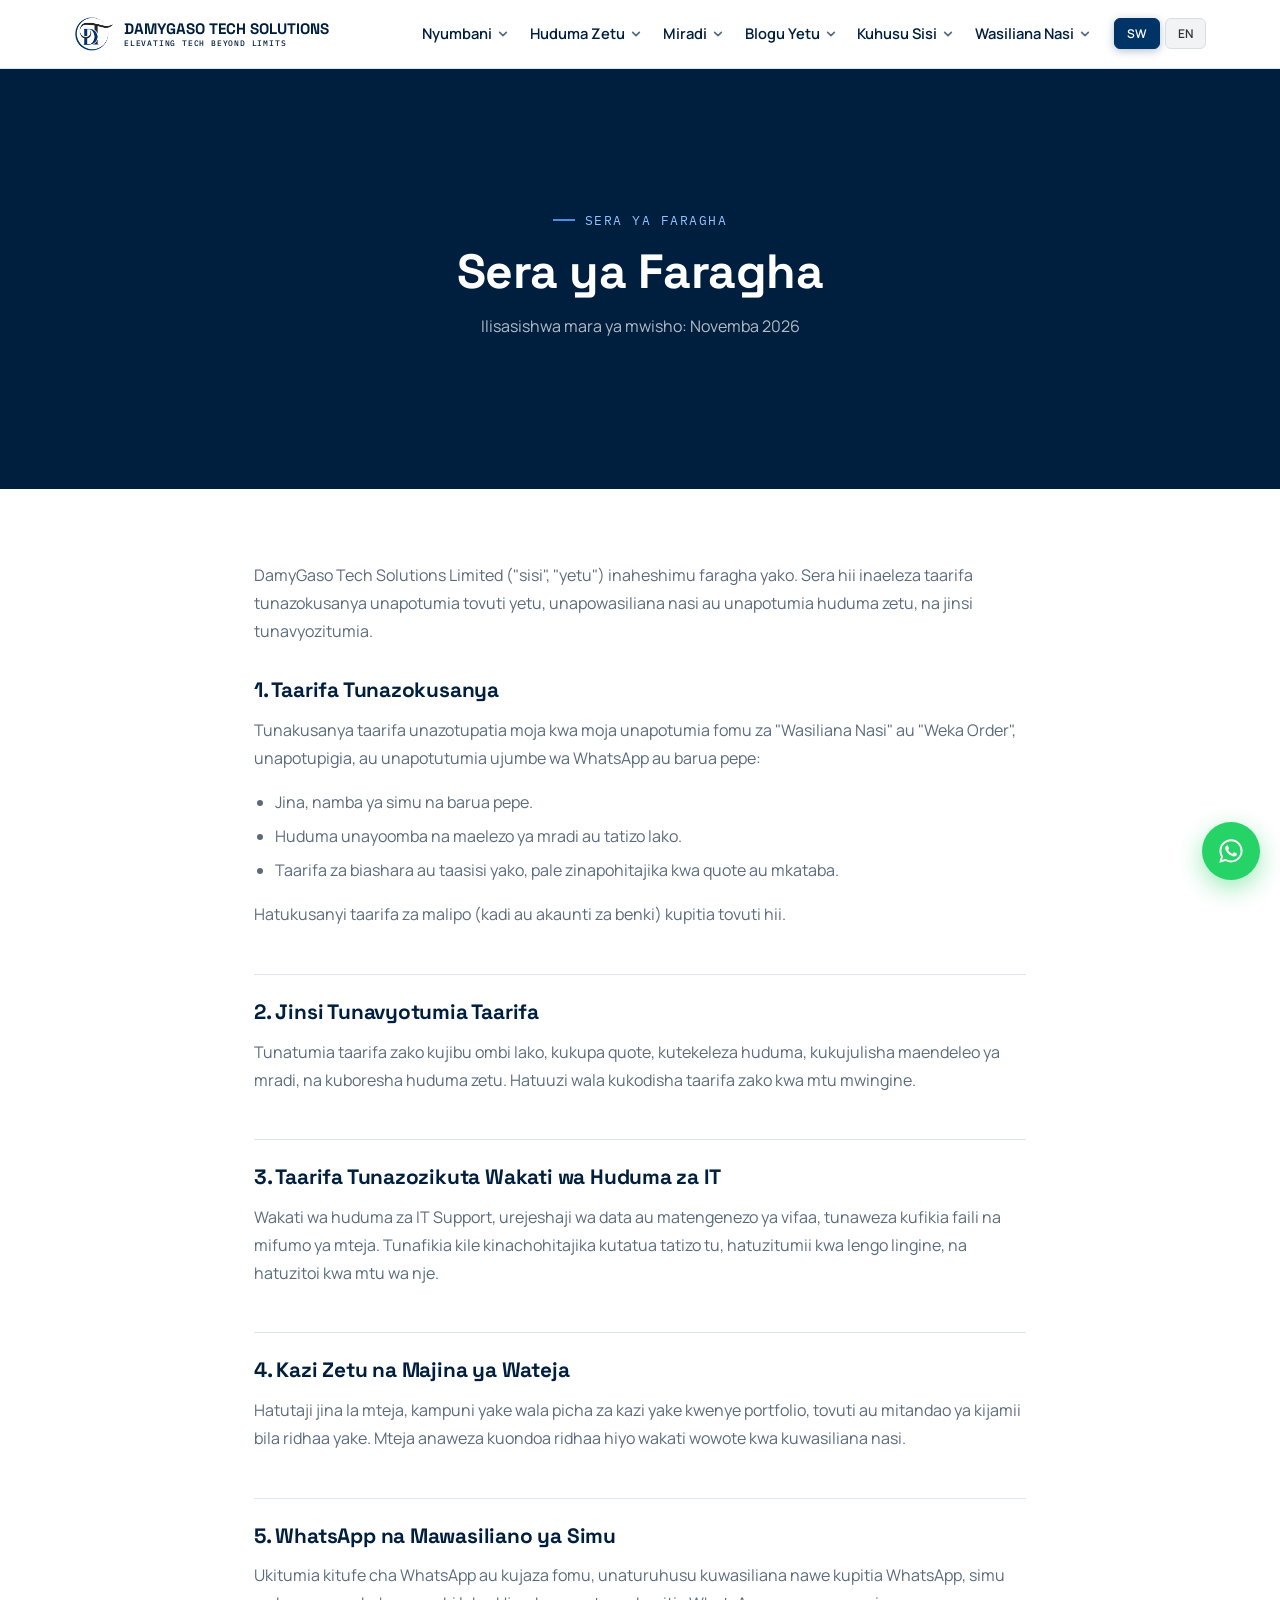
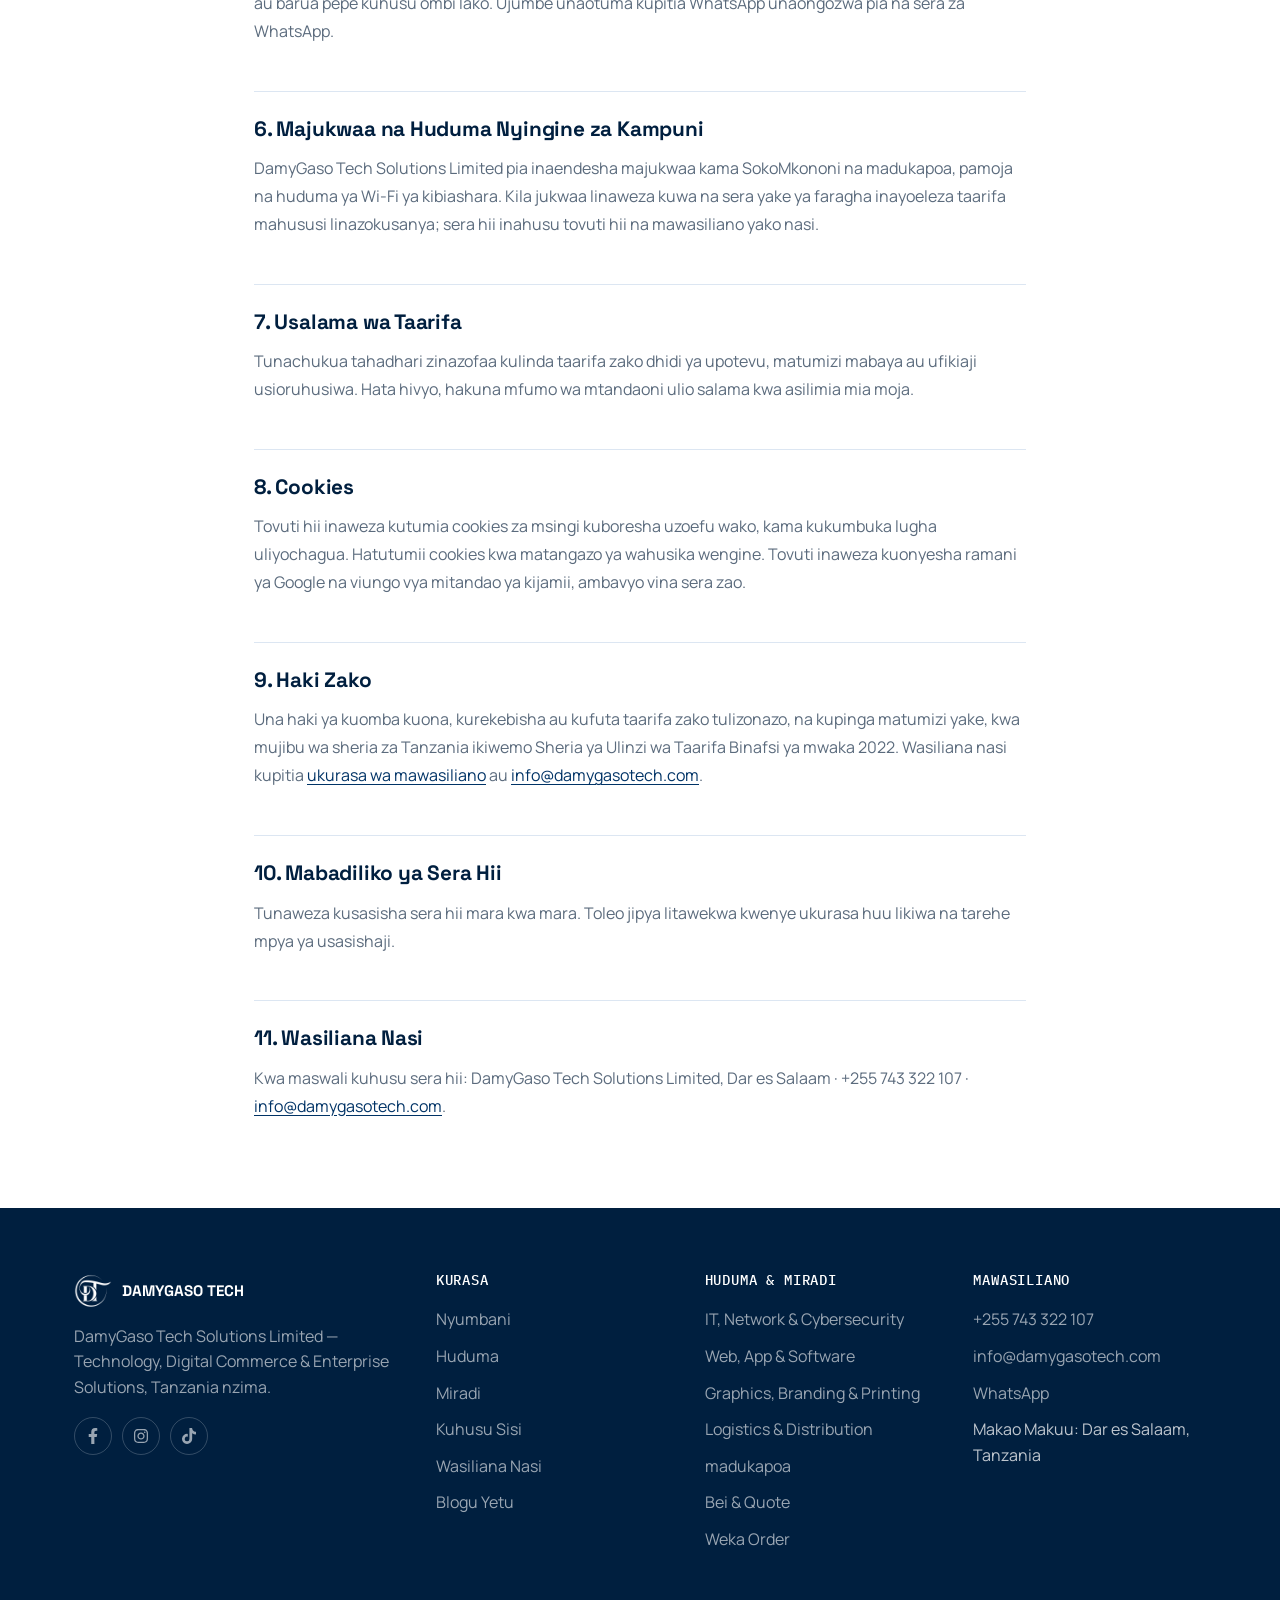
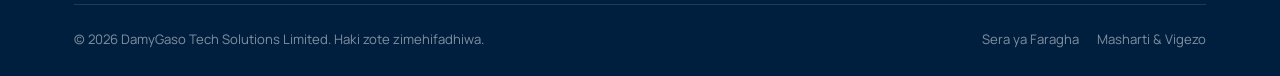
<file: privacy-policy.html>
<!DOCTYPE html>
<html lang="sw" data-lang="sw">
<head>
<meta charset="UTF-8">
<script>document.documentElement.setAttribute("data-lang-early","1");document.documentElement.setAttribute("data-lang", new URLSearchParams(location.search).get("lang")==="en"?"en":"sw");</script>
<meta name="viewport" content="width=device-width, initial-scale=1.0">
<title>Sera ya Faragha | DamyGaso Tech Solutions Limited</title>
<meta name="description" content="Sera ya faragha ya DamyGaso Tech Solutions Limited: taarifa tunazokusanya, jinsi tunavyozitumia na kuzilinda, na haki zako.">
<link rel="canonical" href="https://www.damygasotech.com/privacy-policy.html">
<meta name="robots" content="index, follow">

<meta property="og:type" content="website">
<meta property="og:title" content="Sera ya Faragha | DamyGaso Tech Solutions Limited">
<meta property="og:description" content="Sera ya faragha ya DamyGaso Tech Solutions Limited: taarifa tunazokusanya, jinsi tunavyozitumia na kuzilinda, na haki zako.">
<meta property="og:image" content="https://www.damygasotech.com/assets/images/logo-512.webp">
<meta property="og:image:width" content="512">
<meta property="og:image:height" content="512">
<meta property="og:url" content="https://www.damygasotech.com/privacy-policy.html">
<meta property="og:site_name" content="DamyGaso Tech Solutions Limited">
<meta property="og:locale" content="sw_TZ">

<meta name="twitter:card" content="summary_large_image">
<meta name="twitter:title" content="Sera ya Faragha | DamyGaso Tech Solutions Limited">
<meta name="twitter:description" content="Sera ya faragha ya DamyGaso Tech Solutions Limited: taarifa tunazokusanya, jinsi tunavyozitumia na kuzilinda, na haki zako.">
<meta name="twitter:image" content="https://www.damygasotech.com/assets/images/logo-512.webp">

<link rel="icon" href="assets/images/favicon.webp" type="image/webp">
<link rel="preconnect" href="https://fonts.googleapis.com">
<link rel="preconnect" href="https://fonts.gstatic.com" crossorigin>
<link rel="stylesheet" href="https://fonts.googleapis.com/css2?family=Space+Grotesk:wght@500;600;700&family=Manrope:wght@400;500;600;700;800&family=IBM+Plex+Mono:wght@400;500&display=swap">
<meta name="theme-color" content="#003366">
<link rel="stylesheet" href="assets/style.css">
<script type="application/ld+json">
{
  "@context": "https://schema.org",
  "@type": "WebPage",
  "name": "Sera ya Faragha",
  "url": "https://www.damygasotech.com/privacy-policy.html",
  "dateModified": "2026-11-14",
  "isPartOf": {"@type": "Organization", "name": "DamyGaso Tech Solutions Limited", "url": "https://www.damygasotech.com/"}
}
</script>
</head>
<body>

 <!-- ===== HEADER ===== -->
  <header class="site-header">
  <div class="header-inner">
    <a href="index.html" class="brand">
      <img src="assets/images/logo.webp" alt="DamyGaso Tech Solutions Limited logo" width="38" height="38">
      <div class="brand-text">
        <span class="brand-word">DAMYGASO TECH SOLUTIONS</span>
        <span class="brand-slogan">ELEVATING TECH BEYOND LIMITS</span>
      </div>
    </a>

    <nav class="nav-desktop">
      <ul>
        <li class="has-dropdown"><a href="index.html" aria-haspopup="true" aria-expanded="false"><span data-sw>Nyumbani</span><span data-en>Home</span><svg class="caret" width="10" height="10" viewBox="0 0 12 12" aria-hidden="true"><path d="M2 4l4 4 4-4" fill="none" stroke="currentColor" stroke-width="2" stroke-linecap="round" stroke-linejoin="round"/></svg></a>
          <ul class="dropdown"><li><a href="index.html#about-us"><span data-sw>Sisi ni Nani</span><span data-en>Who We Are</span></a></li><li><a href="index.html#core-services"><span data-sw>Huduma Zetu Kuu</span><span data-en>Core Services</span></a></li><li><a href="index.html#ecosystem"><span data-sw>Mfumo wa Kidijitali</span><span data-en>Digital Ecosystem</span></a></li><li><a href="index.html#why-us"><span data-sw>Kwa Nini Sisi</span><span data-en>Why Partner With Us</span></a></li><li><a href="index.html#approach"><span data-sw>Mchakato Wetu</span><span data-en>Our Approach</span></a></li><li><a href="index.html#track-record"><span data-sw>Uzoefu Wetu</span><span data-en>Track Record</span></a></li><li><a href="index.html#testimonials"><span data-sw>Wateja Wanasemaje</span><span data-en>What Clients Say</span></a></li><li><a href="index.html#faqs"><span data-sw>Maswali ya Kawaida</span><span data-en>FAQs</span></a></li></ul>
        </li>
        <li class="has-dropdown"><a href="services.html" aria-haspopup="true" aria-expanded="false"><span data-sw>Huduma Zetu</span><span data-en>Our Services</span><svg class="caret" width="10" height="10" viewBox="0 0 12 12" aria-hidden="true"><path d="M2 4l4 4 4-4" fill="none" stroke="currentColor" stroke-width="2" stroke-linecap="round" stroke-linejoin="round"/></svg></a>
          <ul class="dropdown"><li><a href="services.html#it-support"><span data-sw>IT, Network &amp; Cybersecurity</span><span data-en>IT, Network &amp; Cybersecurity</span></a></li><li><a href="services.html#web-app"><span data-sw>Web, App &amp; Software</span><span data-en>Web, App &amp; Software</span></a></li><li><a href="services.html#design"><span data-sw>Graphics, Branding &amp; Printing</span><span data-en>Graphics, Branding &amp; Printing</span></a></li><li><a href="services.html#logistics"><span data-sw>Logistics &amp; Usafirishaji</span><span data-en>Logistics &amp; Distribution</span></a></li><li><a href="services.html#wifi-hotspot"><span data-sw>Wi-Fi Hotspot ya Kibiashara</span><span data-en>Commercial Wi-Fi Hotspot</span></a></li><li><a href="pricing.html"><span data-sw>Bei &amp; Quote</span><span data-en>Pricing &amp; Quote</span></a></li></ul>
        </li>
        <li class="has-dropdown"><a href="portfolio.html" aria-haspopup="true" aria-expanded="false"><span data-sw>Miradi</span><span data-en>Portfolio</span><svg class="caret" width="10" height="10" viewBox="0 0 12 12" aria-hidden="true"><path d="M2 4l4 4 4-4" fill="none" stroke="currentColor" stroke-width="2" stroke-linecap="round" stroke-linejoin="round"/></svg></a>
          <ul class="dropdown"><li><a href="portfolio.html#web-apps"><span data-sw>Web Apps &amp; Majukwaa</span><span data-en>Web Apps &amp; Platforms</span></a></li><li><a href="portfolio.html#mobile-wifi"><span data-sw>Mobile App &amp; Wi-Fi</span><span data-en>Mobile App &amp; Wi-Fi</span></a></li><li><a href="portfolio.html#it-support-work"><span data-sw>Kazi za IT Support</span><span data-en>IT Support Work</span></a></li><li><a href="portfolio.html#sample-designs"><span data-sw>Designs Halisi</span><span data-en>Sample Designs</span></a></li></ul>
        </li>
        <li class="has-dropdown"><a href="https://blog.damygasotech.com/" aria-haspopup="true" aria-expanded="false"><span data-sw>Blogu Yetu</span><span data-en>Our Blog</span><svg class="caret" width="10" height="10" viewBox="0 0 12 12" aria-hidden="true"><path d="M2 4l4 4 4-4" fill="none" stroke="currentColor" stroke-width="2" stroke-linecap="round" stroke-linejoin="round"/></svg></a>
          <ul class="dropdown"><li><a href="https://blog.damygasotech.com/"><span data-sw>Makala Zote</span><span data-en>All Articles</span></a></li><li><a href="https://blog.damygasotech.com/search/label/SEO"><span data-sw>SEO &amp; Digital Marketing</span><span data-en>SEO &amp; Digital Marketing</span></a></li><li><a href="https://blog.damygasotech.com/search/label/Graphics%20%26%20Branding"><span data-sw>Graphics &amp; Branding</span><span data-en>Graphics &amp; Branding</span></a></li><li><a href="https://blog.damygasotech.com/search/label/IT%20Support"><span data-sw>IT Support &amp; Security</span><span data-en>IT Support &amp; Security</span></a></li><li><a href="https://blog.damygasotech.com/search/label/Tech%20Consultant"><span data-sw>Tech Consultant</span><span data-en>Tech Consultant</span></a></li><li><a href="https://blog.damygasotech.com/search/label/Website%20%26%20Apps"><span data-sw>Website &amp; Apps</span><span data-en>Website &amp; Apps</span></a></li><li><a href="https://blog.damygasotech.com/p/kuhusu-damygaso-tech.html"><span data-sw>Kuhusu Blogu</span><span data-en>About the Blog</span></a></li></ul>
        </li>
        <li class="has-dropdown"><a href="about.html" aria-haspopup="true" aria-expanded="false"><span data-sw>Kuhusu Sisi</span><span data-en>About Us</span><svg class="caret" width="10" height="10" viewBox="0 0 12 12" aria-hidden="true"><path d="M2 4l4 4 4-4" fill="none" stroke="currentColor" stroke-width="2" stroke-linecap="round" stroke-linejoin="round"/></svg></a>
          <ul class="dropdown"><li><a href="about.html#story"><span data-sw>Hadithi Yetu</span><span data-en>Our Story</span></a></li><li><a href="about.html#vision"><span data-sw>Dira &amp; Dhamira</span><span data-en>Vision &amp; Mission</span></a></li><li><a href="about.html#values"><span data-sw>Misingi Yetu Mikuu</span><span data-en>Our Core Values</span></a></li><li><a href="about.html#what-we-do"><span data-sw>Tunachofanya</span><span data-en>What We Do</span></a></li><li><a href="about.html#why-us"><span data-sw>Faida Yetu</span><span data-en>Why Us</span></a></li><li><a href="about.html#approach"><span data-sw>Mchakato wa Kazi</span><span data-en>Our Approach</span></a></li><li><a href="about.html#team"><span data-sw>Uongozi &amp; Timu</span><span data-en>Leadership &amp; Team</span></a></li></ul>
        </li>
        <li class="has-dropdown"><a href="contact.html" aria-haspopup="true" aria-expanded="false"><span data-sw>Wasiliana Nasi</span><span data-en>Contact Us</span><svg class="caret" width="10" height="10" viewBox="0 0 12 12" aria-hidden="true"><path d="M2 4l4 4 4-4" fill="none" stroke="currentColor" stroke-width="2" stroke-linecap="round" stroke-linejoin="round"/></svg></a>
          <ul class="dropdown"><li><a href="contact.html#contact-info"><span data-sw>Njia za Mawasiliano</span><span data-en>Ways to Reach Us</span></a></li><li><a href="contact.html#map"><span data-sw>Ramani ya Ofisi</span><span data-en>Office Map</span></a></li><li><a href="contact.html#message"><span data-sw>Tuma Ujumbe</span><span data-en>Send a Message</span></a></li><li><a href="contact.html#faqs"><span data-sw>Maswali ya Kawaida</span><span data-en>FAQs</span></a></li><li><a href="https://wa.me/255743322107?text=Habari%20DamyGaso%20Tech"><span data-sw>Chati WhatsApp</span><span data-en>Chat on WhatsApp</span></a></li></ul>
        </li>
      </ul>

      <div class="lang-toggle-desktop">
        <button data-lang-btn="sw" class="lang-btn active">SW</button>
        <button data-lang-btn="en" class="lang-btn">EN</button>
      </div>
    </nav>

    <button class="hamburger" aria-label="Fungua menyu">
      <span></span>
      <span></span>
      <span></span>
    </button>
  </div>
</header>


<!-- ===== OFFCANVAS MENU ===== -->
<div class="offcanvas-backdrop"></div>
<aside class="offcanvas">
  <div class="offcanvas-top">
    <img src="assets/images/logo-white.webp" alt="DamyGaso Tech" width="34" height="34" style="height:34px">
    <button class="offcanvas-close" aria-label="Funga menyu">&times;</button>
  </div>

  <nav>
    <ul>
      <li><a href="index.html"><span data-sw>Nyumbani</span><span data-en>Home</span></a></li>
      <li><a href="services.html"><span data-sw>Huduma Zetu</span><span data-en>Our Services</span></a></li>
      <li><a href="portfolio.html"><span data-sw>Miradi</span><span data-en>Portfolio</span></a></li>
      <li><a href="https://blog.damygasotech.com"><span data-sw>Blogu Yetu</span><span data-en>Our Blog</span></a></li>
      <li><a href="about.html"><span data-sw>Kuhusu Sisi</span><span data-en>About Us</span></a></li>
      <li><a href="contact.html"><span data-sw>Wasiliana Nasi</span><span data-en>Contact Us</span></a></li>
      <li><a href="privacy-policy.html"><span data-sw>Sera ya Faragha</span><span data-en>Privacy Policy</span></a></li>
      <li><a href="terms.html"><span data-sw>Masharti &amp; Vigezo</span><span data-en>Terms &amp; Conditions</span></a></li>
    </ul>
  </nav>

  <div class="offcanvas-actions">
    <div class="lang-slider" role="group" aria-label="Language / Lugha">
      <button type="button" data-lang-btn="sw" class="lang-btn active">SW</button>
      <button type="button" data-lang-btn="en" class="lang-btn">EN</button>
    </div>
  </div>

  <div class="offcanvas-foot">
    <p>Dar es Salaam & Tanzania nzima</p>
    <p style="margin-top:6px;">+255 743 322 107</p>
    <p style="margin-top:6px;">info@damygasotech.com</p>
    <div class="socials">
      <a href="https://www.facebook.com/damygaso" aria-label="Facebook" target="_blank" rel="noopener"><svg width="16" height="16" viewBox="0 0 320 512" fill="currentColor" aria-hidden="true"><path d="M279.14 288l14.22-92.66h-88.91v-60.13c0-25.35 12.42-50.06 52.24-50.06h40.42V6.26S260.43 0 225.36 0c-73.22 0-121.08 44.38-121.08 124.72v70.62H22.89V288h81.39v224h100.17V288z"/></svg></a>
      <a href="https://www.instagram.com/damygaso" aria-label="Instagram" target="_blank" rel="noopener"><svg width="16" height="16" viewBox="0 0 448 512" fill="currentColor" aria-hidden="true"><path d="M224.1 141c-63.6 0-114.9 51.3-114.9 114.9s51.3 114.9 114.9 114.9S339 319.5 339 255.9 287.7 141 224.1 141zm0 189.6c-41.1 0-74.7-33.5-74.7-74.7s33.5-74.7 74.7-74.7 74.7 33.5 74.7 74.7-33.6 74.7-74.7 74.7zm146.4-194.3c0 14.9-12 26.8-26.8 26.8-14.9 0-26.8-12-26.8-26.8s12-26.8 26.8-26.8 26.8 12 26.8 26.8zm76.1 27.2c-1.7-35.9-9.9-67.7-36.2-93.9-26.2-26.2-58-34.4-93.9-36.2-37-2.1-147.9-2.1-184.9 0-35.8 1.7-67.6 9.9-93.9 36.1s-34.4 58-36.2 93.9c-2.1 37-2.1 147.9 0 184.9 1.7 35.9 9.9 67.7 36.2 93.9s58 34.4 93.9 36.2c37 2.1 147.9 2.1 184.9 0 35.9-1.7 67.7-9.9 93.9-36.2 26.2-26.2 34.4-58 36.2-93.9 2.1-37 2.1-147.8 0-184.8zM398.8 388c-7.8 19.6-22.9 34.7-42.6 42.6-29.5 11.7-99.5 9-132.1 9s-102.7 2.6-132.1-9c-19.6-7.8-34.7-22.9-42.6-42.6-11.7-29.5-9-99.5-9-132.1s-2.6-102.7 9-132.1c7.8-19.6 22.9-34.7 42.6-42.6 29.5-11.7 99.5-9 132.1-9s102.7-2.6 132.1 9c19.6 7.8 34.7 22.9 42.6 42.6 11.7 29.5 9 99.5 9 132.1s2.7 102.7-9 132.1z"/></svg></a>
      <a href="https://www.tiktok.com/@damygaso" aria-label="TikTok" target="_blank" rel="noopener"><svg width="16" height="16" viewBox="0 0 448 512" fill="currentColor" aria-hidden="true"><path d="M448,209.91a210.06,210.06,0,0,1-122.77-39.25V349.38A162.55,162.55,0,1,1,185,188.31V278.2a74.62,74.62,0,1,0,52.23,71.18V0l88,0a121.18,121.18,0,0,0,1.86,22.17h0A122.18,122.18,0,0,0,381,102.39a121.43,121.43,0,0,0,67,20.14Z"/></svg></a>
    </div>
  </div>
</aside>

<main>
<section class="page-hero">
  <div class="container">
    <p class="eyebrow" data-sw>SERA YA FARAGHA</p>
    <p class="eyebrow" data-en>PRIVACY POLICY</p>
    <h1><span data-sw>Sera ya Faragha</span><span data-en>Privacy Policy</span></h1>
    <p data-sw>Ilisasishwa mara ya mwisho: Novemba 2026</p>
    <p data-en>Last updated: November 2026</p>
  </div>
</section>

<section>
  <div class="container prose">
    <p data-sw>DamyGaso Tech Solutions Limited ("sisi", "yetu") inaheshimu faragha yako. Sera hii inaeleza taarifa tunazokusanya unapotumia tovuti yetu, unapowasiliana nasi au unapotumia huduma zetu, na jinsi tunavyozitumia.</p>
    <p data-en>DamyGaso Tech Solutions Limited ("we", "our") respects your privacy. This policy explains the information we collect when you use our website, contact us or use our services, and how we use it.</p>
    <h2><span data-sw>1. Taarifa Tunazokusanya</span><span data-en>1. Information We Collect</span></h2>
    <p data-sw>Tunakusanya taarifa unazotupatia moja kwa moja unapotumia fomu za "Wasiliana Nasi" au "Weka Order", unapotupigia, au unapotutumia ujumbe wa WhatsApp au barua pepe:</p>
    <p data-en>We collect information you give us directly through the "Contact Us" or "Book Now" forms, when you call us, or when you message us on WhatsApp or email:</p>
    <ul data-sw><li>Jina, namba ya simu na barua pepe.</li><li>Huduma unayoomba na maelezo ya mradi au tatizo lako.</li><li>Taarifa za biashara au taasisi yako, pale zinapohitajika kwa quote au mkataba.</li></ul>
    <ul data-en><li>Your name, phone number and email.</li><li>The service you request and details of your project or problem.</li><li>Business or organisation details where needed for a quote or contract.</li></ul>
    <p data-sw>Hatukusanyi taarifa za malipo (kadi au akaunti za benki) kupitia tovuti hii.</p>
    <p data-en>We do not collect payment information (cards or bank accounts) through this website.</p>
    <h2><span data-sw>2. Jinsi Tunavyotumia Taarifa</span><span data-en>2. How We Use Your Information</span></h2>
    <p data-sw>Tunatumia taarifa zako kujibu ombi lako, kukupa quote, kutekeleza huduma, kukujulisha maendeleo ya mradi, na kuboresha huduma zetu. Hatuuzi wala kukodisha taarifa zako kwa mtu mwingine.</p>
    <p data-en>We use your information to respond to your request, provide a quote, deliver the service, keep you updated on your project and improve our services. We do not sell or rent your information to anyone.</p>
    <h2><span data-sw>3. Taarifa Tunazozikuta Wakati wa Huduma za IT</span><span data-en>3. Data We Encounter During IT Services</span></h2>
    <p data-sw>Wakati wa huduma za IT Support, urejeshaji wa data au matengenezo ya vifaa, tunaweza kufikia faili na mifumo ya mteja. Tunafikia kile kinachohitajika kutatua tatizo tu, hatuzitumii kwa lengo lingine, na hatuzitoi kwa mtu wa nje.</p>
    <p data-en>During IT Support, data recovery or equipment repair we may have access to a client's files and systems. We access only what is needed to solve the problem, we do not use it for any other purpose, and we do not disclose it to outsiders.</p>
    <h2><span data-sw>4. Kazi Zetu na Majina ya Wateja</span><span data-en>4. Our Work and Client Names</span></h2>
    <p data-sw>Hatutaji jina la mteja, kampuni yake wala picha za kazi yake kwenye portfolio, tovuti au mitandao ya kijamii bila ridhaa yake. Mteja anaweza kuondoa ridhaa hiyo wakati wowote kwa kuwasiliana nasi.</p>
    <p data-en>We do not name a client, their company or show images of their work in our portfolio, website or social media without their consent. A client may withdraw that consent at any time by contacting us.</p>
    <h2><span data-sw>5. WhatsApp na Mawasiliano ya Simu</span><span data-en>5. WhatsApp & Phone Communication</span></h2>
    <p data-sw>Ukitumia kitufe cha WhatsApp au kujaza fomu, unaturuhusu kuwasiliana nawe kupitia WhatsApp, simu au barua pepe kuhusu ombi lako. Ujumbe unaotuma kupitia WhatsApp unaongozwa pia na sera za WhatsApp.</p>
    <p data-en>By using the WhatsApp button or submitting a form, you allow us to contact you by WhatsApp, phone or email about your request. Messages sent through WhatsApp are also governed by WhatsApp's own policies.</p>
    <h2><span data-sw>6. Majukwaa na Huduma Nyingine za Kampuni</span><span data-en>6. Our Other Platforms and Services</span></h2>
    <p data-sw>DamyGaso Tech Solutions Limited pia inaendesha majukwaa kama SokoMkononi na madukapoa, pamoja na huduma ya Wi-Fi ya kibiashara. Kila jukwaa linaweza kuwa na sera yake ya faragha inayoeleza taarifa mahususi linazokusanya; sera hii inahusu tovuti hii na mawasiliano yako nasi.</p>
    <p data-en>DamyGaso Tech Solutions Limited also operates platforms such as SokoMkononi and madukapoa, as well as a commercial Wi-Fi service. Each platform may have its own privacy policy describing the specific data it collects; this policy covers this website and your communication with us.</p>
    <h2><span data-sw>7. Usalama wa Taarifa</span><span data-en>7. Data Security</span></h2>
    <p data-sw>Tunachukua tahadhari zinazofaa kulinda taarifa zako dhidi ya upotevu, matumizi mabaya au ufikiaji usioruhusiwa. Hata hivyo, hakuna mfumo wa mtandaoni ulio salama kwa asilimia mia moja.</p>
    <p data-en>We take reasonable precautions to protect your information from loss, misuse or unauthorised access. However, no online system is 100% secure.</p>
    <h2><span data-sw>8. Cookies</span><span data-en>8. Cookies</span></h2>
    <p data-sw>Tovuti hii inaweza kutumia cookies za msingi kuboresha uzoefu wako, kama kukumbuka lugha uliyochagua. Hatutumii cookies kwa matangazo ya wahusika wengine. Tovuti inaweza kuonyesha ramani ya Google na viungo vya mitandao ya kijamii, ambavyo vina sera zao.</p>
    <p data-en>This website may use basic cookies to improve your experience, such as remembering your chosen language. We do not use cookies for third-party advertising. The site may embed a Google map and links to social networks, which have their own policies.</p>
    <h2><span data-sw>9. Haki Zako</span><span data-en>9. Your Rights</span></h2>
    <p data-sw>Una haki ya kuomba kuona, kurekebisha au kufuta taarifa zako tulizonazo, na kupinga matumizi yake, kwa mujibu wa sheria za Tanzania ikiwemo Sheria ya Ulinzi wa Taarifa Binafsi ya mwaka 2022. Wasiliana nasi kupitia <a href="contact.html">ukurasa wa mawasiliano</a> au <a href="mailto:info@damygasotech.com">info@damygasotech.com</a>.</p>
    <p data-en>You have the right to request access to, correction or deletion of the information we hold about you, and to object to its use, under Tanzanian law including the Personal Data Protection Act, 2022. Reach us via the <a href="contact.html">contact page</a> or <a href="mailto:info@damygasotech.com">info@damygasotech.com</a>.</p>
    <h2><span data-sw>10. Mabadiliko ya Sera Hii</span><span data-en>10. Changes to This Policy</span></h2>
    <p data-sw>Tunaweza kusasisha sera hii mara kwa mara. Toleo jipya litawekwa kwenye ukurasa huu likiwa na tarehe mpya ya usasishaji.</p>
    <p data-en>We may update this policy from time to time. The latest version will be posted on this page with a new update date.</p>
    <h2><span data-sw>11. Wasiliana Nasi</span><span data-en>11. Contact Us</span></h2>
    <p data-sw>Kwa maswali kuhusu sera hii: DamyGaso Tech Solutions Limited, Dar es Salaam · +255 743 322 107 · <a href="mailto:info@damygasotech.com">info@damygasotech.com</a>.</p>
    <p data-en>For questions about this policy: DamyGaso Tech Solutions Limited, Dar es Salaam · +255 743 322 107 · <a href="mailto:info@damygasotech.com">info@damygasotech.com</a>.</p>
  </div>
</section>
</main>

<footer class="site-footer">
  <div class="container">
    <div class="footer-grid">
      <div class="footer-brand">
        <div class="brand" style="margin-bottom:14px;">
          <img src="assets/images/logo-white.webp" alt="DamyGaso Tech" width="38" height="38" style="height:38px;">
          <span class="brand-word">DAMYGASO TECH</span>
        </div>
        <p data-sw>DamyGaso Tech Solutions Limited — Technology, Digital Commerce &amp; Enterprise Solutions, Tanzania nzima.</p>
        <p data-en>DamyGaso Tech Solutions Limited — Technology, Digital Commerce &amp; Enterprise Solutions, across Tanzania.</p>
        <div class="footer-socials">
          <a href="https://www.facebook.com/damygaso" aria-label="Facebook" target="_blank" rel="noopener"><svg width="16" height="16" viewBox="0 0 320 512" fill="currentColor" aria-hidden="true"><path d="M279.14 288l14.22-92.66h-88.91v-60.13c0-25.35 12.42-50.06 52.24-50.06h40.42V6.26S260.43 0 225.36 0c-73.22 0-121.08 44.38-121.08 124.72v70.62H22.89V288h81.39v224h100.17V288z"/></svg></a>
          <a href="https://www.instagram.com/damygaso" aria-label="Instagram" target="_blank" rel="noopener"><svg width="16" height="16" viewBox="0 0 448 512" fill="currentColor" aria-hidden="true"><path d="M224.1 141c-63.6 0-114.9 51.3-114.9 114.9s51.3 114.9 114.9 114.9S339 319.5 339 255.9 287.7 141 224.1 141zm0 189.6c-41.1 0-74.7-33.5-74.7-74.7s33.5-74.7 74.7-74.7 74.7 33.5 74.7 74.7-33.6 74.7-74.7 74.7zm146.4-194.3c0 14.9-12 26.8-26.8 26.8-14.9 0-26.8-12-26.8-26.8s12-26.8 26.8-26.8 26.8 12 26.8 26.8zm76.1 27.2c-1.7-35.9-9.9-67.7-36.2-93.9-26.2-26.2-58-34.4-93.9-36.2-37-2.1-147.9-2.1-184.9 0-35.8 1.7-67.6 9.9-93.9 36.1s-34.4 58-36.2 93.9c-2.1 37-2.1 147.9 0 184.9 1.7 35.9 9.9 67.7 36.2 93.9s58 34.4 93.9 36.2c37 2.1 147.9 2.1 184.9 0 35.9-1.7 67.7-9.9 93.9-36.2 26.2-26.2 34.4-58 36.2-93.9 2.1-37 2.1-147.8 0-184.8zM398.8 388c-7.8 19.6-22.9 34.7-42.6 42.6-29.5 11.7-99.5 9-132.1 9s-102.7 2.6-132.1-9c-19.6-7.8-34.7-22.9-42.6-42.6-11.7-29.5-9-99.5-9-132.1s-2.6-102.7 9-132.1c7.8-19.6 22.9-34.7 42.6-42.6 29.5-11.7 99.5-9 132.1-9s102.7-2.6 132.1 9c19.6 7.8 34.7 22.9 42.6 42.6 11.7 29.5 9 99.5 9 132.1s2.7 102.7-9 132.1z"/></svg></a>
          <a href="https://www.tiktok.com/@damygaso" aria-label="TikTok" target="_blank" rel="noopener"><svg width="16" height="16" viewBox="0 0 448 512" fill="currentColor" aria-hidden="true"><path d="M448,209.91a210.06,210.06,0,0,1-122.77-39.25V349.38A162.55,162.55,0,1,1,185,188.31V278.2a74.62,74.62,0,1,0,52.23,71.18V0l88,0a121.18,121.18,0,0,0,1.86,22.17h0A122.18,122.18,0,0,0,381,102.39a121.43,121.43,0,0,0,67,20.14Z"/></svg></a>
        </div>
      </div>
      <div>
        <h3>
          <span data-sw>Kurasa</span>
          <span data-en>Pages</span>
        </h3>
        <ul>
          <li><a href="index.html" data-sw>Nyumbani</a><a href="index.html" data-en>Home</a></li>
          <li><a href="services.html" data-sw>Huduma</a><a href="services.html" data-en>Services</a></li>
          <li><a href="portfolio.html" data-sw>Miradi</a><a href="portfolio.html" data-en>Portfolio</a></li>
          <li><a href="about.html" data-sw>Kuhusu Sisi</a><a href="about.html" data-en>About Us</a></li>
          <li><a href="contact.html" data-sw>Wasiliana Nasi</a><a href="contact.html" data-en>Contact</a></li>
          <li><a href="https://blog.damygasotech.com"><span data-sw>Blogu Yetu</span><span data-en>Our Blog</span></a></li>
        </ul>
      </div>
      <div>
        <h3>
          <span data-sw>Huduma &amp; Miradi</span>
          <span data-en>Services &amp; Ventures</span>
        </h3>
        <ul>
          <li><a href="services.html#it-support">IT, Network &amp; Cybersecurity</a></li>
          <li><a href="services.html#web-app">Web, App &amp; Software</a></li>
          <li><a href="services.html#design">Graphics, Branding &amp; Printing</a></li>
          <li><a href="services.html#logistics">Logistics &amp; Distribution</a></li>
          <li><a href="https://madukapoa.co.tz" target="_blank" rel="noopener">madukapoa</a></li>
          <li><a href="pricing.html"><span data-sw>Bei &amp; Quote</span><span data-en>Pricing &amp; Quote</span></a></li>
          <li><a href="services.html#booking" data-sw>Weka Order</a><a href="services.html#booking" data-en>Book Now</a></li>
        </ul>
      </div>
      <div>
        <h3>
          <span data-sw>Mawasiliano</span>
          <span data-en>Contact</span>
        </h3>
        <ul>
          <li><a href="tel:+255743322107">+255 743 322 107</a></li>
          <li><a href="mailto:info@damygasotech.com">info@damygasotech.com</a></li>
          <li><a href="https://wa.me/255743322107" target="_blank" rel="noopener">WhatsApp</a></li>
          <li data-sw>Makao Makuu: Dar es Salaam, Tanzania</li>
          <li data-en>Head Office: Dar es Salaam, Tanzania</li>
        </ul>
      </div>
    </div>
    <div class="footer-bottom">
      <span>&copy; <span id="year"></span> DamyGaso Tech Solutions Limited. <span data-sw>Haki zote zimehifadhiwa.</span><span data-en>All rights reserved.</span></span>
      <span style="display:flex; gap:18px;">
        <a href="privacy-policy.html"><span data-sw>Sera ya Faragha</span><span data-en>Privacy Policy</span></a>
        <a href="terms.html"><span data-sw>Masharti &amp; Vigezo</span><span data-en>Terms &amp; Conditions</span></a>
      </span>
    </div>
  </div>
</footer>

<a class="wa-float" href="https://wa.me/255743322107?text=Habari%20DamyGaso%20Tech" target="_blank" rel="noopener" aria-label="WhatsApp">
  <svg width="28" height="28" viewBox="0 0 24 24" fill="#fff"><path d="M12.04 2C6.58 2 2.13 6.45 2.13 11.91c0 1.72.45 3.39 1.3 4.86L2 22l5.36-1.4a9.9 9.9 0 0 0 4.68 1.19h.01c5.46 0 9.9-4.45 9.9-9.91 0-2.65-1.03-5.14-2.9-7.01A9.85 9.85 0 0 0 12.04 2zm0 18.13h-.01a8.2 8.2 0 0 1-4.2-1.15l-.3-.18-3.12.82.83-3.04-.2-.31a8.17 8.17 0 0 1-1.26-4.36c0-4.53 3.69-8.22 8.24-8.22 2.2 0 4.27.86 5.82 2.41a8.15 8.15 0 0 1 2.41 5.82c0 4.53-3.7 8.21-8.21 8.21zm4.5-6.16c-.25-.12-1.47-.72-1.7-.81-.23-.08-.39-.12-.56.13-.17.24-.64.81-.78.97-.14.17-.29.19-.53.06-.25-.12-1.04-.38-1.98-1.22-.73-.65-1.23-1.46-1.37-1.7-.14-.25-.02-.38.11-.51.11-.11.25-.29.37-.43.12-.15.16-.25.24-.42.08-.16.04-.31-.02-.43-.06-.12-.56-1.35-.77-1.85-.2-.48-.41-.42-.56-.43h-.48c-.16 0-.43.06-.66.31-.23.25-.86.84-.86 2.05 0 1.21.88 2.38 1 2.54.12.17 1.74 2.65 4.21 3.72.59.25 1.05.4 1.41.52.59.19 1.13.16 1.56.1.48-.07 1.47-.6 1.68-1.18.2-.58.2-1.08.14-1.18-.06-.1-.23-.16-.48-.28z"/></svg>
</a>

<script src="assets/script.js"></script>
<script>document.getElementById('year').textContent = new Date().getFullYear();</script>
</body>
</html>
</file>
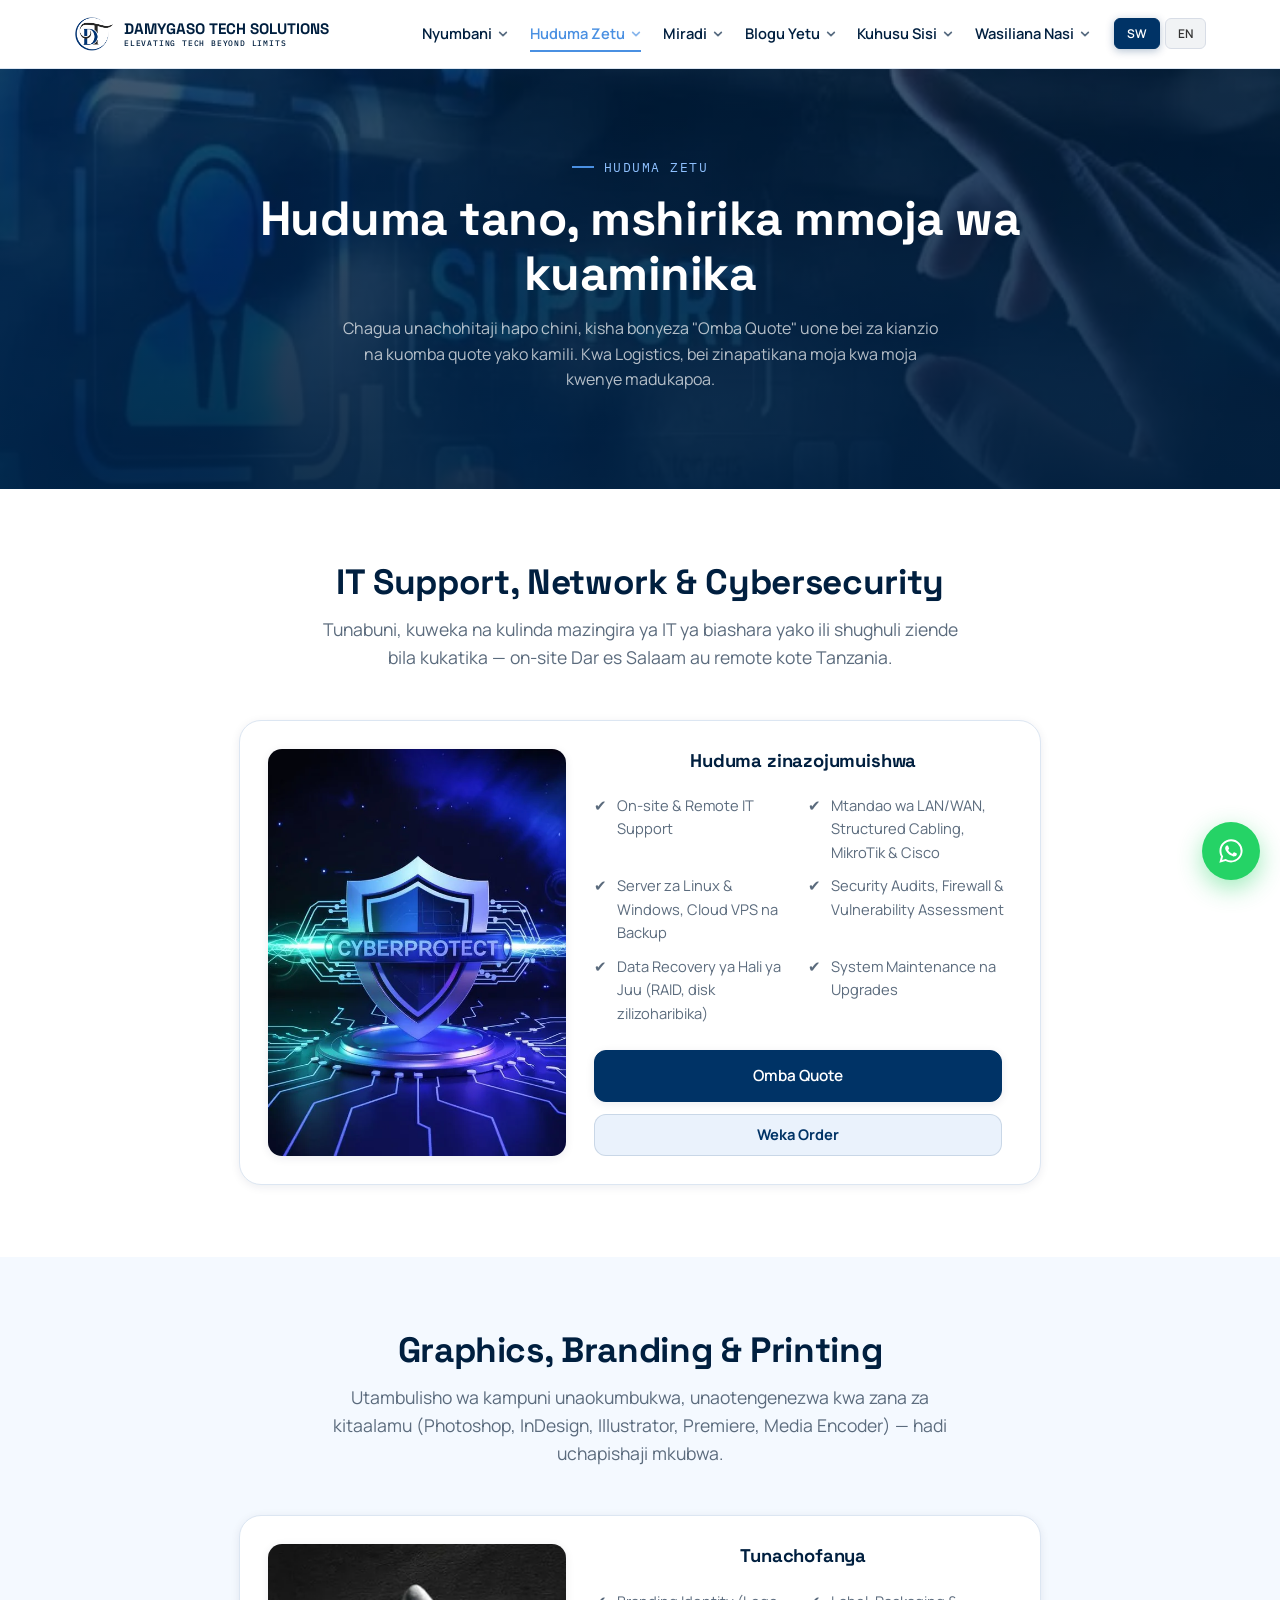
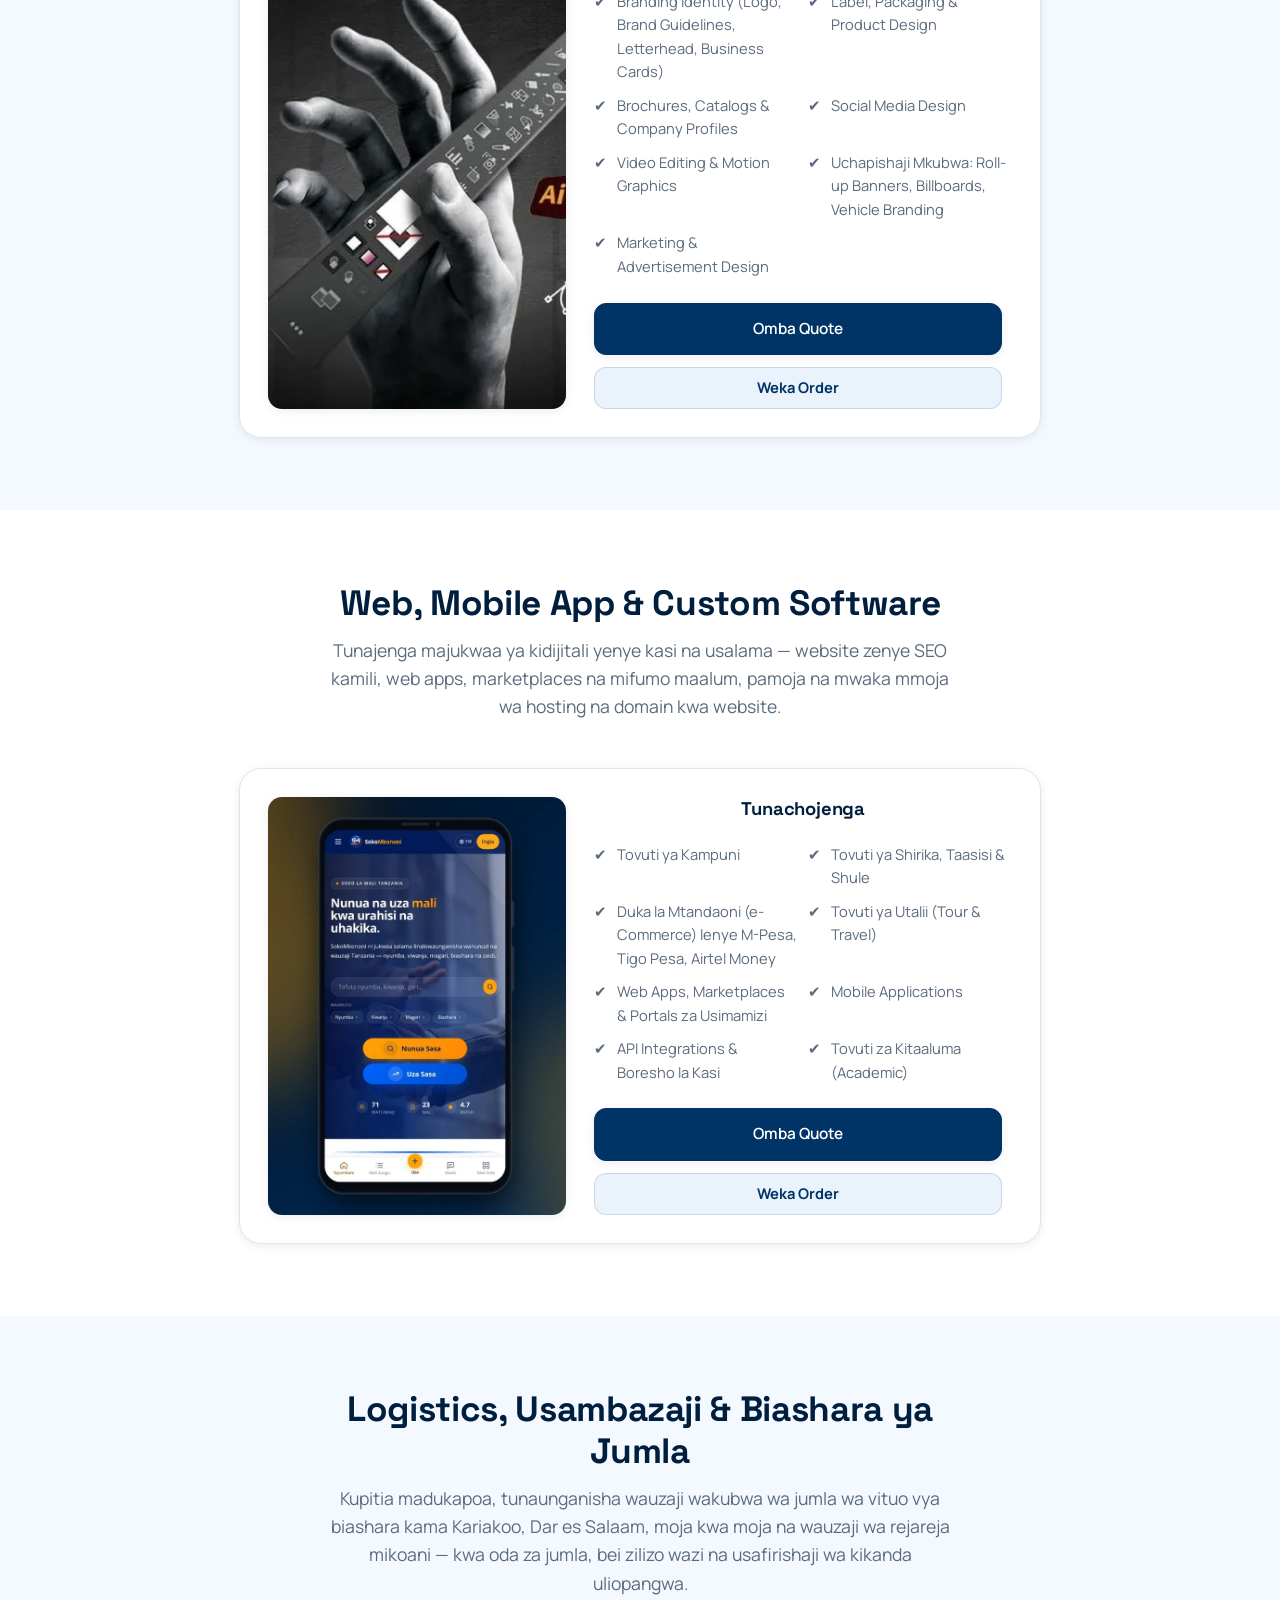
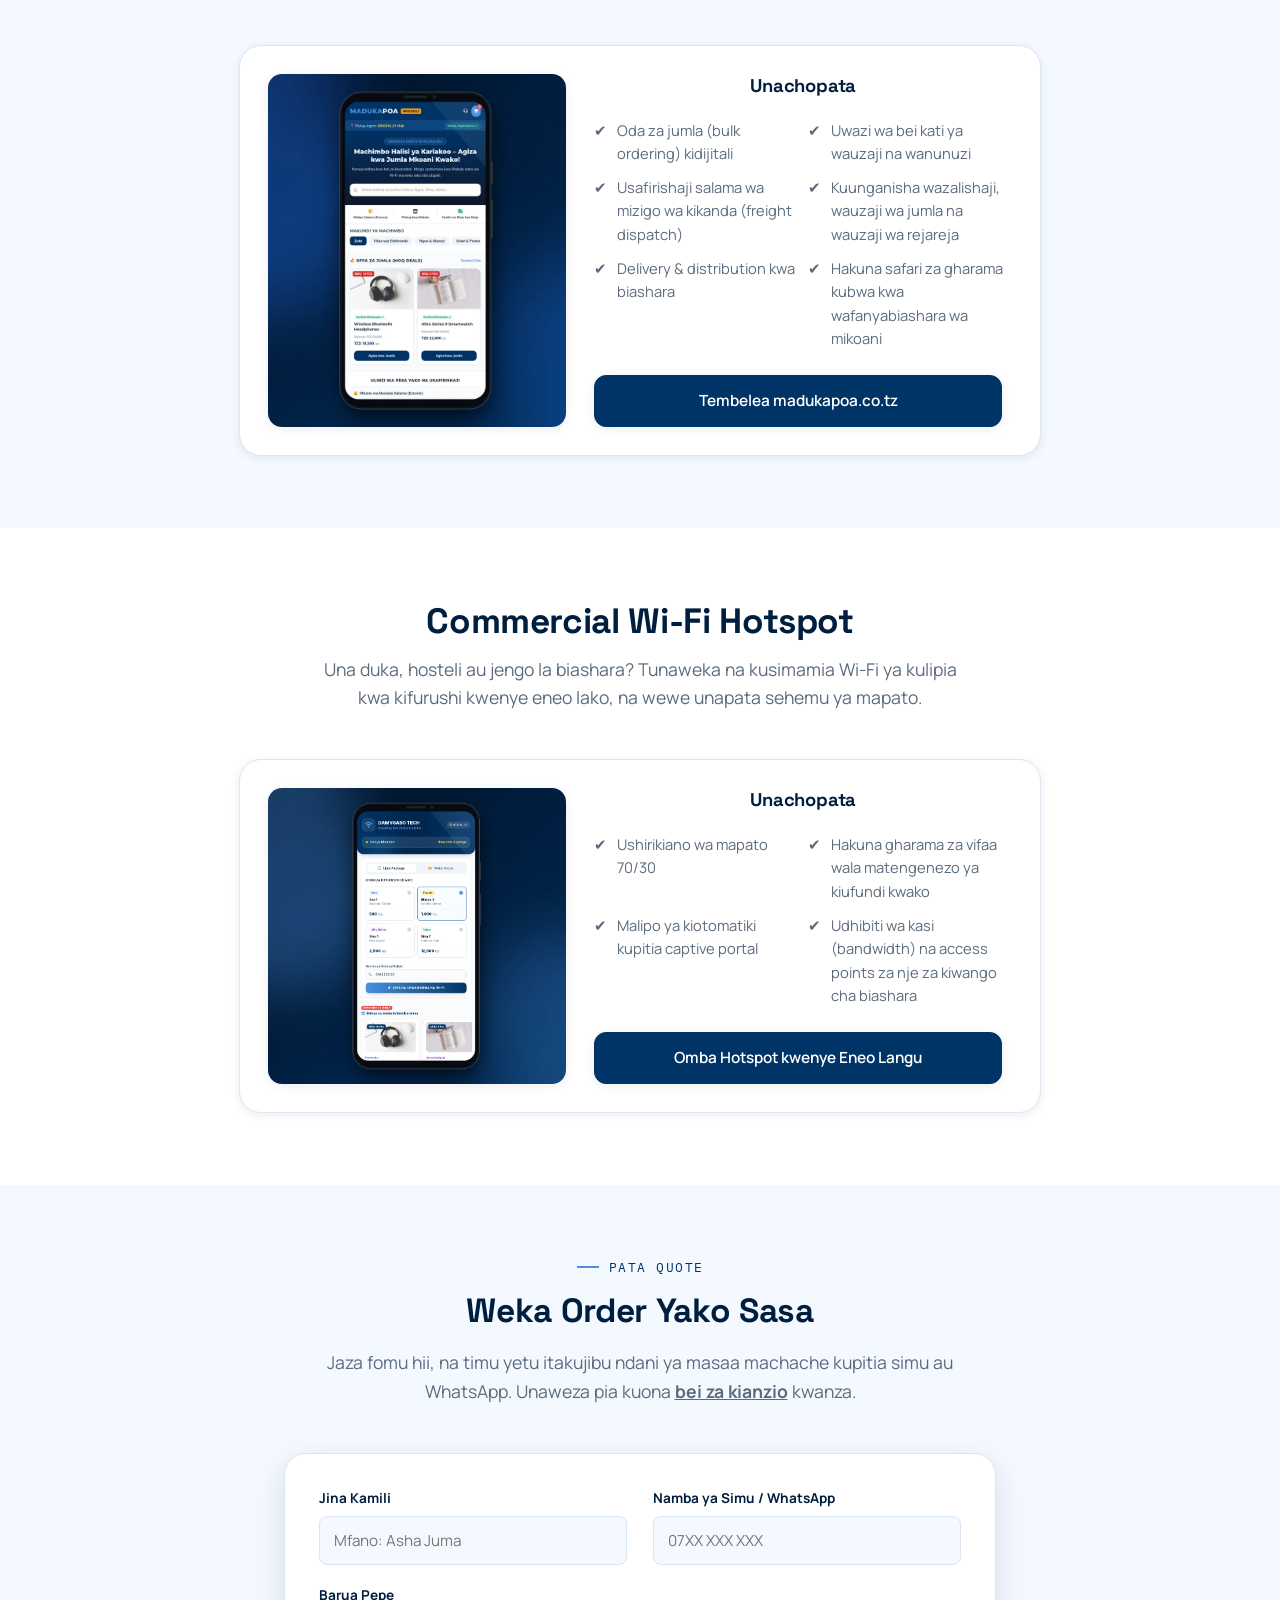
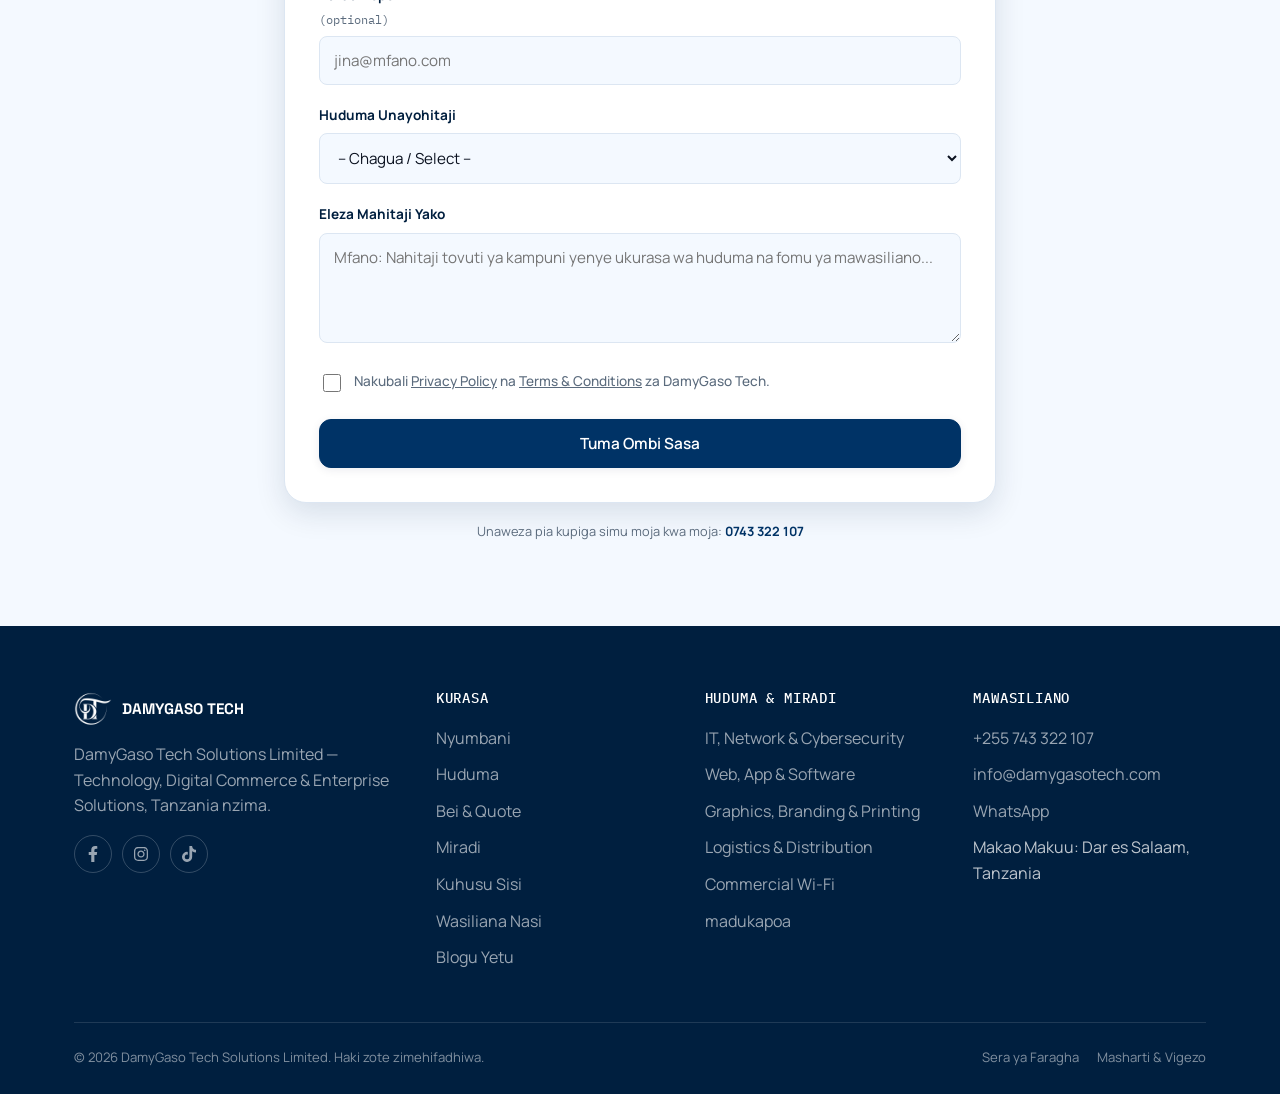
<file: services.html>
<!DOCTYPE html>
<html lang="sw" data-lang="sw">
<head>
<meta charset="UTF-8">
<script>document.documentElement.setAttribute("data-lang-early","1");document.documentElement.setAttribute("data-lang", new URLSearchParams(location.search).get("lang")==="en"?"en":"sw");</script>
<meta name="viewport" content="width=device-width, initial-scale=1.0">

<!-- ===== SEO BASICS ===== -->
<title>Huduma Zetu | DamyGaso Tech Solutions Limited</title>
<meta name="description" content="Huduma za DamyGaso Tech Solutions: IT Support, Network & Cybersecurity, Web, App & Custom Software, Graphics, Branding & Printing, Logistics & Distribution (madukapoa), na Commercial Wi-Fi Hotspot. Omba quote yako leo.">
<link rel="canonical" href="https://www.damygasotech.com/services.html">
<meta name="robots" content="index, follow">

<!-- ===== OPEN GRAPH ===== -->
<meta property="og:type" content="website">
<meta property="og:title" content="Huduma Zetu — DamyGaso Tech Solutions Limited">
<meta property="og:description" content="IT & Cybersecurity, Web & Custom Software, Graphics & Printing, Logistics & Distribution, na Commercial Wi-Fi Hotspot. Omba quote yako leo.">
<meta property="og:image" content="https://www.damygasotech.com/assets/images/logo-512.webp">
<meta property="og:image:width" content="512">
<meta property="og:image:height" content="512">
<meta property="og:url" content="https://www.damygasotech.com/services.html">
<meta property="og:site_name" content="DamyGaso Tech Solutions Limited">
<meta property="og:locale" content="sw_TZ">

<!-- ===== TWITTER CARD ===== -->
<meta name="twitter:card" content="summary_large_image">
<meta name="twitter:title" content="Huduma Zetu — DamyGaso Tech Solutions Limited">
<meta name="twitter:description" content="IT & Cybersecurity, Web & Custom Software, Graphics & Printing, Logistics & Distribution, na Commercial Wi-Fi Hotspot. Omba quote yako leo.">
<meta name="twitter:image" content="https://www.damygasotech.com/assets/images/logo-512.webp">

<meta name="keywords" content="huduma za IT Tanzania, cybersecurity Tanzania, software development Tanzania, graphic design Dar es Salaam, logistics Tanzania, usafirishaji wa mizigo Dar es Salaam, madukapoa, Wi-Fi hotspot Tanzania, omba quote">

<link rel="icon" href="assets/images/favicon.webp" type="image/webp">
<link rel="preconnect" href="https://fonts.googleapis.com">
<link rel="preconnect" href="https://fonts.gstatic.com" crossorigin>
<link rel="stylesheet" href="https://fonts.googleapis.com/css2?family=Space+Grotesk:wght@500;600;700&family=Manrope:wght@400;500;600;700;800&family=IBM+Plex+Mono:wght@400;500&display=swap">
<meta name="theme-color" content="#003366">
<link rel="stylesheet" href="assets/style.css">

<script type="application/ld+json">
{
  "@context": "https://schema.org",
  "@type": "Service",
  "serviceType": "IT Support & Cybersecurity, Web & Custom Software Development, Graphics Design & Branding, Logistics & Distribution, Commercial Wi-Fi Hotspot",
  "provider": {
    "@type": "Organization",
    "name": "DamyGaso Tech Solutions Limited",
    "url": "https://www.damygasotech.com/",
    "logo": "https://www.damygasotech.com/assets/images/logo-512.webp",
    "telephone": "+255743322107",
    "email": "info@damygasotech.com",
    "address": {
      "@type": "PostalAddress",
      "addressLocality": "Dar es Salaam",
      "addressCountry": "TZ"
    }
  },
  "areaServed": "Tanzania",
  "url": "https://www.damygasotech.com/services.html",
  "hasOfferCatalog": {
    "@type": "OfferCatalog",
    "name": "Huduma za DamyGaso Tech Solutions",
    "itemListElement": [
      {"@type": "Offer", "itemOffered": {"@type": "Service", "name": "IT Support, Network & Cybersecurity"}},
      {"@type": "Offer", "itemOffered": {"@type": "Service", "name": "Web, Mobile App & Custom Software Development"}},
      {"@type": "Offer", "itemOffered": {"@type": "Service", "name": "Graphics Design, Branding & Commercial Printing"}},
      {"@type": "Offer", "itemOffered": {"@type": "Service", "name": "Logistics, Wholesale Distribution & Regional Freight (madukapoa)"}},
      {"@type": "Offer", "itemOffered": {"@type": "Service", "name": "Commercial Wi-Fi Hotspot Partnership"}}
    ]
  }
}
</script>
</head>
<body>

 <!-- ===== HEADER ===== -->
  <header class="site-header">
  <div class="header-inner">
    <a href="index.html" class="brand">
      <img src="assets/images/logo.webp" alt="DamyGaso Tech Solutions Limited logo" width="38" height="38">
      <div class="brand-text">
        <span class="brand-word">DAMYGASO TECH SOLUTIONS</span>
        <span class="brand-slogan">ELEVATING TECH BEYOND LIMITS</span>
      </div>
    </a>

    <nav class="nav-desktop">
      <ul>
        <li class="has-dropdown"><a href="index.html" aria-haspopup="true" aria-expanded="false"><span data-sw>Nyumbani</span><span data-en>Home</span><svg class="caret" width="10" height="10" viewBox="0 0 12 12" aria-hidden="true"><path d="M2 4l4 4 4-4" fill="none" stroke="currentColor" stroke-width="2" stroke-linecap="round" stroke-linejoin="round"/></svg></a>
          <ul class="dropdown"><li><a href="index.html#about-us"><span data-sw>Sisi ni Nani</span><span data-en>Who We Are</span></a></li><li><a href="index.html#core-services"><span data-sw>Huduma Zetu Kuu</span><span data-en>Core Services</span></a></li><li><a href="index.html#ecosystem"><span data-sw>Mfumo wa Kidijitali</span><span data-en>Digital Ecosystem</span></a></li><li><a href="index.html#why-us"><span data-sw>Kwa Nini Sisi</span><span data-en>Why Partner With Us</span></a></li><li><a href="index.html#approach"><span data-sw>Mchakato Wetu</span><span data-en>Our Approach</span></a></li><li><a href="index.html#track-record"><span data-sw>Uzoefu Wetu</span><span data-en>Track Record</span></a></li><li><a href="index.html#testimonials"><span data-sw>Wateja Wanasemaje</span><span data-en>What Clients Say</span></a></li><li><a href="index.html#faqs"><span data-sw>Maswali ya Kawaida</span><span data-en>FAQs</span></a></li></ul>
        </li>
        <li class="has-dropdown"><a href="services.html" class="active" aria-haspopup="true" aria-expanded="false"><span data-sw>Huduma Zetu</span><span data-en>Our Services</span><svg class="caret" width="10" height="10" viewBox="0 0 12 12" aria-hidden="true"><path d="M2 4l4 4 4-4" fill="none" stroke="currentColor" stroke-width="2" stroke-linecap="round" stroke-linejoin="round"/></svg></a>
          <ul class="dropdown"><li><a href="services.html#it-support"><span data-sw>IT, Network &amp; Cybersecurity</span><span data-en>IT, Network &amp; Cybersecurity</span></a></li><li><a href="services.html#web-app"><span data-sw>Web, App &amp; Software</span><span data-en>Web, App &amp; Software</span></a></li><li><a href="services.html#design"><span data-sw>Graphics, Branding &amp; Printing</span><span data-en>Graphics, Branding &amp; Printing</span></a></li><li><a href="services.html#logistics"><span data-sw>Logistics &amp; Usafirishaji</span><span data-en>Logistics &amp; Distribution</span></a></li><li><a href="services.html#wifi-hotspot"><span data-sw>Wi-Fi Hotspot ya Kibiashara</span><span data-en>Commercial Wi-Fi Hotspot</span></a></li><li><a href="pricing.html"><span data-sw>Bei &amp; Quote</span><span data-en>Pricing &amp; Quote</span></a></li></ul>
        </li>
        <li class="has-dropdown"><a href="portfolio.html" aria-haspopup="true" aria-expanded="false"><span data-sw>Miradi</span><span data-en>Portfolio</span><svg class="caret" width="10" height="10" viewBox="0 0 12 12" aria-hidden="true"><path d="M2 4l4 4 4-4" fill="none" stroke="currentColor" stroke-width="2" stroke-linecap="round" stroke-linejoin="round"/></svg></a>
          <ul class="dropdown"><li><a href="portfolio.html#web-apps"><span data-sw>Web Apps &amp; Majukwaa</span><span data-en>Web Apps &amp; Platforms</span></a></li><li><a href="portfolio.html#mobile-wifi"><span data-sw>Mobile App &amp; Wi-Fi</span><span data-en>Mobile App &amp; Wi-Fi</span></a></li><li><a href="portfolio.html#it-support-work"><span data-sw>Kazi za IT Support</span><span data-en>IT Support Work</span></a></li><li><a href="portfolio.html#sample-designs"><span data-sw>Designs Halisi</span><span data-en>Sample Designs</span></a></li></ul>
        </li>
        <li class="has-dropdown"><a href="https://blog.damygasotech.com/" aria-haspopup="true" aria-expanded="false"><span data-sw>Blogu Yetu</span><span data-en>Our Blog</span><svg class="caret" width="10" height="10" viewBox="0 0 12 12" aria-hidden="true"><path d="M2 4l4 4 4-4" fill="none" stroke="currentColor" stroke-width="2" stroke-linecap="round" stroke-linejoin="round"/></svg></a>
          <ul class="dropdown"><li><a href="https://blog.damygasotech.com/"><span data-sw>Makala Zote</span><span data-en>All Articles</span></a></li><li><a href="https://blog.damygasotech.com/search/label/SEO"><span data-sw>SEO &amp; Digital Marketing</span><span data-en>SEO &amp; Digital Marketing</span></a></li><li><a href="https://blog.damygasotech.com/search/label/Graphics%20%26%20Branding"><span data-sw>Graphics &amp; Branding</span><span data-en>Graphics &amp; Branding</span></a></li><li><a href="https://blog.damygasotech.com/search/label/IT%20Support"><span data-sw>IT Support &amp; Security</span><span data-en>IT Support &amp; Security</span></a></li><li><a href="https://blog.damygasotech.com/search/label/Tech%20Consultant"><span data-sw>Tech Consultant</span><span data-en>Tech Consultant</span></a></li><li><a href="https://blog.damygasotech.com/search/label/Website%20%26%20Apps"><span data-sw>Website &amp; Apps</span><span data-en>Website &amp; Apps</span></a></li><li><a href="https://blog.damygasotech.com/p/kuhusu-damygaso-tech.html"><span data-sw>Kuhusu Blogu</span><span data-en>About the Blog</span></a></li></ul>
        </li>
        <li class="has-dropdown"><a href="about.html" aria-haspopup="true" aria-expanded="false"><span data-sw>Kuhusu Sisi</span><span data-en>About Us</span><svg class="caret" width="10" height="10" viewBox="0 0 12 12" aria-hidden="true"><path d="M2 4l4 4 4-4" fill="none" stroke="currentColor" stroke-width="2" stroke-linecap="round" stroke-linejoin="round"/></svg></a>
          <ul class="dropdown"><li><a href="about.html#story"><span data-sw>Hadithi Yetu</span><span data-en>Our Story</span></a></li><li><a href="about.html#vision"><span data-sw>Dira &amp; Dhamira</span><span data-en>Vision &amp; Mission</span></a></li><li><a href="about.html#values"><span data-sw>Misingi Yetu Mikuu</span><span data-en>Our Core Values</span></a></li><li><a href="about.html#what-we-do"><span data-sw>Tunachofanya</span><span data-en>What We Do</span></a></li><li><a href="about.html#why-us"><span data-sw>Faida Yetu</span><span data-en>Why Us</span></a></li><li><a href="about.html#approach"><span data-sw>Mchakato wa Kazi</span><span data-en>Our Approach</span></a></li><li><a href="about.html#team"><span data-sw>Uongozi &amp; Timu</span><span data-en>Leadership &amp; Team</span></a></li></ul>
        </li>
        <li class="has-dropdown"><a href="contact.html" aria-haspopup="true" aria-expanded="false"><span data-sw>Wasiliana Nasi</span><span data-en>Contact Us</span><svg class="caret" width="10" height="10" viewBox="0 0 12 12" aria-hidden="true"><path d="M2 4l4 4 4-4" fill="none" stroke="currentColor" stroke-width="2" stroke-linecap="round" stroke-linejoin="round"/></svg></a>
          <ul class="dropdown"><li><a href="contact.html#contact-info"><span data-sw>Njia za Mawasiliano</span><span data-en>Ways to Reach Us</span></a></li><li><a href="contact.html#map"><span data-sw>Ramani ya Ofisi</span><span data-en>Office Map</span></a></li><li><a href="contact.html#message"><span data-sw>Tuma Ujumbe</span><span data-en>Send a Message</span></a></li><li><a href="contact.html#faqs"><span data-sw>Maswali ya Kawaida</span><span data-en>FAQs</span></a></li><li><a href="https://wa.me/255743322107?text=Habari%20DamyGaso%20Tech"><span data-sw>Chati WhatsApp</span><span data-en>Chat on WhatsApp</span></a></li></ul>
        </li>
      </ul>

      <div class="lang-toggle-desktop">
        <button data-lang-btn="sw" class="lang-btn active">SW</button>
        <button data-lang-btn="en" class="lang-btn">EN</button>
      </div>
    </nav>

    <button class="hamburger" aria-label="Fungua menyu">
      <span></span>
      <span></span>
      <span></span>
    </button>
  </div>
</header>


<!-- ===== OFFCANVAS MENU ===== -->
<div class="offcanvas-backdrop"></div>
<aside class="offcanvas">
  <div class="offcanvas-top">
    <img src="assets/images/logo-white.webp" alt="DamyGaso Tech" width="34" height="34" style="height:34px">
    <button class="offcanvas-close" aria-label="Funga menyu">&times;</button>
  </div>

  <nav>
    <ul>
      <li><a href="index.html"><span data-sw>Nyumbani</span><span data-en>Home</span></a></li>
      <li><a href="services.html"><span data-sw>Huduma Zetu</span><span data-en>Our Services</span></a></li>
      <li><a href="portfolio.html"><span data-sw>Miradi</span><span data-en>Portfolio</span></a></li>
      <li><a href="https://blog.damygasotech.com"><span data-sw>Blogu Yetu</span><span data-en>Our Blog</span></a></li>
      <li><a href="about.html"><span data-sw>Kuhusu Sisi</span><span data-en>About Us</span></a></li>
      <li><a href="contact.html"><span data-sw>Wasiliana Nasi</span><span data-en>Contact Us</span></a></li>
      <li><a href="privacy-policy.html"><span data-sw>Sera ya Faragha</span><span data-en>Privacy Policy</span></a></li>
      <li><a href="terms.html"><span data-sw>Masharti &amp; Vigezo</span><span data-en>Terms &amp; Conditions</span></a></li>
    </ul>
  </nav>

  <div class="offcanvas-actions">
    <div class="lang-slider" role="group" aria-label="Language / Lugha">
      <button type="button" data-lang-btn="sw" class="lang-btn active">SW</button>
      <button type="button" data-lang-btn="en" class="lang-btn">EN</button>
    </div>
  </div>

  <div class="offcanvas-foot">
    <p>Dar es Salaam & Tanzania nzima</p>
    <p style="margin-top:6px;">+255 743 322 107</p>
    <p style="margin-top:6px;">info@damygasotech.com</p>
    <div class="socials">
      <a href="https://www.facebook.com/damygaso" aria-label="Facebook" target="_blank" rel="noopener"><svg width="16" height="16" viewBox="0 0 320 512" fill="currentColor" aria-hidden="true"><path d="M279.14 288l14.22-92.66h-88.91v-60.13c0-25.35 12.42-50.06 52.24-50.06h40.42V6.26S260.43 0 225.36 0c-73.22 0-121.08 44.38-121.08 124.72v70.62H22.89V288h81.39v224h100.17V288z"/></svg></a>
      <a href="https://www.instagram.com/damygaso" aria-label="Instagram" target="_blank" rel="noopener"><svg width="16" height="16" viewBox="0 0 448 512" fill="currentColor" aria-hidden="true"><path d="M224.1 141c-63.6 0-114.9 51.3-114.9 114.9s51.3 114.9 114.9 114.9S339 319.5 339 255.9 287.7 141 224.1 141zm0 189.6c-41.1 0-74.7-33.5-74.7-74.7s33.5-74.7 74.7-74.7 74.7 33.5 74.7 74.7-33.6 74.7-74.7 74.7zm146.4-194.3c0 14.9-12 26.8-26.8 26.8-14.9 0-26.8-12-26.8-26.8s12-26.8 26.8-26.8 26.8 12 26.8 26.8zm76.1 27.2c-1.7-35.9-9.9-67.7-36.2-93.9-26.2-26.2-58-34.4-93.9-36.2-37-2.1-147.9-2.1-184.9 0-35.8 1.7-67.6 9.9-93.9 36.1s-34.4 58-36.2 93.9c-2.1 37-2.1 147.9 0 184.9 1.7 35.9 9.9 67.7 36.2 93.9s58 34.4 93.9 36.2c37 2.1 147.9 2.1 184.9 0 35.9-1.7 67.7-9.9 93.9-36.2 26.2-26.2 34.4-58 36.2-93.9 2.1-37 2.1-147.8 0-184.8zM398.8 388c-7.8 19.6-22.9 34.7-42.6 42.6-29.5 11.7-99.5 9-132.1 9s-102.7 2.6-132.1-9c-19.6-7.8-34.7-22.9-42.6-42.6-11.7-29.5-9-99.5-9-132.1s-2.6-102.7 9-132.1c7.8-19.6 22.9-34.7 42.6-42.6 29.5-11.7 99.5-9 132.1-9s102.7-2.6 132.1 9c19.6 7.8 34.7 22.9 42.6 42.6 11.7 29.5 9 99.5 9 132.1s2.7 102.7-9 132.1z"/></svg></a>
      <a href="https://www.tiktok.com/@damygaso" aria-label="TikTok" target="_blank" rel="noopener"><svg width="16" height="16" viewBox="0 0 448 512" fill="currentColor" aria-hidden="true"><path d="M448,209.91a210.06,210.06,0,0,1-122.77-39.25V349.38A162.55,162.55,0,1,1,185,188.31V278.2a74.62,74.62,0,1,0,52.23,71.18V0l88,0a121.18,121.18,0,0,0,1.86,22.17h0A122.18,122.18,0,0,0,381,102.39a121.43,121.43,0,0,0,67,20.14Z"/></svg></a>
    </div>
  </div>
</aside>


<main>
<section class="page-hero" style="--hero-img:url('images/services.webp')">
  <div class="container">
    <p class="eyebrow" style="color:#8FC1FF; justify-content:center;" data-sw>HUDUMA ZETU</p>
    <p class="eyebrow" style="color:#8FC1FF; justify-content:center;" data-en>OUR SERVICES</p>
    <h1 style="text-align:center;">
    <span data-sw>Huduma tano, mshirika mmoja wa kuaminika</span>
    <span data-en>Five services, one trusted partner</span>
</h1>
    <p style="text-align:center;" data-sw>Chagua unachohitaji hapo chini, kisha bonyeza "Omba Quote" uone bei za kianzio na kuomba quote yako kamili. Kwa Logistics, bei zinapatikana moja kwa moja kwenye madukapoa.</p>
    <p style="text-align:center;" data-en>Pick what you need below, then tap "Request a Quote" to see starting prices and request your full quote. For Logistics, pricing is available directly on madukapoa.</p>
  </div>
</section>

<!-- ===== IT SUPPORT ===== -->
<section id="it-support">
  <div class="container" style="max-width:850px;">
    <div class="section-head center">
      <h2 style="font-size:2.2rem; margin-bottom:12px; text-align:center;">
    <span data-sw>IT Support, Network &amp; Cybersecurity</span>
    <span data-en>IT Support, Network &amp; Cybersecurity</span>
</h2>
      <p class="lede" style="margin-inline:auto; text-align:center;" data-sw>Tunabuni, kuweka na kulinda mazingira ya IT ya biashara yako ili shughuli ziende bila kukatika — on-site Dar es Salaam au remote kote Tanzania.</p>
      <p class="lede" style="margin-inline:auto; text-align:center;" data-en>We design, deploy and safeguard your IT environment so operations run without interruption — on-site in Dar es Salaam or remotely across Tanzania.</p>
    </div>
    <div class="card">
      <img src="assets/images/cyber.webp" alt="IT Support, Network and Cybersecurity" class="service-card-img" loading="lazy" decoding="async">
      <h3 style="text-align:center;" data-sw>Huduma zinazojumuishwa</h3><h3 style="text-align:center;" data-en>What's included</h3>
      <ul class="service-list" style="list-style:none; padding:0; margin-top:12px; display:grid; grid-template-columns:1fr 1fr; gap:10px;">
        <li>✔ <span data-sw>On-site &amp; Remote IT Support</span><span data-en>On-site &amp; Remote IT Support</span></li>
        <li>✔ <span data-sw>Mtandao wa LAN/WAN, Structured Cabling, MikroTik &amp; Cisco</span><span data-en>LAN/WAN, Structured Cabling, MikroTik &amp; Cisco Routing</span></li>
        <li>✔ <span data-sw>Server za Linux &amp; Windows, Cloud VPS na Backup</span><span data-en>Linux &amp; Windows Servers, Cloud VPS and Backups</span></li>
        <li>✔ <span data-sw>Security Audits, Firewall &amp; Vulnerability Assessment</span><span data-en>Security Audits, Firewall Hardening &amp; Vulnerability Assessment</span></li>
        <li>✔ <span data-sw>Data Recovery ya Hali ya Juu (RAID, disk zilizoharibika)</span><span data-en>Advanced Data Recovery (RAID, corrupted drives)</span></li>
        <li>✔ <span data-sw>System Maintenance na Upgrades</span><span data-en>System Maintenance and Upgrades</span></li>
      </ul>
      <div class="service-cta">
        <a href="pricing.html#pricing-it" class="btn btn-primary" data-sw>Omba Quote</a>
        <a href="pricing.html#pricing-it" class="btn btn-primary" data-en>Request a Quote</a>
        <a href="#booking" class="btn btn-ghost" data-sw>Weka Order</a>
        <a href="#booking" class="btn btn-ghost" data-en>Book Now</a>
      </div>
    </div>
  </div>
</section>

<!-- ===== DESIGN ===== -->
<section id="design" class="bg-tint">
  <div class="container" style="max-width:850px;">
    <div class="section-head center">
      <h2 style="font-size:2.2rem; margin-bottom:12px; text-align:center;">
    <span data-sw>Graphics, Branding &amp; Printing</span>
    <span data-en>Graphics, Branding &amp; Printing</span>
</h2>
      <p class="lede" style="margin-inline:auto; text-align:center;" data-sw>Utambulisho wa kampuni unaokumbukwa, unaotengenezwa kwa zana za kitaalamu (Photoshop, InDesign, Illustrator, Premiere, Media Encoder) — hadi uchapishaji mkubwa.</p>
      <p class="lede" style="margin-inline:auto; text-align:center;" data-en>Brand identity that sticks — crafted with professional tools (Photoshop, InDesign, Illustrator, Premiere, Media Encoder) — all the way to large-format printing.</p>
    </div>
    <div class="card">
      <img src="assets/images/design.webp" alt="Graphics, Branding and Printing" class="service-card-img" loading="lazy" decoding="async">
      <h3 style="text-align:center;" data-sw>Tunachofanya</h3><h3 style="text-align:center;" data-en>What we do</h3>
      <ul class="service-list" style="list-style:none; padding:0; margin-top:12px; display:grid; grid-template-columns:1fr 1fr; gap:10px;">
        <li>✔ <span data-sw>Branding Identity (Logo, Brand Guidelines, Letterhead, Business Cards)</span><span data-en>Branding Identity (Logo, Brand Guidelines, Letterheads, Business Cards)</span></li>
        <li>✔ <span data-sw>Label, Packaging &amp; Product Design</span><span data-en>Label, Packaging &amp; Product Design</span></li>
        <li>✔ <span data-sw>Brochures, Catalogs &amp; Company Profiles</span><span data-en>Brochures, Service Catalogs &amp; Company Profiles</span></li>
        <li>✔ <span data-sw>Social Media Design</span><span data-en>Social Media Design</span></li>
        <li>✔ <span data-sw>Video Editing &amp; Motion Graphics</span><span data-en>Video Editing &amp; Motion Graphics</span></li>
        <li>✔ <span data-sw>Uchapishaji Mkubwa: Roll-up Banners, Billboards, Vehicle Branding</span><span data-en>Large-format Printing: Roll-up Banners, Billboards, Vehicle Branding</span></li>
        <li>✔ <span data-sw>Marketing &amp; Advertisement Design</span><span data-en>Marketing &amp; Advertisement Design</span></li>
      </ul>
      <div class="service-cta">
        <a href="pricing.html#pricing-design" class="btn btn-primary" data-sw>Omba Quote</a>
        <a href="pricing.html#pricing-design" class="btn btn-primary" data-en>Request a Quote</a>
        <a href="#booking" class="btn btn-ghost" data-sw>Weka Order</a>
        <a href="#booking" class="btn btn-ghost" data-en>Book Now</a>
      </div>
    </div>
  </div>
</section>

<!-- ===== WEB & APP ===== -->
<section id="web-app">
  <div class="container" style="max-width:850px;">
    <div class="section-head center">
      <h2 style="font-size:2.2rem; margin-bottom:12px; text-align:center;">
    <span data-sw>Web, Mobile App &amp; Custom Software</span>
    <span data-en>Web, Mobile App &amp; Custom Software</span>
</h2>
      <p class="lede" style="margin-inline:auto; text-align:center;" data-sw>Tunajenga majukwaa ya kidijitali yenye kasi na usalama — website zenye SEO kamili, web apps, marketplaces na mifumo maalum, pamoja na mwaka mmoja wa hosting na domain kwa website.</p>
      <p class="lede" style="margin-inline:auto; text-align:center;" data-en>We build fast, secure digital platforms — fully SEO-optimized websites, web apps, marketplaces and custom systems, with a full year of hosting and domain included for websites.</p>
    </div>
    <div class="card">
      <img src="assets/images/sokomkononi.webp" alt="Web, Mobile App and Custom Software Development" class="service-card-img" loading="lazy" decoding="async">
      <h3 style="text-align:center;" data-sw>Tunachojenga</h3><h3 style="text-align:center;" data-en>What we build</h3>
      <ul class="service-list" style="list-style:none; padding:0; margin-top:12px; display:grid; grid-template-columns:1fr 1fr; gap:10px;">
        <li>✔ <span data-sw>Tovuti ya Kampuni</span><span data-en>Company Website</span></li>
        <li>✔ <span data-sw>Tovuti ya Shirika, Taasisi &amp; Shule</span><span data-en>Corporate, Institutional &amp; School Website</span></li>
        <li>✔ <span data-sw>Duka la Mtandaoni (e-Commerce) lenye M-Pesa, Tigo Pesa, Airtel Money</span><span data-en>e-Commerce with M-Pesa, Tigo Pesa, Airtel Money</span></li>
        <li>✔ <span data-sw>Tovuti ya Utalii (Tour &amp; Travel)</span><span data-en>Tour &amp; Travel Website</span></li>
        <li>✔ <span data-sw>Web Apps, Marketplaces &amp; Portals za Usimamizi</span><span data-en>Web Apps, Marketplaces &amp; Management Portals</span></li>
        <li>✔ <span data-sw>Mobile Applications</span><span data-en>Mobile Applications</span></li>
        <li>✔ <span data-sw>API Integrations &amp; Boresho la Kasi</span><span data-en>API Integrations &amp; Performance Optimization</span></li>
        <li>✔ <span data-sw>Tovuti za Kitaaluma (Academic)</span><span data-en>Academic Website</span></li>
      </ul>
      <div class="service-cta">
        <a href="pricing.html#pricing-web" class="btn btn-primary" data-sw>Omba Quote</a>
        <a href="pricing.html#pricing-web" class="btn btn-primary" data-en>Request a Quote</a>
        <a href="#booking" class="btn btn-ghost" data-sw>Weka Order</a>
        <a href="#booking" class="btn btn-ghost" data-en>Book Now</a>
      </div>
    </div>
  </div>
</section>

<!-- ===== LOGISTICS ===== -->
<section id="logistics" class="bg-tint">
  <div class="container" style="max-width:850px;">
    <div class="section-head center">
      <h2 style="font-size:2.2rem; margin-bottom:12px; text-align:center;">
    <span data-sw>Logistics, Usambazaji &amp; Biashara ya Jumla</span>
    <span data-en>Logistics, Distribution &amp; Wholesale</span>
</h2>
      <p class="lede" style="margin-inline:auto; text-align:center;" data-sw>Kupitia madukapoa, tunaunganisha wauzaji wakubwa wa jumla wa vituo vya biashara kama Kariakoo, Dar es Salaam, moja kwa moja na wauzaji wa rejareja mikoani — kwa oda za jumla, bei zilizo wazi na usafirishaji wa kikanda uliopangwa.</p>
      <p class="lede" style="margin-inline:auto; text-align:center;" data-en>Through madukapoa, we connect major wholesalers in commercial hubs such as Kariakoo, Dar es Salaam directly with retailers across the regions — with bulk ordering, transparent pricing and organized regional freight.</p>
    </div>
    <div class="card">
      <img src="assets/images/madukapoa.webp" alt="madukapoa B2B Wholesale and Logistics" class="service-card-img" loading="lazy" decoding="async">
      <h3 style="text-align:center;" data-sw>Unachopata</h3><h3 style="text-align:center;" data-en>What you get</h3>
      <ul class="service-list" style="list-style:none; padding:0; margin-top:12px; display:grid; grid-template-columns:1fr 1fr; gap:10px;">
        <li>✔ <span data-sw>Oda za jumla (bulk ordering) kidijitali</span><span data-en>Digital bulk ordering</span></li>
        <li>✔ <span data-sw>Uwazi wa bei kati ya wauzaji na wanunuzi</span><span data-en>Price transparency between sellers and buyers</span></li>
        <li>✔ <span data-sw>Usafirishaji salama wa mizigo wa kikanda (freight dispatch)</span><span data-en>Secure regional freight dispatch</span></li>
        <li>✔ <span data-sw>Kuunganisha wazalishaji, wauzaji wa jumla na wauzaji wa rejareja</span><span data-en>Connecting producers, wholesalers and retailers</span></li>
        <li>✔ <span data-sw>Delivery &amp; distribution kwa biashara</span><span data-en>Business delivery &amp; distribution</span></li>
        <li>✔ <span data-sw>Hakuna safari za gharama kubwa kwa wafanyabiashara wa mikoani</span><span data-en>No costly travel for upcountry merchants</span></li>
      </ul>
      <div class="service-cta">
        <a href="https://madukapoa.co.tz" target="_blank" rel="noopener" class="btn btn-primary" data-sw>Tembelea madukapoa.co.tz</a>
        <a href="https://madukapoa.co.tz" target="_blank" rel="noopener" class="btn btn-primary" data-en>Visit madukapoa.co.tz</a>
      </div>
    </div>
  </div>
</section>

<!-- ===== WI-FI HOTSPOT ===== -->
<section id="wifi-hotspot">
  <div class="container" style="max-width:850px;">
    <div class="section-head center">
      <h2 style="font-size:2.2rem; margin-bottom:12px; text-align:center;">
    <span data-sw>Commercial Wi-Fi Hotspot</span>
    <span data-en>Commercial Wi-Fi Hotspot</span>
</h2>
      <p class="lede" style="margin-inline:auto; text-align:center;" data-sw>Una duka, hosteli au jengo la biashara? Tunaweka na kusimamia Wi-Fi ya kulipia kwa kifurushi kwenye eneo lako, na wewe unapata sehemu ya mapato.</p>
      <p class="lede" style="margin-inline:auto; text-align:center;" data-en>Own a shop, hostel or commercial building? We install and manage prepaid Wi-Fi at your location, and you earn a share of the revenue.</p>
    </div>
    <div class="card">
      <img src="assets/images/portal.webp" alt="Commercial Wi-Fi Hotspot Network" class="service-card-img" loading="lazy" decoding="async">
      <h3 style="text-align:center;" data-sw>Unachopata</h3><h3 style="text-align:center;" data-en>What you get</h3>
      <ul class="service-list" style="list-style:none; padding:0; margin-top:12px; display:grid; grid-template-columns:1fr 1fr; gap:10px;">
        <li>✔ <span data-sw>Ushirikiano wa mapato 70/30</span><span data-en>70/30 revenue-sharing partnership</span></li>
        <li>✔ <span data-sw>Hakuna gharama za vifaa wala matengenezo ya kiufundi kwako</span><span data-en>No hardware or technical maintenance cost to you</span></li>
        <li>✔ <span data-sw>Malipo ya kiotomatiki kupitia captive portal</span><span data-en>Automated billing through a captive portal</span></li>
        <li>✔ <span data-sw>Udhibiti wa kasi (bandwidth) na access points za nje za kiwango cha biashara</span><span data-en>Bandwidth management and enterprise-grade outdoor access points</span></li>
      </ul>
      <div class="service-cta">
        <a href="https://wa.me/255743322107?text=Habari%20DamyGaso%20Tech%2C%20nataka%20Wi-Fi%20hotspot%20kwenye%20eneo%20langu.%20Eneo%20ni%3A%20" target="_blank" rel="noopener" class="btn btn-primary" data-sw>Omba Hotspot kwenye Eneo Langu</a>
        <a href="https://wa.me/255743322107?text=Hello%20DamyGaso%20Tech%2C%20I%20would%20like%20a%20Wi-Fi%20hotspot%20at%20my%20location.%20The%20location%20is%3A%20" target="_blank" rel="noopener" class="btn btn-primary" data-en>Request a Hotspot at My Location</a>
      </div>
    </div>
  </div>
</section>

<!-- ===== BOOKING FORM ===== -->
<section id="booking" class="bg-tint">
  <div class="container" style="max-width:760px;">
    <div class="section-head center">
      <p class="eyebrow" style="justify-content:center" data-sw>PATA QUOTE</p>
      <p class="eyebrow" style="justify-content:center" data-en>GET A QUOTE</p>
      <h2 style="text-align:center;">
    <span data-sw>Weka Order Yako Sasa</span>
    <span data-en>Book Yours Now</span>
</h2>
      <p class="lede" style="margin-inline:auto; text-align:center;" data-sw>Jaza fomu hii, na timu yetu itakujibu ndani ya masaa machache kupitia simu au WhatsApp. Unaweza pia kuona <a href="pricing.html" style="text-decoration:underline; font-weight:700;">bei za kianzio</a> kwanza.</p>
      <p class="lede" style="margin-inline:auto; text-align:center;" data-en>Fill this form and our team will respond within hours via phone or WhatsApp. You can also see our <a href="pricing.html" style="text-decoration:underline; font-weight:700;">starting prices</a> first.</p>
    </div>
    <div class="form-card">
      <div class="form-success" id="bk-success">
        <span data-sw>✔ Asante! WhatsApp imefunguka na ombi lako likiwa tayari. Bonyeza "Send" ili ututumie.</span>
        <span data-en>✔ Thank you! WhatsApp has opened with your request ready. Press "Send" to deliver it.</span>
      </div>
      <form id="booking-form">
        <div class="grid grid-2">
          <div class="field">
            <label data-sw>Jina Kamili</label><label data-en>Full Name</label>
            <input type="text" name="name" required placeholder="Mfano: Asha Juma">
          </div>
          <div class="field">
            <label data-sw>Namba ya Simu / WhatsApp</label><label data-en>Phone / WhatsApp Number</label>
            <input type="tel" name="phone" required placeholder="07XX XXX XXX">
          </div>
        </div>
        <div class="field">
          <label data-sw>Barua Pepe</label><label data-en>Email</label>
          <span class="hint">(optional)</span>
          <input type="email" name="email" placeholder="jina@mfano.com">
        </div>
        <div class="field">
          <label for="bk-service" data-sw>Huduma Unayohitaji</label><label for="bk-service" data-en>Service You Need</label>
          <select id="bk-service" name="service" required>
            <option value="" data-sw-label="" data-en-label="">-- Chagua / Select --</option>
            <option value="1" data-sw-label="IT Support, Network &amp; Cybersecurity" data-en-label="IT Support, Network &amp; Cybersecurity">IT Support, Network &amp; Cybersecurity</option>
            <option value="2" data-sw-label="Web, Mobile App &amp; Custom Software" data-en-label="Web, Mobile App &amp; Custom Software">Web, Mobile App &amp; Custom Software</option>
            <option value="3" data-sw-label="Graphics, Branding &amp; Printing" data-en-label="Graphics, Branding &amp; Printing">Graphics, Branding &amp; Printing</option>
            <option value="4" data-sw-label="Commercial Wi-Fi Hotspot (Ushirikiano)" data-en-label="Commercial Wi-Fi Hotspot (Partnership)">Commercial Wi-Fi Hotspot (Ushirikiano) / Commercial Wi-Fi Hotspot (Partnership)</option>
            <option value="5" data-sw-label="Sina uhakika / Nishauriwe" data-en-label="Not sure / Need advice">Sina uhakika / Nishauriwe / Not sure / Need advice</option>
          </select>
        </div>
        <div class="field">
          <label data-sw>Eleza Mahitaji Yako</label><label data-en>Tell Us About Your Project</label>
          <textarea name="details" required placeholder="Mfano: Nahitaji tovuti ya kampuni yenye ukurasa wa huduma na fomu ya mawasiliano..."></textarea>
        </div>
        <div class="checkbox-row" style="margin-bottom:24px;">
          <input type="checkbox" id="agree" required>
          <label for="agree" data-sw>Nakubali <a href="privacy-policy.html" style="text-decoration:underline;">Privacy Policy</a> na <a href="terms.html" style="text-decoration:underline;">Terms &amp; Conditions</a> za DamyGaso Tech.</label>
          <label for="agree" data-en>I agree to DamyGaso Tech's <a href="privacy-policy.html" style="text-decoration:underline;">Privacy Policy</a> and <a href="terms.html" style="text-decoration:underline;">Terms &amp; Conditions</a>.</label>
        </div>
        <button type="submit" class="btn btn-primary btn-block" data-sw>Tuma Ombi Sasa</button>
        <button type="submit" class="btn btn-primary btn-block" data-en>Submit Request</button>
      </form>
    </div>
    <p class="tiny center" style="margin-top:18px;" data-sw>Unaweza pia kupiga simu moja kwa moja: <a href="tel:+255743322107" style="color:var(--navy); font-weight:700;">0743 322 107</a></p>
    <p class="tiny center" style="margin-top:18px;" data-en>You can also call us directly: <a href="tel:+255743322107" style="color:var(--navy); font-weight:700;">0743 322 107</a></p>
  </div>
</section>
</main>

<footer class="site-footer">
  <div class="container">
    <div class="footer-grid">
      <div class="footer-brand">
        <div class="brand" style="margin-bottom:14px;">
          <img src="assets/images/logo-white.webp" alt="DamyGaso Tech" width="38" height="38" style="height:38px;">
          <span class="brand-word">DAMYGASO TECH</span>
        </div>
        <p data-sw>DamyGaso Tech Solutions Limited — Technology, Digital Commerce &amp; Enterprise Solutions, Tanzania nzima.</p>
        <p data-en>DamyGaso Tech Solutions Limited — Technology, Digital Commerce &amp; Enterprise Solutions, across Tanzania.</p>
        <div class="footer-socials">
          <a href="https://www.facebook.com/damygaso" aria-label="Facebook" target="_blank" rel="noopener"><svg width="16" height="16" viewBox="0 0 320 512" fill="currentColor" aria-hidden="true"><path d="M279.14 288l14.22-92.66h-88.91v-60.13c0-25.35 12.42-50.06 52.24-50.06h40.42V6.26S260.43 0 225.36 0c-73.22 0-121.08 44.38-121.08 124.72v70.62H22.89V288h81.39v224h100.17V288z"/></svg></a>
          <a href="https://www.instagram.com/damygaso" aria-label="Instagram" target="_blank" rel="noopener"><svg width="16" height="16" viewBox="0 0 448 512" fill="currentColor" aria-hidden="true"><path d="M224.1 141c-63.6 0-114.9 51.3-114.9 114.9s51.3 114.9 114.9 114.9S339 319.5 339 255.9 287.7 141 224.1 141zm0 189.6c-41.1 0-74.7-33.5-74.7-74.7s33.5-74.7 74.7-74.7 74.7 33.5 74.7 74.7-33.6 74.7-74.7 74.7zm146.4-194.3c0 14.9-12 26.8-26.8 26.8-14.9 0-26.8-12-26.8-26.8s12-26.8 26.8-26.8 26.8 12 26.8 26.8zm76.1 27.2c-1.7-35.9-9.9-67.7-36.2-93.9-26.2-26.2-58-34.4-93.9-36.2-37-2.1-147.9-2.1-184.9 0-35.8 1.7-67.6 9.9-93.9 36.1s-34.4 58-36.2 93.9c-2.1 37-2.1 147.9 0 184.9 1.7 35.9 9.9 67.7 36.2 93.9s58 34.4 93.9 36.2c37 2.1 147.9 2.1 184.9 0 35.9-1.7 67.7-9.9 93.9-36.2 26.2-26.2 34.4-58 36.2-93.9 2.1-37 2.1-147.8 0-184.8zM398.8 388c-7.8 19.6-22.9 34.7-42.6 42.6-29.5 11.7-99.5 9-132.1 9s-102.7 2.6-132.1-9c-19.6-7.8-34.7-22.9-42.6-42.6-11.7-29.5-9-99.5-9-132.1s-2.6-102.7 9-132.1c7.8-19.6 22.9-34.7 42.6-42.6 29.5-11.7 99.5-9 132.1-9s102.7-2.6 132.1 9c19.6 7.8 34.7 22.9 42.6 42.6 11.7 29.5 9 99.5 9 132.1s2.7 102.7-9 132.1z"/></svg></a>
          <a href="https://www.tiktok.com/@damygaso" aria-label="TikTok" target="_blank" rel="noopener"><svg width="16" height="16" viewBox="0 0 448 512" fill="currentColor" aria-hidden="true"><path d="M448,209.91a210.06,210.06,0,0,1-122.77-39.25V349.38A162.55,162.55,0,1,1,185,188.31V278.2a74.62,74.62,0,1,0,52.23,71.18V0l88,0a121.18,121.18,0,0,0,1.86,22.17h0A122.18,122.18,0,0,0,381,102.39a121.43,121.43,0,0,0,67,20.14Z"/></svg></a>
        </div>
      </div>
      <div>
        <h3><span data-sw>Kurasa</span><span data-en>Pages</span></h3>
        <ul>
          <li><a href="index.html" data-sw>Nyumbani</a><a href="index.html" data-en>Home</a></li>
          <li><a href="services.html" data-sw>Huduma</a><a href="services.html" data-en>Services</a></li>
          <li><a href="pricing.html" data-sw>Bei &amp; Quote</a><a href="pricing.html" data-en>Pricing &amp; Quote</a></li>
          <li><a href="portfolio.html" data-sw>Miradi</a><a href="portfolio.html" data-en>Portfolio</a></li>
          <li><a href="about.html" data-sw>Kuhusu Sisi</a><a href="about.html" data-en>About Us</a></li>
          <li><a href="contact.html" data-sw>Wasiliana Nasi</a><a href="contact.html" data-en>Contact</a></li>
          <li><a href="https://blog.damygasotech.com"><span data-sw>Blogu Yetu</span><span data-en>Our Blog</span></a></li>
        </ul>
      </div>
      <div>
        <h3><span data-sw>Huduma &amp; Miradi</span><span data-en>Services &amp; Ventures</span></h3>
        <ul>
          <li><a href="services.html#it-support">IT, Network &amp; Cybersecurity</a></li>
          <li><a href="services.html#web-app">Web, App &amp; Software</a></li>
          <li><a href="services.html#design">Graphics, Branding &amp; Printing</a></li>
          <li><a href="services.html#logistics">Logistics &amp; Distribution</a></li>
          <li><a href="services.html#wifi-hotspot">Commercial Wi-Fi</a></li>
          <li><a href="https://madukapoa.co.tz" target="_blank" rel="noopener">madukapoa</a></li>
        </ul>
      </div>
      <div>
        <h3><span data-sw>Mawasiliano</span><span data-en>Contact</span></h3>
        <ul>
          <li><a href="tel:+255743322107">+255 743 322 107</a></li>
          <li><a href="mailto:info@damygasotech.com">info@damygasotech.com</a></li>
          <li><a href="https://wa.me/255743322107" target="_blank" rel="noopener">WhatsApp</a></li>
          <li data-sw>Makao Makuu: Dar es Salaam, Tanzania</li>
          <li data-en>Head Office: Dar es Salaam, Tanzania</li>
        </ul>
      </div>
    </div>
    <div class="footer-bottom">
      <span>&copy; <span id="year"></span> DamyGaso Tech Solutions Limited. <span data-sw>Haki zote zimehifadhiwa.</span><span data-en>All rights reserved.</span></span>
      <span style="display:flex; gap:18px;">
        <a href="privacy-policy.html"><span data-sw>Sera ya Faragha</span><span data-en>Privacy Policy</span></a>
        <a href="terms.html"><span data-sw>Masharti &amp; Vigezo</span><span data-en>Terms &amp; Conditions</span></a>
      </span>
    </div>
  </div>
</footer>

<a class="wa-float" href="https://wa.me/255743322107?text=Habari%20DamyGaso%20Tech" target="_blank" rel="noopener" aria-label="WhatsApp">
  <svg width="28" height="28" viewBox="0 0 24 24" fill="#fff"><path d="M12.04 2C6.58 2 2.13 6.45 2.13 11.91c0 1.72.45 3.39 1.3 4.86L2 22l5.36-1.4a9.9 9.9 0 0 0 4.68 1.19h.01c5.46 0 9.9-4.45 9.9-9.91 0-2.65-1.03-5.14-2.9-7.01A9.85 9.85 0 0 0 12.04 2zm0 18.13h-.01a8.2 8.2 0 0 1-4.2-1.15l-.3-.18-3.12.82.83-3.04-.2-.31a8.17 8.17 0 0 1-1.26-4.36c0-4.53 3.69-8.22 8.24-8.22 2.2 0 4.27.86 5.82 2.41a8.15 8.15 0 0 1 2.41 5.82c0 4.53-3.7 8.21-8.21 8.21zm4.5-6.16c-.25-.12-1.47-.72-1.7-.81-.23-.08-.39-.12-.56.13-.17.24-.64.81-.78.97-.14.17-.29.19-.53.06-.25-.12-1.04-.38-1.98-1.22-.73-.65-1.23-1.46-1.37-1.7-.14-.25-.02-.38.11-.51.11-.11.25-.29.37-.43.12-.15.16-.25.24-.42.08-.16.04-.31-.02-.43-.06-.12-.56-1.35-.77-1.85-.2-.48-.41-.42-.56-.43h-.48c-.16 0-.43.06-.66.31-.23.25-.86.84-.86 2.05 0 1.21.88 2.38 1 2.54.12.17 1.74 2.65 4.21 3.72.59.25 1.05.4 1.41.52.59.19 1.13.16 1.56.1.48-.07 1.47-.6 1.68-1.18.2-.58.2-1.08.14-1.18-.06-.1-.23-.16-.48-.28z"/></svg>
</a>

<script src="assets/script.js"></script>
<script>document.getElementById('year').textContent = new Date().getFullYear();</script>
<script>
(function(){
  var f=document.getElementById('booking-form'); if(!f) return;
  f.addEventListener('submit',function(e){
    e.preventDefault();
    var en=document.documentElement.getAttribute('data-lang')==='en';
    var sel=f.service, svc=sel.options[sel.selectedIndex].getAttribute(en?'data-en-label':'data-sw-label');
    var L=[en?'Hello DamyGaso Tech, I would like to place an order / request a quote.':'Habari DamyGaso Tech, ninataka kuweka order / kuomba quote.',
      (en?'Name: ':'Jina: ')+f.name.value.trim(),(en?'Phone: ':'Simu: ')+f.phone.value.trim()];
    if(f.email.value.trim()) L.push('Email: '+f.email.value.trim());
    L.push((en?'Service: ':'Huduma: ')+svc,(en?'Details: ':'Maelezo: ')+f.details.value.trim());
    window.open('https://wa.me/255743322107?text='+encodeURIComponent(L.join('\n')),'_blank','noopener');
    var ok=document.getElementById('bk-success'); ok.classList.add('is-visible'); ok.scrollIntoView({behavior:'smooth',block:'center'}); f.reset();
  });
})();
</script>
</body>
</html>
</file>
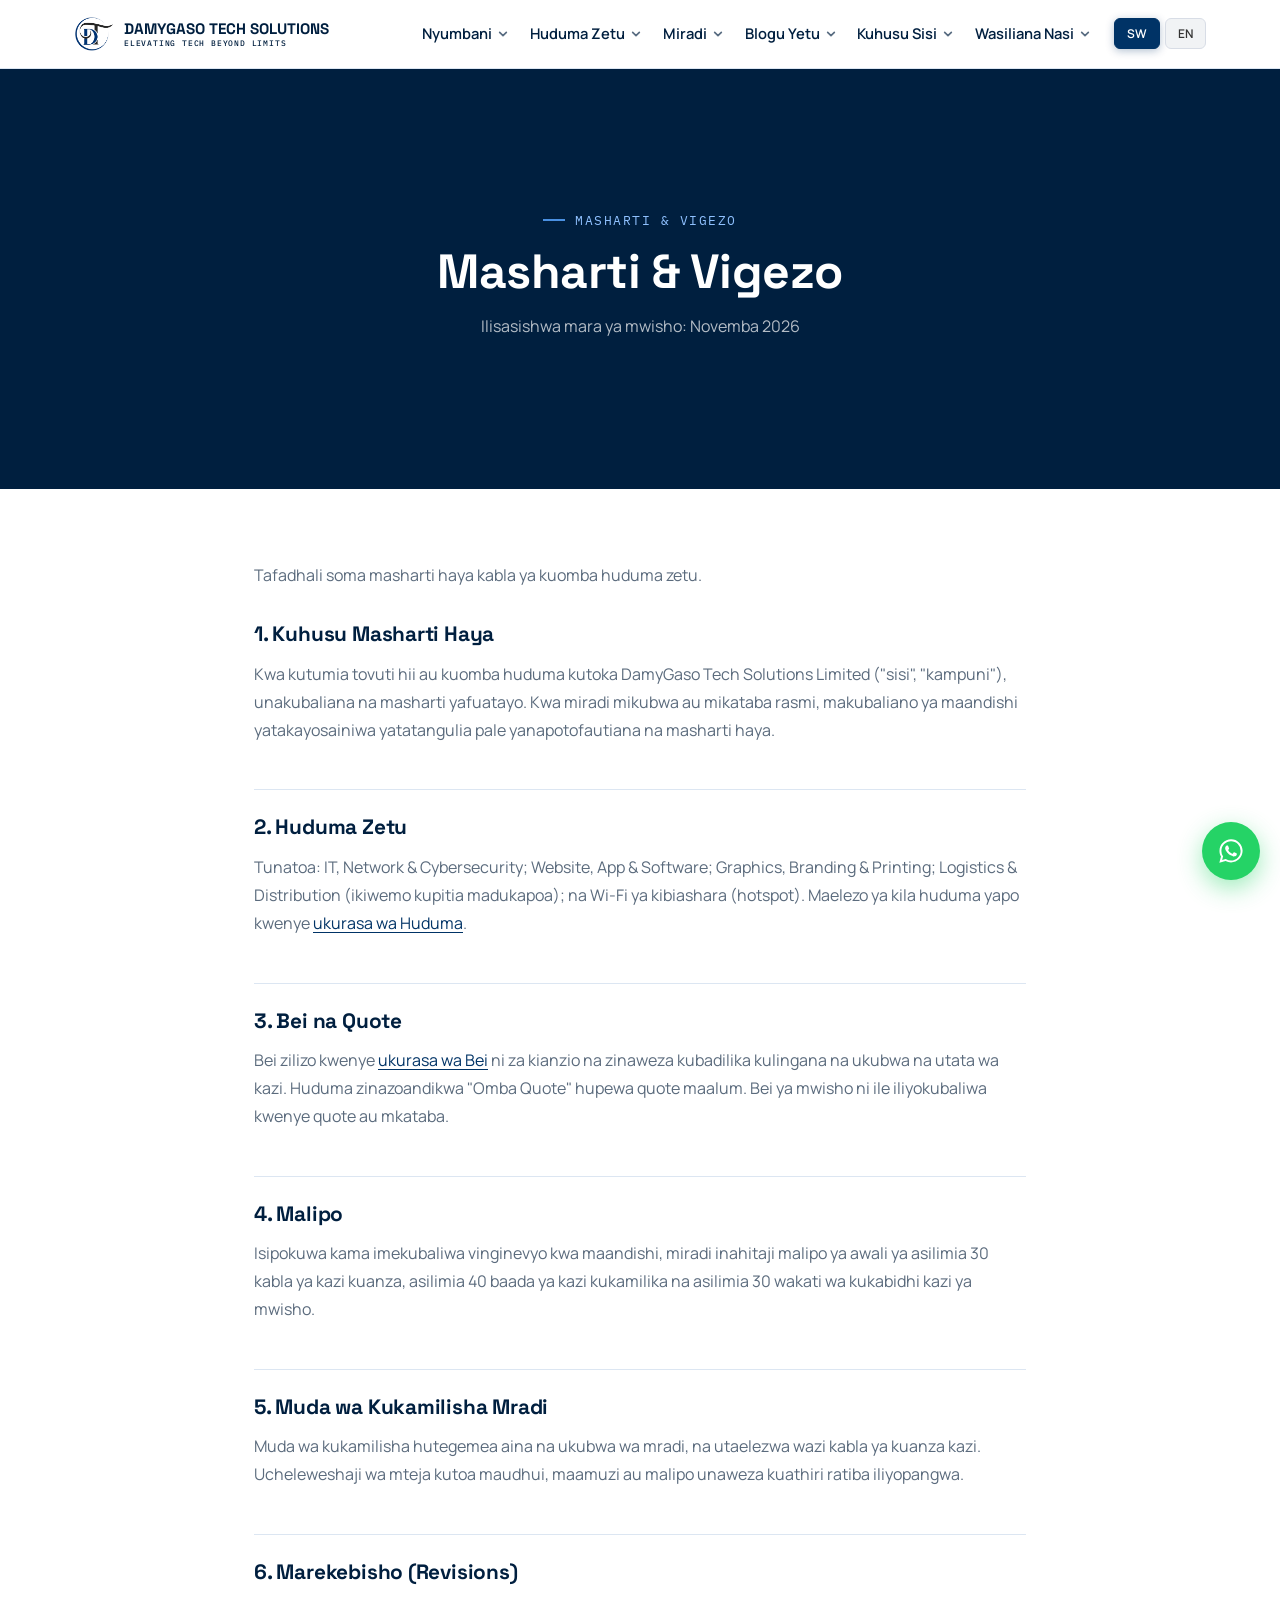
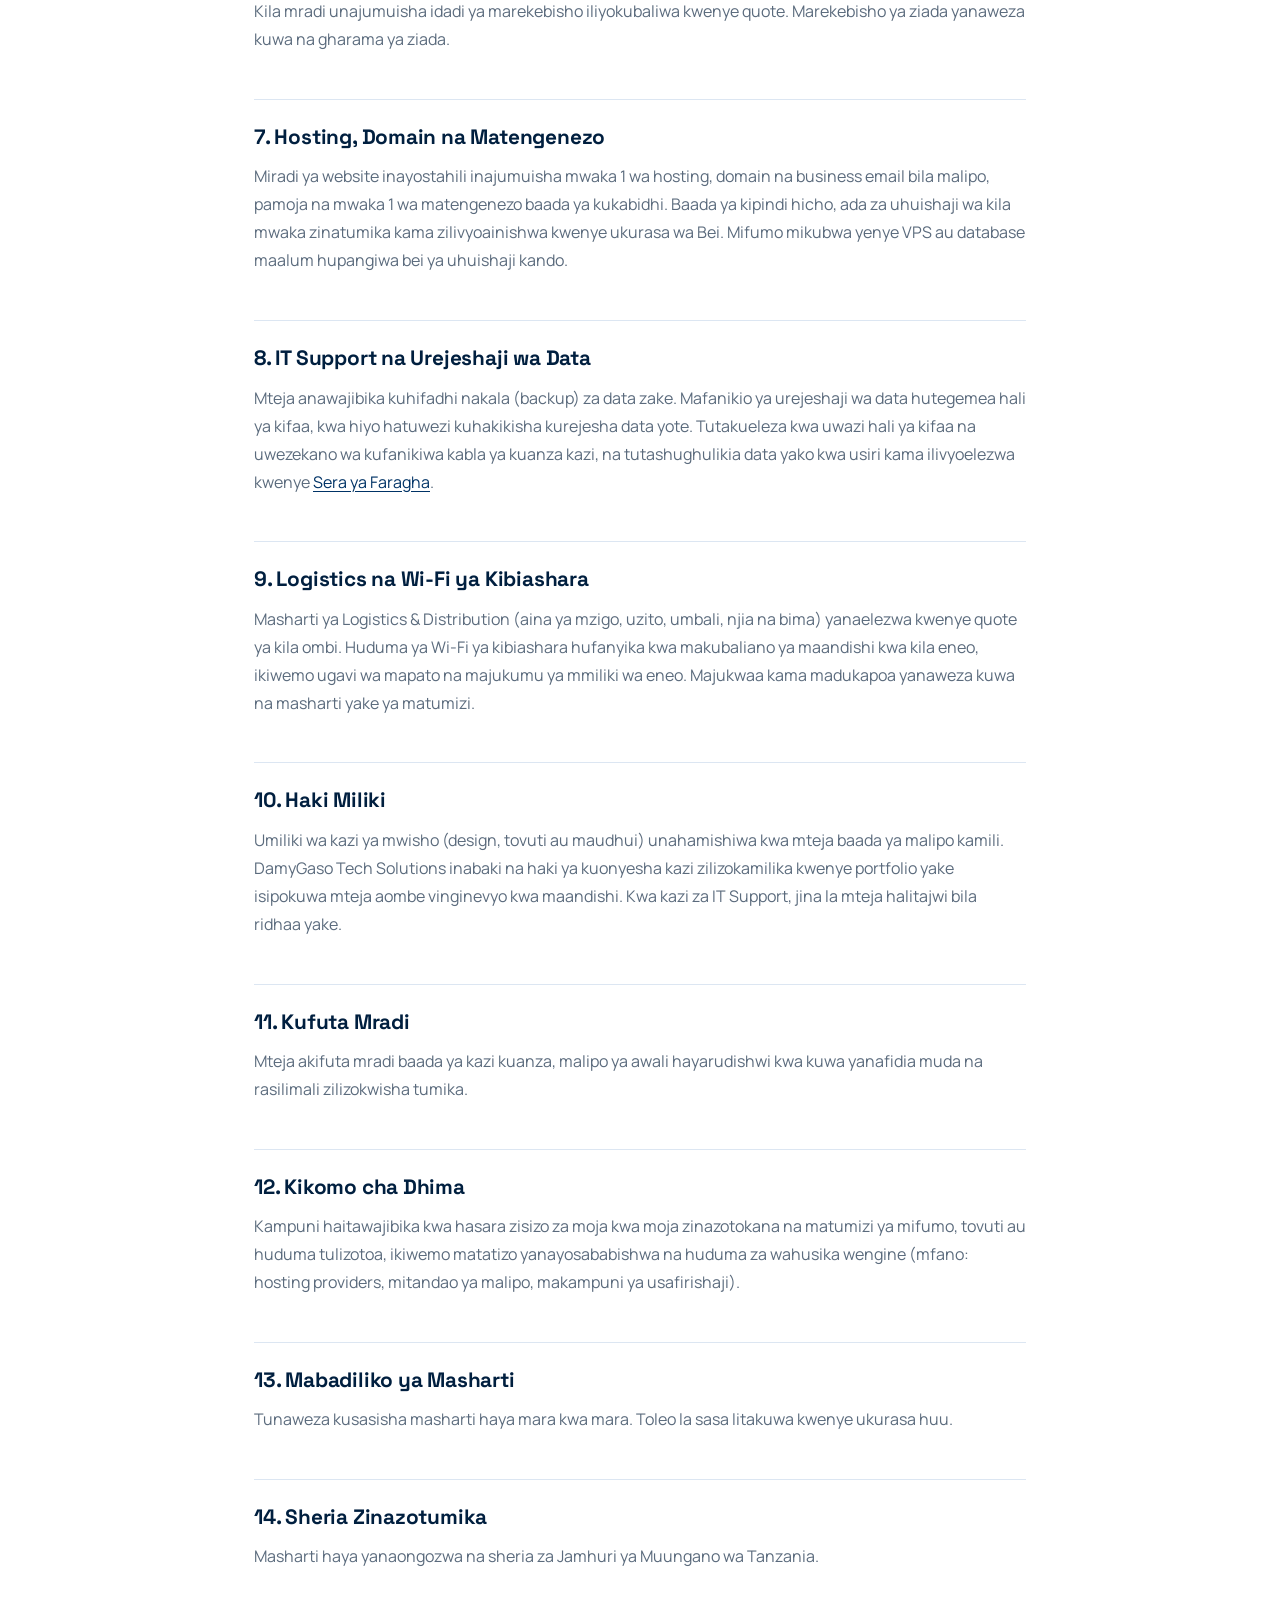
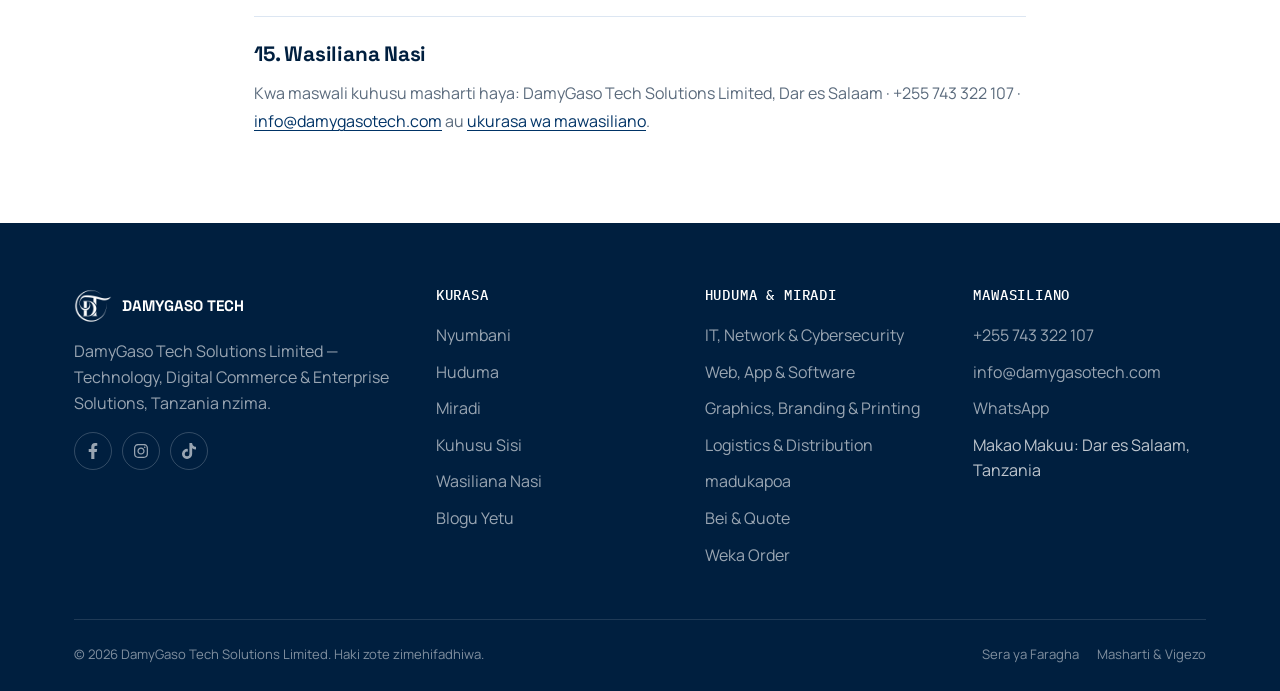
<file: terms.html>
<!DOCTYPE html>
<html lang="sw" data-lang="sw">
<head>
<meta charset="UTF-8">
<script>document.documentElement.setAttribute("data-lang-early","1");document.documentElement.setAttribute("data-lang", new URLSearchParams(location.search).get("lang")==="en"?"en":"sw");</script>
<meta name="viewport" content="width=device-width, initial-scale=1.0">
<title>Masharti &amp; Vigezo | DamyGaso Tech Solutions Limited</title>
<meta name="description" content="Masharti na Vigezo vya huduma za DamyGaso Tech Solutions Limited: IT, Software, Design, Logistics na Wi-Fi ya kibiashara.">
<link rel="canonical" href="https://www.damygasotech.com/terms.html">
<meta name="robots" content="index, follow">

<meta property="og:type" content="website">
<meta property="og:title" content="Masharti & Vigezo | DamyGaso Tech Solutions Limited">
<meta property="og:description" content="Masharti na Vigezo vya huduma za DamyGaso Tech Solutions Limited: IT, Software, Design, Logistics na Wi-Fi ya kibiashara.">
<meta property="og:image" content="https://www.damygasotech.com/assets/images/logo-512.webp">
<meta property="og:image:width" content="512">
<meta property="og:image:height" content="512">
<meta property="og:url" content="https://www.damygasotech.com/terms.html">
<meta property="og:site_name" content="DamyGaso Tech Solutions Limited">
<meta property="og:locale" content="sw_TZ">

<meta name="twitter:card" content="summary_large_image">
<meta name="twitter:title" content="Masharti & Vigezo | DamyGaso Tech Solutions Limited">
<meta name="twitter:description" content="Masharti na Vigezo vya huduma za DamyGaso Tech Solutions Limited: IT, Software, Design, Logistics na Wi-Fi ya kibiashara.">
<meta name="twitter:image" content="https://www.damygasotech.com/assets/images/logo-512.webp">

<link rel="icon" href="assets/images/favicon.webp" type="image/webp">
<link rel="preconnect" href="https://fonts.googleapis.com">
<link rel="preconnect" href="https://fonts.gstatic.com" crossorigin>
<link rel="stylesheet" href="https://fonts.googleapis.com/css2?family=Space+Grotesk:wght@500;600;700&family=Manrope:wght@400;500;600;700;800&family=IBM+Plex+Mono:wght@400;500&display=swap">
<meta name="theme-color" content="#003366">
<link rel="stylesheet" href="assets/style.css">
<script type="application/ld+json">
{
  "@context": "https://schema.org",
  "@type": "WebPage",
  "name": "Masharti & Vigezo",
  "url": "https://www.damygasotech.com/terms.html",
  "dateModified": "2026-11-14",
  "isPartOf": {"@type": "Organization", "name": "DamyGaso Tech Solutions Limited", "url": "https://www.damygasotech.com/"}
}
</script>
</head>
<body>

 <!-- ===== HEADER ===== -->
  <header class="site-header">
  <div class="header-inner">
    <a href="index.html" class="brand">
      <img src="assets/images/logo.webp" alt="DamyGaso Tech Solutions Limited logo" width="38" height="38">
      <div class="brand-text">
        <span class="brand-word">DAMYGASO TECH SOLUTIONS</span>
        <span class="brand-slogan">ELEVATING TECH BEYOND LIMITS</span>
      </div>
    </a>

    <nav class="nav-desktop">
      <ul>
        <li class="has-dropdown"><a href="index.html" aria-haspopup="true" aria-expanded="false"><span data-sw>Nyumbani</span><span data-en>Home</span><svg class="caret" width="10" height="10" viewBox="0 0 12 12" aria-hidden="true"><path d="M2 4l4 4 4-4" fill="none" stroke="currentColor" stroke-width="2" stroke-linecap="round" stroke-linejoin="round"/></svg></a>
          <ul class="dropdown"><li><a href="index.html#about-us"><span data-sw>Sisi ni Nani</span><span data-en>Who We Are</span></a></li><li><a href="index.html#core-services"><span data-sw>Huduma Zetu Kuu</span><span data-en>Core Services</span></a></li><li><a href="index.html#ecosystem"><span data-sw>Mfumo wa Kidijitali</span><span data-en>Digital Ecosystem</span></a></li><li><a href="index.html#why-us"><span data-sw>Kwa Nini Sisi</span><span data-en>Why Partner With Us</span></a></li><li><a href="index.html#approach"><span data-sw>Mchakato Wetu</span><span data-en>Our Approach</span></a></li><li><a href="index.html#track-record"><span data-sw>Uzoefu Wetu</span><span data-en>Track Record</span></a></li><li><a href="index.html#testimonials"><span data-sw>Wateja Wanasemaje</span><span data-en>What Clients Say</span></a></li><li><a href="index.html#faqs"><span data-sw>Maswali ya Kawaida</span><span data-en>FAQs</span></a></li></ul>
        </li>
        <li class="has-dropdown"><a href="services.html" aria-haspopup="true" aria-expanded="false"><span data-sw>Huduma Zetu</span><span data-en>Our Services</span><svg class="caret" width="10" height="10" viewBox="0 0 12 12" aria-hidden="true"><path d="M2 4l4 4 4-4" fill="none" stroke="currentColor" stroke-width="2" stroke-linecap="round" stroke-linejoin="round"/></svg></a>
          <ul class="dropdown"><li><a href="services.html#it-support"><span data-sw>IT, Network &amp; Cybersecurity</span><span data-en>IT, Network &amp; Cybersecurity</span></a></li><li><a href="services.html#web-app"><span data-sw>Web, App &amp; Software</span><span data-en>Web, App &amp; Software</span></a></li><li><a href="services.html#design"><span data-sw>Graphics, Branding &amp; Printing</span><span data-en>Graphics, Branding &amp; Printing</span></a></li><li><a href="services.html#logistics"><span data-sw>Logistics &amp; Usafirishaji</span><span data-en>Logistics &amp; Distribution</span></a></li><li><a href="services.html#wifi-hotspot"><span data-sw>Wi-Fi Hotspot ya Kibiashara</span><span data-en>Commercial Wi-Fi Hotspot</span></a></li><li><a href="pricing.html"><span data-sw>Bei &amp; Quote</span><span data-en>Pricing &amp; Quote</span></a></li></ul>
        </li>
        <li class="has-dropdown"><a href="portfolio.html" aria-haspopup="true" aria-expanded="false"><span data-sw>Miradi</span><span data-en>Portfolio</span><svg class="caret" width="10" height="10" viewBox="0 0 12 12" aria-hidden="true"><path d="M2 4l4 4 4-4" fill="none" stroke="currentColor" stroke-width="2" stroke-linecap="round" stroke-linejoin="round"/></svg></a>
          <ul class="dropdown"><li><a href="portfolio.html#web-apps"><span data-sw>Web Apps &amp; Majukwaa</span><span data-en>Web Apps &amp; Platforms</span></a></li><li><a href="portfolio.html#mobile-wifi"><span data-sw>Mobile App &amp; Wi-Fi</span><span data-en>Mobile App &amp; Wi-Fi</span></a></li><li><a href="portfolio.html#it-support-work"><span data-sw>Kazi za IT Support</span><span data-en>IT Support Work</span></a></li><li><a href="portfolio.html#sample-designs"><span data-sw>Designs Halisi</span><span data-en>Sample Designs</span></a></li></ul>
        </li>
        <li class="has-dropdown"><a href="https://blog.damygasotech.com/" aria-haspopup="true" aria-expanded="false"><span data-sw>Blogu Yetu</span><span data-en>Our Blog</span><svg class="caret" width="10" height="10" viewBox="0 0 12 12" aria-hidden="true"><path d="M2 4l4 4 4-4" fill="none" stroke="currentColor" stroke-width="2" stroke-linecap="round" stroke-linejoin="round"/></svg></a>
          <ul class="dropdown"><li><a href="https://blog.damygasotech.com/"><span data-sw>Makala Zote</span><span data-en>All Articles</span></a></li><li><a href="https://blog.damygasotech.com/search/label/SEO"><span data-sw>SEO &amp; Digital Marketing</span><span data-en>SEO &amp; Digital Marketing</span></a></li><li><a href="https://blog.damygasotech.com/search/label/Graphics%20%26%20Branding"><span data-sw>Graphics &amp; Branding</span><span data-en>Graphics &amp; Branding</span></a></li><li><a href="https://blog.damygasotech.com/search/label/IT%20Support"><span data-sw>IT Support &amp; Security</span><span data-en>IT Support &amp; Security</span></a></li><li><a href="https://blog.damygasotech.com/search/label/Tech%20Consultant"><span data-sw>Tech Consultant</span><span data-en>Tech Consultant</span></a></li><li><a href="https://blog.damygasotech.com/search/label/Website%20%26%20Apps"><span data-sw>Website &amp; Apps</span><span data-en>Website &amp; Apps</span></a></li><li><a href="https://blog.damygasotech.com/p/kuhusu-damygaso-tech.html"><span data-sw>Kuhusu Blogu</span><span data-en>About the Blog</span></a></li></ul>
        </li>
        <li class="has-dropdown"><a href="about.html" aria-haspopup="true" aria-expanded="false"><span data-sw>Kuhusu Sisi</span><span data-en>About Us</span><svg class="caret" width="10" height="10" viewBox="0 0 12 12" aria-hidden="true"><path d="M2 4l4 4 4-4" fill="none" stroke="currentColor" stroke-width="2" stroke-linecap="round" stroke-linejoin="round"/></svg></a>
          <ul class="dropdown"><li><a href="about.html#story"><span data-sw>Hadithi Yetu</span><span data-en>Our Story</span></a></li><li><a href="about.html#vision"><span data-sw>Dira &amp; Dhamira</span><span data-en>Vision &amp; Mission</span></a></li><li><a href="about.html#values"><span data-sw>Misingi Yetu Mikuu</span><span data-en>Our Core Values</span></a></li><li><a href="about.html#what-we-do"><span data-sw>Tunachofanya</span><span data-en>What We Do</span></a></li><li><a href="about.html#why-us"><span data-sw>Faida Yetu</span><span data-en>Why Us</span></a></li><li><a href="about.html#approach"><span data-sw>Mchakato wa Kazi</span><span data-en>Our Approach</span></a></li><li><a href="about.html#team"><span data-sw>Uongozi &amp; Timu</span><span data-en>Leadership &amp; Team</span></a></li></ul>
        </li>
        <li class="has-dropdown"><a href="contact.html" aria-haspopup="true" aria-expanded="false"><span data-sw>Wasiliana Nasi</span><span data-en>Contact Us</span><svg class="caret" width="10" height="10" viewBox="0 0 12 12" aria-hidden="true"><path d="M2 4l4 4 4-4" fill="none" stroke="currentColor" stroke-width="2" stroke-linecap="round" stroke-linejoin="round"/></svg></a>
          <ul class="dropdown"><li><a href="contact.html#contact-info"><span data-sw>Njia za Mawasiliano</span><span data-en>Ways to Reach Us</span></a></li><li><a href="contact.html#map"><span data-sw>Ramani ya Ofisi</span><span data-en>Office Map</span></a></li><li><a href="contact.html#message"><span data-sw>Tuma Ujumbe</span><span data-en>Send a Message</span></a></li><li><a href="contact.html#faqs"><span data-sw>Maswali ya Kawaida</span><span data-en>FAQs</span></a></li><li><a href="https://wa.me/255743322107?text=Habari%20DamyGaso%20Tech"><span data-sw>Chati WhatsApp</span><span data-en>Chat on WhatsApp</span></a></li></ul>
        </li>
      </ul>

      <div class="lang-toggle-desktop">
        <button data-lang-btn="sw" class="lang-btn active">SW</button>
        <button data-lang-btn="en" class="lang-btn">EN</button>
      </div>
    </nav>

    <button class="hamburger" aria-label="Fungua menyu">
      <span></span>
      <span></span>
      <span></span>
    </button>
  </div>
</header>


<!-- ===== OFFCANVAS MENU ===== -->
<div class="offcanvas-backdrop"></div>
<aside class="offcanvas">
  <div class="offcanvas-top">
    <img src="assets/images/logo-white.webp" alt="DamyGaso Tech" width="34" height="34" style="height:34px">
    <button class="offcanvas-close" aria-label="Funga menyu">&times;</button>
  </div>

  <nav>
    <ul>
      <li><a href="index.html"><span data-sw>Nyumbani</span><span data-en>Home</span></a></li>
      <li><a href="services.html"><span data-sw>Huduma Zetu</span><span data-en>Our Services</span></a></li>
      <li><a href="portfolio.html"><span data-sw>Miradi</span><span data-en>Portfolio</span></a></li>
      <li><a href="https://blog.damygasotech.com"><span data-sw>Blogu Yetu</span><span data-en>Our Blog</span></a></li>
      <li><a href="about.html"><span data-sw>Kuhusu Sisi</span><span data-en>About Us</span></a></li>
      <li><a href="contact.html"><span data-sw>Wasiliana Nasi</span><span data-en>Contact Us</span></a></li>
      <li><a href="privacy-policy.html"><span data-sw>Sera ya Faragha</span><span data-en>Privacy Policy</span></a></li>
      <li><a href="terms.html"><span data-sw>Masharti &amp; Vigezo</span><span data-en>Terms &amp; Conditions</span></a></li>
    </ul>
  </nav>

  <div class="offcanvas-actions">
    <div class="lang-slider" role="group" aria-label="Language / Lugha">
      <button type="button" data-lang-btn="sw" class="lang-btn active">SW</button>
      <button type="button" data-lang-btn="en" class="lang-btn">EN</button>
    </div>
  </div>

  <div class="offcanvas-foot">
    <p>Dar es Salaam & Tanzania nzima</p>
    <p style="margin-top:6px;">+255 743 322 107</p>
    <p style="margin-top:6px;">info@damygasotech.com</p>
    <div class="socials">
      <a href="https://www.facebook.com/damygaso" aria-label="Facebook" target="_blank" rel="noopener"><svg width="16" height="16" viewBox="0 0 320 512" fill="currentColor" aria-hidden="true"><path d="M279.14 288l14.22-92.66h-88.91v-60.13c0-25.35 12.42-50.06 52.24-50.06h40.42V6.26S260.43 0 225.36 0c-73.22 0-121.08 44.38-121.08 124.72v70.62H22.89V288h81.39v224h100.17V288z"/></svg></a>
      <a href="https://www.instagram.com/damygaso" aria-label="Instagram" target="_blank" rel="noopener"><svg width="16" height="16" viewBox="0 0 448 512" fill="currentColor" aria-hidden="true"><path d="M224.1 141c-63.6 0-114.9 51.3-114.9 114.9s51.3 114.9 114.9 114.9S339 319.5 339 255.9 287.7 141 224.1 141zm0 189.6c-41.1 0-74.7-33.5-74.7-74.7s33.5-74.7 74.7-74.7 74.7 33.5 74.7 74.7-33.6 74.7-74.7 74.7zm146.4-194.3c0 14.9-12 26.8-26.8 26.8-14.9 0-26.8-12-26.8-26.8s12-26.8 26.8-26.8 26.8 12 26.8 26.8zm76.1 27.2c-1.7-35.9-9.9-67.7-36.2-93.9-26.2-26.2-58-34.4-93.9-36.2-37-2.1-147.9-2.1-184.9 0-35.8 1.7-67.6 9.9-93.9 36.1s-34.4 58-36.2 93.9c-2.1 37-2.1 147.9 0 184.9 1.7 35.9 9.9 67.7 36.2 93.9s58 34.4 93.9 36.2c37 2.1 147.9 2.1 184.9 0 35.9-1.7 67.7-9.9 93.9-36.2 26.2-26.2 34.4-58 36.2-93.9 2.1-37 2.1-147.8 0-184.8zM398.8 388c-7.8 19.6-22.9 34.7-42.6 42.6-29.5 11.7-99.5 9-132.1 9s-102.7 2.6-132.1-9c-19.6-7.8-34.7-22.9-42.6-42.6-11.7-29.5-9-99.5-9-132.1s-2.6-102.7 9-132.1c7.8-19.6 22.9-34.7 42.6-42.6 29.5-11.7 99.5-9 132.1-9s102.7-2.6 132.1 9c19.6 7.8 34.7 22.9 42.6 42.6 11.7 29.5 9 99.5 9 132.1s2.7 102.7-9 132.1z"/></svg></a>
      <a href="https://www.tiktok.com/@damygaso" aria-label="TikTok" target="_blank" rel="noopener"><svg width="16" height="16" viewBox="0 0 448 512" fill="currentColor" aria-hidden="true"><path d="M448,209.91a210.06,210.06,0,0,1-122.77-39.25V349.38A162.55,162.55,0,1,1,185,188.31V278.2a74.62,74.62,0,1,0,52.23,71.18V0l88,0a121.18,121.18,0,0,0,1.86,22.17h0A122.18,122.18,0,0,0,381,102.39a121.43,121.43,0,0,0,67,20.14Z"/></svg></a>
    </div>
  </div>
</aside>

<main>
<section class="page-hero">
  <div class="container">
    <p class="eyebrow" data-sw>MASHARTI & VIGEZO</p>
    <p class="eyebrow" data-en>TERMS & CONDITIONS</p>
    <h1><span data-sw>Masharti & Vigezo</span><span data-en>Terms & Conditions</span></h1>
    <p data-sw>Ilisasishwa mara ya mwisho: Novemba 2026</p>
    <p data-en>Last updated: November 2026</p>
  </div>
</section>

<section>
  <div class="container prose">
    <p data-sw>Tafadhali soma masharti haya kabla ya kuomba huduma zetu.</p>
    <p data-en>Please read these terms before requesting our services.</p>
    <h2><span data-sw>1. Kuhusu Masharti Haya</span><span data-en>1. About These Terms</span></h2>
    <p data-sw>Kwa kutumia tovuti hii au kuomba huduma kutoka DamyGaso Tech Solutions Limited ("sisi", "kampuni"), unakubaliana na masharti yafuatayo. Kwa miradi mikubwa au mikataba rasmi, makubaliano ya maandishi yatakayosainiwa yatatangulia pale yanapotofautiana na masharti haya.</p>
    <p data-en>By using this website or requesting services from DamyGaso Tech Solutions Limited ("we", "the company"), you agree to the following terms. For larger projects or formal contracts, the signed written agreement prevails wherever it differs from these terms.</p>
    <h2><span data-sw>2. Huduma Zetu</span><span data-en>2. Our Services</span></h2>
    <p data-sw>Tunatoa: IT, Network &amp; Cybersecurity; Website, App &amp; Software; Graphics, Branding &amp; Printing; Logistics &amp; Distribution (ikiwemo kupitia madukapoa); na Wi-Fi ya kibiashara (hotspot). Maelezo ya kila huduma yapo kwenye <a href="services.html">ukurasa wa Huduma</a>.</p>
    <p data-en>We provide: IT, Network &amp; Cybersecurity; Website, App &amp; Software; Graphics, Branding &amp; Printing; Logistics &amp; Distribution (including through madukapoa); and commercial Wi-Fi (hotspot). Details of each service are on the <a href="services.html">Services page</a>.</p>
    <h2><span data-sw>3. Bei na Quote</span><span data-en>3. Pricing & Quotes</span></h2>
    <p data-sw>Bei zilizo kwenye <a href="pricing.html">ukurasa wa Bei</a> ni za kianzio na zinaweza kubadilika kulingana na ukubwa na utata wa kazi. Huduma zinazoandikwa "Omba Quote" hupewa quote maalum. Bei ya mwisho ni ile iliyokubaliwa kwenye quote au mkataba.</p>
    <p data-en>Prices on the <a href="pricing.html">Pricing page</a> are starting prices and may vary with the size and complexity of the work. Services marked "Request a Quote" are quoted individually. The final price is the one agreed in the quote or contract.</p>
    <h2><span data-sw>4. Malipo</span><span data-en>4. Payment</span></h2>
    <p data-sw>Isipokuwa kama imekubaliwa vinginevyo kwa maandishi, miradi inahitaji malipo ya awali ya asilimia 30 kabla ya kazi kuanza, asilimia 40 baada ya kazi kukamilika na asilimia 30 wakati wa kukabidhi kazi ya mwisho.</p>
    <p data-en>Unless otherwise agreed in writing, projects require a 50% upfront deposit before work begins, with the remaining 50% due before final delivery.</p>
    <h2><span data-sw>5. Muda wa Kukamilisha Mradi</span><span data-en>5. Project Timelines</span></h2>
    <p data-sw>Muda wa kukamilisha hutegemea aina na ukubwa wa mradi, na utaelezwa wazi kabla ya kuanza kazi. Ucheleweshaji wa mteja kutoa maudhui, maamuzi au malipo unaweza kuathiri ratiba iliyopangwa.</p>
    <p data-en>Timelines depend on project type and scope and will be stated before work begins. Delays by the client in providing content, decisions or payment may affect the agreed schedule.</p>
    <h2><span data-sw>6. Marekebisho (Revisions)</span><span data-en>6. Revisions</span></h2>
    <p data-sw>Kila mradi unajumuisha idadi ya marekebisho iliyokubaliwa kwenye quote. Marekebisho ya ziada yanaweza kuwa na gharama ya ziada.</p>
    <p data-en>Each project includes the number of revisions agreed in the quote. Extra revisions may carry an additional cost.</p>
    <h2><span data-sw>7. Hosting, Domain na Matengenezo</span><span data-en>7. Hosting, Domain & Maintenance</span></h2>
    <p data-sw>Miradi ya website inayostahili inajumuisha mwaka 1 wa hosting, domain na business email bila malipo, pamoja na mwaka 1 wa matengenezo baada ya kukabidhi. Baada ya kipindi hicho, ada za uhuishaji wa kila mwaka zinatumika kama zilivyoainishwa kwenye ukurasa wa Bei. Mifumo mikubwa yenye VPS au database maalum hupangiwa bei ya uhuishaji kando.</p>
    <p data-en>Eligible website projects include one year of free hosting, domain and business email, plus one year of maintenance after handover. After that, annual renewal fees apply as listed on the Pricing page. Larger systems with a dedicated VPS or database are quoted separately for renewals.</p>
    <h2><span data-sw>8. IT Support na Urejeshaji wa Data</span><span data-en>8. IT Support & Data Recovery</span></h2>
    <p data-sw>Mteja anawajibika kuhifadhi nakala (backup) za data zake. Mafanikio ya urejeshaji wa data hutegemea hali ya kifaa, kwa hiyo hatuwezi kuhakikisha kurejesha data yote. Tutakueleza kwa uwazi hali ya kifaa na uwezekano wa kufanikiwa kabla ya kuanza kazi, na tutashughulikia data yako kwa usiri kama ilivyoelezwa kwenye <a href="privacy-policy.html">Sera ya Faragha</a>.</p>
    <p data-en>The client is responsible for keeping backups of their data. The success of data recovery depends on the condition of the device, so we cannot guarantee that all data will be recovered. We will explain the device's condition and the likelihood of success before starting, and we handle your data in confidence as described in the <a href="privacy-policy.html">Privacy Policy</a>.</p>
    <h2><span data-sw>9. Logistics na Wi-Fi ya Kibiashara</span><span data-en>9. Logistics & Commercial Wi-Fi</span></h2>
    <p data-sw>Masharti ya Logistics &amp; Distribution (aina ya mzigo, uzito, umbali, njia na bima) yanaelezwa kwenye quote ya kila ombi. Huduma ya Wi-Fi ya kibiashara hufanyika kwa makubaliano ya maandishi kwa kila eneo, ikiwemo ugavi wa mapato na majukumu ya mmiliki wa eneo. Majukwaa kama madukapoa yanaweza kuwa na masharti yake ya matumizi.</p>
    <p data-en>Terms for Logistics &amp; Distribution (cargo type, weight, distance, route and insurance) are set out in each request's quote. The commercial Wi-Fi service is provided under a written agreement per location, including revenue sharing and the location owner's responsibilities. Platforms such as madukapoa may have their own terms of use.</p>
    <h2><span data-sw>10. Haki Miliki</span><span data-en>10. Intellectual Property</span></h2>
    <p data-sw>Umiliki wa kazi ya mwisho (design, tovuti au maudhui) unahamishiwa kwa mteja baada ya malipo kamili. DamyGaso Tech Solutions inabaki na haki ya kuonyesha kazi zilizokamilika kwenye portfolio yake isipokuwa mteja aombe vinginevyo kwa maandishi. Kwa kazi za IT Support, jina la mteja halitajwi bila ridhaa yake.</p>
    <p data-en>Ownership of the final work (design, website or content) transfers to the client on full payment. DamyGaso Tech Solutions retains the right to showcase completed work in its portfolio unless the client requests otherwise in writing. For IT Support work, the client is not named without their consent.</p>
    <h2><span data-sw>11. Kufuta Mradi</span><span data-en>11. Cancellation</span></h2>
    <p data-sw>Mteja akifuta mradi baada ya kazi kuanza, malipo ya awali hayarudishwi kwa kuwa yanafidia muda na rasilimali zilizokwisha tumika.</p>
    <p data-en>If a client cancels a project after work has started, the deposit is non-refundable as it covers time and resources already committed.</p>
    <h2><span data-sw>12. Kikomo cha Dhima</span><span data-en>12. Limitation of Liability</span></h2>
    <p data-sw>Kampuni haitawajibika kwa hasara zisizo za moja kwa moja zinazotokana na matumizi ya mifumo, tovuti au huduma tulizotoa, ikiwemo matatizo yanayosababishwa na huduma za wahusika wengine (mfano: hosting providers, mitandao ya malipo, makampuni ya usafirishaji).</p>
    <p data-en>The company is not liable for indirect losses arising from the use of the systems, websites or services we provide, including issues caused by third-party services (e.g. hosting providers, payment networks, carriers).</p>
    <h2><span data-sw>13. Mabadiliko ya Masharti</span><span data-en>13. Changes to These Terms</span></h2>
    <p data-sw>Tunaweza kusasisha masharti haya mara kwa mara. Toleo la sasa litakuwa kwenye ukurasa huu.</p>
    <p data-en>We may update these terms from time to time. The current version will always be on this page.</p>
    <h2><span data-sw>14. Sheria Zinazotumika</span><span data-en>14. Governing Law</span></h2>
    <p data-sw>Masharti haya yanaongozwa na sheria za Jamhuri ya Muungano wa Tanzania.</p>
    <p data-en>These terms are governed by the laws of the United Republic of Tanzania.</p>
    <h2><span data-sw>15. Wasiliana Nasi</span><span data-en>15. Contact Us</span></h2>
    <p data-sw>Kwa maswali kuhusu masharti haya: DamyGaso Tech Solutions Limited, Dar es Salaam · +255 743 322 107 · <a href="mailto:info@damygasotech.com">info@damygasotech.com</a> au <a href="contact.html">ukurasa wa mawasiliano</a>.</p>
    <p data-en>For questions about these terms: DamyGaso Tech Solutions Limited, Dar es Salaam · +255 743 322 107 · <a href="mailto:info@damygasotech.com">info@damygasotech.com</a> or the <a href="contact.html">contact page</a>.</p>
  </div>
</section>
</main>

<footer class="site-footer">
  <div class="container">
    <div class="footer-grid">
      <div class="footer-brand">
        <div class="brand" style="margin-bottom:14px;">
          <img src="assets/images/logo-white.webp" alt="DamyGaso Tech" width="38" height="38" style="height:38px;">
          <span class="brand-word">DAMYGASO TECH</span>
        </div>
        <p data-sw>DamyGaso Tech Solutions Limited — Technology, Digital Commerce &amp; Enterprise Solutions, Tanzania nzima.</p>
        <p data-en>DamyGaso Tech Solutions Limited — Technology, Digital Commerce &amp; Enterprise Solutions, across Tanzania.</p>
        <div class="footer-socials">
          <a href="https://www.facebook.com/damygaso" aria-label="Facebook" target="_blank" rel="noopener"><svg width="16" height="16" viewBox="0 0 320 512" fill="currentColor" aria-hidden="true"><path d="M279.14 288l14.22-92.66h-88.91v-60.13c0-25.35 12.42-50.06 52.24-50.06h40.42V6.26S260.43 0 225.36 0c-73.22 0-121.08 44.38-121.08 124.72v70.62H22.89V288h81.39v224h100.17V288z"/></svg></a>
          <a href="https://www.instagram.com/damygaso" aria-label="Instagram" target="_blank" rel="noopener"><svg width="16" height="16" viewBox="0 0 448 512" fill="currentColor" aria-hidden="true"><path d="M224.1 141c-63.6 0-114.9 51.3-114.9 114.9s51.3 114.9 114.9 114.9S339 319.5 339 255.9 287.7 141 224.1 141zm0 189.6c-41.1 0-74.7-33.5-74.7-74.7s33.5-74.7 74.7-74.7 74.7 33.5 74.7 74.7-33.6 74.7-74.7 74.7zm146.4-194.3c0 14.9-12 26.8-26.8 26.8-14.9 0-26.8-12-26.8-26.8s12-26.8 26.8-26.8 26.8 12 26.8 26.8zm76.1 27.2c-1.7-35.9-9.9-67.7-36.2-93.9-26.2-26.2-58-34.4-93.9-36.2-37-2.1-147.9-2.1-184.9 0-35.8 1.7-67.6 9.9-93.9 36.1s-34.4 58-36.2 93.9c-2.1 37-2.1 147.9 0 184.9 1.7 35.9 9.9 67.7 36.2 93.9s58 34.4 93.9 36.2c37 2.1 147.9 2.1 184.9 0 35.9-1.7 67.7-9.9 93.9-36.2 26.2-26.2 34.4-58 36.2-93.9 2.1-37 2.1-147.8 0-184.8zM398.8 388c-7.8 19.6-22.9 34.7-42.6 42.6-29.5 11.7-99.5 9-132.1 9s-102.7 2.6-132.1-9c-19.6-7.8-34.7-22.9-42.6-42.6-11.7-29.5-9-99.5-9-132.1s-2.6-102.7 9-132.1c7.8-19.6 22.9-34.7 42.6-42.6 29.5-11.7 99.5-9 132.1-9s102.7-2.6 132.1 9c19.6 7.8 34.7 22.9 42.6 42.6 11.7 29.5 9 99.5 9 132.1s2.7 102.7-9 132.1z"/></svg></a>
          <a href="https://www.tiktok.com/@damygaso" aria-label="TikTok" target="_blank" rel="noopener"><svg width="16" height="16" viewBox="0 0 448 512" fill="currentColor" aria-hidden="true"><path d="M448,209.91a210.06,210.06,0,0,1-122.77-39.25V349.38A162.55,162.55,0,1,1,185,188.31V278.2a74.62,74.62,0,1,0,52.23,71.18V0l88,0a121.18,121.18,0,0,0,1.86,22.17h0A122.18,122.18,0,0,0,381,102.39a121.43,121.43,0,0,0,67,20.14Z"/></svg></a>
        </div>
      </div>
      <div>
        <h3>
          <span data-sw>Kurasa</span>
          <span data-en>Pages</span>
        </h3>
        <ul>
          <li><a href="index.html" data-sw>Nyumbani</a><a href="index.html" data-en>Home</a></li>
          <li><a href="services.html" data-sw>Huduma</a><a href="services.html" data-en>Services</a></li>
          <li><a href="portfolio.html" data-sw>Miradi</a><a href="portfolio.html" data-en>Portfolio</a></li>
          <li><a href="about.html" data-sw>Kuhusu Sisi</a><a href="about.html" data-en>About Us</a></li>
          <li><a href="contact.html" data-sw>Wasiliana Nasi</a><a href="contact.html" data-en>Contact</a></li>
          <li><a href="https://blog.damygasotech.com"><span data-sw>Blogu Yetu</span><span data-en>Our Blog</span></a></li>
        </ul>
      </div>
      <div>
        <h3>
          <span data-sw>Huduma &amp; Miradi</span>
          <span data-en>Services &amp; Ventures</span>
        </h3>
        <ul>
          <li><a href="services.html#it-support">IT, Network &amp; Cybersecurity</a></li>
          <li><a href="services.html#web-app">Web, App &amp; Software</a></li>
          <li><a href="services.html#design">Graphics, Branding &amp; Printing</a></li>
          <li><a href="services.html#logistics">Logistics &amp; Distribution</a></li>
          <li><a href="https://madukapoa.co.tz" target="_blank" rel="noopener">madukapoa</a></li>
          <li><a href="pricing.html"><span data-sw>Bei &amp; Quote</span><span data-en>Pricing &amp; Quote</span></a></li>
          <li><a href="services.html#booking" data-sw>Weka Order</a><a href="services.html#booking" data-en>Book Now</a></li>
        </ul>
      </div>
      <div>
        <h3>
          <span data-sw>Mawasiliano</span>
          <span data-en>Contact</span>
        </h3>
        <ul>
          <li><a href="tel:+255743322107">+255 743 322 107</a></li>
          <li><a href="mailto:info@damygasotech.com">info@damygasotech.com</a></li>
          <li><a href="https://wa.me/255743322107" target="_blank" rel="noopener">WhatsApp</a></li>
          <li data-sw>Makao Makuu: Dar es Salaam, Tanzania</li>
          <li data-en>Head Office: Dar es Salaam, Tanzania</li>
        </ul>
      </div>
    </div>
    <div class="footer-bottom">
      <span>&copy; <span id="year"></span> DamyGaso Tech Solutions Limited. <span data-sw>Haki zote zimehifadhiwa.</span><span data-en>All rights reserved.</span></span>
      <span style="display:flex; gap:18px;">
        <a href="privacy-policy.html"><span data-sw>Sera ya Faragha</span><span data-en>Privacy Policy</span></a>
        <a href="terms.html"><span data-sw>Masharti &amp; Vigezo</span><span data-en>Terms &amp; Conditions</span></a>
      </span>
    </div>
  </div>
</footer>

<a class="wa-float" href="https://wa.me/255743322107?text=Habari%20DamyGaso%20Tech" target="_blank" rel="noopener" aria-label="WhatsApp">
  <svg width="28" height="28" viewBox="0 0 24 24" fill="#fff"><path d="M12.04 2C6.58 2 2.13 6.45 2.13 11.91c0 1.72.45 3.39 1.3 4.86L2 22l5.36-1.4a9.9 9.9 0 0 0 4.68 1.19h.01c5.46 0 9.9-4.45 9.9-9.91 0-2.65-1.03-5.14-2.9-7.01A9.85 9.85 0 0 0 12.04 2zm0 18.13h-.01a8.2 8.2 0 0 1-4.2-1.15l-.3-.18-3.12.82.83-3.04-.2-.31a8.17 8.17 0 0 1-1.26-4.36c0-4.53 3.69-8.22 8.24-8.22 2.2 0 4.27.86 5.82 2.41a8.15 8.15 0 0 1 2.41 5.82c0 4.53-3.7 8.21-8.21 8.21zm4.5-6.16c-.25-.12-1.47-.72-1.7-.81-.23-.08-.39-.12-.56.13-.17.24-.64.81-.78.97-.14.17-.29.19-.53.06-.25-.12-1.04-.38-1.98-1.22-.73-.65-1.23-1.46-1.37-1.7-.14-.25-.02-.38.11-.51.11-.11.25-.29.37-.43.12-.15.16-.25.24-.42.08-.16.04-.31-.02-.43-.06-.12-.56-1.35-.77-1.85-.2-.48-.41-.42-.56-.43h-.48c-.16 0-.43.06-.66.31-.23.25-.86.84-.86 2.05 0 1.21.88 2.38 1 2.54.12.17 1.74 2.65 4.21 3.72.59.25 1.05.4 1.41.52.59.19 1.13.16 1.56.1.48-.07 1.47-.6 1.68-1.18.2-.58.2-1.08.14-1.18-.06-.1-.23-.16-.48-.28z"/></svg>
</a>

<script src="assets/script.js"></script>
<script>document.getElementById('year').textContent = new Date().getFullYear();</script>
</body>
</html>
</file>
<file: assets/style.css>
:root{--navy:#003366;--navy-deep:#001F3F;--sky:#4A90E2;--sky-tint:#EAF2FC;--sky-tint-2:#F4F9FF;--ink:#0B1220;--slate:#5B6B7D;--paper:#FFFFFF;--line:#DCE6F2;--ok:#1E8E5A;--font-display:'Space Grotesk',sans-serif;--font-body:'Manrope',sans-serif;--font-mono:'IBM Plex Mono',monospace;--radius-sm:8px;--radius-md:14px;--radius-lg:22px;--shadow-sm:0 2px 10px rgba(0,31,63,.08);--shadow-md:0 10px 30px rgba(0,31,63,.12);--shadow-lg:0 24px 60px rgba(0,31,63,.18);--container:1180px}*,::before,::after{box-sizing:border-box}html{scroll-behavior:smooth}@media (prefers-reduced-motion:reduce){html{scroll-behavior:auto}*,::before,::after{animation-duration:.001ms !important;animation-iteration-count:1 !important;transition-duration:.001ms !important;scroll-behavior:auto !important}}body{margin:0;font-family:var(--font-body);color:var(--ink);background:var(--paper);line-height:1.6;-webkit-font-smoothing:antialiased}img{max-width:100%;display:block}a{color:inherit;text-decoration:none}ul{margin:0;padding:0;list-style:none}button{font-family:inherit;cursor:pointer}input,textarea,select{font-family:inherit}.container{max-width:var(--container);margin:0 auto;padding:0 24px}.eyebrow{font-family:var(--font-mono);font-size:12.5px;letter-spacing:.12em;text-transform:uppercase;color:var(--navy);display:flex;align-items:center;gap:10px;margin:0 0 14px}.eyebrow::before{content:"";width:22px;height:2px;background:var(--sky);display:inline-block}h1,h2,h3,h4{font-family:var(--font-display);color:var(--navy-deep);line-height:1.12;margin:0 0 .5em;letter-spacing:-.01em}h1{font-size:clamp(2.2rem,4.5vw,3.4rem)}h2{font-size:clamp(1.7rem,3vw,2.4rem)}h3{font-size:1.25rem}p{color:var(--slate);margin:0 0 1em}.lede{font-size:1.1rem;color:var(--slate);max-width:60ch}.btn{display:inline-flex;align-items:center;justify-content:center;gap:8px;padding:13px 26px;border-radius:100px;font-weight:700;font-size:.96rem;border:2px solid transparent;transition:transform .15s ease,box-shadow .15s ease,background .2s ease,color .2s ease;white-space:nowrap}.btn-primary{background:var(--navy);color:#fff;box-shadow:var(--shadow-sm)}.btn-primary:hover{background:var(--navy-deep);transform:translateY(-2px);box-shadow:var(--shadow-md)}.btn-outline{border-color:var(--navy);color:var(--navy);background:transparent}.btn-outline:hover{background:var(--navy);color:#fff;transform:translateY(-2px)}.btn-ghost{color:var(--navy);text-decoration:underline;text-underline-offset:4px;padding:13px 4px}.btn-block{width:100%}.btn-sm{padding:9px 18px;font-size:.85rem}.hamburger{display:none;flex-direction:column;justify-content:center;align-items:center;width:40px;height:40px;background:transparent;border:1.5px solid var(--line);border-radius:var(--radius-sm);gap:5px;padding:0;cursor:pointer;flex-shrink:0}.hamburger span{display:block;width:20px;height:2px;background:var(--navy-deep);border-radius:2px;transition:transform .25s ease,opacity .2s ease}.nav-desktop{display:none}@media (min-width:960px){.nav-desktop{display:flex;align-items:center;gap:18px}.hamburger{display:none}}@media (max-width:959px){.hamburger{display:flex;z-index:800}}.site-header{position:sticky;top:0;z-index:500;background:rgba(255,255,255,.92);backdrop-filter:saturate(180%) blur(10px);border-bottom:1px solid var(--line)}.header-inner{display:flex;align-items:center;justify-content:space-between;padding:14px 24px;max-width:var(--container);margin:0 auto;gap:12px}.brand{display:flex;align-items:center;gap:10px;text-decoration:none;min-width:0;flex:1 1 auto}.brand img{height:40px;width:auto;aspect-ratio:1/1;object-fit:contain;flex-shrink:0}.brand-text{display:flex !important;flex-direction:column !important;line-height:1.15 !important;min-width:0 !important}.brand-slogan{display:block !important;font-family:var(--font-mono);font-size:.50rem !important;letter-spacing:.1em;color:var(--navy-deep);font-weight:500;text-transform:uppercase;margin-top:2px !important;width:100% !important}.brand-word{font-family:var(--font-display);font-weight:800;font-size:.95rem;color:var(--navy-deep);white-space:nowrap}@media (max-width:480px){.brand-word{font-size:.85rem}.brand-slogan{font-size:.46rem;letter-spacing:.06em}}.nav-desktop ul{display:flex;align-items:center;gap:clamp(14px,1.7vw,26px)}.nav-desktop a{white-space:nowrap;font-weight:600;font-size:.92rem;color:var(--navy-deep);position:relative;padding:6px 0}.nav-desktop a::after{content:"";position:absolute;left:0;bottom:0;width:0;height:2px;background:var(--sky);transition:width .2s ease}.nav-desktop a:hover::after,.nav-desktop a.active::after{width:100%}.nav-desktop a.active{color:var(--sky)}.header-actions{display:flex;align-items:center;gap:10px;flex-shrink:0}@media (max-width:959px){.header-actions .lang-toggle,.header-actions a.btn{display:none !important}}.lang-btn.active{background:var(--navy) !important;border-color:var(--navy) !important;color:#fff !important;box-shadow:0 4px 12px rgba(0,51,102,.3)}.nav-desktop .lang-btn,.lang-toggle-desktop button{background:#f1f3f5;border:1px solid #d8dde6;color:#333;border-radius:6px;padding:6px 12px;font-weight:600;font-size:12px;cursor:pointer;transition:all .3s ease}.nav-desktop .lang-btn:hover,.lang-toggle-desktop button:hover{background:#e2e8f0;border-color:#cbd5e1}.nav-desktop .lang-btn.active,.lang-toggle-desktop button.active{background:var(--navy) !important;border-color:var(--navy) !important;color:#fff !important;box-shadow:0 2px 8px rgba(0,51,102,.3)}.btn-primary{background-color:var(--navy) !important;color:#fff !important;border:1px solid var(--navy) !important;font-weight:600;text-decoration:none}.btn-primary:hover{background-color:var(--navy-deep) !important;color:#fff !important;border-color:var(--navy-deep) !important}.offcanvas-backdrop{position:fixed;inset:0;background:rgba(0,20,40,.45);opacity:0;pointer-events:none;transition:opacity .25s ease;z-index:600}.offcanvas-backdrop.is-open{opacity:1;pointer-events:auto}.offcanvas{position:fixed;top:0;left:0;bottom:0;width:min(84vw,320px);background:var(--navy-deep);color:#fff;z-index:700;transform:translateX(-100%);transition:transform .3s cubic-bezier(.4,0,.2,1);display:flex;flex-direction:column;padding:22px;box-shadow:var(--shadow-lg)}.offcanvas.is-open{transform:translateX(0)}.offcanvas-top{display:flex;justify-content:space-between;align-items:center;margin-bottom:30px}.offcanvas-close{background:none;border:1.5px solid rgba(255,255,255,.3);color:#fff;width:36px;height:36px;border-radius:50%;font-size:18px;line-height:1}.offcanvas nav ul{display:flex;flex-direction:column;gap:4px}.offcanvas nav a{display:block;padding:13px 6px;font-weight:600;font-size:1.05rem;border-bottom:1px solid rgba(255,255,255,.08)}.offcanvas-foot{margin-top:auto;padding-top:20px;border-top:1px solid rgba(255,255,255,.12)}.offcanvas-foot p{color:rgba(255,255,255,.6);font-size:.85rem}.offcanvas-foot .socials{display:flex;gap:10px;margin-top:10px}.offcanvas-foot .socials a{width:34px;height:34px;border-radius:50%;border:1px solid rgba(255,255,255,.25);display:flex;align-items:center;justify-content:center}.offcanvas-actions .btn{background:var(--sky);color:#fff;border:none}.offcanvas-actions .btn:hover{background:var(--navy)}.signal-path{position:absolute;inset:0;width:100%;height:100%;pointer-events:none}.signal-path path{fill:none;stroke:var(--sky);stroke-width:2;stroke-linecap:round;stroke-dasharray:8 10;opacity:.55;animation:dash 22s linear infinite}@keyframes dash{to{stroke-dashoffset:-400}}section{padding:84px 0}.section-tight{padding:56px 0}.bg-tint{background:var(--sky-tint-2)}.bg-navy{background:var(--navy-deep);color:#fff}.bg-navy h2,.bg-navy h3{color:#fff}.bg-navy p{color:rgba(255,255,255,.72)}.section-head{max-width:640px;margin-bottom:48px}.section-head.center{margin-inline:auto;text-align:center}.hero{position:relative;overflow:hidden;background:linear-gradient(180deg,var(--sky-tint-2) 0%,#fff 70%);padding:70px 0 100px}.hero-inner{display:grid;grid-template-columns:1fr;gap:40px;align-items:center;position:relative;z-index:2}@media (min-width:900px){.hero-inner{grid-template-columns:1.1fr .9fr}}.hero h1{margin-bottom:.4em}.hero-cta{display:flex;flex-wrap:wrap;gap:14px;margin-top:28px}.hero-stats{display:flex;gap:28px;margin-top:40px;flex-wrap:wrap}.hero-stats .stat b{display:block;font-family:var(--font-display);font-size:1.7rem;color:var(--navy)}.hero-stats .stat span{font-size:.82rem;color:var(--slate)}.hero-diagram{position:relative}.node-card{background:#fff;border:1px solid var(--line);border-radius:var(--radius-lg);padding:18px 20px;box-shadow:var(--shadow-md);display:flex;align-items:center;gap:14px;position:relative}.node-card .ico{width:44px;height:44px;border-radius:12px;background:var(--sky-tint);display:flex;align-items:center;justify-content:center;flex-shrink:0}.node-card b{display:block;font-family:var(--font-display);font-size:.98rem;color:var(--navy-deep)}.node-card span{font-size:.8rem;color:var(--slate)}.node-stack{display:flex;flex-direction:column;gap:18px}.node-stack .node-card:nth-child(2){margin-left:34px}.node-stack .node-card:nth-child(3){margin-left:0}.grid{display:grid;gap:26px}.grid-3{grid-template-columns:1fr}@media (min-width:720px){.grid-3{grid-template-columns:repeat(3,1fr)}}.grid-2{grid-template-columns:1fr}@media (min-width:720px){.grid-2{grid-template-columns:repeat(2,1fr)}}.card{background:#fff;border:1px solid var(--line);border-radius:var(--radius-lg);padding:30px 26px;box-shadow:var(--shadow-sm);transition:transform .2s ease,box-shadow .2s ease}.card:hover{transform:translateY(-4px);box-shadow:var(--shadow-md)}.card .ico{width:52px;height:52px;border-radius:14px;background:var(--sky-tint);display:flex;align-items:center;justify-content:center;margin-bottom:18px}.card ul{margin-top:14px;display:flex;flex-direction:column;gap:9px}.card ul li{display:flex;gap:10px;font-size:.92rem;color:var(--slate);align-items:flex-start}.card ul li svg{flex-shrink:0;margin-top:3px}.card .tag{font-family:var(--font-mono);font-size:.7rem;letter-spacing:.06em;text-transform:uppercase;color:var(--sky);background:var(--sky-tint);padding:4px 10px;border-radius:100px;display:inline-block;margin-bottom:12px}.work-card{background:#fff;border:1px solid var(--line);border-radius:var(--radius-lg);overflow:hidden;box-shadow:var(--shadow-sm);transition:transform .2s ease,box-shadow .2s ease}.work-card:hover{transform:translateY(-4px);box-shadow:var(--shadow-md)}.work-img{width:100%;aspect-ratio:16/10;background:var(--sky-tint);overflow:hidden}.work-img img{width:100%;height:100%;object-fit:cover;display:block}.work-body{padding:22px 24px}.work-tag{font-family:var(--font-mono);font-size:.7rem;letter-spacing:.06em;text-transform:uppercase;color:var(--sky);background:var(--sky-tint);padding:4px 10px;border-radius:100px;display:inline-block;margin-bottom:12px}.work-body h3{margin-bottom:8px}.work-body p{color:var(--slate);font-size:.94rem}.work-link{display:inline-flex;align-items:center;gap:6px;margin-top:14px;font-size:.88rem;font-weight:600;color:var(--navy);text-decoration:underline;text-underline-offset:3px}.work-link:hover{color:var(--sky)}.pill-row{display:flex;flex-wrap:wrap;gap:10px;margin:18px 0}.pill{background:var(--sky-tint);color:var(--navy);font-family:var(--font-mono);font-size:.78rem;padding:7px 14px;border-radius:100px}.feature-row{display:flex;gap:16px;padding:20px 0;border-bottom:1px solid var(--line)}.feature-row:last-child{border-bottom:none}.feature-row .num{font-family:var(--font-mono);color:var(--sky);font-size:.85rem;padding-top:3px}.testi-card{background:#fff;border:1px solid var(--line);border-radius:var(--radius-lg);padding:28px;box-shadow:var(--shadow-sm)}.testi-stars{color:#F5A623;letter-spacing:2px;margin-bottom:10px;font-size:.95rem}.testi-person{display:flex;align-items:center;gap:12px;margin-top:18px}.avatar{width:42px;height:42px;border-radius:50%;background:var(--navy);color:#fff;display:flex;align-items:center;justify-content:center;font-family:var(--font-display);font-weight:700;font-size:.95rem}.testi-person b{display:block;font-size:.92rem;color:var(--navy-deep)}.testi-person span{font-size:.78rem;color:var(--slate)}.faq-item{border-bottom:1px solid var(--line)}.faq-q{width:100%;background:none;border:none;text-align:left;display:flex;justify-content:space-between;align-items:center;gap:16px;padding:22px 4px;font-family:var(--font-display);font-size:1rem;font-weight:600;color:var(--navy-deep)}.faq-q .plus{font-size:1.3rem;color:var(--sky);transition:transform .25s ease;flex-shrink:0}.faq-item.is-open .faq-q .plus{transform:rotate(45deg)}.faq-a{max-height:0;overflow:hidden;transition:max-height .3s ease}.faq-item.is-open .faq-a{max-height:400px}.faq-a p{padding:0 4px 22px}.team-card{text-align:center}.team-photo{width:120px;height:120px;border-radius:50%;margin:0 auto 18px;background:linear-gradient(135deg,var(--navy),var(--sky));display:flex;align-items:center;justify-content:center;color:#fff;font-family:var(--font-display);font-size:2rem;font-weight:700;border:4px solid #fff;box-shadow:var(--shadow-md);overflow:hidden}.team-photo img{width:100%;height:100%;object-fit:cover;border-radius:50%}.team-role{font-family:var(--font-mono);font-size:.78rem;color:var(--sky);text-transform:uppercase;letter-spacing:.06em}.team-portfolio-link{display:inline-flex;align-items:center;gap:6px;margin-top:14px;padding:10px 20px;background:var(--sky);color:#fff;border-radius:999px;font-weight:600;font-size:14px;line-height:1;transition:background .3s ease,transform .2s ease}.team-portfolio-link:hover{background:#3a7bc8;transform:translateY(-2px)}.service-card-img{width:100%;height:240px;object-fit:cover;border-radius:14px;margin-bottom:16px;display:block}.form-card{background:#fff;border:1px solid var(--line);border-radius:var(--radius-lg);padding:34px;box-shadow:var(--shadow-md)}.field{margin-bottom:20px}.field label{display:block;font-size:.85rem;font-weight:700;color:var(--navy-deep);margin-bottom:7px}.field .hint{font-family:var(--font-mono);font-size:.72rem;color:var(--slate);font-weight:400;margin-left:6px}.field input,.field select,.field textarea{width:100%;padding:13px 14px;border-radius:var(--radius-sm);border:1.5px solid var(--line);font-size:.95rem;color:var(--ink);background:var(--sky-tint-2);transition:border-color .2s ease,background .2s ease}.field input:focus,.field select:focus,.field textarea:focus{outline:none;border-color:var(--sky);background:#fff}.field textarea{resize:vertical;min-height:110px}.checkbox-row{display:flex;align-items:flex-start;gap:10px}.checkbox-row input{width:18px;height:18px;margin-top:3px;accent-color:var(--sky)}.checkbox-row label{font-weight:500;font-size:.85rem;color:var(--slate)}.form-success{display:none;background:#EAF7EF;border:1px solid #BFE6CC;color:var(--ok);padding:16px 18px;border-radius:var(--radius-sm);font-weight:600;font-size:.92rem;margin-bottom:20px}.form-success.is-visible{display:block}.price-block{margin-bottom:34px}.price-block:last-child{margin-bottom:0}.price-block h3{display:flex;align-items:center;gap:10px}.price-block h3 .num-badge{width:30px;height:30px;border-radius:50%;background:var(--navy);color:#fff;font-family:var(--font-mono);font-size:.8rem;display:flex;align-items:center;justify-content:center;flex-shrink:0}.price-table-wrap{overflow-x:auto;border:1px solid var(--line);border-radius:var(--radius-md);background:#fff;box-shadow:var(--shadow-sm)}table.price-table{width:100%;border-collapse:collapse;min-width:480px}table.price-table th{text-align:left;background:var(--navy-deep);color:#fff;font-family:var(--font-mono);font-size:.75rem;letter-spacing:.05em;text-transform:uppercase;font-weight:500;padding:14px 20px}table.price-table td{padding:14px 20px;border-top:1px solid var(--line);font-size:.94rem;color:var(--ink)}table.price-table td:last-child{font-family:var(--font-mono);font-weight:600;color:var(--navy);white-space:nowrap}table.price-table tr:nth-child(even) td{background:var(--sky-tint-2)}.price-includes{margin-top:14px;background:var(--sky-tint);border-radius:var(--radius-sm);padding:14px 18px;font-size:.88rem;color:var(--navy-deep)}.price-note{background:var(--navy-deep);color:rgba(255,255,255,.8);border-radius:var(--radius-md);padding:16px 22px;margin:16px 0 0;text-align:center;font-size:.92rem;font-style:italic}.cta-banner{background:linear-gradient(120deg,var(--navy-deep),var(--navy) 60%,var(--sky));color:#fff;border-radius:var(--radius-lg);padding:54px 40px;display:flex;flex-wrap:wrap;gap:24px;align-items:center;justify-content:space-between;position:relative;overflow:hidden}.cta-banner h2,.cta-banner p{color:#fff;margin:0}.cta-banner p{color:rgba(255,255,255,.75);margin-top:8px;max-width:46ch}.page-hero{background:var(--navy-deep);color:#fff;padding:56px 0 48px;position:relative;overflow:hidden}.page-hero h1{color:#fff;margin-bottom:.3em}.page-hero p{color:rgba(255,255,255,.7);max-width:60ch}.crumbs{font-family:var(--font-mono);font-size:.78rem;color:rgba(255,255,255,.55);margin-bottom:16px}.crumbs a{color:rgba(255,255,255,.85)}.site-footer{background:var(--navy-deep);color:rgba(255,255,255,.75);padding:64px 0 26px}.footer-grid{display:grid;gap:36px;grid-template-columns:1fr;margin-bottom:40px}@media (min-width:800px){.footer-grid{grid-template-columns:1.4fr 1fr 1fr 1fr}}.footer-brand .brand-word,.footer-brand .brand-word span{color:#fff}.footer-brand p{color:rgba(255,255,255,.6);margin-top:14px;max-width:32ch}.site-footer h3{color:#fff;font-size:.85rem;letter-spacing:.06em;text-transform:uppercase;font-family:var(--font-mono);font-weight:500;margin-bottom:18px}.site-footer ul li{margin-bottom:11px}.site-footer a{color:rgba(255,255,255,.6);transition:color .2s ease}.site-footer a:hover{color:var(--sky)}.footer-socials{display:flex;gap:10px;margin-top:16px}.footer-socials a{width:38px;height:38px;border-radius:50%;border:1px solid rgba(255,255,255,.2);display:flex;align-items:center;justify-content:center;color:rgba(255,255,255,.6);transition:all .2s ease}.footer-socials a:hover{background:var(--sky);border-color:var(--sky);color:#fff}.footer-bottom{border-top:1px solid rgba(255,255,255,.12);padding-top:24px;display:flex;flex-wrap:wrap;gap:12px;justify-content:space-between;font-size:.82rem;color:rgba(255,255,255,.5)}.footer-bottom a{color:rgba(255,255,255,.5)}.footer-bottom a:hover{color:var(--sky)}.wa-float{position:fixed;right:20px;bottom:20px;z-index:400;width:58px;height:58px;border-radius:50%;background:#25D366;display:flex;align-items:center;justify-content:center;box-shadow:0 8px 24px rgba(37,211,102,.45);animation:pulse 2.6s ease-in-out infinite}.wa-float:hover{transform:scale(1.06)}@keyframes pulse{0%,100%{box-shadow:0 8px 24px rgba(37,211,102,.45)}50%{box-shadow:0 8px 30px rgba(37,211,102,.7)}}.mt-0{margin-top:0}.mb-0{margin-bottom:0}.center{text-align:center}.tiny{font-size:.8rem;color:var(--slate)}.divider{height:1px;background:var(--line);border:none;margin:40px 0}html[data-lang="en"] [data-sw]{display:none !important}html[data-lang="sw"] [data-en]{display:none !important}.reveal{opacity:0;transform:translateY(18px);transition:opacity .6s ease,transform .6s ease}.reveal.is-visible{opacity:1;transform:none}
/* ===== v2: STRUCTURE FIXES (headings, navbar, hero, legal pages) ===== */
/* Heading scale: one consistent set, h1 only used once per page */
h1{font-size:clamp(1.9rem,4.2vw,3rem);line-height:1.15}
h2{font-size:clamp(1.5rem,2.8vw,2.1rem);line-height:1.2}
h3{font-size:1.15rem;line-height:1.3}
h4{font-size:1rem;line-height:1.35}
section{padding:72px 0}
@media (max-width:640px){section{padding:52px 0}.container{padding:0 18px}}
[id]{scroll-margin-top:84px}
.eyebrow{flex-wrap:wrap}
.center .eyebrow,.section-head.center .eyebrow{justify-content:center}

/* Page hero: always centred, readable eyebrow on dark background */
.page-hero{text-align:center}
.page-hero .container{display:flex;flex-direction:column;align-items:center}
.page-hero .eyebrow{color:#8FC1FF;justify-content:center}
.page-hero p{margin-left:auto;margin-right:auto}
.page-hero h1{max-width:min(32ch,100%)}

/* Legal / long-text pages */
.prose{max-width:820px;margin:0 auto}
.prose h2{font-size:1.3rem;margin:2.2em 0 .6em;padding-top:1.2em;border-top:1px solid var(--line)}
.prose h2:first-of-type{border-top:none;padding-top:0;margin-top:1.6em}
.prose p,.prose li{font-size:1rem;line-height:1.75}
.prose ul{list-style:disc;padding-left:1.3em;margin:0 0 1em;display:block}
.prose ul li{margin-bottom:.4em;color:var(--slate)}
.prose a{color:var(--navy);text-decoration:underline;text-underline-offset:3px}
.prose .legal-meta{font-family:var(--font-mono);font-size:.8rem;color:var(--slate);margin-bottom:1.6em}
.legal-note{background:var(--sky-tint);border-left:4px solid var(--sky);border-radius:var(--radius-sm);padding:14px 18px;font-size:.92rem;color:var(--navy-deep)}

/* Language toggle (was inline on every page) */
.lang-toggle-desktop{display:flex;gap:5px;margin:0 0 0 6px}
.lang-toggle-desktop button{padding:5px 10px}
.offcanvas{overflow-y:auto}
.offcanvas-actions{padding:18px 0;display:flex;flex-direction:column;gap:14px;border-top:1px solid rgba(255,255,255,.1);margin-top:18px}
.offcanvas-actions .lang-toggle{display:flex;gap:10px}
.offcanvas .lang-btn{flex:1;padding:10px 16px;background:rgba(255,255,255,.06);border:1px solid rgba(255,255,255,.25);color:#fff;border-radius:6px;font-weight:600;transition:all .25s ease}
.offcanvas .lang-btn.active{background:var(--sky) !important;border-color:var(--sky) !important;box-shadow:none}
.offcanvas-actions .btn.btn-primary{background-color:var(--sky) !important;border-color:var(--sky) !important;width:100%;border-radius:8px}
.offcanvas-actions .btn.btn-primary:hover{background-color:#3a7bc8 !important}
.offcanvas nav a.active{color:var(--sky)}

/* Shared components (were duplicated inline in several pages) */
.venture-tag{display:inline-block;font-size:.75rem;font-weight:700;letter-spacing:.06em;text-transform:uppercase;padding:4px 10px;border-radius:999px;background:rgba(74,144,226,.12);color:var(--navy);margin-bottom:10px}
.step-num{width:44px;height:44px;border-radius:50%;background:var(--navy-deep);color:#fff;display:flex;align-items:center;justify-content:center;font-weight:700;margin-bottom:14px}
.quote-badge{display:inline-block;padding:4px 12px;border-radius:999px;background:rgba(74,144,226,.14);color:var(--navy);font-weight:700;font-size:.85rem;white-space:nowrap}
.service-cta{display:flex;gap:12px;flex-wrap:wrap;margin-top:24px}
.service-cta .btn{flex:1 1 200px;text-align:center}
@media (max-width:600px){.service-list{grid-template-columns:1fr !important}}
.price-block h3{justify-content:center;text-align:center;width:100%}
table.price-table thead th:first-child{border-top-left-radius:8px}
table.price-table thead th:last-child{border-top-right-radius:8px}
.price-jump{display:flex;flex-wrap:wrap;gap:10px;justify-content:center;margin-top:22px}
.price-jump a{padding:8px 16px;border-radius:999px;border:1px solid rgba(255,255,255,.35);color:#fff;font-weight:600;font-size:.9rem}
.price-jump a:hover{background:rgba(255,255,255,.12)}
details.faq-item{border-bottom:1px solid var(--line)}
details.faq-item summary{list-style:none;cursor:pointer;display:flex;align-items:center;justify-content:space-between;gap:14px;padding:16px 4px}
details.faq-item summary::-webkit-details-marker{display:none}
details.faq-item summary h4{margin:0;color:var(--navy-deep)}
details.faq-item summary::after{content:"+";font-size:1.5rem;line-height:1;flex-shrink:0;color:var(--sky)}
details.faq-item[open] summary::after{content:"\2212"}
details.faq-item .faq-answer{padding:0 4px 16px}

/* Contact page */
.contact-card{display:flex;gap:16px;align-items:center}
.contact-card h3{margin:0}
.contact-card .ico{margin:0}
.contact-card a{color:inherit}
.contact-card a:hover{color:var(--sky)}
.field select{appearance:auto}
.offcanvas{box-shadow:none}.offcanvas.is-open{box-shadow:var(--shadow-lg)}
.field .hint{display:block;margin:-3px 0 6px}


/* =========================================================
   v2 — rounded-rectangle buttons, dropdown nav, mobile sidebar, polish
   ========================================================= */
:root{--radius-btn:12px}

/* ---- Buttons: every navigating link is a rounded rectangle (no "text →" links) ---- */
.btn{border-radius:var(--radius-btn)}
.btn:active{transform:translateY(0) scale(.98)}
.btn-ghost,.work-link,.team-portfolio-link{display:inline-flex;align-items:center;justify-content:center;gap:8px;padding:11px 22px;border-radius:var(--radius-btn);background:var(--sky-tint);color:var(--navy);border:1.5px solid rgba(0,51,102,.14);font-weight:700;font-size:.92rem;line-height:1.2;text-decoration:none;transition:transform .15s ease,box-shadow .15s ease,background .2s ease,color .2s ease,border-color .2s ease}
.btn-ghost:hover,.work-link:hover,.team-portfolio-link:hover{background:var(--navy);color:#fff;border-color:var(--navy);transform:translateY(-2px);box-shadow:var(--shadow-md)}
.work-link{margin-top:14px}
.team-portfolio-link{margin-top:14px}
.card .btn,.work-body .work-link{margin-right:10px}
.card .btn.btn-block{margin-right:0}
.price-jump a{border-radius:10px}

/* ---- Desktop dropdown navigation ---- */
.nav-desktop .has-dropdown{position:relative}
.nav-desktop .has-dropdown>a{display:inline-flex;align-items:center;gap:6px}
.nav-desktop .caret{transition:transform .2s ease;opacity:.65;flex-shrink:0}
.nav-desktop .has-dropdown:hover>a .caret,.nav-desktop .has-dropdown:focus-within>a .caret,.nav-desktop .has-dropdown.open>a .caret{transform:rotate(180deg)}
.nav-desktop .dropdown{position:absolute;top:calc(100% + 12px);left:-16px;min-width:272px;display:flex;flex-direction:column;align-items:stretch;gap:2px;padding:8px;background:#fff;border:1px solid var(--line);border-radius:14px;box-shadow:var(--shadow-lg);opacity:0;visibility:hidden;transform:translateY(6px);transition:opacity .18s ease,transform .18s ease,visibility .18s;z-index:650}
.nav-desktop .dropdown::before{content:"";position:absolute;left:0;right:0;top:-14px;height:14px}
.nav-desktop .has-dropdown:hover>.dropdown,.nav-desktop .has-dropdown:focus-within>.dropdown,.nav-desktop .has-dropdown.open>.dropdown{opacity:1;visibility:visible;transform:none}
.nav-desktop .dropdown a{display:flex;align-items:center;gap:10px;padding:10px 12px;border-radius:10px;font-size:.9rem;font-weight:600;white-space:nowrap}
.nav-desktop .dropdown a::before{content:"";width:6px;height:6px;border-radius:50%;background:var(--sky);flex-shrink:0}
.nav-desktop .dropdown a::after{display:none}
.nav-desktop .dropdown a:hover{background:var(--sky-tint);color:var(--navy)}

/* ---- Mobile sidebar: narrower, language dropdown + slim order button on one row ---- */
.offcanvas{width:min(76vw,272px);padding:20px}
.offcanvas-actions{padding:16px 0;gap:0}
.offcanvas-row{display:flex;align-items:stretch;gap:10px}
.lang-select-wrap{display:flex;align-items:center;gap:6px;flex-shrink:0;padding:0 6px 0 10px;border:1px solid rgba(255,255,255,.28);border-radius:10px;background:rgba(255,255,255,.06);color:#fff}
.lang-select{appearance:none;-webkit-appearance:none;background:transparent url("data:image/svg+xml,%3Csvg xmlns='http://www.w3.org/2000/svg' viewBox='0 0 12 12'%3E%3Cpath d='M2 4l4 4 4-4' fill='none' stroke='white' stroke-width='2' stroke-linecap='round' stroke-linejoin='round'/%3E%3C/svg%3E") no-repeat right 2px center/10px;border:0;color:#fff;font-weight:700;font-size:.85rem;padding:10px 18px 10px 2px;cursor:pointer}
.lang-select option{color:#001F3F;background:#fff}
.offcanvas-actions .btn.btn-primary{flex:1;width:auto;border-radius:10px;padding:9px 12px;font-size:.85rem}

/* ---- Polish: anchors, focus, header, progress, back-to-top, motion ---- */
section[id]{scroll-margin-top:84px}
a:focus-visible,button:focus-visible,select:focus-visible,summary:focus-visible{outline:3px solid var(--sky);outline-offset:3px;border-radius:8px}
.site-header{transition:box-shadow .25s ease}
.site-header.scrolled{box-shadow:0 6px 24px rgba(0,31,63,.10)}
.scroll-progress{position:fixed;top:0;left:0;width:100%;height:3px;transform-origin:0 50%;transform:scaleX(0);background:linear-gradient(90deg,var(--sky),var(--navy));z-index:900;pointer-events:none}
.to-top{position:fixed;right:24px;bottom:92px;width:44px;height:44px;display:flex;align-items:center;justify-content:center;border:0;border-radius:12px;background:var(--navy);color:#fff;box-shadow:var(--shadow-md);opacity:0;visibility:hidden;transform:translateY(10px);transition:opacity .25s ease,transform .25s ease,visibility .25s,background .2s ease;z-index:399}
.to-top.show{opacity:1;visibility:visible;transform:none}
.to-top:hover{background:var(--sky)}
@keyframes floaty{0%,100%{transform:translateY(0)}50%{transform:translateY(-8px)}}
.hero .node-card{animation:floaty 6s ease-in-out infinite}
.hero .node-card:nth-child(2){animation-delay:-2s}
.hero .node-card:nth-child(3){animation-delay:-4s}

/* ---- Trust strip (home) ---- */
.trust-strip{padding:0;margin-top:-44px;position:relative;z-index:3}
.trust-grid{display:grid;grid-template-columns:repeat(2,1fr);gap:0;background:#fff;border:1px solid var(--line);border-radius:var(--radius-lg);box-shadow:var(--shadow-md);overflow:hidden}
@media (min-width:900px){.trust-grid{grid-template-columns:repeat(4,1fr)}}
.trust-item{display:flex;align-items:center;gap:12px;padding:18px 20px;border-right:1px solid var(--line);border-bottom:1px solid var(--line)}
.trust-item .ico{width:40px;height:40px;border-radius:12px;background:var(--sky-tint);display:flex;align-items:center;justify-content:center;flex-shrink:0;color:var(--navy)}
.trust-item b{display:block;font-family:var(--font-display);font-size:.92rem;color:var(--navy-deep);line-height:1.2}
.trust-item span.sub{font-size:.78rem;color:var(--slate);line-height:1.3;display:block}
@media (max-width:899px){.trust-item{padding:14px 14px}.trust-item .ico{width:34px;height:34px}.trust-item b{font-size:.84rem}}

/* testimonials */
#testimonials[hidden]{display:none}
.testi-card p{font-size:.98rem;color:var(--ink);font-style:italic}
.testi-card{height:100%;display:flex;flex-direction:column}
.testi-card .testi-person{margin-top:auto;padding-top:18px}

/* team grid: centered, wraps for any number of members */
.team-grid{display:flex;flex-wrap:wrap;justify-content:center;gap:26px}
.team-grid>.team-card{flex:1 1 290px;max-width:360px}

/* anchors for non-section targets + keep right-hand dropdowns inside the viewport */
#contact-info,#map,#message{scroll-margin-top:96px}
.nav-desktop>ul>li:nth-last-child(-n+2)>.dropdown{left:auto;right:-16px}

/* ---- Image cards: one consistent look (clear 16:10 image, like the portfolio cards) ---- */
.card:has(>.pillar-card-img){overflow:hidden}
.card:has(>.service-card-img){display:grid;grid-template-columns:minmax(0,5fr) minmax(0,7fr);column-gap:28px;align-content:start;padding:28px;overflow:hidden}
.card:has(>.service-card-img)>.service-card-img{grid-column:1;grid-row:1 / span 40;align-self:stretch;width:100%;height:0;min-height:100%;aspect-ratio:auto;margin:0;border-radius:14px;object-fit:cover;box-shadow:var(--shadow-sm)}
.card:has(>.service-card-img)>:not(.service-card-img){grid-column:2;min-width:0}
@media (max-width:860px){
  .card:has(>.service-card-img){display:block;padding:22px}
  .card:has(>.service-card-img)>.service-card-img{width:calc(100% + 44px);max-width:none;height:auto;min-height:0;aspect-ratio:16/10;margin:-22px -22px 18px;border-radius:0;box-shadow:none}
}


/* ---- Home hero: faded background image (swap the file in --hero-img to change it) ---- */
.hero{--hero-img:url("images/home.webp")}
.hero::before{content:"";position:absolute;inset:0;z-index:0;background:var(--hero-img) center/cover no-repeat;opacity:.55;-webkit-mask-image:linear-gradient(180deg,#000 0%,#000 55%,transparent 100%);mask-image:linear-gradient(180deg,#000 0%,#000 55%,transparent 100%);pointer-events:none}
.hero::after{content:"";position:absolute;inset:0;z-index:1;background:linear-gradient(90deg,rgba(244,249,255,.94) 0%,rgba(244,249,255,.6) 55%,rgba(244,249,255,.25) 100%);pointer-events:none}
@media (max-width:860px){
  .hero::before{opacity:.55}
  .hero::after{background:linear-gradient(180deg,rgba(244,249,255,.85) 0%,rgba(244,249,255,.7) 100%)}
}

/* ---- Inner page heroes: faded background image (set per page with --hero-img on the <section>) ---- */
.page-hero::before{content:"";position:absolute;inset:0;z-index:0;background:var(--hero-img,none) center/cover no-repeat;opacity:.55;pointer-events:none}
.page-hero::after{content:"";position:absolute;inset:0;z-index:1;background:linear-gradient(180deg,rgba(0,31,63,.55) 0%,rgba(0,31,63,.85) 100%);pointer-events:none}
.page-hero .container{position:relative;z-index:2}

/* ---- Inner page heroes: minimum height so short pages (e.g. Contact) still show the background image properly ---- */
.page-hero{display:flex;align-items:center;justify-content:center;min-height:clamp(300px,40vw,420px);padding:72px 0 64px}
.page-hero .container{width:100%}
@media (max-width:640px){.page-hero{min-height:320px;padding:56px 0 48px}}

/* ---- Mobile menu: language slider (SW | EN) ---- */
.lang-slider{position:relative;display:grid;grid-template-columns:1fr 1fr;padding:4px;border-radius:12px;background:rgba(255,255,255,.08);border:1px solid rgba(255,255,255,.18)}
.lang-slider::before{content:"";position:absolute;top:4px;bottom:4px;left:4px;width:calc(50% - 4px);border-radius:9px;background:var(--sky);box-shadow:0 4px 12px rgba(74,144,226,.35);transition:transform .3s cubic-bezier(.4,0,.2,1)}
html[data-lang="en"] .lang-slider::before{transform:translateX(100%)}
.offcanvas .lang-slider .lang-btn,.offcanvas .lang-slider .lang-btn.active{position:relative;z-index:1;background:transparent !important;border:0 !important;box-shadow:none !important;padding:10px 0;border-radius:9px;color:rgba(255,255,255,.65) !important;font-weight:700;font-size:.85rem;letter-spacing:.06em;cursor:pointer;transition:color .25s ease}
html[data-lang="sw"] .offcanvas .lang-slider [data-lang-btn="sw"],html[data-lang="en"] .offcanvas .lang-slider [data-lang-btn="en"]{color:#fff !important}

/* =========================================================
   Pricing page — price cards, Wi-Fi highlight, website renewals
   ========================================================= */
.pz-trust{padding:0;margin-top:-28px;position:relative;z-index:3}
.pz-trust-list{display:grid;grid-template-columns:1fr;gap:0;background:#fff;border:1px solid var(--line);border-radius:var(--radius-lg);box-shadow:var(--shadow-md);overflow:hidden}
@media (min-width:760px){.pz-trust-list{grid-template-columns:repeat(3,1fr)}}
.pz-trust-list li{display:flex;align-items:center;gap:12px;padding:16px 20px;border-bottom:1px solid var(--line);color:var(--navy-deep);font-size:.92rem}
.pz-trust-list li:last-child{border-bottom:0}
@media (min-width:760px){.pz-trust-list li{border-bottom:0;border-right:1px solid var(--line)}.pz-trust-list li:last-child{border-right:0}}
.pz-trust-list svg{flex-shrink:0;width:28px;height:28px;padding:6px;border-radius:50%;background:rgba(30,142,90,.12);color:var(--ok)}

.pz-section{padding:64px 0}
@media (max-width:640px){.pz-section{padding:44px 0}}
.pz-head{display:flex;align-items:center;gap:16px;margin:0 auto 30px;max-width:1000px}
.pz-head h2{margin:0 0 4px}
.pz-head p{margin:0;font-size:.98rem}
.pz-icon{flex-shrink:0;width:56px;height:56px;border-radius:16px;display:flex;align-items:center;justify-content:center;color:#fff;background:linear-gradient(135deg,var(--navy),var(--sky));box-shadow:0 8px 20px rgba(0,51,102,.22)}
@media (max-width:520px){.pz-head{align-items:flex-start}.pz-icon{width:46px;height:46px;border-radius:13px}.pz-icon svg{width:22px;height:22px}}

.pz-grid{display:grid;grid-template-columns:repeat(auto-fill,minmax(250px,1fr));gap:20px;max-width:1000px;margin:0 auto}
.pz-card{position:relative;display:flex;flex-direction:column;gap:14px;padding:24px 22px 22px;background:#fff;border:1px solid var(--line);border-radius:18px;box-shadow:var(--shadow-sm);overflow:hidden;transition:transform .2s ease,box-shadow .2s ease,border-color .2s ease}
.pz-card::before{content:"";position:absolute;left:0;right:0;top:0;height:4px;background:linear-gradient(90deg,var(--navy),var(--sky))}
.pz-card:hover{transform:translateY(-4px);box-shadow:var(--shadow-md);border-color:rgba(74,144,226,.55)}
.pz-name{font-size:1rem;line-height:1.35;margin:0;min-height:2.7em;color:var(--navy-deep)}
.pz-price{display:flex;flex-wrap:wrap;align-items:baseline;gap:2px 8px;margin-top:auto}
.pz-from{flex-basis:100%;font-family:var(--font-mono);font-size:.72rem;letter-spacing:.08em;text-transform:uppercase;color:var(--slate)}
.pz-amount{font-family:var(--font-display);font-weight:700;font-size:2rem;line-height:1.1;color:var(--navy);letter-spacing:-.02em}
.pz-amount small{font-family:var(--font-mono);font-size:.72rem;font-weight:500;letter-spacing:.06em;color:var(--sky);margin-right:6px}
.pz-unit{font-size:.82rem;color:var(--slate)}
.pz-cta{display:inline-flex;align-items:center;justify-content:center;padding:11px 18px;border-radius:var(--radius-btn);font-weight:700;font-size:.9rem;text-align:center;color:var(--navy);background:var(--sky-tint);border:1.5px solid rgba(0,51,102,.14);transition:background .2s ease,color .2s ease,transform .15s ease,border-color .2s ease}
.pz-cta:hover{background:var(--navy);color:#fff;border-color:var(--navy);transform:translateY(-1px)}
.pz-cta-solid{background:var(--navy);color:#fff;border-color:var(--navy);padding:13px 26px}
.pz-cta-solid:hover{background:var(--navy-deep);border-color:var(--navy-deep)}

.pz-includes{max-width:1000px;margin:26px auto 0;padding:22px 24px;border-radius:18px;background:linear-gradient(120deg,var(--navy-deep),var(--navy) 65%,#1d5fa8);color:#fff;text-align:center}
.pz-includes-title strong{display:block;font-family:var(--font-display);font-size:1.1rem;margin-bottom:14px;color:#fff}
.pz-chips{display:flex;flex-wrap:wrap;justify-content:center;gap:10px}
.pz-chips li{display:inline-flex;align-items:center;gap:8px;padding:8px 14px;border-radius:999px;background:rgba(255,255,255,.12);border:1px solid rgba(255,255,255,.22);font-size:.88rem;font-weight:600;color:#fff}
.pz-chips svg{color:#7FE0B0;flex-shrink:0}
.pz-includes-note{margin:14px 0 0;font-size:.85rem;color:rgba(255,255,255,.75)}
.pz-includes-note a{color:#fff;text-decoration:underline;text-underline-offset:3px}

.pz-wifi{display:grid;grid-template-columns:1fr;max-width:1000px;margin:0 auto;border-radius:22px;overflow:hidden;box-shadow:var(--shadow-md);border:1px solid var(--line);background:#fff}
@media (min-width:760px){.pz-wifi{grid-template-columns:minmax(240px,.8fr) 1.4fr}}
.pz-wifi-big{display:flex;flex-direction:column;align-items:center;justify-content:center;gap:6px;padding:34px 24px;color:#fff;text-align:center;background:linear-gradient(135deg,var(--navy-deep),var(--navy) 55%,var(--sky))}
.pz-wifi-num{font-family:var(--font-display);font-weight:700;font-size:3.6rem;line-height:1;letter-spacing:-.03em}
.pz-wifi-num i{font-style:normal;opacity:.55;margin:0 4px}
.pz-wifi-label{font-family:var(--font-mono);font-size:.78rem;letter-spacing:.1em;text-transform:uppercase;color:rgba(255,255,255,.85)}
.pz-wifi-body{padding:28px 28px 30px;display:flex;flex-direction:column;gap:18px;align-items:flex-start}
.pz-wifi-list{display:flex;flex-direction:column;gap:10px}
.pz-wifi-list li{display:flex;align-items:flex-start;gap:10px;color:var(--navy-deep);font-weight:600;font-size:.95rem}
.pz-wifi-list svg{flex-shrink:0;margin-top:2px;color:var(--ok)}
@media (max-width:520px){.pz-wifi-body{padding:22px}.pz-wifi-body .pz-cta{width:100%}}

/* ---------- Website renewals: standalone section ---------- */
.pz-renew{padding:80px 0;background:var(--sky-tint-2);border-top:1px solid var(--line);position:relative}
.pz-renew::before{content:"";position:absolute;left:0;right:0;top:0;height:5px;background:linear-gradient(90deg,var(--navy),var(--sky))}
.pz-ren-head{max-width:720px;margin:0 auto 36px;text-align:center}
.pz-badge{display:inline-block;margin-bottom:14px;padding:5px 14px;border-radius:999px;background:var(--navy);color:#fff;font-family:var(--font-mono);font-size:.72rem;letter-spacing:.12em}
.pz-ren-head h2{margin-bottom:10px}
.pz-ren-head p{margin:0}
.pz-timeline{display:grid;grid-template-columns:1fr;gap:14px;align-items:stretch;max-width:900px;margin:0 auto 40px}
@media (min-width:820px){.pz-timeline{grid-template-columns:1fr auto 1fr}}
.pz-step{padding:26px 24px;border-radius:20px;background:#fff;border:1px solid var(--line);box-shadow:var(--shadow-sm)}
.pz-step-free{background:linear-gradient(135deg,var(--navy-deep),var(--navy) 70%,#1d5fa8);border-color:transparent;color:#fff;box-shadow:var(--shadow-md)}
.pz-step-tag{display:inline-block;font-family:var(--font-mono);font-size:.72rem;letter-spacing:.1em;color:var(--sky);margin-bottom:6px}
.pz-step-free .pz-step-tag{color:#8FC1FF}
.pz-step-title{display:block;font-family:var(--font-display);font-size:1.7rem;line-height:1.15;margin-bottom:12px;color:var(--navy-deep)}
.pz-step-free .pz-step-title{color:#fff;font-size:2.2rem}
.pz-step ul{display:grid;grid-template-columns:1fr 1fr;gap:8px 14px}
.pz-step li{display:flex;align-items:center;gap:8px;font-size:.92rem;font-weight:600;color:#fff}
.pz-step li svg{color:#7FE0B0;flex-shrink:0}
.pz-step p{margin:0;font-size:.93rem}
.pz-step-arrow{display:flex;align-items:center;justify-content:center;color:var(--sky)}
@media (max-width:819px){.pz-step-arrow{transform:rotate(90deg);padding:2px 0}}

.pz-ren-title{text-align:center;margin:0 0 18px}
.pz-ren-grid{display:grid;grid-template-columns:repeat(auto-fit,minmax(220px,1fr));gap:14px;max-width:900px;margin:0 auto}
.pz-ren-item{display:flex;flex-direction:column;gap:6px;padding:18px 20px;background:#fff;border:1px solid var(--line);border-radius:16px;box-shadow:var(--shadow-sm)}
.pz-ren-name{font-weight:700;font-size:.95rem;color:var(--navy-deep)}
.pz-ren-price{font-family:var(--font-display);font-weight:700;font-size:1.25rem;color:var(--navy)}
.pz-ren-price small{font-family:var(--font-mono);font-size:.68rem;font-weight:500;letter-spacing:.08em;text-transform:uppercase;color:var(--slate);margin-right:4px}
.pz-ren-price em{font-style:normal;font-family:var(--font-body);font-weight:500;font-size:.8rem;color:var(--slate);margin-left:4px}
.pz-ren-incl{color:var(--ok)}
.pz-ren-note{max-width:900px;margin:18px auto 0;padding:14px 18px;border-left:4px solid var(--sky);background:var(--sky-tint);border-radius:0 12px 12px 0;font-size:.9rem;color:var(--navy-deep)}
.pz-faq{max-width:900px;margin:40px auto 0}
.pz-faq>h3{text-align:center;margin-bottom:14px}
.pz-ren-cta{text-align:center;margin:30px 0 0}

/* ---- Pricing hero: section jump links as real buttons ---- */
.price-jump{gap:12px;margin-top:28px}
.price-jump a{display:inline-flex;align-items:center;gap:10px;padding:12px 18px;border-radius:12px;border:0;background:#fff;color:var(--navy-deep);font-weight:700;font-size:.92rem;line-height:1.2;box-shadow:0 6px 18px rgba(0,0,0,.28);transition:transform .15s ease,background .2s ease,color .2s ease,box-shadow .2s ease}
.price-jump a svg:first-child{color:var(--sky);flex-shrink:0}
.price-jump a .pj-arrow{margin-left:2px;opacity:.55;transition:transform .2s ease,opacity .2s ease}
.price-jump a:hover{background:var(--sky);color:#fff;transform:translateY(-2px);box-shadow:0 10px 24px rgba(0,0,0,.35)}
.price-jump a:hover svg{color:#fff}
.price-jump a:hover .pj-arrow{transform:translateY(2px);opacity:1}
.price-jump a.pj-accent{background:var(--sky);color:#fff}
.price-jump a.pj-accent svg:first-child{color:#fff}
.price-jump a.pj-accent:hover{background:#fff;color:var(--navy-deep)}
.price-jump a.pj-accent:hover svg:first-child{color:var(--sky)}
@media (max-width:520px){.price-jump{gap:10px}.price-jump a{padding:11px 14px;font-size:.88rem}.price-jump a .pj-arrow{display:none}}
</file>
